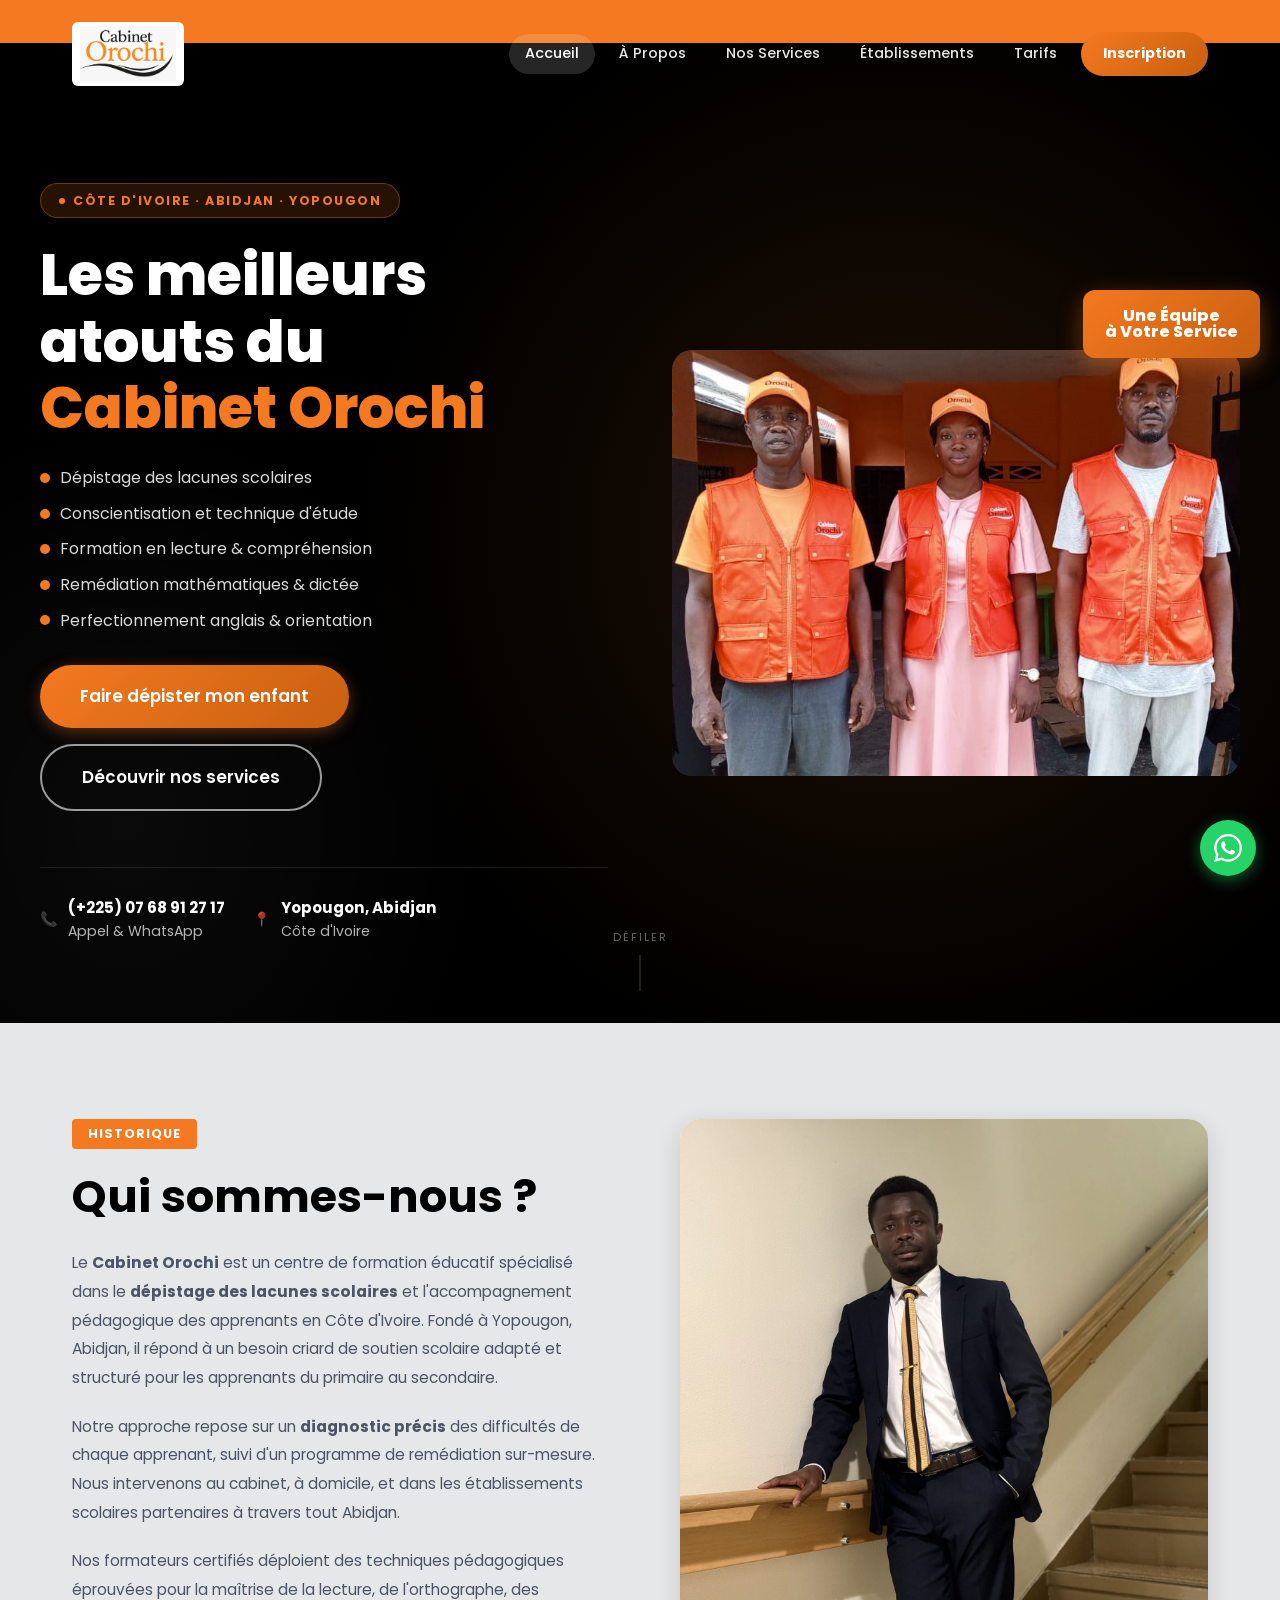
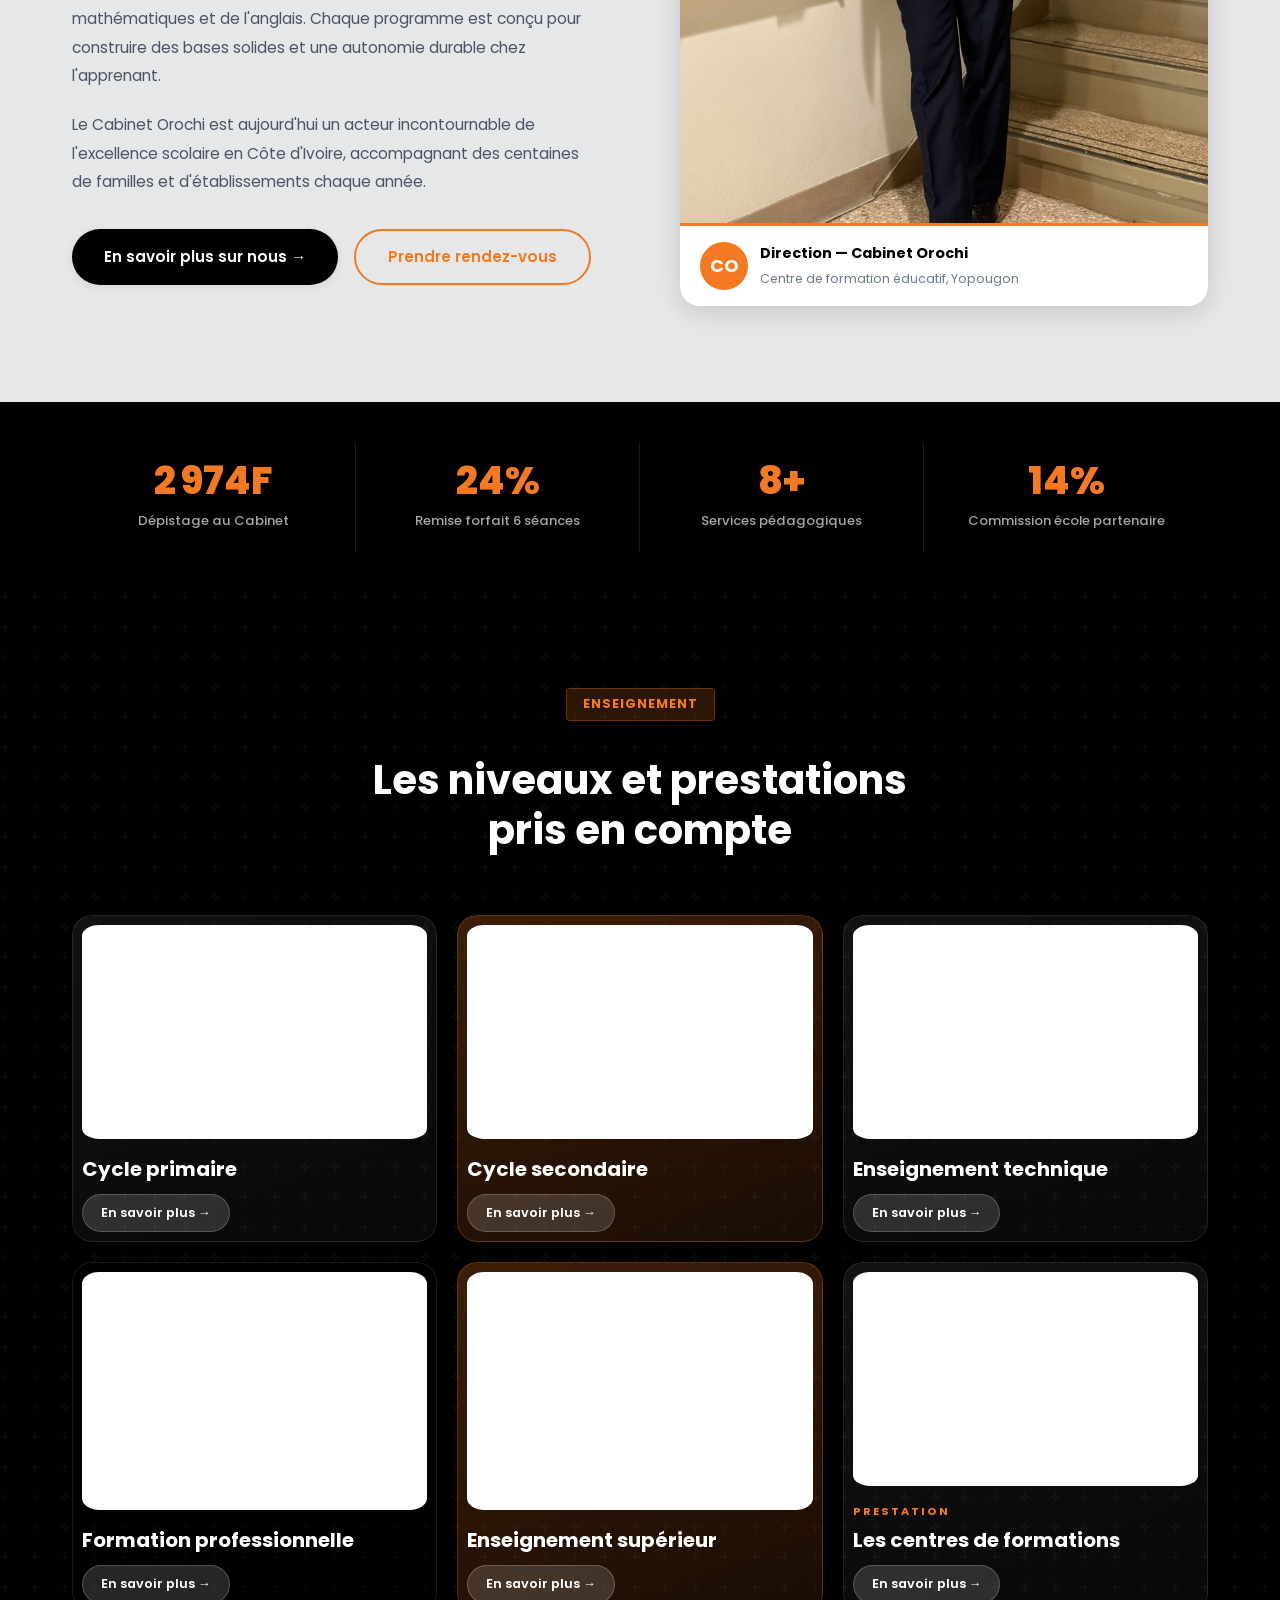
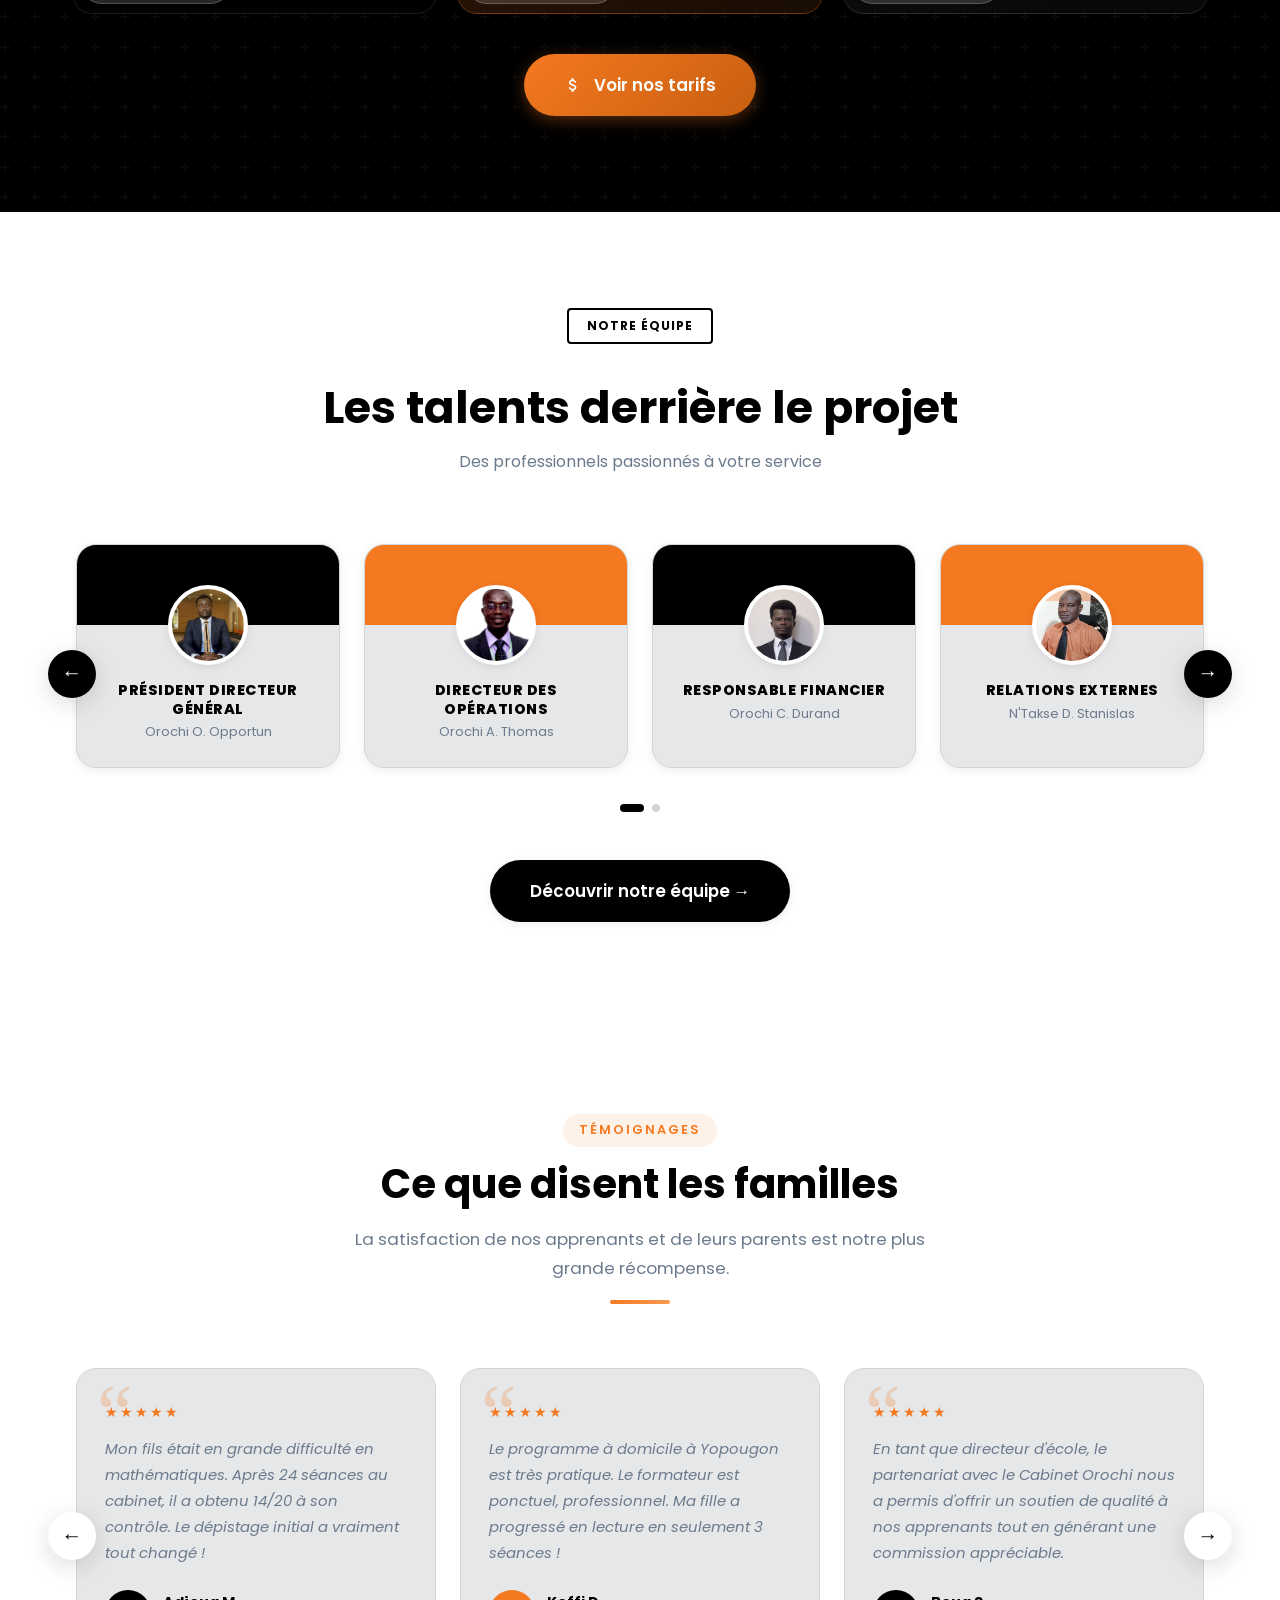
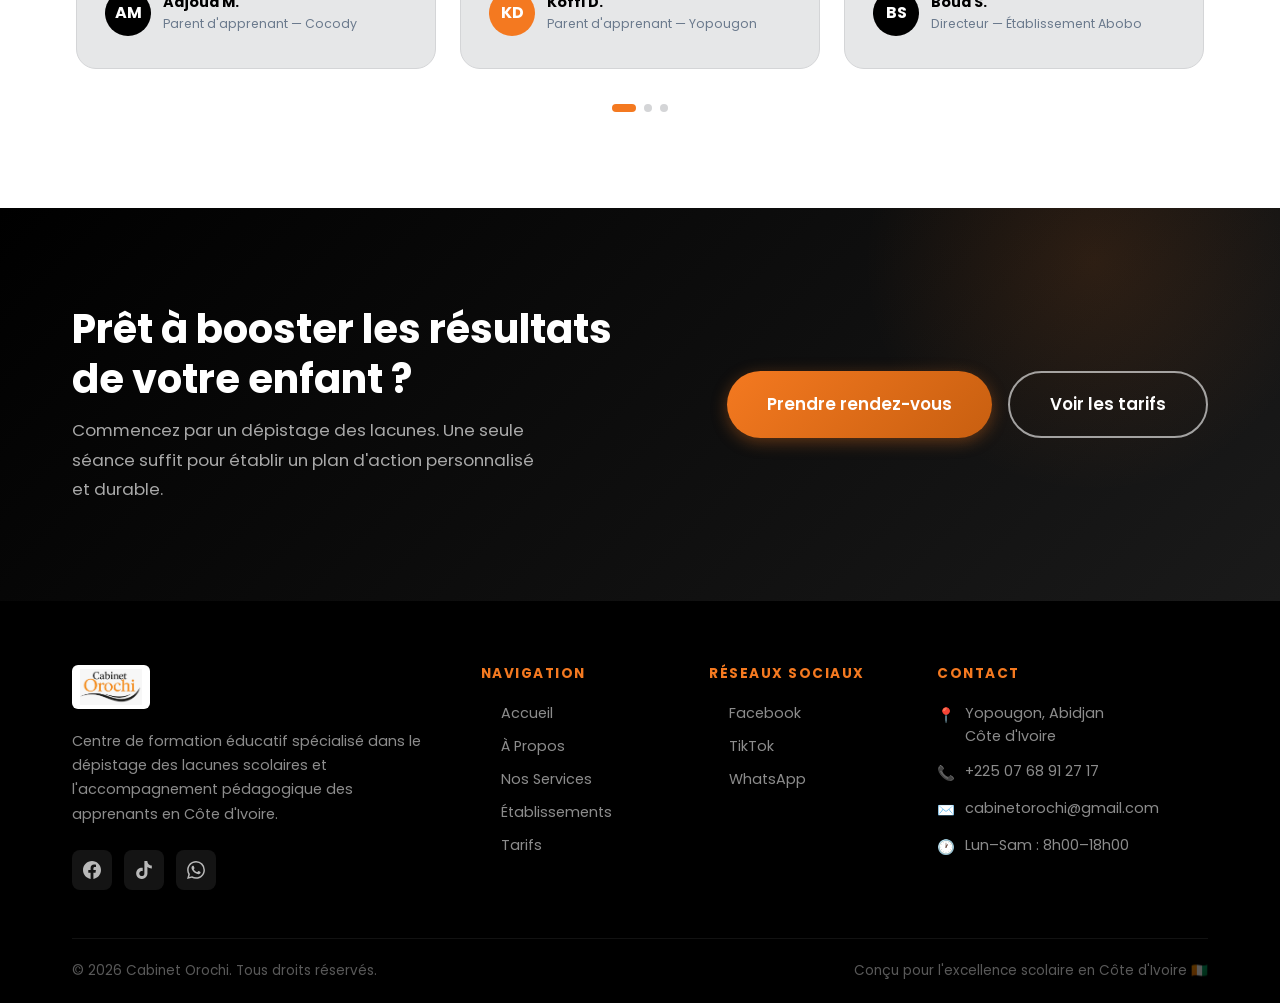
<file: index.html>
<!DOCTYPE html>
<html lang="fr">
  <head>
    <meta charset="UTF-8" />
    <link rel="icon" href="assets/images/logo-new.jpg" type="image/jpeg" />
    <meta name="viewport" content="width=device-width, initial-scale=1.0" />
    <meta name="description" content="Cabinet Orochi — Centre de formation éducatif spécialisé dans le dépistage des lacunes scolaires et l'accompagnement pédagogique des apprenants en Côte d'Ivoire." />
    <title>Cabinet Orochi — Dépistage & Correction des Lacunes Scolaires</title>
    <link rel="canonical" href="https://www.cabinetorochi.ci/" />
    <meta name="robots" content="index, follow" />
    <meta name="author" content="Cabinet Orochi" />
    <meta name="keywords" content="cabinet orochi, lacunes scolaires, dépistage scolaire, formation lecture, remédiation mathématiques, accompagnement scolaire, Abidjan, Yopougon, Côte d'Ivoire" />
    <meta property="og:type" content="website" />
    <meta property="og:site_name" content="Cabinet Orochi" />
    <meta property="og:title" content="Cabinet Orochi — Dépistage & Correction des Lacunes Scolaires" />
    <meta property="og:description" content="Centre de formation éducatif spécialisé dans le dépistage des lacunes scolaires et l'accompagnement pédagogique des apprenants en Côte d'Ivoire." />
    <meta property="og:url" content="https://www.cabinetorochi.ci/" />
    <meta property="og:locale" content="fr_CI" />
    <meta name="twitter:card" content="summary_large_image" />
    <meta name="twitter:title" content="Cabinet Orochi — Dépistage & Correction des Lacunes Scolaires" />
    <meta name="twitter:description" content="Centre de formation éducatif spécialisé dans le dépistage des lacunes scolaires et l'accompagnement pédagogique des apprenants en Côte d'Ivoire." />
    <script type="application/ld+json">{"@context":"https://schema.org","@type":"EducationalOrganization","name":"Cabinet Orochi","url":"https://www.cabinetorochi.ci/","telephone":"225768912717","email":"cabinetorochi@gmail.com","address":{"@type":"PostalAddress","addressLocality":"Yopougon","addressRegion":"Abidjan","addressCountry":"CI"},"openingHours":"Mo,Tu,We,Th,Fr,Sa 08:00-18:00"}</script>
    <link rel="stylesheet" href="css/style.css" />
    <link rel="stylesheet" href="css/responsive.css" />
    <style>
      /* =============================================
         HOME PAGE SPECIFIC STYLES
         ============================================= */

      /* ---- Announcement Bar ---- */
      .announcement-bar {
        background: var(--gold);
        color: var(--white);
        padding: 10px 0;
        text-align: center;
        font-size: 0.88rem;
        font-weight: 600;
        overflow: hidden;
        white-space: nowrap;
        position: relative;
        z-index: 900;
      }
      .announcement-bar .ticker-inner {
        display: inline-block;
        animation: ticker 28s linear infinite;
        padding-left: 100%;
      }
      .announcement-bar span { margin: 0 40px; }
      @keyframes ticker {
        from { transform: translateX(0); }
        to { transform: translateX(-100%); }
      }

      /* ---- Hero Banner ---- */
      .hero-banner {
        background: var(--primary);
        min-height: 92vh;
        display: flex;
        align-items: center;
        position: relative;
        overflow: hidden;
      }
      .hero-banner::before {
        content: '';
        position: absolute;
        inset: 0;
        background:
          radial-gradient(ellipse 60% 80% at 70% 50%, rgba(244,121,32,0.12) 0%, transparent 70%),
          radial-gradient(ellipse 40% 60% at 10% 80%, rgba(255,255,255,0.04) 0%, transparent 70%);
        pointer-events: none;
      }

      .hero-banner-inner {
        display: grid;
        grid-template-columns: 1fr 1fr;
        gap: 64px;
        align-items: center;
        position: relative;
        z-index: 2;
        padding: 140px 0 80px;
      }

      .hero-badge {
        display: inline-flex;
        align-items: center;
        gap: 8px;
        background: rgba(244,121,32,0.15);
        border: 1px solid rgba(244,121,32,0.35);
        color: var(--gold);
        padding: 7px 18px;
        border-radius: 50px;
        font-size: 0.78rem;
        font-weight: 700;
        letter-spacing: 1.5px;
        text-transform: uppercase;
        margin-bottom: 24px;
      }
      .hero-badge::before { content: ''; width: 6px; height: 6px; border-radius: 50%; background: var(--gold); flex-shrink: 0; }

      .hero-banner h1 {
        color: var(--white);
        font-size: clamp(2.2rem, 5vw, 3.6rem);
        line-height: 1.15;
        margin-bottom: 24px;
        font-weight: 800;
      }
      .hero-banner h1 .highlight {
        color: var(--gold);
        position: relative;
        display: inline-block;
      }

      .hero-banner .hero-desc {
        color: rgba(255,255,255,0.75);
        font-size: 1.1rem;
        line-height: 1.75;
        margin-bottom: 40px;
        max-width: 500px;
      }
      .hero-banner .hero-desc strong { color: var(--gold-light); }

      .hero-banner-btns { display: flex; gap: 16px; flex-wrap: wrap; margin-bottom: 56px; }

      .hero-contact-strip {
        display: flex;
        align-items: center;
        gap: 28px;
        padding-top: 28px;
        border-top: 1px solid rgba(255,255,255,0.1);
      }
      .hero-contact-item {
        display: flex;
        align-items: center;
        gap: 10px;
        font-size: 0.88rem;
        color: rgba(255,255,255,0.7);
      }
      .hero-contact-item .contact-icon {
        width: 34px;
        height: 34px;
        border-radius: 8px;
        background: rgba(244,121,32,0.18);
        display: flex;
        align-items: center;
        justify-content: center;
        font-size: 1rem;
        flex-shrink: 0;
      }
      .hero-contact-item strong { color: var(--white); display: block; font-size: 0.95rem; }

      /* Hero right: image card */
      .hero-img-wrap {
        position: relative;
        display: flex;
        align-items: center;
        justify-content: center;
      }
      .hero-main-img {
        width: 100%;
        border-radius: var(--radius-lg);
        aspect-ratio: 4/3;
        background: linear-gradient(135deg, #1a1a1a, #333);
        display: flex;
        align-items: center;
        justify-content: center;
        overflow: hidden;
        position: relative;
      }
      .hero-main-img .img-placeholder {
        display: flex;
        flex-direction: column;
        align-items: center;
        gap: 12px;
        color: rgba(255,255,255,0.3);
        font-size: 0.85rem;
        font-weight: 500;
        letter-spacing: 1px;
        text-transform: uppercase;
      }
      .hero-main-img .img-placeholder span { font-size: 4rem; opacity: 0.4; }
      .hero-main-img img { width: 100%; height: 100%; object-fit: cover; position: absolute; inset: 0; }

      .hero-promo-badge {
        position: absolute;
        top: -60px;
        right: -20px;
        background: linear-gradient(135deg, var(--gold), var(--gold-dark));
        border-radius: var(--radius);
        padding: 18px 22px;
        text-align: center;
        box-shadow: 0 8px 24px rgba(244,121,32,0.4);
        z-index: 2;
      }
      .hero-promo-badge .promo-label { font-size: 0.65rem; font-weight: 700; color: rgba(255,255,255,0.8); text-transform: uppercase; letter-spacing: 1px; display: block; }
      .hero-promo-badge .promo-price { font-size: 1rem; font-weight: 800; color: var(--white); line-height: 1; display: block; }
      .hero-promo-badge .promo-sub { font-size: 0.65rem; font-weight: 600; color: rgba(255,255,255,0.8); letter-spacing: 1px; }

      .hero-qr-badge {
        position: absolute;
        bottom: -16px;
        left: -16px;
        background: var(--white);
        border-radius: var(--radius);
        padding: 14px 18px;
        display: flex;
        align-items: center;
        gap: 12px;
        box-shadow: var(--shadow-lg);
        z-index: 2;
      }
      .hero-qr-badge .qr-icon { width: 48px; height: 48px; border-radius: 8px; background: var(--off-white); display: flex; align-items: center; justify-content: center; font-size: 1.8rem; }
      .hero-qr-badge .qr-text strong { display: block; font-size: 0.85rem; color: var(--primary); font-weight: 700; }
      .hero-qr-badge .qr-text span { font-size: 0.75rem; color: var(--gray); }

      /* ---- Scroll indicator ---- */
      .scroll-indicator {
        position: absolute;
        bottom: 32px;
        left: 50%;
        transform: translateX(-50%);
        display: flex;
        flex-direction: column;
        align-items: center;
        gap: 8px;
        color: rgba(255,255,255,0.4);
        font-size: 0.7rem;
        letter-spacing: 2px;
        text-transform: uppercase;
        animation: bounce 2s infinite;
        z-index: 2;
      }
      .scroll-indicator::after { content: ''; width: 1px; height: 36px; background: rgba(255,255,255,0.25); }
      @keyframes bounce {
        0%, 100% { transform: translateX(-50%) translateY(0); }
        50% { transform: translateX(-50%) translateY(-6px); }
      }

      /* ---- Mission Section ---- */
      .mission-section { background: var(--off-white); padding: 96px 0; }
      .mission-grid {
        display: grid;
        grid-template-columns: 1fr 1fr;
        gap: 80px;
        align-items: start;
      }

      .mission-eyebrow {
        display: inline-block;
        background: var(--gold);
        color: var(--white);
        padding: 5px 16px;
        border-radius: 4px;
        font-size: 0.8rem;
        font-weight: 700;
        letter-spacing: 1px;
        text-transform: uppercase;
        margin-bottom: 20px;
      }
      .mission-section h2 { color: var(--primary); font-size: clamp(1.8rem, 3.5vw, 2.8rem); margin-bottom: 24px; }
      .mission-section .mission-text {
        font-size: 0.97rem;
        color: #4a5568;
        line-height: 1.85;
        margin-bottom: 20px;
      }

      .mission-img-card {
        background: var(--white);
        border-radius: var(--radius-lg);
        overflow: hidden;
        box-shadow: var(--shadow-md);
        position: relative;
      }
      .mission-img-slot {
        aspect-ratio: 4/5;
        background: linear-gradient(160deg, #e8e9ea 0%, #d4d5d7 100%);
        display: flex;
        flex-direction: column;
        align-items: center;
        justify-content: center;
        gap: 12px;
        color: #9aa0a8;
        font-size: 0.8rem;
        font-weight: 500;
        letter-spacing: 1px;
        text-transform: uppercase;
        position: relative;
      }
      .mission-img-slot img { width: 100%; height: 100%; object-fit: cover; position: absolute; inset: 0; }
      .mission-img-slot .slot-emoji { font-size: 4rem; opacity: 0.35; }
      .mission-caption {
        padding: 16px 20px;
        display: flex;
        align-items: center;
        gap: 12px;
        border-top: 3px solid var(--gold);
      }
      .mission-caption strong { font-size: 0.9rem; color: var(--primary); display: block; }
      .mission-caption span { font-size: 0.78rem; color: var(--gray); }
      .caption-avatar {
        width: 48px; height: 48px; border-radius: 50%; background: var(--gold);
        display: flex; align-items: center; justify-content: center;
        color: var(--white); font-weight: 700; font-size: 1.1rem; flex-shrink: 0;
      }

      /* ---- Activity / Stats Section ---- */
      .activity-section {
        background: var(--white);
        padding: 96px 0;
        position: relative;
        overflow: hidden;
      }
      .activity-section::before {
        content: '';
        position: absolute;
        inset: 0;
        opacity: 0.03;
        background-image:
          radial-gradient(circle at 20px 20px, #000 1px, transparent 0),
          radial-gradient(circle at 60px 60px, #000 1px, transparent 0);
        background-size: 80px 80px;
        pointer-events: none;
      }
      .activity-header { text-align: center; margin-bottom: 60px; }
      .activity-section .mission-eyebrow { background: var(--gold); color: var(--white); }

      .activity-grid {
        display: grid;
        grid-template-columns: repeat(4, 1fr);
        gap: 24px;
        margin-bottom: 48px;
      }
      .activity-card {
        background: var(--white);
        border-radius: var(--radius-lg);
        overflow: hidden;
        box-shadow: var(--shadow-sm);
        transition: var(--transition);
        border: 1px solid var(--off-white);
      }
      .activity-card:hover { box-shadow: var(--shadow-md); transform: translateY(-4px); }
      .activity-img {
        aspect-ratio: 4/3;
        background: linear-gradient(135deg, #e8e9ea, #d4d5d7);
        display: flex;
        flex-direction: column;
        align-items: center;
        justify-content: center;
        gap: 8px;
        font-size: 0.72rem;
        font-weight: 500;
        letter-spacing: 1px;
        text-transform: uppercase;
        color: #9aa0a8;
        position: relative;
        overflow: hidden;
      }
      .activity-img img { width: 100%; height: 100%; object-fit: cover; position: absolute; inset: 0; }
      .activity-img .act-emoji { font-size: 2.5rem; opacity: 0.35; }
      .activity-body { padding: 16px 18px; }
      .activity-body h5 { color: var(--primary); font-size: 0.9rem; margin-bottom: 6px; line-height: 1.4; }
      .activity-meta {
        display: flex;
        align-items: center;
        gap: 8px;
        font-size: 0.75rem;
        color: var(--gray);
      }
      .activity-meta .meta-icon { color: var(--gold); font-size: 0.65rem; }

      /* ---- Stats Strip ---- */
      .stats-strip {
        background: var(--primary);
        padding: 40px 0;
      }
      .stats-strip-inner {
        display: grid;
        grid-template-columns: repeat(4, 1fr);
        gap: 0;
      }
      .stats-strip-item {
        text-align: center;
        padding: 20px 24px;
        border-right: 1px solid rgba(255,255,255,0.1);
      }
      .stats-strip-item:last-child { border-right: none; }
      .stats-strip-item .s-num {
        font-size: 2.4rem;
        font-weight: 800;
        color: var(--gold);
        display: block;
        line-height: 1;
        margin-bottom: 6px;
      }
      .stats-strip-item .s-lbl {
        font-size: 0.82rem;
        color: rgba(255,255,255,0.65);
        font-weight: 500;
      }

      /* ---- Teaching / Services Section ---- */
      .teaching-section {
        background: var(--primary);
        padding: 96px 0;
        position: relative;
        overflow: hidden;
      }
      .teaching-section::before {
        content: '';
        position: absolute;
        inset: 0;
        background: url("data:image/svg+xml,%3Csvg width='60' height='60' viewBox='0 0 60 60' xmlns='http://www.w3.org/2000/svg'%3E%3Cg fill='none' fill-rule='evenodd'%3E%3Cg fill='%23ffffff' fill-opacity='0.03'%3E%3Cpath d='M36 34v-4h-2v4h-4v2h4v4h2v-4h4v-2h-4zm0-30V0h-2v4h-4v2h4v4h2V6h4V4h-4zM6 34v-4H4v4H0v2h4v4h2v-4h4v-2H6zM6 4V0H4v4H0v2h4v4h2V6h4V4H6z'/%3E%3C/g%3E%3C/g%3E%3C/svg%3E");
        pointer-events: none;
      }

      .teaching-header { text-align: center; margin-bottom: 60px; position: relative; z-index: 1; }
      .teaching-header .mission-eyebrow { background: rgba(244,121,32,0.18); color: var(--gold); border: 1px solid rgba(244,121,32,0.3); }
      .teaching-header h2 { color: var(--white); }

      .teaching-grid {
        display: grid;
        grid-template-columns: repeat(3, 1fr);
        grid-template-rows: auto auto;
        gap: 20px;
        position: relative;
        z-index: 1;
      }
      .teaching-card {
        border-radius: var(--radius-lg);
        overflow: hidden;
        position: relative;
        min-height: 200px;
        cursor: pointer;
        transition: var(--transition);
      }
      .teaching-card:hover { transform: scale(1.02); }

      .teaching-card-bg {
        position: absolute;
        inset: 0;
        background: linear-gradient(160deg, rgba(255,255,255,0.07), rgba(255,255,255,0.03));
        border: 1px solid rgba(255,255,255,0.1);
        border-radius: var(--radius-lg);
      }
      .teaching-card-bg.orange { background: linear-gradient(160deg, rgba(244,121,32,0.25), rgba(244,121,32,0.1)); border-color: rgba(244,121,32,0.3); }
      .teaching-card-bg.dark  { background: linear-gradient(160deg, rgba(0,0,0,0.5), rgba(0,0,0,0.3)); }

      .teaching-card-img {
        width: 100%;
        height: 100%;
        object-fit: cover;
        position: absolute;
        inset: 0;
        opacity: 0.45;
        transition: var(--transition);
      }
      .teaching-card:hover .teaching-card-img { opacity: 0.6; }

      .teaching-card-content {
        position: relative;
        z-index: 2;
        padding: 10px;
        height: 100%;
        display: flex;
        flex-direction: column;
        justify-content: flex-end;
      }
      .t-level {
        font-size: 0.7rem;
        font-weight: 700;
        color: var(--gold);
        text-transform: uppercase;
        letter-spacing: 2px;
        margin-bottom: 6px;
      }
      .teaching-card h4 {
        color: var(--white);
        font-size: 1.25rem;
        margin-bottom: 12px;
        line-height: 1.3;
      }
      .t-image {
    width: 100%;
    height: 100%;
    border-radius: 5%;
    overflow: hidden;
    margin-bottom: 5%;
}

.t-image img {
    width: 100%;
    height: 100%;
    object-fit: cover;
}
      .t-cta {
        display: inline-flex;
        align-items: center;
        gap: 8px;
        background: rgba(255,255,255,0.15);
        color: var(--white);
        font-size: 0.8rem;
        font-weight: 600;
        padding: 8px 18px;
        border-radius: 50px;
        border: 1px solid rgba(255,255,255,0.2);
        text-decoration: none;
        transition: var(--transition);
        align-self: flex-start;
      }
      .t-cta:hover { background: var(--gold); border-color: var(--gold); }
      .teaching-card.orange-card .t-cta { background: var(--gold); border-color: var(--gold-dark); }
      .teaching-card.orange-card .t-cta:hover { background: var(--gold-dark); }

      .teaching-tarifs-btn {
        text-align: center;
        margin-top: 40px;
        position: relative;
        z-index: 1;
      }

      /* ================================================
         SHARED CAROUSEL STYLES
         ================================================ */
      .carousel-wrap {
        position: relative;
      }
      .carousel-viewport {
        overflow: hidden;
        border-radius: var(--radius-lg);
      }
      /* Track holds all slides side-by-side */
      .carousel-track {
        display: flex;
        transition: transform 0.55s cubic-bezier(0.4, 0, 0.2, 1);
        will-change: transform;
      }
      /* Each slide occupies full viewport width */
      .carousel-slide {
        flex: 0 0 100%;
        min-width: 0;
        box-sizing: border-box;
      }

      /* Arrow buttons */
      .carousel-btn {
        position: absolute;
        top: 50%;
        transform: translateY(-50%);
        z-index: 10;
        width: 48px;
        height: 48px;
        border-radius: 50%;
        border: none;
        cursor: pointer;
        display: flex;
        align-items: center;
        justify-content: center;
        font-size: 1.3rem;
        transition: var(--transition);
        line-height: 1;
        box-shadow: var(--shadow-md);
      }
      .carousel-btn-prev { left: -24px; }
      .carousel-btn-next { right: -24px; }

      /* Dot indicators */
      .carousel-dots {
        display: flex;
        justify-content: center;
        gap: 8px;
        margin-top: 28px;
      }
      .carousel-dot {
        width: 8px;
        height: 8px;
        border-radius: 50%;
        border: none;
        cursor: pointer;
        transition: var(--transition);
        padding: 0;
      }

      /* ---- Testimonials Section ---- */
      .testimonials-section { background: var(--white); padding: 96px 0; }
      .testimonials-section .carousel-btn {
        background: var(--white);
        color: var(--primary);
        box-shadow: var(--shadow-md);
      }
      .testimonials-section .carousel-btn:hover {
        background: var(--gold);
        color: var(--white);
      }
      .testimonials-section .carousel-dot { background: var(--light-gray); }
      .testimonials-section .carousel-dot.active {
        background: var(--gold);
        width: 24px;
        border-radius: 4px;
      }

      /* Show 3 testimonial cards at once inside a slide */
      .testi-slide-inner {
        display: grid;
        grid-template-columns: repeat(3, 1fr);
        gap: 24px;
        padding: 8px 4px;
      }
      .testi-card {
        background: var(--off-white);
        border-radius: var(--radius-lg);
        padding: 32px 28px;
        position: relative;
        transition: var(--transition);
        border: 1px solid var(--light-gray);
      }
      .testi-card:hover { box-shadow: var(--shadow-md); transform: translateY(-4px); background: var(--white); }
      .testi-card::before {
        content: '\201C';
        font-family: Georgia, serif;
        font-size: 5rem;
        color: var(--gold);
        opacity: 0.25;
        position: absolute;
        top: 4px;
        left: 20px;
        line-height: 1;
      }
      .testi-stars { color: var(--gold); font-size: 0.88rem; margin-bottom: 12px; letter-spacing: 2px; }
      .testi-text {
        font-size: 0.93rem;
        color: var(--gray);
        line-height: 1.75;
        font-style: italic;
        margin-bottom: 24px;
      }
      .testi-author { display: flex; align-items: center; gap: 12px; }
      .testi-avatar {
        width: 46px;
        height: 46px;
        border-radius: 50%;
        background: var(--primary);
        color: var(--white);
        display: flex;
        align-items: center;
        justify-content: center;
        font-weight: 700;
        font-size: 1rem;
        flex-shrink: 0;
      }
      .testi-avatar.orange { background: var(--gold); }
      .testi-name { font-weight: 700; font-size: 0.9rem; color: var(--primary); }
      .testi-loc  { font-size: 0.78rem; color: var(--gray); }

      /* ---- Partners Section ---- */
      .partners-section { background: var(--off-white); padding: 80px 0; }
      .partners-header { margin-bottom: 48px; }
      .partners-header .mission-eyebrow { background: var(--gold); color: var(--white); }
      .partners-header h2 { color: var(--primary); font-size: clamp(1.8rem, 3vw, 2.6rem); margin-top: 12px; }

      .partners-section .carousel-btn {
        background: var(--white);
        color: var(--primary);
      }
      .partners-section .carousel-btn:hover {
        background: var(--gold);
        color: var(--white);
      }
      .partners-section .carousel-dot { background: var(--light-gray); }
      .partners-section .carousel-dot.active { background: var(--gold); width: 24px; border-radius: 4px; }

      /* 3 partner cards per slide */
      .partners-slide-inner {
        display: grid;
        grid-template-columns: repeat(3, 1fr);
        gap: 24px;
        padding: 8px 4px;
      }
      .partner-card {
        background: var(--white);
        border-radius: var(--radius-lg);
        padding: 36px 24px;
        display: flex;
        flex-direction: column;
        align-items: center;
        gap: 14px;
        box-shadow: var(--shadow-sm);
        transition: var(--transition);
        border: 1px solid var(--light-gray);
        text-align: center;
      }
      .partner-card:hover { box-shadow: var(--shadow-md); transform: translateY(-4px); border-color: var(--gold); }
      .partner-logo-box {
        width: 80px;
        height: 80px;
        border-radius: var(--radius);
        background: var(--off-white);
        display: flex;
        align-items: center;
        justify-content: center;
        font-size: 2rem;
        border: 1px solid var(--light-gray);
        flex-shrink: 0;
      }
      .partner-name { font-size: 0.82rem; font-weight: 600; color: var(--gray); line-height: 1.4; }

      /* ---- Team Section ---- */
      .team-section { background: var(--white); padding: 96px 0; }
      .team-header { text-align: center; margin-bottom: 60px; }
      .team-header .mission-eyebrow { background: transparent; color: var(--primary); border: 2px solid var(--primary); font-size: 0.75rem; padding: 6px 18px; }
      .team-header h2 { color: var(--primary); font-size: clamp(1.8rem, 3.5vw, 2.8rem); margin: 16px 0 12px; }
      .team-header p { color: var(--gray); font-size: 1rem; }

      .team-section .carousel-btn {
        background: var(--primary);
        color: var(--white);
      }
      .team-section .carousel-btn:hover {
        background: var(--gold);
        color: var(--white);
      }
      .team-section .carousel-dot { background: var(--light-gray); }
      .team-section .carousel-dot.active { background: var(--primary); width: 24px; border-radius: 4px; }

      /* 4 team cards per slide */
      .team-slide-inner {
        display: grid;
        grid-template-columns: repeat(4, 1fr);
        gap: 24px;
        padding: 8px 4px;
      }
      .team-card {
        background: var(--off-white);
        border-radius: var(--radius-lg);
        overflow: hidden;
        box-shadow: var(--shadow-sm);
        transition: var(--transition);
        text-align: center;
        border: 1px solid var(--light-gray);
      }
      .team-card:hover { box-shadow: var(--shadow-md); transform: translateY(-4px); }
      .team-card-banner { height: 80px; }
      .team-card-banner.blue   { background: var(--primary); }
      .team-card-banner.orange { background: var(--gold); }
      .team-avatar-wrap {
        margin-top: -40px;
        display: flex;
        justify-content: center;
        position: relative;
        z-index: 2;
        padding-bottom: 4px;
      }
      .team-avatar {
        width: 80px;
        height: 80px;
        border-radius: 50%;
        background: var(--white);
        border: 4px solid var(--white);
        display: flex;
        align-items: center;
        justify-content: center;
        font-size: 2rem;
        overflow: hidden;
        box-shadow: var(--shadow-sm);
      }
      .team-avatar img { width: 100%; height: 100%; object-fit: cover; }
      .team-body { padding: 12px 20px 24px; }
      .team-name { font-size: 0.9rem; font-weight: 800; color: var(--primary); text-transform: uppercase; letter-spacing: 0.5px; margin-bottom: 4px; line-height: 1.3; }
      .team-role { font-size: 0.8rem; color: var(--gray); }

      /* ---- CTA Band ---- */
      .cta-band-home {
        background: linear-gradient(135deg, var(--primary), #1a1a1a);
        padding: 96px 0;
        position: relative;
        overflow: hidden;
      }
      .cta-band-home::before {
        content: '';
        position: absolute;
        top: -50%;
        right: -5%;
        width: 500px;
        height: 500px;
        background: radial-gradient(circle, rgba(244,121,32,0.12) 0%, transparent 65%);
        border-radius: 50%;
      }
      .cta-band-home-inner {
        display: flex;
        align-items: center;
        justify-content: space-between;
        gap: 48px;
        flex-wrap: wrap;
        position: relative;
        z-index: 1;
      }
      .cta-band-home h2 { color: var(--white); margin-bottom: 12px; }
      .cta-band-home p { color: rgba(255,255,255,0.65); max-width: 480px; font-size: 1.05rem; }
      .cta-band-home-btns { display: flex; gap: 16px; flex-shrink: 0; flex-wrap: wrap; }

      /* ---- Responsive ---- */
      @media (max-width: 992px) {
        .hero-banner-inner { grid-template-columns: 1fr; gap: 48px; }
        .hero-img-wrap { display: none; }
        .mission-grid { grid-template-columns: 1fr; gap: 48px; }
        .activity-grid { grid-template-columns: repeat(2,1fr); }
        .teaching-grid { grid-template-columns: repeat(2,1fr); }
        .stats-strip-inner { grid-template-columns: repeat(2,1fr); }
        .stats-strip-item { border-right: none; border-bottom: 1px solid rgba(255,255,255,0.1); }
        .stats-strip-item:nth-child(odd) { border-right: 1px solid rgba(255,255,255,0.1); }
        .stats-strip-item:nth-last-child(-n+2) { border-bottom: none; }
        /* Carousels: 2 cols on tablet */
        .testi-slide-inner  { grid-template-columns: repeat(2,1fr); }
        .partners-slide-inner { grid-template-columns: repeat(2,1fr); }
        .team-slide-inner   { grid-template-columns: repeat(2,1fr); }
      }
      @media (max-width: 576px) {
        .hero-contact-strip { flex-direction: column; align-items: flex-start; gap: 14px; }
        .activity-grid { grid-template-columns: 1fr; }
        .teaching-grid { grid-template-columns: 1fr; }
        .announcement-bar .ticker-inner { animation-duration: 18s; }
        .cta-band-home-inner { flex-direction: column; text-align: center; }
        .cta-band-home-btns { justify-content: center; }
        /* Carousels: single col on mobile */
        .testi-slide-inner  { grid-template-columns: 1fr; }
        .partners-slide-inner { grid-template-columns: 1fr; }
        .team-slide-inner   { grid-template-columns: repeat(2,1fr); }
        /* Tighter arrow position on small screens */
        .carousel-btn-prev { left: 0; }
        .carousel-btn-next { right: 0; }
      }
    </style>
  </head>
  <body>

    <!-- ANNOUNCEMENT BAR -->
    <div class="announcement-bar" aria-label="Actualités">
      <div class="ticker-inner">
        <span>Dépistage des lacunes scolaires à partir de 3.000 FCFA</span>
        <span>•</span>
        <span>Formation en lecture — 13 séances pour maîtriser la fluidité</span>
        <span>•</span>
        <span>Remédiation mathématiques — 24 séances personnalisées</span>
        <span>•</span>
        <span>Partenariat établissements : 15% de commission reversée à l'école</span>
        <span>•</span>
        <span>📞 Inscriptions ouvertes — Lun–Sam 8h00–18h00 — +225 07 68 91 27 17</span>
      </div>
    </div>

    <!-- HEADER -->
    <header id="header">
      <div class="container">
        <nav class="nav-inner">
          <a href="index.html" class="logo"><img src="assets/images/logo-new.jpg" alt="Cabinet Orochi" style="height:64px;width:auto;border-radius:6px;" /></a>
          <div class="nav-links">
            <a href="index.html" class="active">Accueil</a>
            <a href="about.html">À Propos</a>
            <a href="services.html">Nos Services</a>
            <a href="for-schools.html">Établissements</a>
            <a href="pricing.html">Tarifs</a>
             <!-- <a href="gallery.html">Galerie</a>
            <a href="videos.html">Vidéos</a>
            <a href="blog.html">Blog</a> -->
            <a href="contact.html" class="nav-cta btn">Inscription</a>
          </div>
          <button class="hamburger" aria-label="Menu"><span></span><span></span><span></span></button>
        </nav>
      </div>
    </header>

    <!-- Mobile Menu -->
    <nav class="mobile-menu" role="dialog" aria-label="Menu mobile">
      <button class="mobile-menu-close" aria-label="Fermer">✕</button>
      <a href="index.html">Accueil</a>
      <a href="about.html">À Propos</a>
      <a href="services.html">Nos Services</a>
      <a href="for-schools.html">Établissements</a>
      <a href="pricing.html">Tarifs</a>
      <!-- <a href="gallery.html">Galerie</a>
      <a href="videos.html">Vidéos</a>
      <a href="blog.html">Blog</a> -->
      <a href="contact.html" style="color:var(--gold);font-weight:700;">Inscription</a>
    </nav>

    <!-- ======== HERO BANNER ======== -->
    <section class="hero-banner">
      <div class="container hero-banner-inner">
        <!-- Left: Text -->
        <div>
          <div class="hero-badge fade-in">Côte d'Ivoire · Abidjan · Yopougon</div>
          <h1 class="fade-in fade-in-delay-1">
            Les meilleurs atouts du<br>
            <span class="highlight">Cabinet Orochi</span>
          </h1>
          <ul class="fade-in fade-in-delay-2" style="margin-bottom:32px;display:flex;flex-direction:column;gap:10px;list-style:none;padding:0;">
            <li style="display:flex;align-items:center;gap:10px;color:rgba(255,255,255,0.85);font-size:1rem;">
              <span style="width:10px;height:10px;border-radius:50%;background:var(--gold);flex-shrink:0;"></span>
              Dépistage des lacunes scolaires
            </li>
            <li style="display:flex;align-items:center;gap:10px;color:rgba(255,255,255,0.85);font-size:1rem;">
              <span style="width:10px;height:10px;border-radius:50%;background:var(--gold);flex-shrink:0;"></span>
              Conscientisation et technique d'étude
            </li>
            <li style="display:flex;align-items:center;gap:10px;color:rgba(255,255,255,0.85);font-size:1rem;">
              <span style="width:10px;height:10px;border-radius:50%;background:var(--gold);flex-shrink:0;"></span>
              Formation en lecture &amp; compréhension
            </li>
            <li style="display:flex;align-items:center;gap:10px;color:rgba(255,255,255,0.85);font-size:1rem;">
              <span style="width:10px;height:10px;border-radius:50%;background:var(--gold);flex-shrink:0;"></span>
              Remédiation mathématiques &amp; dictée
            </li>
            <li style="display:flex;align-items:center;gap:10px;color:rgba(255,255,255,0.85);font-size:1rem;">
              <span style="width:10px;height:10px;border-radius:50%;background:var(--gold);flex-shrink:0;"></span>
              Perfectionnement anglais &amp; orientation
            </li>
          </ul>
          <div class="hero-banner-btns fade-in fade-in-delay-2">
            <a href="contact.html" class="btn btn-primary btn-lg">Faire dépister mon enfant</a>
            <a href="services.html" class="btn btn-outline-white btn-lg">Découvrir nos services</a>
          </div>
          <div class="hero-contact-strip fade-in fade-in-delay-3">
            <div class="hero-contact-item">
              <div class="contact-image">📞</div>
              <div>
                <strong>(+225) 07 68 91 27 17</strong>
                <span>Appel &amp; WhatsApp</span>
              </div>
            </div>
            <div class="hero-contact-item">
              <div class="contact-image">📍</div>
              <div>
                <strong>Yopougon, Abidjan</strong>
                <span>Côte d'Ivoire</span>
              </div>
            </div>
          </div>
        </div>

        <!-- Right: Visual card -->
        <div class="hero-img-wrap fade-in fade-in-delay-2">
          <div class="hero-promo-badge">
            <span class="promo-price">Une Équipe</span>
            <span class="promo-price">à Votre Service</span>
            <!-- <span class="promo-sub">AU CABINET</span> -->
             <!-- <span class="promo-label">AU CABINET</span> -->
          </div>
          <div class="hero-main-img">
            <div class="img-placeholder">
              <img src="assets/images/groupe.jpeg" alt="Cabinet Orochi"/>
            </div>
          </div>
          <!-- <div class="hero-qr-badge">
            <div class="qr-icon">📱</div>
            <div class="qr-text">
              <strong>www.cabinetorochi.ci</strong>
              <span>Inscriptions en ligne</span>
            </div>
          </div> -->
        </div>
      </div>
      <div class="scroll-indicator">Défiler</div>
    </section>

    <!-- ======== MISSION / QUI SOMMES-NOUS ======== -->
    <section class="mission-section" id="mission">
      <div class="container">
        <div class="mission-grid">
          <!-- Left: Text -->
          <div class="fade-in">
            <div class="mission-eyebrow">Historique</div>
            <h2>Qui sommes-nous ?</h2>
            <p class="mission-text">
              Le <strong>Cabinet Orochi</strong> est un centre de formation éducatif spécialisé dans le <strong>dépistage des lacunes scolaires</strong> et l'accompagnement pédagogique des apprenants en Côte d'Ivoire. Fondé à Yopougon, Abidjan, il répond à un besoin criard de soutien scolaire adapté et structuré pour les apprenants du primaire au secondaire.
            </p>
            <p class="mission-text">
              Notre approche repose sur un <strong>diagnostic précis</strong> des difficultés de chaque apprenant, suivi d'un programme de remédiation sur-mesure. Nous intervenons au cabinet, à domicile, et dans les établissements scolaires partenaires à travers tout Abidjan.
            </p>
            <p class="mission-text">
              Nos formateurs certifiés déploient des techniques pédagogiques éprouvées pour la maîtrise de la lecture, de l'orthographe, des mathématiques et de l'anglais. Chaque programme est conçu pour construire des bases solides et une autonomie durable chez l'apprenant.
            </p>
            <p class="mission-text">
              Le Cabinet Orochi est aujourd'hui un acteur incontournable de l'excellence scolaire en Côte d'Ivoire, accompagnant des centaines de familles et d'établissements chaque année.
            </p>
            <div style="margin-top:32px;display:flex;gap:16px;flex-wrap:wrap;">
              <a href="about.html" class="btn btn-secondary">En savoir plus sur nous →</a>
              <a href="contact.html" class="btn btn-outline" style="border-color:var(--gold);color:var(--gold);">Prendre rendez-vous</a>
            </div>
          </div>

          <!-- Right: Image card -->
          <div class="fade-in fade-in-delay-2">
            <div class="mission-img-card">
              <div>
                <img src="assets/images/Opportun1.jpeg" alt="Cabinet Orochi" />
              </div>
              <div class="mission-caption">
                <div class="caption-avatar">CO</div>
                <div>
                  <strong>Direction — Cabinet Orochi</strong>
                  <span>Centre de formation éducatif, Yopougon</span>
                </div>
              </div>
            </div>
          </div>
        </div>
      </div>
    </section>

    <!-- ======== ACTIVITÉS RÉCENTES ======== -->
    <!-- <section class="activity-section" id="activites">
      <div class="container">
        <div class="activity-header fade-in">
          <div class="mission-eyebrow" style="display:inline-block;">Activités</div>
          <h2 style="color:var(--primary);margin-top:12px;">Nos activités récentes</h2>
        </div>

        <div class="activity-grid">
          <div class="activity-card fade-in fade-in-delay-1">
            <div class="activity-img">
              <span class="act-emoji">📖</span>
              <span>Séance de formation</span>
            </div>
            <div class="activity-body">
              <h5>Séance de formation en lecture — Yopougon</h5>
              <div class="activity-meta">
                <span class="meta-icon">📅</span>
                <span>Mars 2026</span>
                <span>•</span>
                <span class="meta-icon">🎓</span>
                <span>Cabinet Orochi</span>
              </div>
            </div>
          </div>
          <div class="activity-card fade-in fade-in-delay-2">
            <div class="activity-img">
              <span class="act-emoji">🎤</span>
              <span>Conférence conscientisation</span>
            </div>
            <div class="activity-body">
              <h5>Conférence de conscientisation parentale — École partenaire</h5>
              <div class="activity-meta">
                <span class="meta-icon">📅</span>
                <span>Fév. 2026</span>
                <span>•</span>
                <span class="meta-icon">🎓</span>
                <span>Cabinet Orochi</span>
              </div>
            </div>
          </div>
          <div class="activity-card fade-in fade-in-delay-3">
            <div class="activity-img">
              <span class="act-emoji">➕</span>
              <span>Remédiation maths</span>
            </div>
            <div class="activity-body">
              <h5>Séance de remédiation mathématiques — primaire et sécondaire</h5>
              <div class="activity-meta">
                <span class="meta-icon">📅</span>
                <span>Jan. 2026</span>
                <span>•</span>
                <span class="meta-icon">🎓</span>
                <span>Cabinet Orochi</span>
              </div>
            </div>
          </div>
          <div class="activity-card fade-in fade-in-delay-1">
            <div class="activity-img">
              <span class="act-emoji">🌟</span>
              <span>Rencontre métier</span>
            </div>
            <div class="activity-body">
              <h5>Rencontre du Métier de Rêve — Orientation professionnelle</h5>
              <div class="activity-meta">
                <span class="meta-icon">📅</span>
                <span>Déc. 2025</span>
                <span>•</span>
                <span class="meta-icon">🎓</span>
                <span>Cabinet Orochi</span>
              </div>
            </div>
          </div>
        </div>

        <div class="text-center fade-in" style="margin-top:8px;">
          <a href="activites.html" class="btn btn-secondary btn-lg">Toutes nos activités →</a>
        </div>
      </div>
    </section> -->

    <!-- ======== STATS STRIP ======== -->
    <div class="stats-strip">
      <div class="container">
        <div class="stats-strip-inner">
          <div class="stats-strip-item fade-in">
            <span class="s-num" data-counter="3000" data-suffix="F">3.000 F</span>
            <span class="s-lbl">Dépistage au Cabinet</span>
          </div>
          <div class="stats-strip-item fade-in fade-in-delay-1">
            <span class="s-num" data-counter="25" data-suffix="%">25%</span>
            <span class="s-lbl">Remise forfait 6 séances</span>
          </div>
          <div class="stats-strip-item fade-in fade-in-delay-2">
            <span class="s-num" data-counter="9" data-suffix="+">9+</span>
            <span class="s-lbl">Services pédagogiques</span>
          </div>
          <div class="stats-strip-item fade-in fade-in-delay-3">
            <span class="s-num" data-counter="15" data-suffix="%">15%</span>
            <span class="s-lbl">Commission école partenaire</span>
          </div>
        </div>
      </div>
    </div>

    <!-- ======== TEACHING / NIVEAUX ET PRESTATIONS ======== -->
    <section class="teaching-section" id="niveaux">
      <div class="container">
        <div class="teaching-header fade-in">
          <div class="mission-eyebrow">Enseignement</div>
          <h2 style="margin-top:14px;">Les niveaux et prestations<br>pris en compte</h2>
        </div>

        <div class="teaching-grid">
          <!-- Cycle Primaire -->
          <div class="teaching-card fade-in fade-in-delay-1">
            <div class="teaching-card-bg"></div>
            <div class="teaching-card-content">
              <div class="t-image"><img src="assets/images/Blanc.jpg" alt="Cabinet Orochi"/></div>
              <h4>Cycle primaire</h4>
              <a href="services.html" class="t-cta">En savoir plus →</a>
            </div>
          </div>
          <!-- Cycle Secondaire -->
          <div class="teaching-card fade-in fade-in-delay-2">
            <div class="teaching-card-bg orange"></div>
            <div class="teaching-card-content">
              <div class="t-image"><img src="assets/images/Blanc.jpg" alt="Cabinet Orochi"/></div>
              <h4>Cycle secondaire</h4>
              <a href="services.html" class="t-cta">En savoir plus →</a>
            </div>
          </div>
          <!-- Enseignement Technique -->
          <div class="teaching-card fade-in fade-in-delay-3">
            <div class="teaching-card-bg"></div>
            <div class="teaching-card-content">
              <div class="t-image"><img src="assets/images/Blanc.jpg" alt="Cabinet Orochi"/></div>
              <h4>Enseignement technique</h4>
              <a href="services.html" class="t-cta">En savoir plus →</a>
            </div>
          </div>
          <!-- Formation Professionnelle -->
          <div class="teaching-card fade-in fade-in-delay-1">
            <div class="teaching-card-bg dark"></div>
            <div class="teaching-card-content">
              <div class="t-image"><img src="assets/images/Blanc.jpg" alt="Cabinet Orochi"/></div>
              <h4>Formation professionnelle</h4>
              <a href="services.html" class="t-cta">En savoir plus →</a>
            </div>
          </div>
          <!-- Enseignement Supérieur -->
          <div class="teaching-card fade-in fade-in-delay-2">
            <div class="teaching-card-bg orange"></div>
            <div class="teaching-card-content">
              <div class="t-image"><img src="assets/images/Blanc.jpg" alt="Cabinet Orochi"/></div>
              <h4>Enseignement supérieur</h4>
              <a href="services.html" class="t-cta">En savoir plus →</a>
            </div>
          </div>
          <!-- Centres de Formation -->
          <div class="teaching-card fade-in fade-in-delay-3">
            <div class="teaching-card-bg"></div>
            <div class="teaching-card-content">
              <div class="t-image"><img src="assets/images/Blanc.jpg" alt="Cabinet Orochi"/></div>
              <div class="t-level">Prestation</div>
              <h4>Les centres de formations</h4>
              <a href="for-schools.html" class="t-cta">En savoir plus →</a>
            </div>
          </div>
        </div>

        <div class="teaching-tarifs-btn fade-in">
          <a href="pricing.html" class="btn btn-primary btn-lg">
            <svg width="18" height="18" viewBox="0 0 24 24" fill="currentColor" style="margin-right:4px;"><path d="M11.8 10.9c-2.27-.59-3-1.2-3-2.15 0-1.09 1.01-1.85 2.7-1.85 1.78 0 2.44.85 2.5 2.1h2.21c-.07-1.72-1.12-3.3-3.21-3.81V3h-3v2.16c-1.94.42-3.5 1.68-3.5 3.61 0 2.31 1.91 3.46 4.7 4.13 2.5.6 3 1.48 3 2.41 0 .69-.49 1.79-2.7 1.79-2.06 0-2.87-.92-2.98-2.1h-2.2c.12 2.19 1.76 3.42 3.68 3.83V21h3v-2.15c1.95-.37 3.5-1.5 3.5-3.55 0-2.84-2.43-3.81-4.7-4.4z"/></svg>
            Voir nos tarifs
          </a>
        </div>
      </div>
    </section>

    <!-- ======== PARTNERS CAROUSEL ======== -->
    <!-- <section class="partners-section" id="partenaires">
      <div class="container">
        <div class="partners-header fade-in">
          <div class="mission-eyebrow">Partenaires</div>
          <h2>Ils nous font confiance</h2>
        </div>

        <div class="carousel-wrap fade-in fade-in-delay-1" data-carousel="partners" data-interval="3500">
          <button class="carousel-btn carousel-btn-prev" aria-label="Précédent">&#8592;</button>
          <button class="carousel-btn carousel-btn-next" aria-label="Suivant">&#8594;</button>

          <div class="carousel-viewport">
            <div class="carousel-track">

               Slide 1: Partners 1-3
              <div class="carousel-slide">
                <div class="partners-slide-inner">
                  <div class="partner-card">
                    <div class="partner-logo-box">🏫</div>
                    <div class="partner-name">Association Diocésaine de l'École Catholique</div>
                  </div>
                  <div class="partner-card">
                    <div class="partner-logo-box">📚</div>
                    <div class="partner-name">DELC — Direction des Écoles, Lycées et Collèges</div>
                  </div>
                  <div class="partner-card">
                    <div class="partner-logo-box">🤝</div>
                    <div class="partner-name">FENEPLACI</div>
                  </div>
                </div>
              </div>

               Slide 2: Partners 4-6 
              <div class="carousel-slide">
                <div class="partners-slide-inner">
                  <div class="partner-card">
                    <div class="partner-logo-box">🏆</div>
                    <div class="partner-name">Lycée d'Excellence Alassane Ouattara</div>
                  </div>
                  <div class="partner-card">
                    <div class="partner-logo-box">📐</div>
                    <div class="partner-name">EduGestion Côte d'Ivoire</div>
                  </div>
                  <div class="partner-card">
                    <div class="partner-logo-box">🎓</div>
                    <div class="partner-name">Fédération des Parents d'apprenants de CI</div>
                  </div>
                </div>
              </div>

            </div> /track
          </div> /viewport 

          <div class="carousel-dots"></div>
        </div>

        <div class="text-center fade-in" style="margin-top:36px;">
          <a href="for-schools.html" class="btn btn-secondary">Devenir partenaire →</a>
        </div>
      </div>
     </section>  -->

    <!-- ======== TEAM CAROUSEL ======== -->
    <section class="team-section" id="equipe">
      <div class="container">
        <div class="team-header fade-in">
          <div class="mission-eyebrow">Notre Équipe</div>
          <h2>Les talents derrière le projet</h2>
          <p>Des professionnels passionnés à votre service</p>
        </div>

        <div class="carousel-wrap fade-in fade-in-delay-1" data-carousel="team" data-interval="4000">
          <button class="carousel-btn carousel-btn-prev" aria-label="Précédent">&#8592;</button>
          <button class="carousel-btn carousel-btn-next" aria-label="Suivant">&#8594;</button>

          <div class="carousel-viewport">
            <div class="carousel-track">

              <!-- Slide 1: Core team -->
              <div class="carousel-slide">
                <div class="team-slide-inner">
                  <div class="team-card">
                    <div class="team-card-banner blue"></div>
                    <div class="team-avatar-wrap">
                      <div class="team-avatar" title="Directeur Général"><img src="assets/images/OpportunProfile.jpeg" alt="Cabinet Orochi"/></div>
                    </div>
                    <div class="team-body">
                      <div class="team-name">Président Directeur Général</div>
                      <div class="team-role">Orochi O. Opportun</div>
                    </div>
                  </div>
                  <div class="team-card">
                    <div class="team-card-banner orange"></div>
                    <div class="team-avatar-wrap">
                      <div class="team-avatar" title="Coordinateur Pédagogique"><img src="assets/images/akassa.jpeg" alt="Cabinet Orochi"/></div>
                    </div>
                    <div class="team-body">
                      <div class="team-name">Directeur des Opérations</div>
                      <div class="team-role">Orochi A. Thomas</div>
                    </div>
                  </div>
                  <div class="team-card">
                    <div class="team-card-banner blue"></div>
                    <div class="team-avatar-wrap">
                      <div class="team-avatar" title="Responsable Financier"><img src="assets/images/WhatsApp Image 2026-06-05 at 13.05.43.jpeg" alt="Cabinet Orochi"/></div>
                    </div>
                    <div class="team-body">
                      <div class="team-name">Responsable Financier</div>
                      <div class="team-role">Orochi C. Durand</div>
                    </div>
                  </div>
                  <div class="team-card">
                    <div class="team-card-banner orange"></div>
                    <div class="team-avatar-wrap">
                      <div class="team-avatar" title="Relations Externes"><img src="assets/images/stani.jpeg" alt="Cabinet Orochi"/></div>
                    </div>
                    <div class="team-body">
                      <div class="team-name">Relations Externes</div>
                      <div class="team-role">N'Takse D. Stanislas</div>
                    </div>
                  </div>
                </div>
              </div>

              <!-- Slide 2: Extended team -->
              <div class="carousel-slide">
                <div class="team-slide-inner">
                  <div class="team-card">
                    <div class="team-card-banner orange"></div>
                    <div class="team-avatar-wrap">
                      <div class="team-avatar" title="Responsable Marketing et Communication"><img src="assets/images/kouassi.jpeg" alt="Cabinet Orochi"/></div>
                    </div>
                    <div class="team-body">
                      <div class="team-name">Responsable Marketing et Communication</div>
                      <div class="team-role">Kouassi K. Michael</div>
                    </div>
                  </div>
                  <div class="team-card">
                    <div class="team-card-banner blue"></div>
                    <div class="team-avatar-wrap">
                      <div class="team-avatar" title="Service Client"><img src="assets/images/Secret.jpeg" alt="Cabinet Orochi"/></div>
                    </div>
                    <div class="team-body">
                      <div class="team-name">Service Client</div>
                      <div class="team-role">Hien Bénédicte</div>
                    </div>
                  </div>
                </div>
              </div>

            </div><!-- /track -->
          </div><!-- /viewport -->

          <div class="carousel-dots"></div>
        </div>

        <div class="text-center fade-in" style="margin-top:48px;">
          <a href="about.html" class="btn btn-secondary btn-lg">Découvrir notre équipe →</a>
        </div>
      </div>
    </section>

    <!-- ======== TESTIMONIALS CAROUSEL ======== -->
    <section class="testimonials-section" id="temoignages">
      <div class="container">
        <div class="section-header fade-in" style="margin-bottom:56px;">
          <span class="eyebrow">Témoignages</span>
          <h2>Ce que disent les familles</h2>
          <p>La satisfaction de nos apprenants et de leurs parents est notre plus grande récompense.</p>
          <div class="divider"></div>
        </div>

        <div class="carousel-wrap fade-in fade-in-delay-1" data-carousel="testimonials" data-interval="5000">
          <button class="carousel-btn carousel-btn-prev" aria-label="Précédent">&#8592;</button>
          <button class="carousel-btn carousel-btn-next" aria-label="Suivant">&#8594;</button>

          <div class="carousel-viewport">
            <div class="carousel-track">

              <!-- Slide 1 -->
              <div class="carousel-slide">
                <div class="testi-slide-inner">
                  <div class="testi-card">
                    <div class="testi-stars">★★★★★</div>
                    <p class="testi-text">Mon fils était en grande difficulté en mathématiques. Après 24 séances au cabinet, il a obtenu 14/20 à son contrôle. Le dépistage initial a vraiment tout changé !</p>
                    <div class="testi-author">
                      <div class="testi-avatar">AM</div>
                      <div>
                        <div class="testi-name">Adjoua M.</div>
                        <div class="testi-loc">Parent d'apprenant — Cocody</div>
                      </div>
                    </div>
                  </div>
                  <div class="testi-card">
                    <div class="testi-stars">★★★★★</div>
                    <p class="testi-text">Le programme à domicile à Yopougon est très pratique. Le formateur est ponctuel, professionnel. Ma fille a progressé en lecture en seulement 3 séances !</p>
                    <div class="testi-author">
                      <div class="testi-avatar orange">KD</div>
                      <div>
                        <div class="testi-name">Koffi D.</div>
                        <div class="testi-loc">Parent d'apprenant — Yopougon</div>
                      </div>
                    </div>
                  </div>
                  <div class="testi-card">
                    <div class="testi-stars">★★★★★</div>
                    <p class="testi-text">En tant que directeur d'école, le partenariat avec le Cabinet Orochi nous a permis d'offrir un soutien de qualité à nos apprenants tout en générant une commission appréciable.</p>
                    <div class="testi-author">
                      <div class="testi-avatar">BS</div>
                      <div>
                        <div class="testi-name">Boua S.</div>
                        <div class="testi-loc">Directeur — Établissement Abobo</div>
                      </div>
                    </div>
                  </div>
                </div>
              </div>

              <!-- Slide 2 -->
              <div class="carousel-slide">
                <div class="testi-slide-inner">
                  <div class="testi-card">
                    <div class="testi-stars">★★★★★</div>
                    <p class="testi-text">La séance de conscientisation a ouvert les yeux de mon fils. Il comprend maintenant l'importance de l'étude. Sa moyenne est passée de 6 à 13 en deux mois !</p>
                    <div class="testi-author">
                      <div class="testi-avatar orange">NK</div>
                      <div>
                        <div class="testi-name">N'Guessan K.</div>
                        <div class="testi-loc">Parent d'apprenant — Marcory</div>
                      </div>
                    </div>
                  </div>
                  <div class="testi-card">
                    <div class="testi-stars">★★★★★</div>
                    <p class="testi-text">Le programme de perfectionnement en dictée est remarquable. Ma fille ne fait quasiment plus de fautes depuis la fin des 25 séances. Excellent rapport qualité-prix !</p>
                    <div class="testi-author">
                      <div class="testi-avatar">FT</div>
                      <div>
                        <div class="testi-name">Fatou T.</div>
                        <div class="testi-loc">Parent d'apprenant — Treichville</div>
                      </div>
                    </div>
                  </div>
                  <div class="testi-card">
                    <div class="testi-stars">★★★★★</div>
                    <p class="testi-text">La Rencontre du Métier de Rêve a été une révélation pour mon fils de 3ème. Il a maintenant un projet clair pour son avenir et une motivation que je n'avais jamais vue auparavant.</p>
                    <div class="testi-author">
                      <div class="testi-avatar orange">OB</div>
                      <div>
                        <div class="testi-name">Oumar B.</div>
                        <div class="testi-loc">Parent d'apprenant — Plateau</div>
                      </div>
                    </div>
                  </div>
                </div>
              </div>

              <!-- Slide 3 -->
              <div class="carousel-slide">
                <div class="testi-slide-inner">
                  <div class="testi-card">
                    <div class="testi-stars">★★★★★</div>
                    <p class="testi-text">Nous avons intégré le Cabinet Orochi dans notre école et les résultats sont impressionnants. Les apprenants progressent vite et les parents sont ravis. La commission est un vrai plus !</p>
                    <div class="testi-author">
                      <div class="testi-avatar">YL</div>
                      <div>
                        <div class="testi-name">Yao L.</div>
                        <div class="testi-loc">Principal — Collège Privé Adjamé</div>
                      </div>
                    </div>
                  </div>
                  <div class="testi-card">
                    <div class="testi-stars">★★★★★</div>
                    <p class="testi-text">Le bilan de conscience a permis à notre fille de comprendre ses propres blocages. Après 13 séances de lecture, elle lit maintenant couramment et avec plaisir. Merci Cabinet Orochi !</p>
                    <div class="testi-author">
                      <div class="testi-avatar orange">RA</div>
                      <div>
                        <div class="testi-name">Ramata A.</div>
                        <div class="testi-loc">Parent d'apprenant — Yopougon</div>
                      </div>
                    </div>
                  </div>
                  <div class="testi-card">
                    <div class="testi-stars">★★★★★</div>
                    <p class="testi-text">Les formateurs sont extrêmement bien formés et patients. Mon fils qui refusait de travailler à la maison fait maintenant ses devoirs seul tous les soirs. Vraiment impressionnant !</p>
                    <div class="testi-author">
                      <div class="testi-avatar">MC</div>
                      <div>
                        <div class="testi-name">Mariam C.</div>
                        <div class="testi-loc">Parent d'apprenant — Koumassi</div>
                      </div>
                    </div>
                  </div>
                </div>
              </div>

            </div><!-- /track -->
          </div><!-- /viewport -->

          <div class="carousel-dots"></div>
        </div>
      </div>
    </section>

    <!-- ======== CTA BAND ======== -->
    <section class="cta-band-home">
      <div class="container">
        <div class="cta-band-home-inner">
          <div class="fade-in">
            <h2>Prêt à booster les résultats<br>de votre enfant ?</h2>
            <p>Commencez par un dépistage des lacunes. Une seule séance suffit pour établir un plan d'action personnalisé et durable.</p>
          </div>
          <div class="cta-band-home-btns fade-in fade-in-delay-2">
            <a href="contact.html" class="btn btn-primary btn-lg">Prendre rendez-vous</a>
            <a href="pricing.html" class="btn btn-outline-white btn-lg">Voir les tarifs</a>
          </div>
        </div>
      </div>
    </section>

    <!-- ======== FOOTER ======== -->
    <footer id="footer">
      <div class="container">
        <div class="footer-grid">
          <div>
            <a href="index.html" class="logo" style="display:inline-flex;margin-bottom:20px;"><img src="assets/images/logo-new.jpg" alt="Cabinet Orochi" style="height:44px;width:auto;border-radius:6px;" /></a>
            <p class="footer-desc">Centre de formation éducatif spécialisé dans le dépistage des lacunes scolaires et l'accompagnement pédagogique des apprenants en Côte d'Ivoire.</p>
            <div class="footer-social">
              <a href="https://www.facebook.com/share/1FKTWK6uzf/" target="_blank" rel="noopener" class="social-btn" aria-label="Facebook" title="Facebook"><svg width="18" height="18" viewBox="0 0 24 24" fill="currentColor"><path d="M24 12.073c0-6.627-5.373-12-12-12s-12 5.373-12 12c0 5.99 4.388 10.954 10.125 11.854v-8.385H7.078v-3.47h3.047V9.43c0-3.007 1.792-4.669 4.533-4.669 1.312 0 2.686.235 2.686.235v2.953H15.83c-1.491 0-1.956.925-1.956 1.874v2.25h3.328l-.532 3.47h-2.796v8.385C19.612 23.027 24 18.062 24 12.073z"/></svg></a>
              <a href="https://www.tiktok.com/@cabinetorochi" target="_blank" rel="noopener" class="social-btn" aria-label="TikTok" title="TikTok"><svg width="18" height="18" viewBox="0 0 24 24" fill="currentColor"><path d="M12.525.02c1.31-.02 2.61-.01 3.91-.02.08 1.53.63 3.09 1.75 4.17 1.12 1.11 2.7 1.62 4.24 1.79v4.03c-1.44-.05-2.89-.35-4.2-.97-.57-.26-1.1-.59-1.62-.93-.01 2.92.01 5.84-.02 8.75-.08 1.4-.54 2.79-1.35 3.94-1.31 1.92-3.58 3.17-5.91 3.21-1.43.08-2.86-.31-4.08-1.03-2.02-1.19-3.44-3.37-3.65-5.71-.02-.5-.03-1-.01-1.49.18-1.9 1.12-3.72 2.58-4.96 1.66-1.44 3.98-2.13 6.15-1.72.02 1.48-.04 2.96-.04 4.44-.99-.32-2.15-.23-3.02.37-.63.41-1.11 1.04-1.36 1.75-.21.51-.15 1.07-.14 1.61.24 1.64 1.82 3.02 3.5 2.87 1.12-.01 2.19-.66 2.77-1.61.19-.33.4-.67.41-1.06.1-1.79.06-3.57.07-5.36.01-4.03-.01-8.05.02-12.07z"/></svg></a>
              
              <a href="https://wa.me/2250768912717" target="_blank" rel="noopener" class="social-btn" aria-label="WhatsApp" title="WhatsApp"><svg width="18" height="18" viewBox="0 0 24 24" fill="currentColor"><path d="M17.472 14.382c-.297-.149-1.758-.867-2.03-.967-.273-.099-.471-.148-.67.15-.197.297-.767.966-.94 1.164-.173.199-.347.223-.644.075-.297-.15-1.255-.463-2.39-1.475-.883-.788-1.48-1.761-1.653-2.059-.173-.297-.018-.458.13-.606.134-.133.298-.347.446-.52.149-.174.198-.298.298-.497.099-.198.05-.371-.025-.52-.075-.149-.669-1.612-.916-2.207-.242-.579-.487-.5-.669-.51-.173-.008-.371-.01-.57-.01-.198 0-.52.074-.792.372-.272.297-1.04 1.016-1.04 2.479 0 1.462 1.065 2.875 1.213 3.074.149.198 2.096 3.2 5.077 4.487.709.306 1.262.489 1.694.625.712.227 1.36.195 1.871.118.571-.085 1.758-.719 2.006-1.413.248-.694.248-1.289.173-1.413-.074-.124-.272-.198-.57-.347m-5.421 7.403h-.004a9.87 9.87 0 01-5.031-1.378l-.361-.214-3.741.982.998-3.648-.235-.374a9.86 9.86 0 01-1.51-5.26c.001-5.45 4.436-9.884 9.888-9.884 2.64 0 5.122 1.03 6.988 2.898a9.825 9.825 0 012.893 6.994c-.003 5.45-4.437 9.884-9.885 9.884m8.413-18.297A11.815 11.815 0 0012.05 0C5.495 0 .16 5.335.157 11.892c0 2.096.547 4.142 1.588 5.945L.057 24l6.305-1.654a11.882 11.882 0 005.683 1.448h.005c6.554 0 11.89-5.335 11.893-11.893a11.821 11.821 0 00-3.48-8.413z"/></svg></a>
            </div>
          </div>
          <div class="footer-col">
            <h5>Navigation</h5>
            <nav class="footer-links">
              <a href="index.html">Accueil</a>
              <a href="about.html">À Propos</a>
              <a href="services.html">Nos Services</a>
              <a href="for-schools.html">Établissements</a>
              <a href="pricing.html">Tarifs</a>
              <!-- <a href="activites.html">Activités</a> -->
              <!-- <a href="gallery.html">Galerie</a>
              <a href="videos.html">Vidéos</a>
              <a href="blog.html">Blog / Ressources</a> -->
            </nav>
          </div>
          <div class="footer-col">
            <h5>Réseaux sociaux</h5>
            <nav class="footer-links">
              <a href="https://www.facebook.com/share/1FKTWK6uzf/" target="_blank" rel="noopener">Facebook</a>
              <a href="https://www.tiktok.com/@cabinetorochi" target="_blank" rel="noopener">TikTok</a>
              <a href="https://wa.me/2250768912717" target="_blank" rel="noopener">WhatsApp</a>
            </nav>
          </div>
          <div class="footer-col">
            <h5>Contact</h5>
            <div class="footer-contact-item"><span class="icon">📍</span><span>Yopougon, Abidjan<br>Côte d'Ivoire</span></div>
            <div class="footer-contact-item"><span class="icon">📞</span><span>+225 07 68 91 27 17</span></div>
            <div class="footer-contact-item"><span class="icon">✉️</span><span>cabinetorochi@gmail.com</span></div>
            <div class="footer-contact-item"><span class="icon">🕐</span><span>Lun–Sam : 8h00–18h00</span></div>
          </div>
        </div>
        <div class="footer-bottom">
          <p>© 2026 Cabinet Orochi. Tous droits réservés.</p>
          <p>Conçu pour l'excellence scolaire en Côte d'Ivoire 🇨🇮</p>
        </div>
      </div>
    </footer>

    <!-- Back to top -->
    <button class="back-to-top" aria-label="Retour en haut"
      style="position:fixed;bottom:90px;right:24px;width:44px;height:44px;border-radius:50%;
             background:var(--gold);color:var(--white);font-size:1.2rem;display:none;
             align-items:center;justify-content:center;box-shadow:var(--shadow-md);
             transition:var(--transition);z-index:900;border:none;cursor:pointer;">↑</button>
    <style>.back-to-top.visible{display:flex!important;}</style>

    <script src="js/main.js"></script>
    <script>
    /* ==============================================
       CABINET OROCHI — SHARED CAROUSEL ENGINE
       Auto-play, prev/next arrows, dot indicators
       Pauses on hover/focus, resumes on leave
       ============================================== */
    (function () {
      'use strict';

      function initCarousel(wrap) {
        var track    = wrap.querySelector('.carousel-track');
        var slides   = wrap.querySelectorAll('.carousel-slide');
        var dotsWrap = wrap.querySelector('.carousel-dots');
        var btnPrev  = wrap.querySelector('.carousel-btn-prev');
        var btnNext  = wrap.querySelector('.carousel-btn-next');
        var total    = slides.length;
        var current  = 0;
        var interval = parseInt(wrap.dataset.interval || '4000', 10);
        var timer    = null;
        var isHovered = false;

        if (total <= 1) {
          if (btnPrev) btnPrev.style.display = 'none';
          if (btnNext) btnNext.style.display = 'none';
          return;
        }

        /* --- Build dots --- */
        for (var i = 0; i < total; i++) {
          var dot = document.createElement('button');
          dot.className = 'carousel-dot' + (i === 0 ? ' active' : '');
          dot.setAttribute('aria-label', 'Slide ' + (i + 1));
          dot.dataset.idx = i;
          dotsWrap.appendChild(dot);
        }
        var dots = dotsWrap.querySelectorAll('.carousel-dot');

        /* --- Go to slide --- */
        function goTo(idx, animate) {
          if (animate === false) {
            track.style.transition = 'none';
          } else {
            track.style.transition = 'transform 0.55s cubic-bezier(0.4, 0, 0.2, 1)';
          }
          current = (idx + total) % total;
          track.style.transform = 'translateX(-' + current * 100 + '%)';
          dots.forEach(function (d, n) {
            d.classList.toggle('active', n === current);
          });
        }

        /* --- Arrow buttons --- */
        btnPrev.addEventListener('click', function () {
          goTo(current - 1);
          resetTimer();
        });
        btnNext.addEventListener('click', function () {
          goTo(current + 1);
          resetTimer();
        });

        /* --- Dot clicks --- */
        dotsWrap.addEventListener('click', function (e) {
          var dot = e.target.closest('.carousel-dot');
          if (!dot) return;
          goTo(parseInt(dot.dataset.idx, 10));
          resetTimer();
        });

        /* --- Keyboard navigation --- */
        wrap.addEventListener('keydown', function (e) {
          if (e.key === 'ArrowLeft')  { goTo(current - 1); resetTimer(); }
          if (e.key === 'ArrowRight') { goTo(current + 1); resetTimer(); }
        });
        wrap.setAttribute('tabindex', '0');

        /* --- Touch/swipe support --- */
        var touchStartX = 0;
        wrap.addEventListener('touchstart', function (e) {
          touchStartX = e.changedTouches[0].clientX;
        }, { passive: true });
        wrap.addEventListener('touchend', function (e) {
          var dx = e.changedTouches[0].clientX - touchStartX;
          if (Math.abs(dx) > 40) {
            goTo(dx < 0 ? current + 1 : current - 1);
            resetTimer();
          }
        }, { passive: true });

        /* --- Auto-play --- */
        function startTimer() {
          timer = setInterval(function () {
            if (!isHovered) goTo(current + 1);
          }, interval);
        }

        function resetTimer() {
          clearInterval(timer);
          startTimer();
        }

        wrap.addEventListener('mouseenter', function () { isHovered = true; });
        wrap.addEventListener('mouseleave', function () { isHovered = false; });
        wrap.addEventListener('focusin',    function () { isHovered = true; });
        wrap.addEventListener('focusout',   function () { isHovered = false; });

        /* --- Pause when tab is hidden --- */
        document.addEventListener('visibilitychange', function () {
          if (document.hidden) {
            clearInterval(timer);
          } else {
            resetTimer();
          }
        });

        /* --- Init --- */
        goTo(0, false);
        startTimer();
      }

      /* Boot all carousels on DOMContentLoaded */
      function bootAll() {
        document.querySelectorAll('[data-carousel]').forEach(initCarousel);
      }

      if (document.readyState === 'loading') {
        document.addEventListener('DOMContentLoaded', bootAll);
      } else {
        bootAll();
      }
    })();
    </script>
      <!-- WhatsApp Floating Button -->
    <a href="https://wa.me/2250768912717" target="_blank" rel="noopener"
       class="whatsapp-float" aria-label="Contacter sur WhatsApp" title="WhatsApp">
      <svg width="28" height="28" viewBox="0 0 24 24" fill="currentColor"><path d="M17.472 14.382c-.297-.149-1.758-.867-2.03-.967-.273-.099-.471-.148-.67.15-.197.297-.767.966-.94 1.164-.173.199-.347.223-.644.075-.297-.15-1.255-.463-2.39-1.475-.883-.788-1.48-1.761-1.653-2.059-.173-.297-.018-.458.13-.606.134-.133.298-.347.446-.52.149-.174.198-.298.298-.497.099-.198.05-.371-.025-.52-.075-.149-.669-1.612-.916-2.207-.242-.579-.487-.5-.669-.51-.173-.008-.371-.01-.57-.01-.198 0-.52.074-.792.372-.272.297-1.04 1.016-1.04 2.479 0 1.462 1.065 2.875 1.213 3.074.149.198 2.096 3.2 5.077 4.487.709.306 1.262.489 1.694.625.712.227 1.36.195 1.871.118.571-.085 1.758-.719 2.006-1.413.248-.694.248-1.289.173-1.413-.074-.124-.272-.198-.57-.347m-5.421 7.403h-.004a9.87 9.87 0 01-5.031-1.378l-.361-.214-3.741.982.998-3.648-.235-.374a9.86 9.86 0 01-1.51-5.26c.001-5.45 4.436-9.884 9.888-9.884 2.64 0 5.122 1.03 6.988 2.898a9.825 9.825 0 012.893 6.994c-.003 5.45-4.437 9.884-9.885 9.884m8.413-18.297A11.815 11.815 0 0012.05 0C5.495 0 .16 5.335.157 11.892c0 2.096.547 4.142 1.588 5.945L.057 24l6.305-1.654a11.882 11.882 0 005.683 1.448h.005c6.554 0 11.89-5.335 11.893-11.893a11.821 11.821 0 00-3.48-8.413z"/></svg>
    </a>
  </body>
</html>
</file>
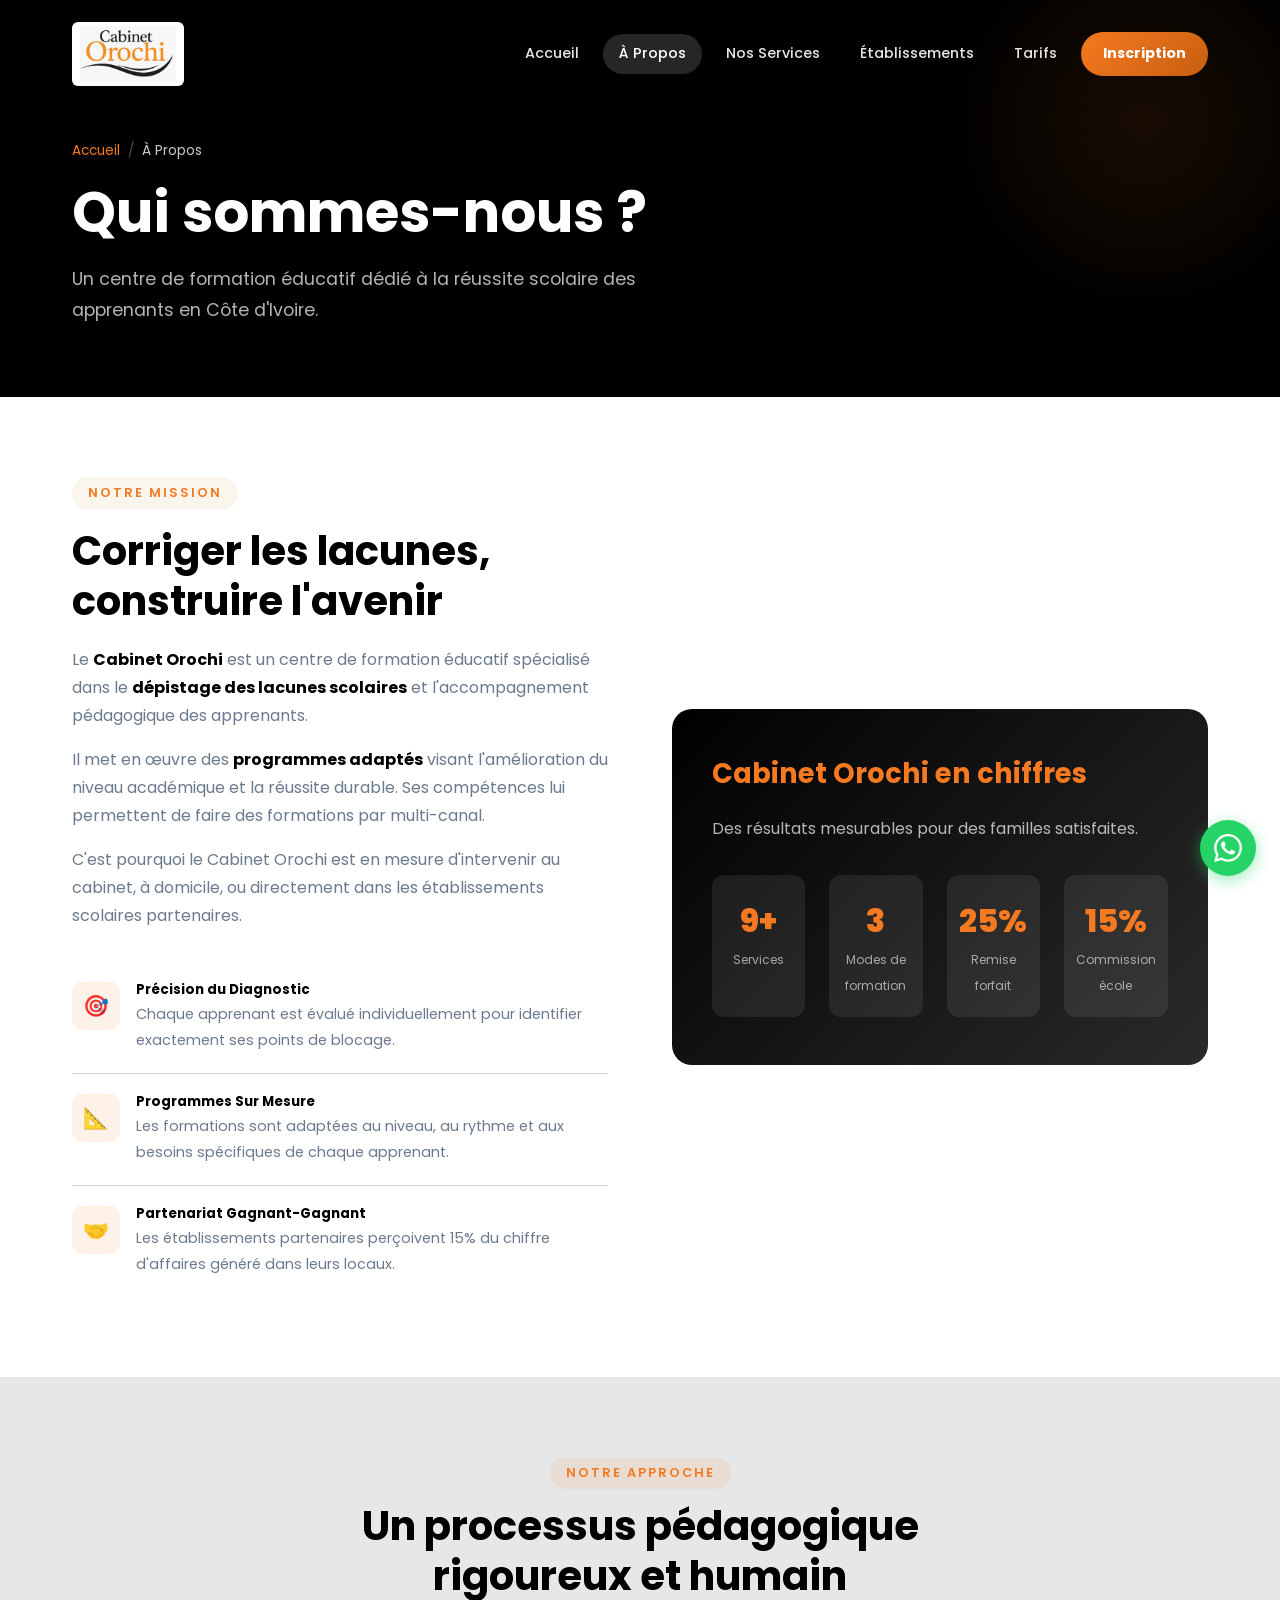
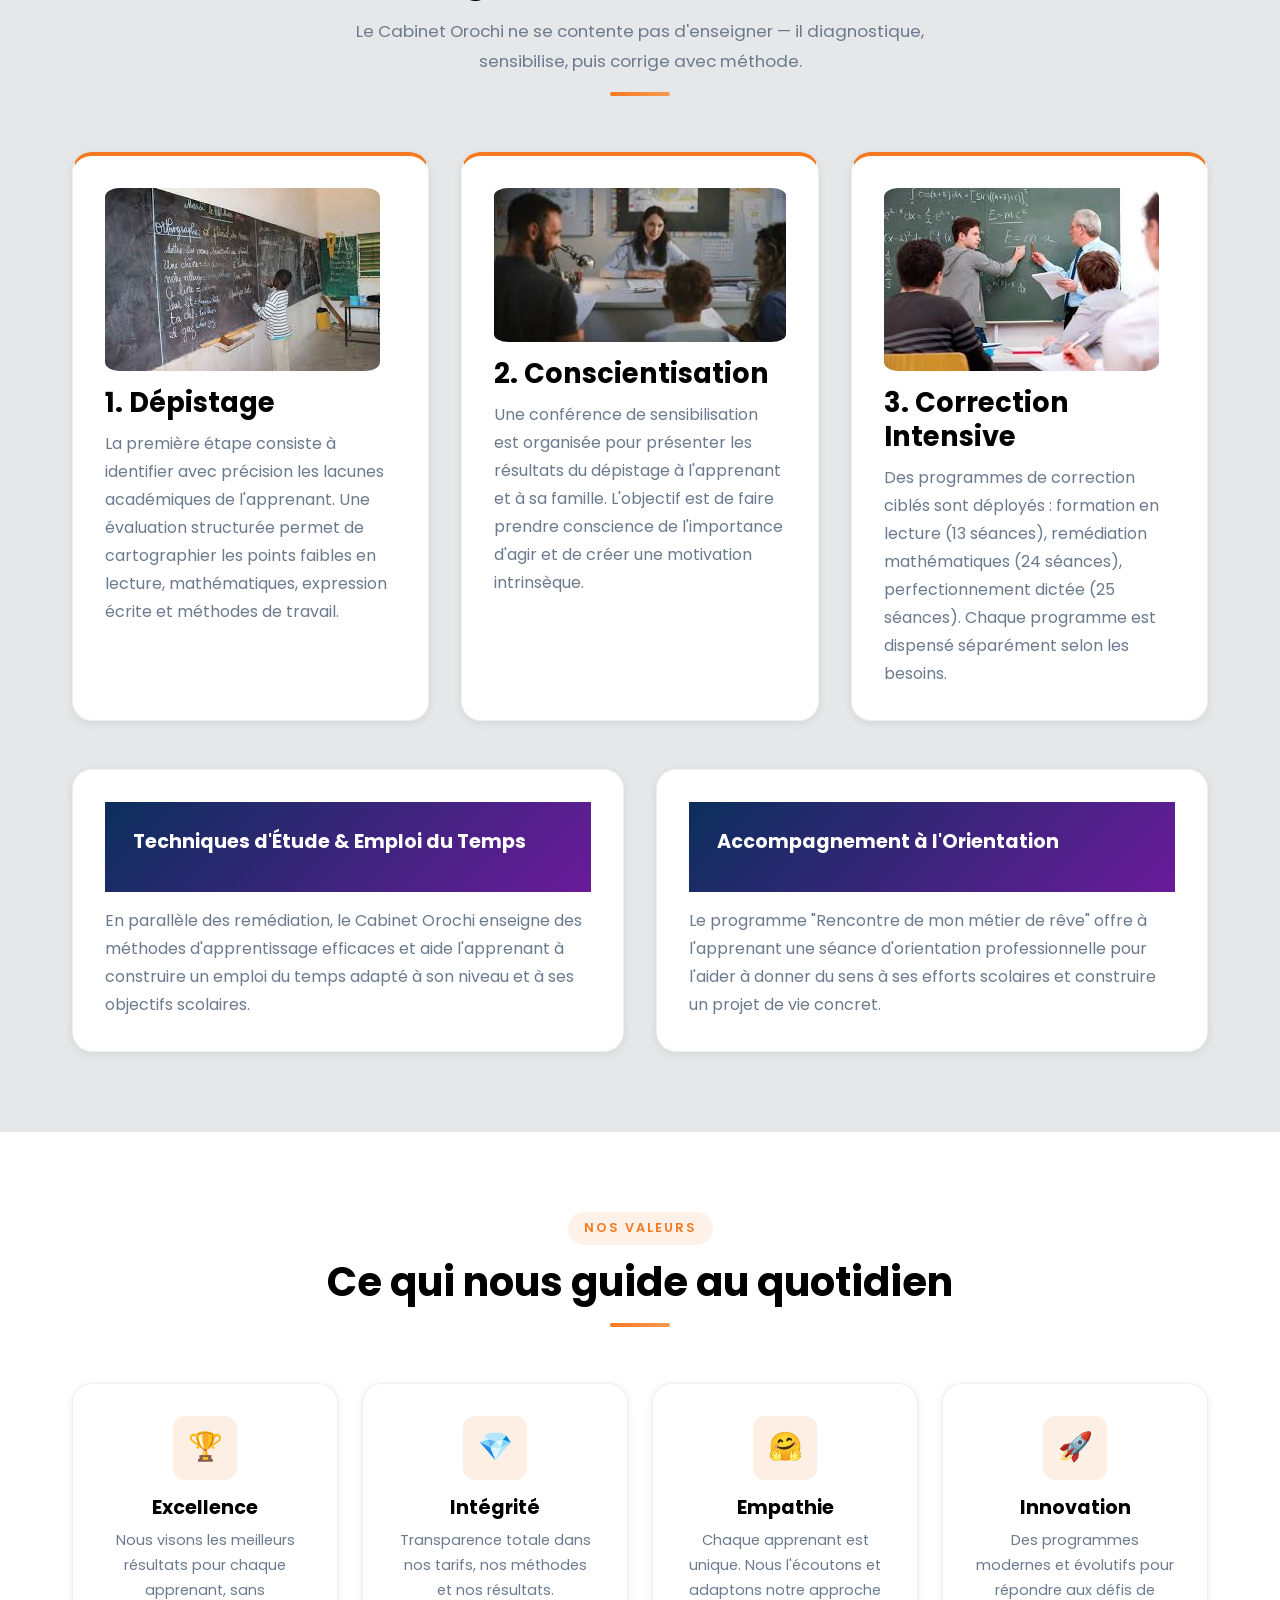
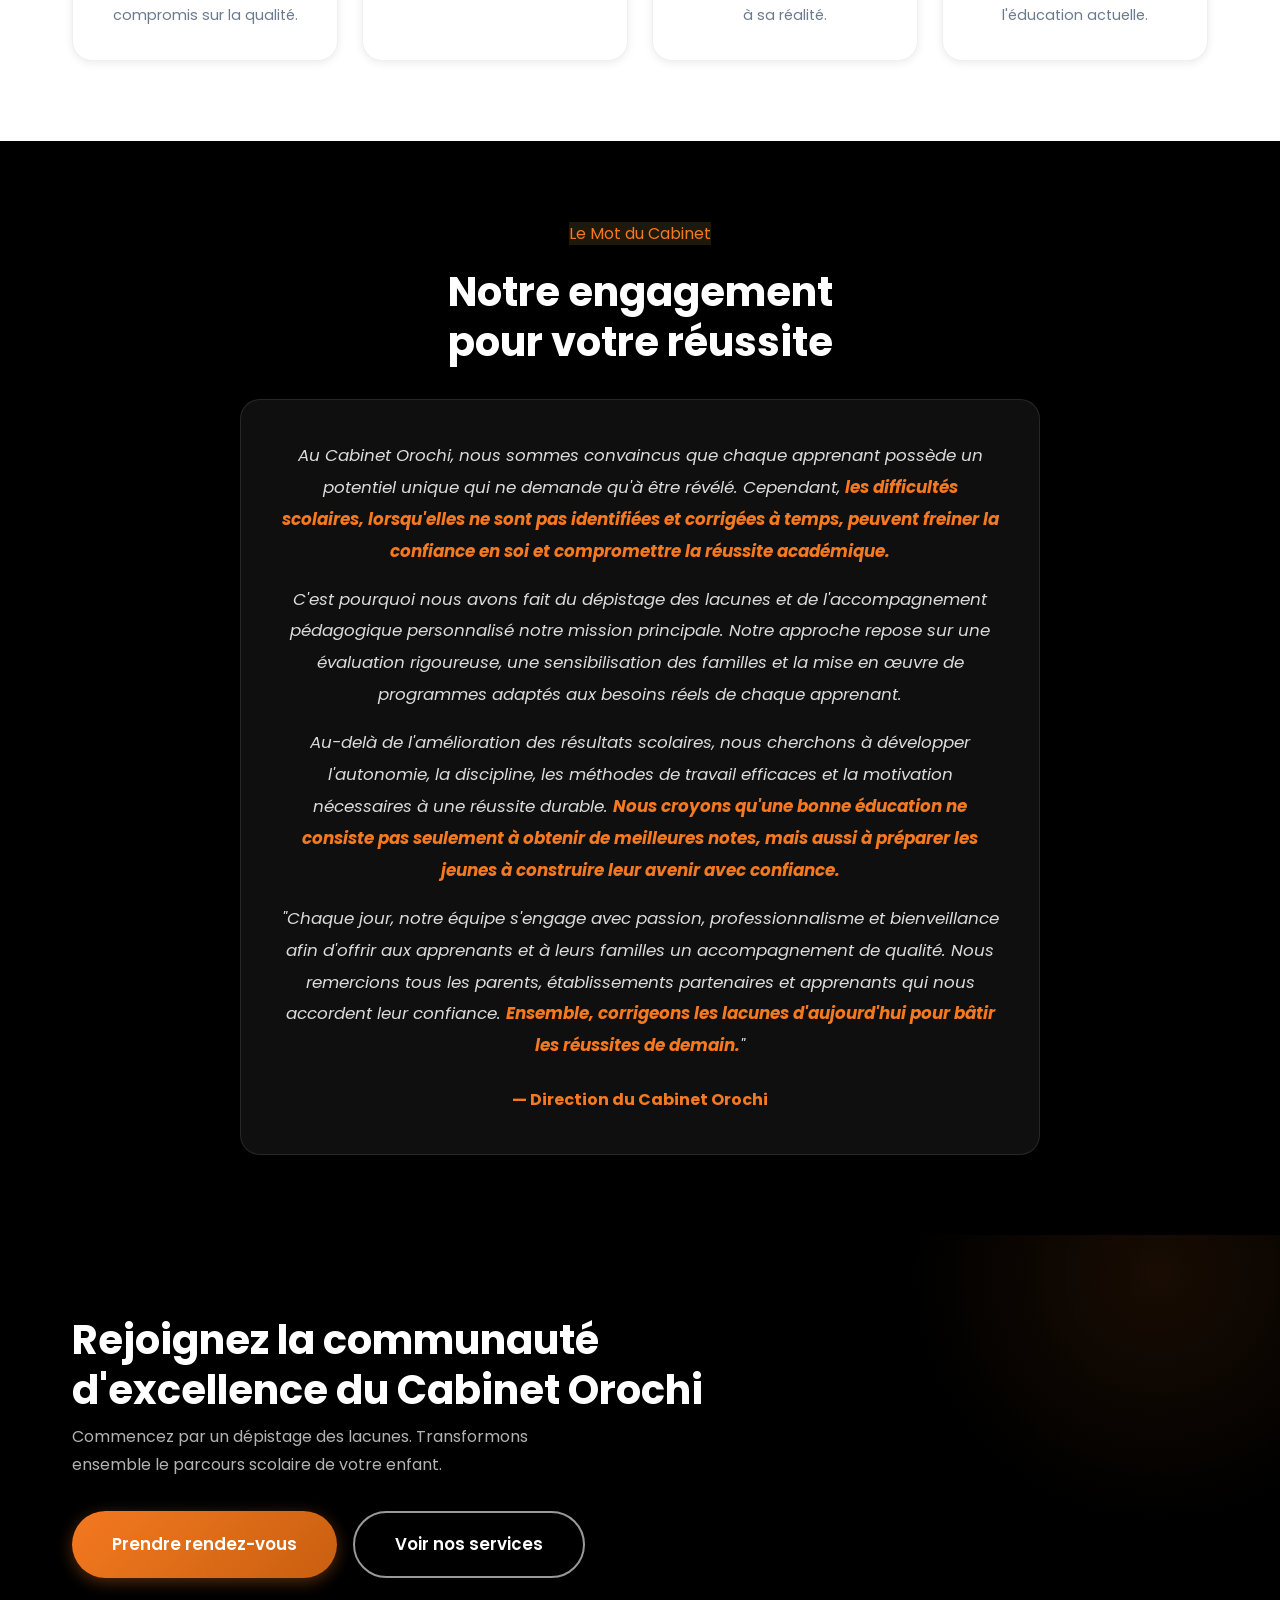
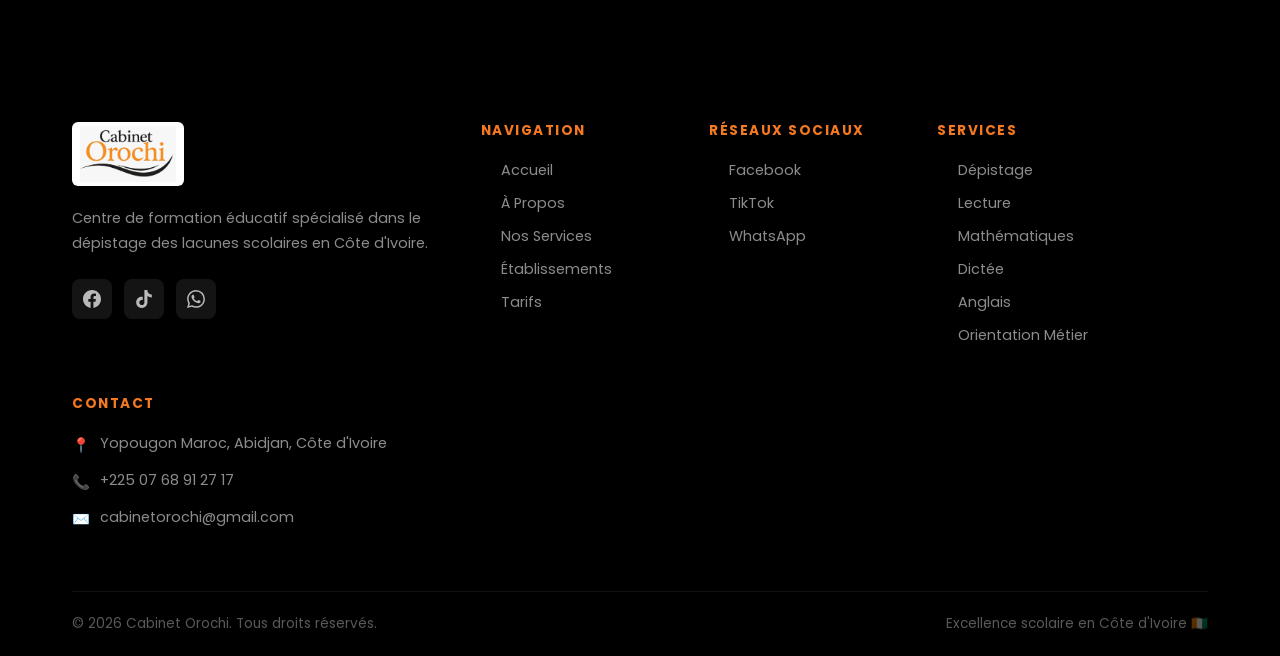
<file: about.html>
<!DOCTYPE html>
<html lang="fr">
  <head>
    <meta charset="UTF-8" />
    <link rel="icon" href="assets/images/logo-new.jpg" type="image/jpeg" />
    <meta name="viewport" content="width=device-width, initial-scale=1.0" />
    <meta name="description" content="Découvrez la mission, l'approche et les valeurs du Cabinet Orochi — centre d'excellence pédagogique en Côte d'Ivoire." />
    <title>À Propos — Cabinet Orochi</title>
    <link rel="canonical" href="https://https://cabinetorochi.net/about" />
    <meta name="robots" content="index, follow" />
    <meta name="author" content="Cabinet Orochi" />
    <meta name="keywords" content="cabinet orochi mission, approche pédagogique, valeurs éducation, accompagnement scolaire Côte d'Ivoire" />
    <meta property="og:type" content="website" />
    <meta property="og:site_name" content="Cabinet Orochi" />
    <meta property="og:title" content="À Propos — Cabinet Orochi" />
    <meta property="og:description" content="Découvrez la mission, l'approche et les valeurs du Cabinet Orochi — centre d'excellence pédagogique en Côte d'Ivoire." />
    <meta property="og:url" content="https://https://cabinetorochi.net/about" />
    <meta property="og:locale" content="fr_CI" />
    <meta name="twitter:card" content="summary_large_image" />
    <meta name="twitter:title" content="À Propos — Cabinet Orochi" />
    <meta name="twitter:description" content="Découvrez la mission, l'approche et les valeurs du Cabinet Orochi — centre d'excellence pédagogique en Côte d'Ivoire." />
    <script type="application/ld+json">{"@context":"https://schema.org","@type":"AboutPage","name":"À Propos du Cabinet Orochi","url":"https://https://cabinetorochi.net/about","description":"Mission, approche et valeurs du Cabinet Orochi."}</script>
    <link rel="stylesheet" href="css/style.css" />
    <link rel="stylesheet" href="css/responsive.css" />
  </head>
  <body>

    <!-- HEADER -->
    <header id="header">
      <div class="container">
        <nav class="nav-inner">
          <a href="index.html" class="logo"><img src="assets/images/logo-new.jpg" alt="Cabinet Orochi" style="height:64px;width:auto;border-radius:6px;" /></a>
          <div class="nav-links">
            <a href="index.html">Accueil</a>
            <a href="about.html" class="active">À Propos</a>
            <a href="services.html">Nos Services</a>
            <a href="for-schools.html">Établissements</a>
            <a href="pricing.html">Tarifs</a>
            <!-- <a href="activites.html">Activités</a> -->
            <!-- <a href="gallery.html">Galerie</a> -->
            <!-- <a href="videos.html">Vidéos</a> -->
            <!-- <a href="blog.html">Blog</a> -->
            <a href="contact.html" class="nav-cta btn">Inscription</a>
          </div>
          <button class="hamburger" aria-label="Menu"><span></span><span></span><span></span></button>
        </nav>
      </div>
    </header>
    <nav class="mobile-menu" role="dialog">
      <button class="mobile-menu-close">✕</button>
      <a href="index.html">Accueil</a>
      <a href="about.html">À Propos</a>
      <a href="services.html">Nos Services</a>
      <a href="for-schools.html">Établissements</a>
      <a href="pricing.html">Tarifs</a>
      <!-- <a href="activites.html">Activités</a> -->
      <!-- <a href="blog.html">Blog</a> -->
      <a href="contact.html" style="color:var(--gold);font-weight:700;">Inscription</a>
    </nav>

    <!-- PAGE HEADER -->
    <section class="page-header">
      <div class="container page-header-inner">
        <div class="breadcrumb">
          <a href="index.html">Accueil</a>
          <span>/</span>
          <span style="color:rgba(255,255,255,0.8);">À Propos</span>
        </div>
        <h1>Qui sommes-nous ?</h1>
        <p>Un centre de formation éducatif dédié à la réussite scolaire des apprenants en Côte d'Ivoire.</p>
      </div>
    </section>

    <!-- MISSION -->
    <section class="section">
      <div class="container">
        <div class="about-mission-grid">
          <div class="fade-in">
            <span class="eyebrow" style="display:inline-block;font-size:0.8rem;font-weight:600;letter-spacing:2px;text-transform:uppercase;color:var(--gold);background:rgba(201,168,76,0.1);padding:6px 16px;border-radius:50px;margin-bottom:16px;">Notre Mission</span>
            <h2 style="color:var(--primary);margin-bottom:20px;">Corriger les lacunes,<br>construire l'avenir</h2>
            <p style="margin-bottom:16px;">Le <strong style="color:var(--primary);">Cabinet Orochi</strong> est un centre de formation éducatif spécialisé dans le <strong style="color:var(--primary);">dépistage des lacunes scolaires</strong> et l'accompagnement pédagogique des apprenants.</p>
            <p style="margin-bottom:16px;">Il met en œuvre des <strong style="color:var(--primary);">programmes adaptés</strong> visant l'amélioration du niveau académique et la réussite durable. Ses compétences lui permettent de faire des formations par multi-canal.</p>
            <p style="margin-bottom:32px;">C'est pourquoi le Cabinet Orochi est en mesure d'intervenir au cabinet, à domicile, ou directement dans les établissements scolaires partenaires.</p>

            <div class="value-item">
              <div class="value-icon">🎯</div>
              <div>
                <h5>Précision du Diagnostic</h5>
                <p>Chaque apprenant est évalué individuellement pour identifier exactement ses points de blocage.</p>
              </div>
            </div>
            <div class="value-item">
              <div class="value-icon">📐</div>
              <div>
                <h5>Programmes Sur Mesure</h5>
                <p>Les formations sont adaptées au niveau, au rythme et aux besoins spécifiques de chaque apprenant.</p>
              </div>
            </div>
            <div class="value-item">
              <div class="value-icon">🤝</div>
              <div>
                <h5>Partenariat Gagnant-Gagnant</h5>
                <p>Les établissements partenaires perçoivent 15% du chiffre d'affaires généré dans leurs locaux.</p>
              </div>
            </div>
          </div>

          <div class="about-visual fade-in fade-in-delay-2">
            <div class="about-visual-inner">
              <h3>Cabinet Orochi en chiffres</h3>
              <p style="color:rgba(255,255,255,0.7);margin-bottom:0;">Des résultats mesurables pour des familles satisfaites.</p>
              <div class="about-stat-row">
                <div class="about-stat">
                  <span class="num">9+</span>
                  <span class="lbl">Services</span>
                </div>
                <div class="about-stat">
                  <span class="num">3</span>
                  <span class="lbl">Modes de formation</span>
                </div>
                <div class="about-stat">
                  <span class="num">25%</span>
                  <span class="lbl">Remise forfait</span>
                </div>
                <div class="about-stat">
                  <span class="num">15%</span>
                  <span class="lbl">Commission école</span>
                </div>
              </div>
            </div>
          </div>
        </div>
      </div>
    </section>

    <!-- APPROACH -->
    <section class="section bg-off-white">
      <div class="container">
        <div class="section-header fade-in">
          <span class="eyebrow">Notre Approche</span>
          <h2>Un processus pédagogique<br>rigoureux et humain</h2>
          <p>Le Cabinet Orochi ne se contente pas d'enseigner — il diagnostique, sensibilise, puis corrige avec méthode.</p>
          <div class="divider"></div>
        </div>

        <div class="grid-3" style="margin-bottom:48px;">
          <div class="card card-gold fade-in fade-in-delay-1">
            <!-- <div class="icon-box icon-box-gold"></div> -->
             <div class="t-image"><img style="border-radius: 5%;" src="assets/images/eleveTableau.jpeg" alt="Cabinet Orochi"/></div>
            <h3 style="color:var(--primary);margin-bottom:10px;margin-top:15px;">1. Dépistage</h3>
            <p>La première étape consiste à identifier avec précision les lacunes académiques de l'apprenant. Une évaluation structurée permet de cartographier les points faibles en lecture, mathématiques, expression écrite et méthodes de travail.</p>
          </div>
          <div class="card card-gold fade-in fade-in-delay-2">
            <!-- <div class="icon-box icon-box-gold">💡</div> -->
             <div class="t-image"><img style="border-radius: 5%;" src="assets/images/consientisation.jpeg" alt="Cabinet Orochi"/></div>
            <h3 style="color:var(--primary);margin-bottom:10px;margin-top:15px;">2. Conscientisation</h3>
            <p>Une conférence de sensibilisation est organisée pour présenter les résultats du dépistage à l'apprenant et à sa famille. L'objectif est de faire prendre conscience de l'importance d'agir et de créer une motivation intrinsèque.</p>
          </div>
          <div class="card card-gold fade-in fade-in-delay-3">
            <!-- <div class="icon-box icon-box-gold">📚</div> -->
             <div class="t-image"><img style="border-radius: 5%;" src="assets/images/correction.jpeg" alt="Cabinet Orochi"/></div>
            <h3 style="color:var(--primary);margin-bottom:10px;margin-top:15px;">3. Correction Intensive</h3>
            <p>Des programmes de correction ciblés sont déployés : formation en lecture (13 séances), remédiation mathématiques (24 séances), perfectionnement dictée (25 séances). Chaque programme est dispensé séparément selon les besoins.</p>
          </div>
        </div>

        <div class="grid-2" style="gap:32px;">
          <div class="card fade-in fade-in-delay-1">
            <!-- <div class="icon-box icon-box-primary">📅</div> -->
             <!-- <div class="value-item"> -->
              <div class="service-card-header" style="background:linear-gradient(135deg,#0B2F5C,#6a1b9a);">
            <h4 style="color:var(--primary);margin-bottom:10px;color:white;">Techniques d'Étude & Emploi du Temps</h4> </div>
            <p style="margin-top:15px;">En parallèle des remédiation, le Cabinet Orochi enseigne des méthodes d'apprentissage efficaces et aide l'apprenant à construire un emploi du temps adapté à son niveau et à ses objectifs scolaires.</p>
          </div>
          <div class="card fade-in fade-in-delay-2">
            <!-- <div class="icon-box icon-box-primary">🌟</div> -->
             <div class="service-card-header" style="background:linear-gradient(135deg,#0B2F5C,#6a1b9a);">
            <h4 style="color:var(--primary);margin-bottom:10px;color:white;">Accompagnement à l'Orientation</h4></div>
            <p style="margin-top:15px;">Le programme "Rencontre de mon métier de rêve" offre à l'apprenant une séance d'orientation professionnelle pour l'aider à donner du sens à ses efforts scolaires et construire un projet de vie concret.</p>
          </div>
        </div>
      </div>
    </section>

    <!-- VALUES -->
    <section class="section">
      <div class="container">
        <div class="section-header fade-in">
          <span class="eyebrow">Nos Valeurs</span>
          <h2>Ce qui nous guide au quotidien</h2>
          <div class="divider"></div>
        </div>
        <div class="grid-4">
          <div class="card text-center fade-in fade-in-delay-1">
            <div class="icon-box icon-box-gold" style="margin:0 auto 16px;">🏆</div>
            <h4 style="color:var(--primary);margin-bottom:8px;">Excellence</h4>
            <p style="font-size:0.9rem;">Nous visons les meilleurs résultats pour chaque apprenant, sans compromis sur la qualité.</p>
          </div>
          <div class="card text-center fade-in fade-in-delay-2">
            <div class="icon-box icon-box-gold" style="margin:0 auto 16px;">💎</div>
            <h4 style="color:var(--primary);margin-bottom:8px;">Intégrité</h4>
            <p style="font-size:0.9rem;">Transparence totale dans nos tarifs, nos méthodes et nos résultats.</p>
          </div>
          <div class="card text-center fade-in fade-in-delay-3">
            <div class="icon-box icon-box-gold" style="margin:0 auto 16px;">🤗</div>
            <h4 style="color:var(--primary);margin-bottom:8px;">Empathie</h4>
            <p style="font-size:0.9rem;">Chaque apprenant est unique. Nous l'écoutons et adaptons notre approche à sa réalité.</p>
          </div>
          <div class="card text-center fade-in" style="transition-delay:0.4s">
            <div class="icon-box icon-box-gold" style="margin:0 auto 16px;">🚀</div>
            <h4 style="color:var(--primary);margin-bottom:8px;">Innovation</h4>
            <p style="font-size:0.9rem;">Des programmes modernes et évolutifs pour répondre aux défis de l'éducation actuelle.</p>
          </div>
        </div>
      </div>
    </section>

    <!-- CONCLUSION / MOT DU CABINET -->
    <section class="section bg-primary">
      <div class="container">
        <div style="max-width:800px;margin:0 auto;text-align:center;" class="fade-in">
          <span class="eyebrow" style="color:var(--gold);background:rgba(201,168,76,0.15);">Le Mot du Cabinet</span>
          <h2 style="color:var(--white);margin:20px 0;">Notre engagement<br>pour votre réussite</h2>
          <div style="background:rgba(255,255,255,0.06);border:1px solid rgba(255,255,255,0.1);border-radius:var(--radius-lg);padding:40px;margin-top:32px;">
            <p style="color:rgba(255,255,255,0.85);font-size:1.05rem;line-height:1.9;font-style:italic;"> Au Cabinet Orochi, nous sommes convaincus que chaque apprenant possède un potentiel unique qui ne demande qu'à être révélé. Cependant, <strong style="color:var(--gold);">les difficultés scolaires, lorsqu'elles ne sont pas identifiées et corrigées à temps, peuvent freiner la confiance en soi et compromettre la réussite académique.</strong>
            
            <p style="color:rgba(255,255,255,0.85);font-size:1.05rem;line-height:1.9;font-style:italic;margin-top:16px;">  
            C'est pourquoi nous avons fait du dépistage des lacunes et de l'accompagnement pédagogique personnalisé notre mission principale. Notre approche repose sur une évaluation rigoureuse, une sensibilisation des familles et la mise en œuvre de programmes adaptés aux besoins réels de chaque apprenant.</p>
            
            <p style="color:rgba(255,255,255,0.85);font-size:1.05rem;line-height:1.9;font-style:italic;margin-top:16px;">
            Au-delà de l'amélioration des résultats scolaires, nous cherchons à développer l'autonomie, la discipline, les méthodes de travail efficaces et la motivation nécessaires à une réussite durable. <strong style="color:var(--gold);">Nous croyons qu'une bonne éducation ne consiste pas seulement à obtenir de meilleures notes, mais aussi à préparer les jeunes à construire leur avenir avec confiance.</strong></p>

            </p>
            <p style="color:rgba(255,255,255,0.85);font-size:1.05rem;line-height:1.9;font-style:italic;margin-top:16px;">
              "Chaque jour, notre équipe s'engage avec passion, professionnalisme et bienveillance afin d'offrir aux apprenants et à leurs familles un accompagnement de qualité. Nous remercions tous les parents, établissements partenaires et apprenants qui nous accordent leur confiance. <strong style="color:var(--gold);">Ensemble, corrigeons les lacunes d'aujourd'hui pour bâtir les réussites de demain.</strong>"
            </p>
            <p style="color:var(--gold);font-weight:700;margin-top:24px;">— Direction du Cabinet Orochi</p>
          </div>
        </div>
      </div>
    </section>

    <!-- CTA -->
    <section class="cta-band">
      <div class="container">
        <div class="cta-band-inner">
          <div class="fade-in">
            <h2>Rejoignez la communauté<br>d'excellence du Cabinet Orochi</h2>
            <p>Commencez par un dépistage des lacunes. Transformons ensemble le parcours scolaire de votre enfant.</p>
          </div>
          <div class="cta-band-btns fade-in fade-in-delay-2">
            <a href="contact.html" class="btn btn-primary btn-lg">Prendre rendez-vous</a>
            <a href="services.html" class="btn btn-outline-white btn-lg">Voir nos services</a>
          </div>
        </div>
      </div>
    </section>

    <!-- FOOTER -->
    <footer id="footer">
      <div class="container">
        <div class="footer-grid">
          <div>
            <a href="index.html" class="logo"><img src="assets/images/logo-new.jpg" alt="Cabinet Orochi" style="height:64px;width:auto;border-radius:6px;" /></a>
            <p class="footer-desc">Centre de formation éducatif spécialisé dans le dépistage des lacunes scolaires en Côte d'Ivoire.</p>
                        <div class="footer-social">
              <a href="https://www.facebook.com/share/1FKTWK6uzf/" target="_blank" rel="noopener" class="social-btn" aria-label="Facebook" title="Facebook"><svg width="18" height="18" viewBox="0 0 24 24" fill="currentColor"><path d="M24 12.073c0-6.627-5.373-12-12-12s-12 5.373-12 12c0 5.99 4.388 10.954 10.125 11.854v-8.385H7.078v-3.47h3.047V9.43c0-3.007 1.792-4.669 4.533-4.669 1.312 0 2.686.235 2.686.235v2.953H15.83c-1.491 0-1.956.925-1.956 1.874v2.25h3.328l-.532 3.47h-2.796v8.385C19.612 23.027 24 18.062 24 12.073z"/></svg></a>
              <a href="https://www.tiktok.com/@cabinetorochi" target="_blank" rel="noopener" class="social-btn" aria-label="TikTok" title="TikTok"><svg width="18" height="18" viewBox="0 0 24 24" fill="currentColor"><path d="M12.525.02c1.31-.02 2.61-.01 3.91-.02.08 1.53.63 3.09 1.75 4.17 1.12 1.11 2.7 1.62 4.24 1.79v4.03c-1.44-.05-2.89-.35-4.2-.97-.57-.26-1.1-.59-1.62-.93-.01 2.92.01 5.84-.02 8.75-.08 1.4-.54 2.79-1.35 3.94-1.31 1.92-3.58 3.17-5.91 3.21-1.43.08-2.86-.31-4.08-1.03-2.02-1.19-3.44-3.37-3.65-5.71-.02-.5-.03-1-.01-1.49.18-1.9 1.12-3.72 2.58-4.96 1.66-1.44 3.98-2.13 6.15-1.72.02 1.48-.04 2.96-.04 4.44-.99-.32-2.15-.23-3.02.37-.63.41-1.11 1.04-1.36 1.75-.21.51-.15 1.07-.14 1.61.24 1.64 1.82 3.02 3.5 2.87 1.12-.01 2.19-.66 2.77-1.61.19-.33.4-.67.41-1.06.1-1.79.06-3.57.07-5.36.01-4.03-.01-8.05.02-12.07z"/></svg></a>
              
              <a href="https://wa.me/225768912717" target="_blank" rel="noopener" class="social-btn" aria-label="WhatsApp" title="WhatsApp"><svg width="18" height="18" viewBox="0 0 24 24" fill="currentColor"><path d="M17.472 14.382c-.297-.149-1.758-.867-2.03-.967-.273-.099-.471-.148-.67.15-.197.297-.767.966-.94 1.164-.173.199-.347.223-.644.075-.297-.15-1.255-.463-2.39-1.475-.883-.788-1.48-1.761-1.653-2.059-.173-.297-.018-.458.13-.606.134-.133.298-.347.446-.52.149-.174.198-.298.298-.497.099-.198.05-.371-.025-.52-.075-.149-.669-1.612-.916-2.207-.242-.579-.487-.5-.669-.51-.173-.008-.371-.01-.57-.01-.198 0-.52.074-.792.372-.272.297-1.04 1.016-1.04 2.479 0 1.462 1.065 2.875 1.213 3.074.149.198 2.096 3.2 5.077 4.487.709.306 1.262.489 1.694.625.712.227 1.36.195 1.871.118.571-.085 1.758-.719 2.006-1.413.248-.694.248-1.289.173-1.413-.074-.124-.272-.198-.57-.347m-5.421 7.403h-.004a9.87 9.87 0 01-5.031-1.378l-.361-.214-3.741.982.998-3.648-.235-.374a9.86 9.86 0 01-1.51-5.26c.001-5.45 4.436-9.884 9.888-9.884 2.64 0 5.122 1.03 6.988 2.898a9.825 9.825 0 012.893 6.994c-.003 5.45-4.437 9.884-9.885 9.884m8.413-18.297A11.815 11.815 0 0012.05 0C5.495 0 .16 5.335.157 11.892c0 2.096.547 4.142 1.588 5.945L.057 24l6.305-1.654a11.882 11.882 0 005.683 1.448h.005c6.554 0 11.89-5.335 11.893-11.893a11.821 11.821 0 00-3.48-8.413z"/></svg></a>
            </div>
          </div>
                      <div class="footer-col">
            <h5>Navigation</h5>
            <nav class="footer-links">
              <a href="index.html">Accueil</a>
              <a href="about.html">À Propos</a>
              <a href="services.html">Nos Services</a>
              <a href="for-schools.html">Établissements</a>
              <a href="pricing.html">Tarifs</a>
              <!-- <a href="activites.html">Activités</a> -->
              <!-- <a href="gallery.html">Galerie</a> -->
              <!-- <a href="videos.html">Vidéos</a> -->
              <!-- <a href="blog.html">Blog / Ressources</a> -->
            </nav>
          </div>
          <div class="footer-col">
            <h5>Réseaux sociaux</h5>
            <nav class="footer-links">
              <a href="https://www.facebook.com/share/1FKTWK6uzf/" target="_blank" rel="noopener">Facebook</a>
              <a href="https://www.tiktok.com/@cabinetorochi" target="_blank" rel="noopener">TikTok</a>
              
              <a href="https://wa.me/225768912717" target="_blank" rel="noopener">WhatsApp</a>
            </nav>
          </div>
          <div class="footer-col">
            <h5>Services</h5>
            <nav class="footer-links">
              <a href="services.html#depistage">Dépistage</a>
              <a href="services.html#lecture">Lecture</a>
              <a href="services.html#maths">Mathématiques</a>
              <a href="services.html#dictee">Dictée</a>
              <a href="services.html#anglais">Anglais</a>
              <a href="services.html#metier">Orientation Métier</a>
            </nav>
          </div>
          <div class="footer-col">
            <h5>Contact</h5>
            <div class="footer-contact-item"><span class="icon">📍</span><span>Yopougon Maroc, Abidjan, Côte d'Ivoire</span></div>
            <div class="footer-contact-item"><span class="icon">📞</span><span>+225 07 68 91 27 17</span></div>
            <div class="footer-contact-item"><span class="icon">✉️</span><span>cabinetorochi@gmail.com</span></div>
          </div>
        </div>
        <div class="footer-bottom">
          <p>© 2026 Cabinet Orochi. Tous droits réservés.</p>
          <p>Excellence scolaire en Côte d'Ivoire 🇨🇮</p>
        </div>
      </div>
    </footer>

    <style>.back-to-top.visible{display:flex!important;} .is-invalid{border-color:#dc3545!important;}</style>
    <button class="back-to-top" aria-label="Retour en haut"
      style="position:fixed;bottom:90px;right:24px;width:44px;height:44px;border-radius:50%;background:var(--primary);color:var(--white);font-size:1.2rem;display:none;align-items:center;justify-content:center;box-shadow:var(--shadow-md);transition:var(--transition);z-index:900;border:none;cursor:pointer;">↑</button>
    <script src="js/main.js"></script>
      <!-- WhatsApp Floating Button -->
    <a href="https://wa.me/225768912717" target="_blank" rel="noopener"
       class="whatsapp-float" aria-label="Contacter sur WhatsApp" title="WhatsApp">
      <svg width="28" height="28" viewBox="0 0 24 24" fill="currentColor"><path d="M17.472 14.382c-.297-.149-1.758-.867-2.03-.967-.273-.099-.471-.148-.67.15-.197.297-.767.966-.94 1.164-.173.199-.347.223-.644.075-.297-.15-1.255-.463-2.39-1.475-.883-.788-1.48-1.761-1.653-2.059-.173-.297-.018-.458.13-.606.134-.133.298-.347.446-.52.149-.174.198-.298.298-.497.099-.198.05-.371-.025-.52-.075-.149-.669-1.612-.916-2.207-.242-.579-.487-.5-.669-.51-.173-.008-.371-.01-.57-.01-.198 0-.52.074-.792.372-.272.297-1.04 1.016-1.04 2.479 0 1.462 1.065 2.875 1.213 3.074.149.198 2.096 3.2 5.077 4.487.709.306 1.262.489 1.694.625.712.227 1.36.195 1.871.118.571-.085 1.758-.719 2.006-1.413.248-.694.248-1.289.173-1.413-.074-.124-.272-.198-.57-.347m-5.421 7.403h-.004a9.87 9.87 0 01-5.031-1.378l-.361-.214-3.741.982.998-3.648-.235-.374a9.86 9.86 0 01-1.51-5.26c.001-5.45 4.436-9.884 9.888-9.884 2.64 0 5.122 1.03 6.988 2.898a9.825 9.825 0 012.893 6.994c-.003 5.45-4.437 9.884-9.885 9.884m8.413-18.297A11.815 11.815 0 0012.05 0C5.495 0 .16 5.335.157 11.892c0 2.096.547 4.142 1.588 5.945L.057 24l6.305-1.654a11.882 11.882 0 005.683 1.448h.005c6.554 0 11.89-5.335 11.893-11.893a11.821 11.821 0 00-3.48-8.413z"/></svg>
    </a>
  </body>
</html>
</file>
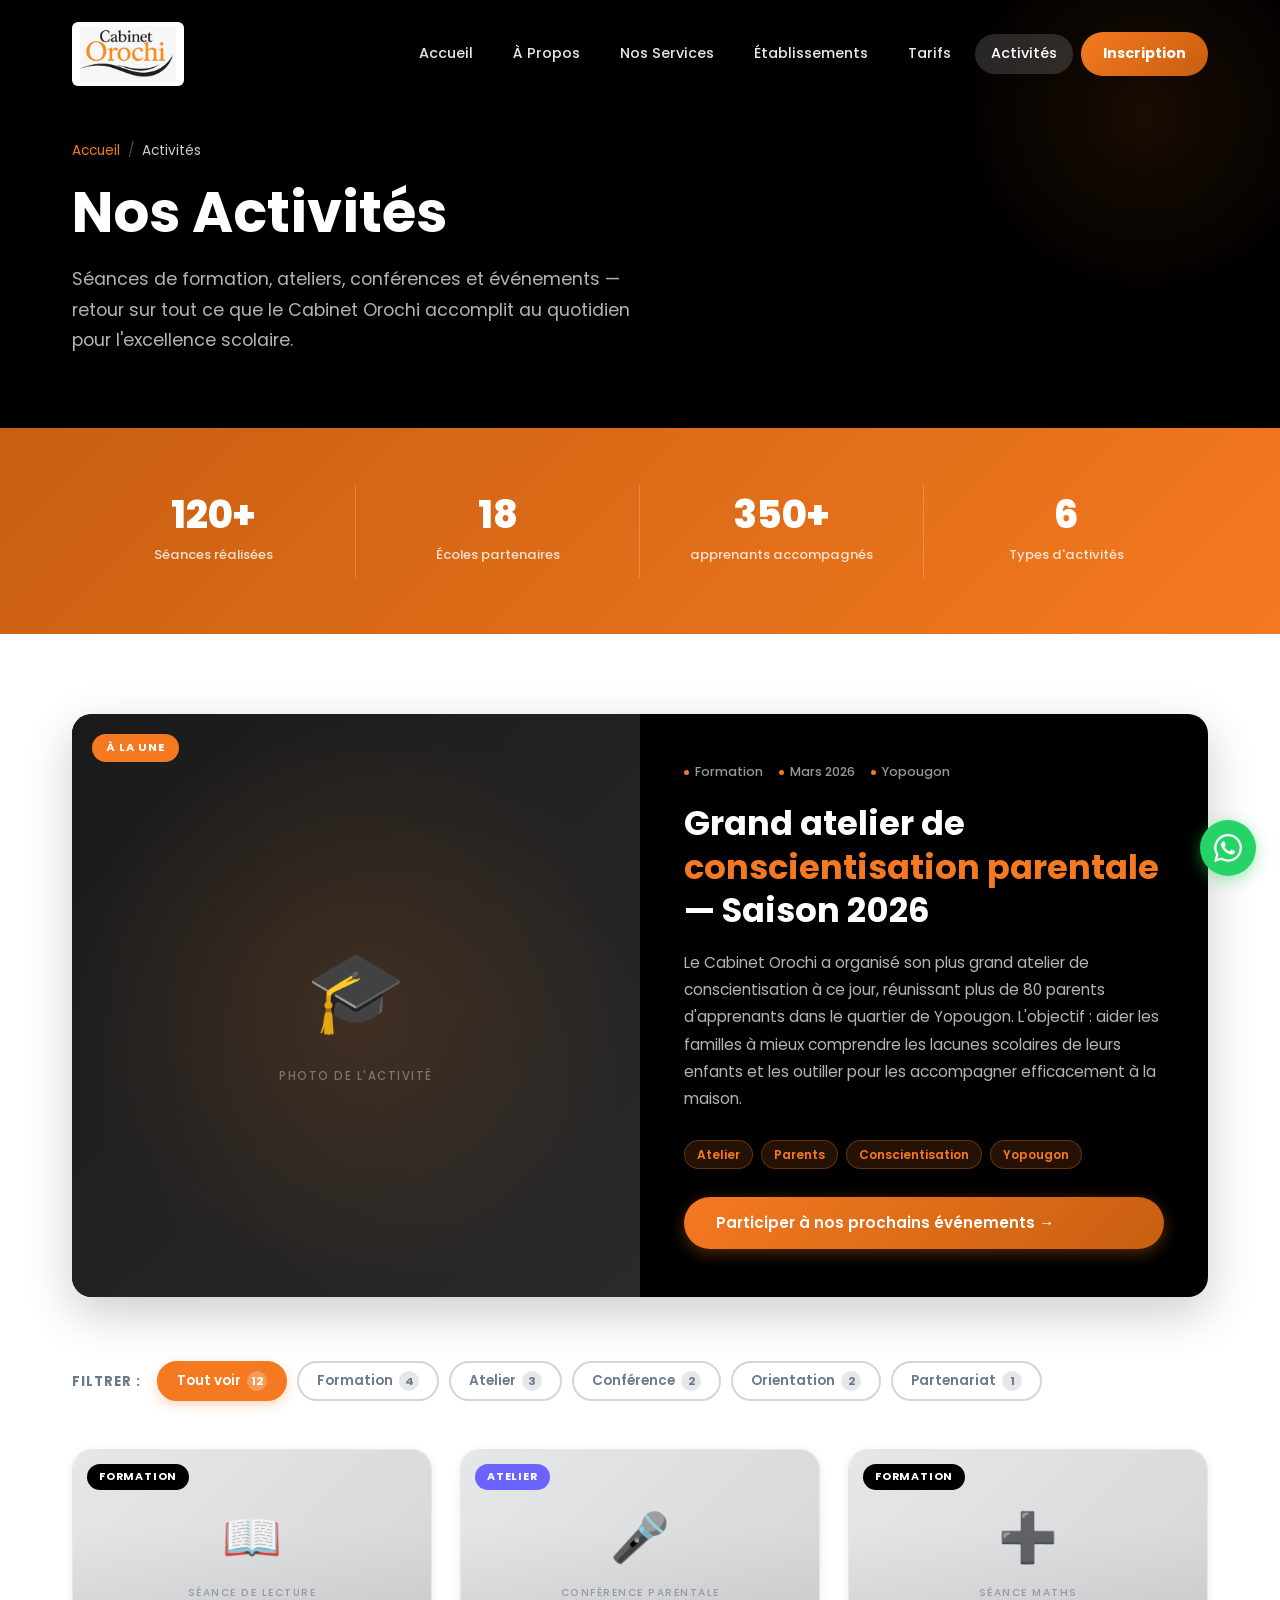
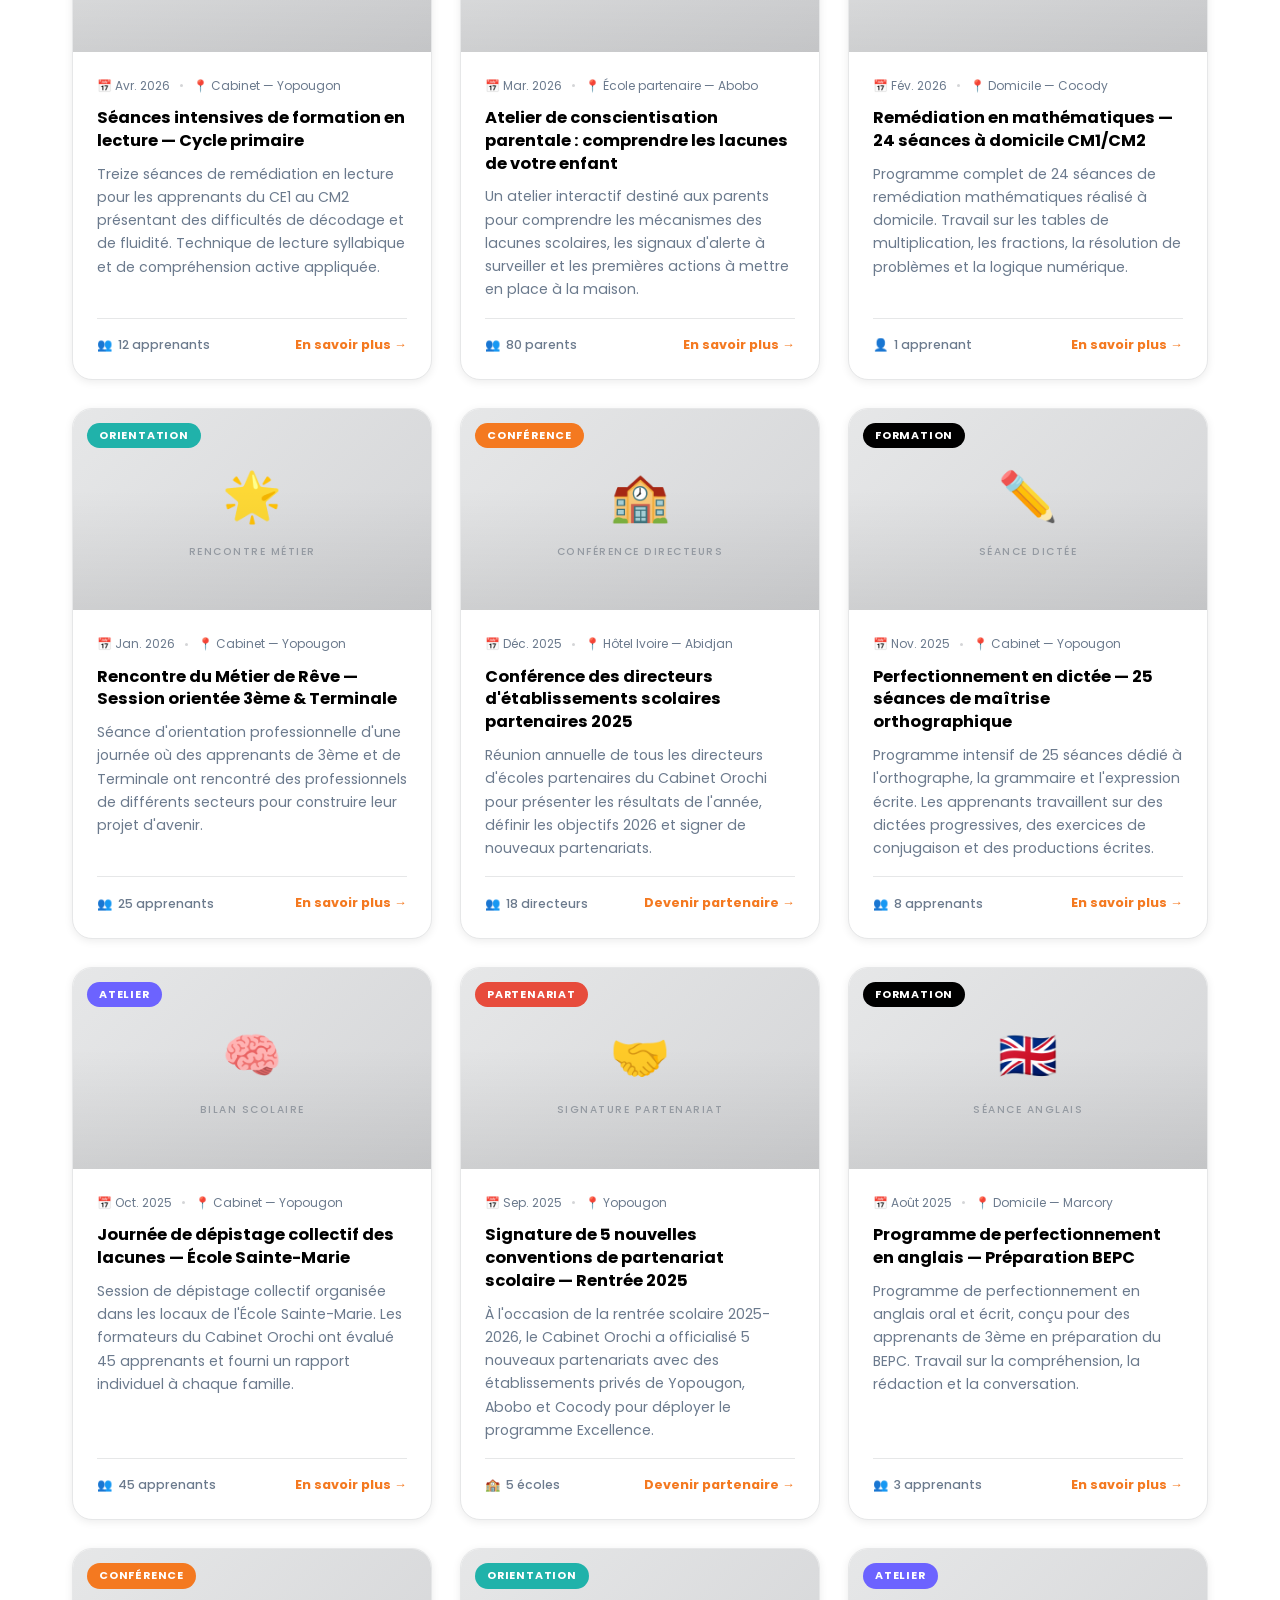
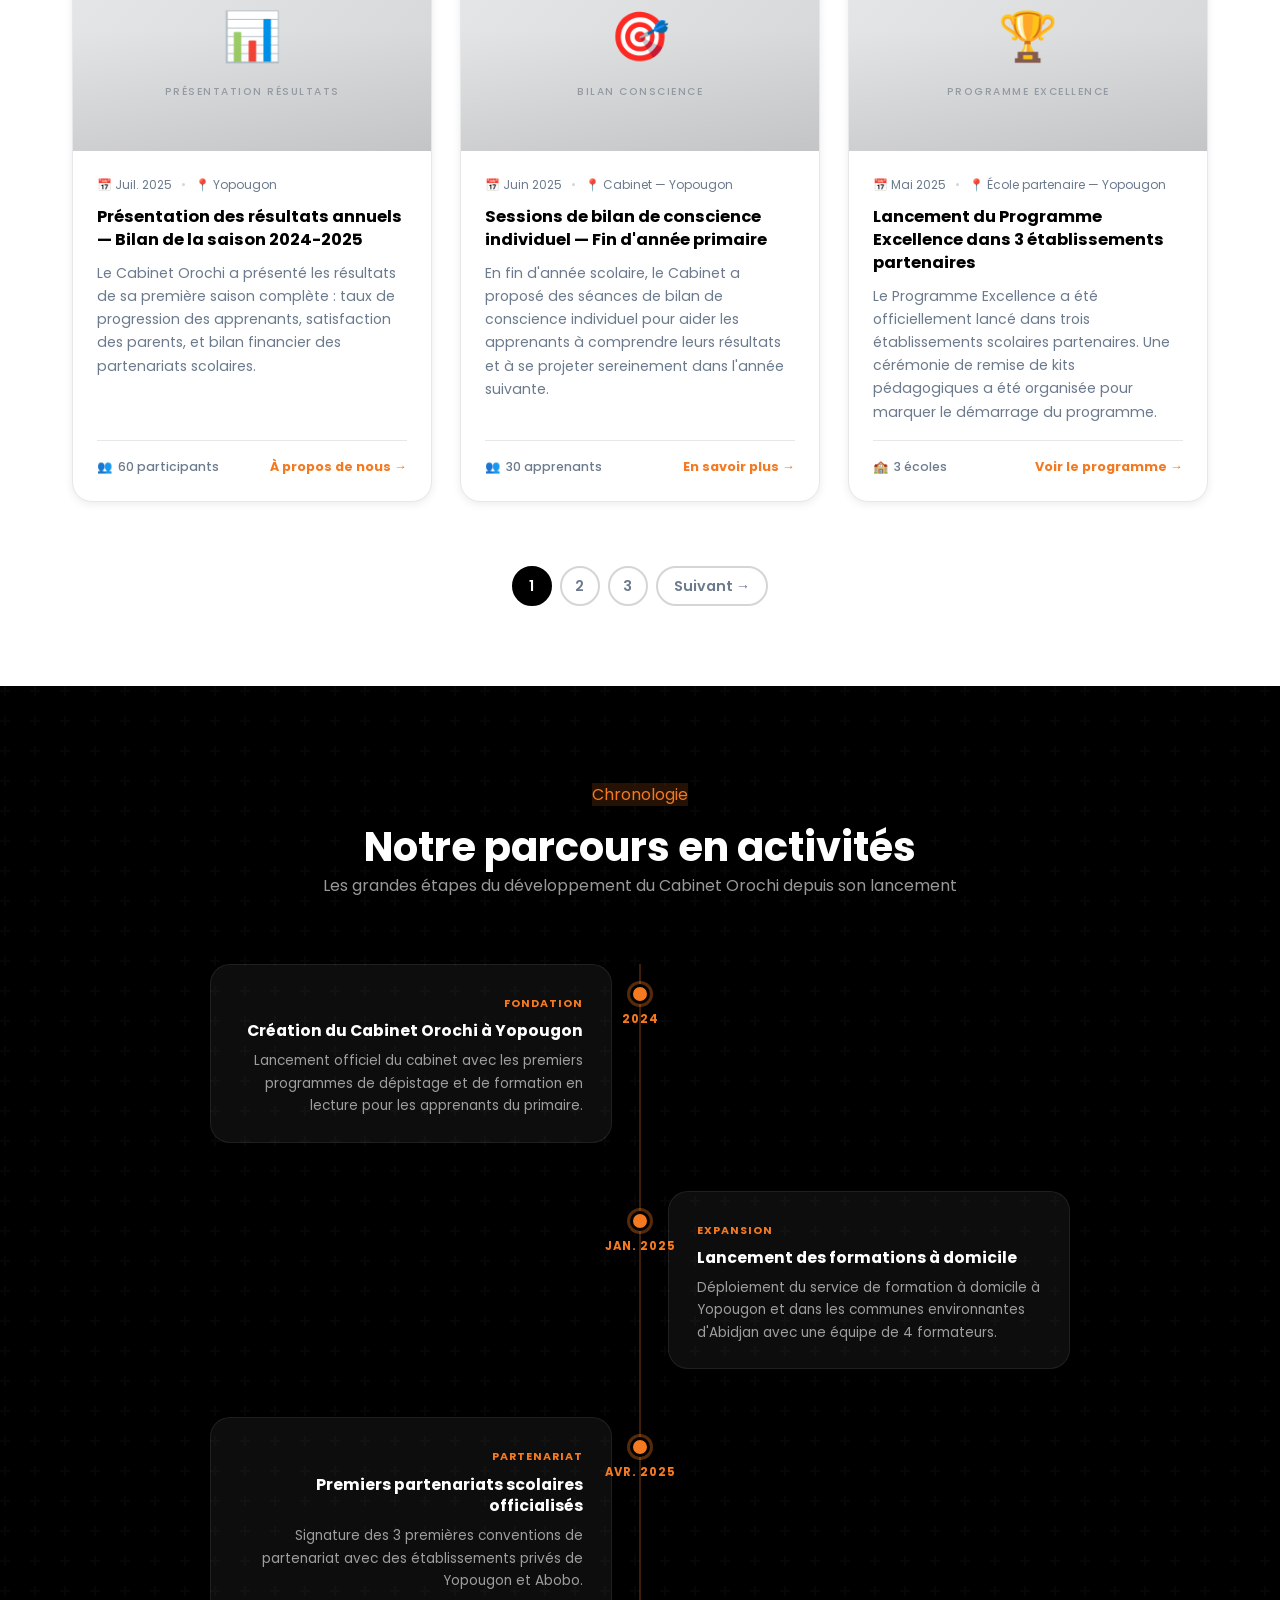
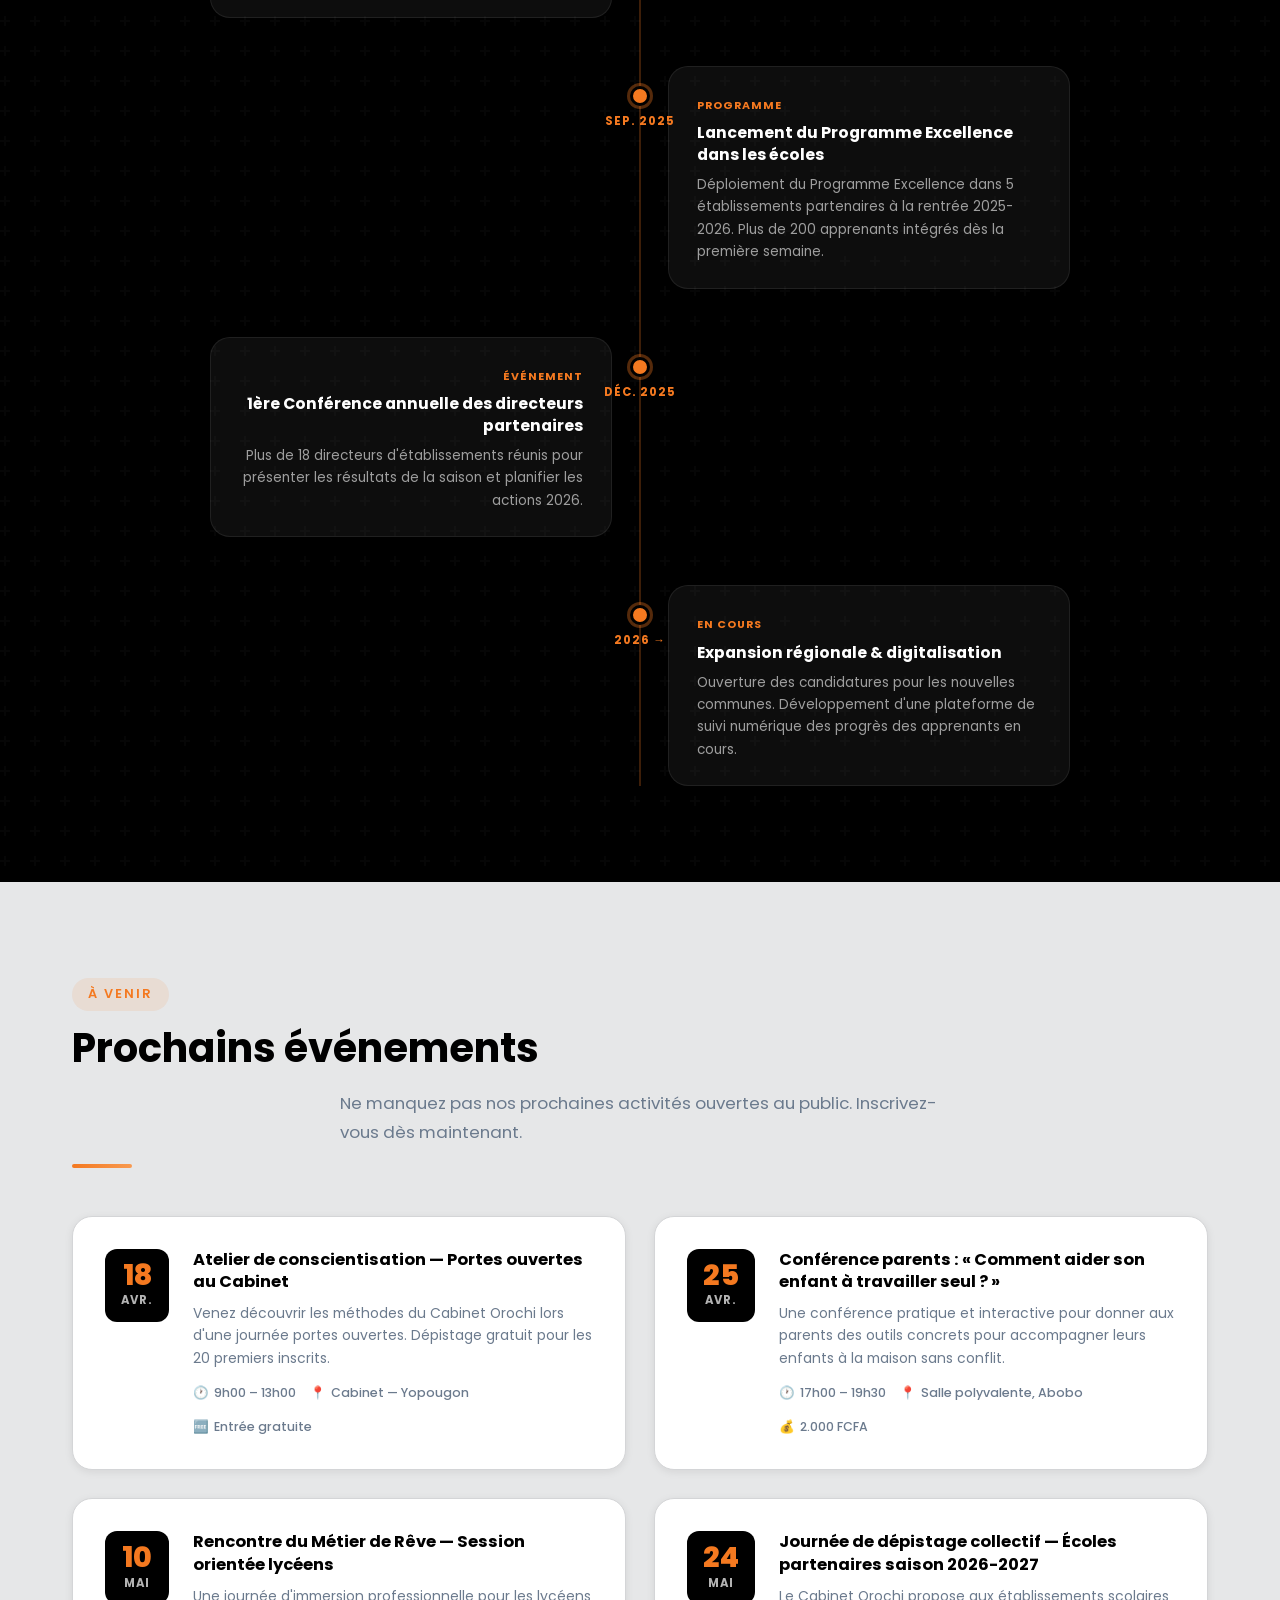
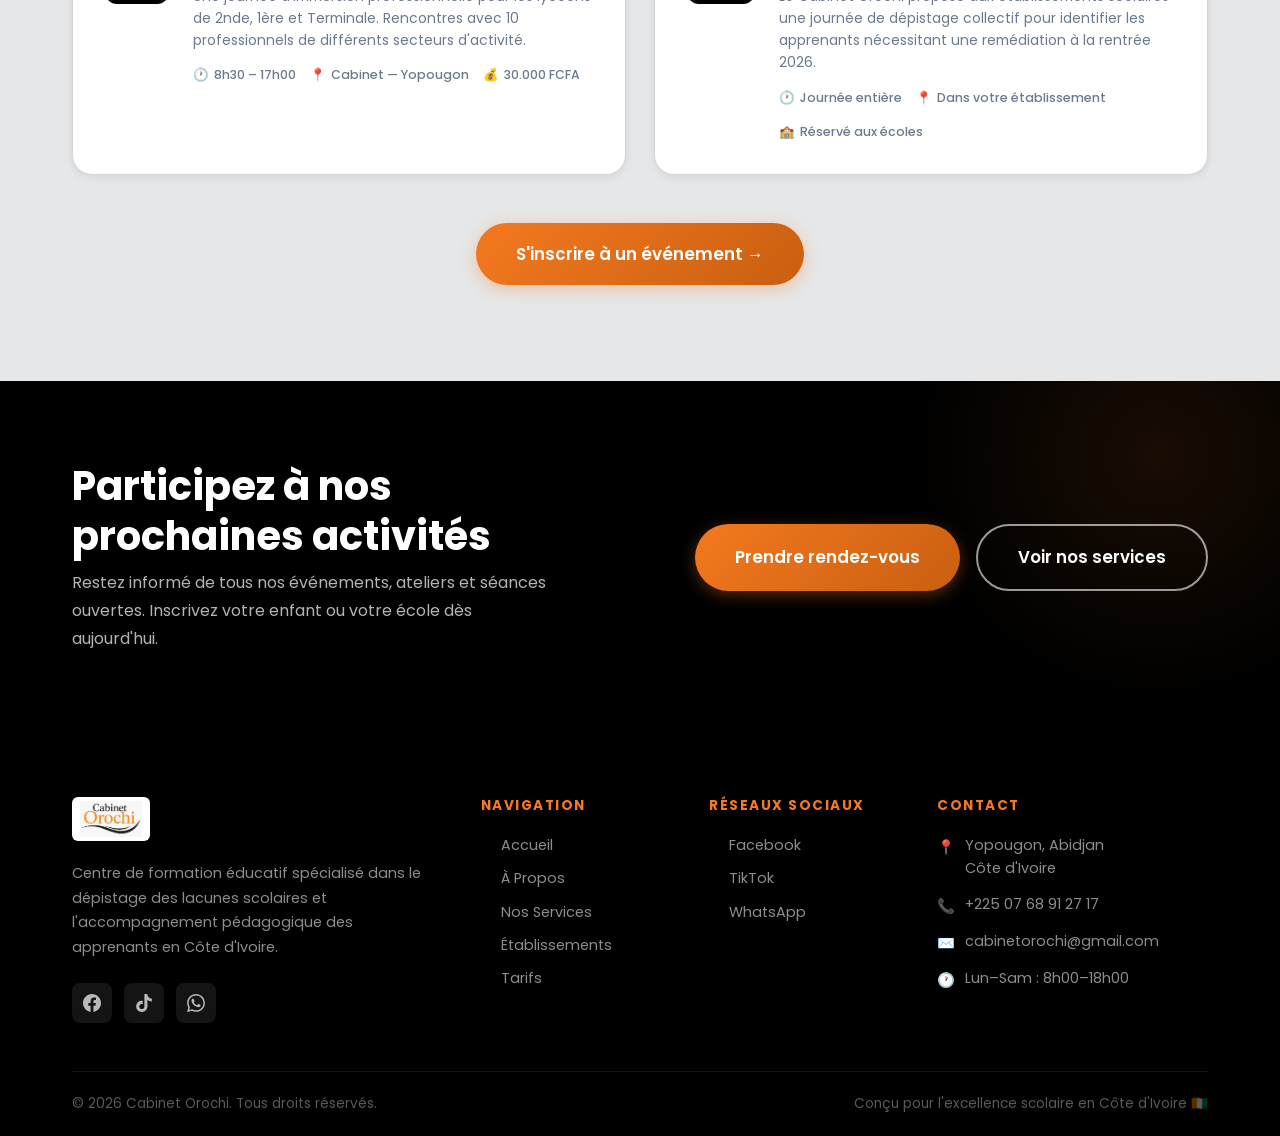
<file: activites.html>
<!DOCTYPE html>
<html lang="fr">
  <head>
    <meta charset="UTF-8" />
    <link rel="icon" href="assets/images/logo-new.jpg" type="image/jpeg" />
    <meta name="viewport" content="width=device-width, initial-scale=1.0" />
    <meta name="description" content="Découvrez toutes les activités du Cabinet Orochi : séances de formation, ateliers de conscientisation, événements scolaires, conférences parentales et journées d'orientation en Côte d'Ivoire." />
    <title>Activités — Cabinet Orochi</title>
    <link rel="canonical" href="https://cabinetorochi.net/activites" />
    <meta name="robots" content="index, follow" />
    <meta name="author" content="Cabinet Orochi" />
    <meta property="og:type" content="website" />
    <meta property="og:site_name" content="Cabinet Orochi" />
    <meta property="og:title" content="Activités — Cabinet Orochi" />
    <meta property="og:description" content="Séances de formation, ateliers de conscientisation, conférences parentales, journées d'orientation — toutes les activités du Cabinet Orochi." />
    <meta property="og:url" content="https://cabinetorochi.net/activites" />
    <meta property="og:locale" content="fr_CI" />
    <link rel="stylesheet" href="css/style.css" />
    <link rel="stylesheet" href="css/responsive.css" />
    <style>
      /* =============================================
         ACTIVITÉS PAGE — SPECIFIC STYLES
         ============================================= */

      /* Filter bar */
      .filter-bar {
        display: flex;
        flex-wrap: wrap;
        gap: 10px;
        align-items: center;
        margin-bottom: 48px;
      }
      .filter-bar .filter-label {
        font-size: 0.82rem;
        font-weight: 700;
        color: var(--gray);
        text-transform: uppercase;
        letter-spacing: 1px;
        margin-right: 6px;
        flex-shrink: 0;
      }
      .filter-btn {
        display: inline-flex;
        align-items: center;
        gap: 6px;
        padding: 8px 18px;
        border-radius: 50px;
        border: 2px solid var(--light-gray);
        background: var(--white);
        color: var(--gray);
        font-size: 0.85rem;
        font-weight: 600;
        cursor: pointer;
        transition: var(--transition);
        font-family: var(--font-main);
      }
      .filter-btn:hover { border-color: var(--gold); color: var(--gold); }
      .filter-btn.active {
        background: var(--gold);
        border-color: var(--gold);
        color: var(--white);
        box-shadow: 0 4px 12px rgba(244,121,32,0.3);
      }

      /* Activity count badge */
      .filter-count {
        display: inline-flex;
        align-items: center;
        justify-content: center;
        width: 20px;
        height: 20px;
        border-radius: 50%;
        background: rgba(255,255,255,0.25);
        font-size: 0.7rem;
        font-weight: 700;
        line-height: 1;
      }
      .filter-btn:not(.active) .filter-count {
        background: var(--off-white);
        color: var(--gray);
      }

      /* Featured activity hero card */
      .featured-activity {
        background: var(--primary);
        border-radius: var(--radius-lg);
        overflow: hidden;
        display: grid;
        grid-template-columns: 1fr 1fr;
        margin-bottom: 64px;
        box-shadow: var(--shadow-lg);
        min-height: 360px;
      }
      .featured-activity-img {
        background: linear-gradient(135deg, #1a1a1a, #2a2a2a);
        display: flex;
        flex-direction: column;
        align-items: center;
        justify-content: center;
        gap: 12px;
        position: relative;
        overflow: hidden;
        min-height: 280px;
      }
      .featured-activity-img::before {
        content: '';
        position: absolute;
        inset: 0;
        background: radial-gradient(ellipse at center, rgba(244,121,32,0.15) 0%, transparent 70%);
      }
      .featured-activity-img .feat-emoji { font-size: 5rem; position: relative; z-index: 1; }
      .featured-activity-img .feat-img-label {
        font-size: 0.72rem;
        font-weight: 500;
        letter-spacing: 1.5px;
        text-transform: uppercase;
        color: rgba(255,255,255,0.35);
        position: relative;
        z-index: 1;
      }
      .featured-activity-badge {
        position: absolute;
        top: 20px;
        left: 20px;
        background: var(--gold);
        color: var(--white);
        font-size: 0.7rem;
        font-weight: 700;
        padding: 5px 14px;
        border-radius: 50px;
        letter-spacing: 1px;
        text-transform: uppercase;
        z-index: 2;
      }
      .featured-activity-content {
        padding: 48px 44px;
        display: flex;
        flex-direction: column;
        justify-content: center;
      }
      .featured-activity-meta {
        display: flex;
        align-items: center;
        gap: 16px;
        margin-bottom: 20px;
      }
      .feat-meta-chip {
        display: inline-flex;
        align-items: center;
        gap: 6px;
        font-size: 0.78rem;
        color: rgba(255,255,255,0.6);
        font-weight: 500;
      }
      .feat-meta-chip .dot { width: 5px; height: 5px; border-radius: 50%; background: var(--gold); flex-shrink: 0; }
      .featured-activity-content h2 {
        color: var(--white);
        font-size: clamp(1.5rem, 2.8vw, 2.1rem);
        line-height: 1.3;
        margin-bottom: 16px;
      }
      .featured-activity-content h2 span { color: var(--gold); }
      .featured-activity-content p {
        color: rgba(255,255,255,0.7);
        font-size: 0.97rem;
        line-height: 1.75;
        margin-bottom: 28px;
      }
      .featured-activity-tags {
        display: flex;
        flex-wrap: wrap;
        gap: 8px;
        margin-bottom: 28px;
      }
      .act-tag {
        background: rgba(244,121,32,0.15);
        border: 1px solid rgba(244,121,32,0.3);
        color: var(--gold);
        font-size: 0.75rem;
        font-weight: 600;
        padding: 4px 12px;
        border-radius: 50px;
      }

      /* Activity grid cards */
      .activities-grid {
        display: grid;
        grid-template-columns: repeat(3, 1fr);
        gap: 28px;
        margin-bottom: 64px;
      }
      .activity-card {
        background: var(--white);
        border-radius: var(--radius-lg);
        overflow: hidden;
        box-shadow: var(--shadow-sm);
        transition: var(--transition);
        border: 1px solid var(--off-white);
        display: flex;
        flex-direction: column;
      }
      .activity-card:hover { box-shadow: var(--shadow-md); transform: translateY(-5px); }
      .activity-card.hidden { display: none; }

      .act-card-img {
        aspect-ratio: 16/9;
        background: linear-gradient(135deg, var(--off-white), var(--light-gray));
        display: flex;
        flex-direction: column;
        align-items: center;
        justify-content: center;
        gap: 8px;
        position: relative;
        overflow: hidden;
        flex-shrink: 0;
      }
      .act-card-img .act-emoji { font-size: 3rem; }
      .act-card-img .act-img-label {
        font-size: 0.65rem;
        font-weight: 500;
        letter-spacing: 1.5px;
        text-transform: uppercase;
        color: #9aa0a8;
      }
      .act-card-img::after {
        content: '';
        position: absolute;
        inset: 0;
        background: linear-gradient(to top, rgba(0,0,0,0.08) 0%, transparent 60%);
      }
      .act-category-badge {
        position: absolute;
        top: 14px;
        left: 14px;
        font-size: 0.68rem;
        font-weight: 700;
        padding: 4px 12px;
        border-radius: 50px;
        letter-spacing: 0.8px;
        text-transform: uppercase;
        z-index: 2;
        color: var(--white);
      }
      .badge-formation   { background: var(--primary); }
      .badge-atelier     { background: #6c63ff; }
      .badge-conference  { background: var(--gold); }
      .badge-orientation { background: #20b2aa; }
      .badge-partenariat { background: #e74c3c; }
      .badge-excellence  { background: #f39c12; }

      .act-card-body {
        padding: 24px;
        display: flex;
        flex-direction: column;
        flex: 1;
      }
      .act-card-meta {
        display: flex;
        align-items: center;
        gap: 10px;
        font-size: 0.75rem;
        color: var(--gray);
        margin-bottom: 12px;
      }
      .act-card-meta .sep { width: 3px; height: 3px; border-radius: 50%; background: var(--light-gray); }
      .act-card-body h4 {
        color: var(--primary);
        font-size: 1.02rem;
        line-height: 1.4;
        margin-bottom: 10px;
        font-weight: 700;
      }
      .act-card-body p {
        font-size: 0.88rem;
        color: var(--gray);
        line-height: 1.65;
        margin-bottom: 16px;
        flex: 1;
      }
      .act-card-footer {
        display: flex;
        align-items: center;
        justify-content: space-between;
        padding-top: 16px;
        border-top: 1px solid var(--off-white);
        margin-top: auto;
      }
      .act-info-pill {
        display: inline-flex;
        align-items: center;
        gap: 6px;
        font-size: 0.77rem;
        color: var(--gray);
        font-weight: 500;
      }
      .act-info-pill .icon { color: var(--gold); }
      .act-read-more {
        display: inline-flex;
        align-items: center;
        gap: 5px;
        font-size: 0.8rem;
        font-weight: 700;
        color: var(--gold);
        text-decoration: none;
        transition: var(--transition);
      }
      .act-read-more:hover { gap: 10px; }

      /* Timeline section */
      .timeline-section {
        background: var(--primary);
        padding: 96px 0;
        position: relative;
        overflow: hidden;
      }
      .timeline-section::before {
        content: '';
        position: absolute;
        inset: 0;
        background: url("data:image/svg+xml,%3Csvg width='60' height='60' viewBox='0 0 60 60' xmlns='http://www.w3.org/2000/svg'%3E%3Cg fill='none' fill-rule='evenodd'%3E%3Cg fill='%23ffffff' fill-opacity='0.025'%3E%3Cpath d='M36 34v-4h-2v4h-4v2h4v4h2v-4h4v-2h-4zm0-30V0h-2v4h-4v2h4v4h2V6h4V4h-4zM6 34v-4H4v4H0v2h4v4h2v-4h4v-2H6zM6 4V0H4v4H0v2h4v4h2V6h4V4H6z'/%3E%3C/g%3E%3C/g%3E%3C/svg%3E");
        pointer-events: none;
      }
      .timeline-header { text-align: center; margin-bottom: 64px; position: relative; z-index: 1; }
      .timeline-header .eyebrow { color: var(--gold); background: rgba(244,121,32,0.15); }
      .timeline-header h2 { color: var(--white); margin-top: 14px; }
      .timeline-header p { color: rgba(255,255,255,0.6); }

      .timeline {
        position: relative;
        max-width: 860px;
        margin: 0 auto;
        z-index: 1;
      }
      .timeline::before {
        content: '';
        position: absolute;
        left: 50%;
        top: 0;
        bottom: 0;
        width: 2px;
        background: rgba(244,121,32,0.25);
        transform: translateX(-50%);
      }
      .timeline-item {
        display: grid;
        grid-template-columns: 1fr 56px 1fr;
        gap: 0;
        align-items: start;
        margin-bottom: 48px;
        position: relative;
      }
      .timeline-item:last-child { margin-bottom: 0; }

      .tl-content {
        background: rgba(255,255,255,0.05);
        border: 1px solid rgba(255,255,255,0.08);
        border-radius: var(--radius-lg);
        padding: 24px 28px;
        transition: var(--transition);
      }
      .tl-content:hover {
        background: rgba(255,255,255,0.08);
        border-color: rgba(244,121,32,0.3);
      }
      .tl-content.right { grid-column: 3; }
      .tl-content.left  { grid-column: 1; text-align: right; }

      .tl-dot-wrap {
        grid-column: 2;
        display: flex;
        flex-direction: column;
        align-items: center;
        padding-top: 20px;
        position: relative;
        z-index: 2;
      }
      .tl-dot {
        width: 20px;
        height: 20px;
        border-radius: 50%;
        background: var(--gold);
        border: 3px solid var(--primary);
        box-shadow: 0 0 0 3px rgba(244,121,32,0.35);
        flex-shrink: 0;
      }
      .tl-date {
        font-size: 0.72rem;
        font-weight: 700;
        color: var(--gold);
        text-transform: uppercase;
        letter-spacing: 1px;
        margin-top: 6px;
        white-space: nowrap;
      }

      .tl-content .tl-cat {
        display: inline-block;
        font-size: 0.68rem;
        font-weight: 700;
        text-transform: uppercase;
        letter-spacing: 1px;
        color: var(--gold);
        margin-bottom: 8px;
      }
      .tl-content h5 { color: var(--white); font-size: 0.98rem; margin-bottom: 8px; line-height: 1.4; }
      .tl-content p { font-size: 0.85rem; color: rgba(255,255,255,0.6); line-height: 1.65; }

      /* Upcoming events */
      .upcoming-section { background: var(--off-white); padding: 96px 0; }
      .upcoming-grid {
        display: grid;
        grid-template-columns: repeat(2, 1fr);
        gap: 28px;
        margin-bottom: 48px;
      }
      .upcoming-card {
        background: var(--white);
        border-radius: var(--radius-lg);
        padding: 32px;
        display: flex;
        gap: 24px;
        align-items: flex-start;
        box-shadow: var(--shadow-sm);
        transition: var(--transition);
        border: 1px solid var(--light-gray);
      }
      .upcoming-card:hover { box-shadow: var(--shadow-md); transform: translateY(-3px); border-color: var(--gold); }
      .upcoming-date-block {
        background: var(--primary);
        border-radius: var(--radius);
        padding: 12px 16px;
        text-align: center;
        flex-shrink: 0;
        min-width: 64px;
      }
      .upcoming-date-block .day { font-size: 1.8rem; font-weight: 800; color: var(--gold); line-height: 1; display: block; }
      .upcoming-date-block .month { font-size: 0.72rem; font-weight: 700; color: rgba(255,255,255,0.7); text-transform: uppercase; letter-spacing: 1px; margin-top: 2px; display: block; }
      .upcoming-card-body h5 { color: var(--primary); font-size: 1.02rem; margin-bottom: 8px; line-height: 1.4; }
      .upcoming-card-body p { font-size: 0.87rem; color: var(--gray); line-height: 1.6; margin-bottom: 14px; }
      .upcoming-detail {
        display: flex;
        flex-wrap: wrap;
        gap: 14px;
      }
      .upc-detail-item {
        display: inline-flex;
        align-items: center;
        gap: 5px;
        font-size: 0.78rem;
        color: var(--gray);
        font-weight: 500;
      }
      .upc-detail-item .icon { color: var(--gold); }

      /* Stats band */
      .act-stats-band {
        background: linear-gradient(135deg, var(--gold-dark), var(--gold));
        padding: 56px 0;
      }
      .act-stats-inner {
        display: grid;
        grid-template-columns: repeat(4, 1fr);
        gap: 0;
        text-align: center;
      }
      .act-stat-item {
        padding: 12px 24px;
        border-right: 1px solid rgba(255,255,255,0.2);
      }
      .act-stat-item:last-child { border-right: none; }
      .act-stat-num { font-size: 2.4rem; font-weight: 800; color: var(--white); display: block; line-height: 1; margin-bottom: 6px; }
      .act-stat-lbl { font-size: 0.82rem; color: rgba(255,255,255,0.8); font-weight: 500; }

      /* Pagination */
      .pagination {
        display: flex;
        justify-content: center;
        align-items: center;
        gap: 8px;
        margin-top: 16px;
      }
      .page-btn {
        width: 40px;
        height: 40px;
        border-radius: 50%;
        display: flex;
        align-items: center;
        justify-content: center;
        font-size: 0.9rem;
        font-weight: 600;
        border: 2px solid var(--light-gray);
        background: var(--white);
        color: var(--gray);
        cursor: pointer;
        transition: var(--transition);
        font-family: var(--font-main);
      }
      .page-btn:hover, .page-btn.active {
        background: var(--primary);
        border-color: var(--primary);
        color: var(--white);
      }

      /* Responsive */
      @media (max-width: 992px) {
        .featured-activity { grid-template-columns: 1fr; }
        .featured-activity-img { min-height: 220px; }
        .activities-grid { grid-template-columns: repeat(2, 1fr); }
        .upcoming-grid { grid-template-columns: 1fr; }
        .act-stats-inner { grid-template-columns: repeat(2, 1fr); }
        .act-stat-item { border-right: none; border-bottom: 1px solid rgba(255,255,255,0.2); }
        .act-stat-item:nth-child(odd) { border-right: 1px solid rgba(255,255,255,0.2); }
        .act-stat-item:nth-last-child(-n+2) { border-bottom: none; }
        .timeline::before { left: 28px; transform: none; }
        .timeline-item { grid-template-columns: 56px 1fr; }
        .tl-dot-wrap { grid-column: 1; grid-row: 1; }
        .tl-content { grid-column: 2; grid-row: 1; }
        .tl-content.left { grid-column: 2; text-align: left; }
        .tl-content.right { grid-column: 2; }
      }
      @media (max-width: 576px) {
        .activities-grid { grid-template-columns: 1fr; }
        .featured-activity-content { padding: 32px 24px; }
        .filter-bar { gap: 8px; }
        .filter-btn { padding: 7px 14px; font-size: 0.8rem; }
      }
    </style>
  </head>
  <body>

    <!-- HEADER -->
    <header id="header">
      <div class="container">
        <nav class="nav-inner">
          <a href="index.html" class="logo"><img src="assets/images/logo-new.jpg" alt="Cabinet Orochi" style="height:64px;width:auto;border-radius:6px;" /></a>
          <div class="nav-links">
            <a href="index.html">Accueil</a>
            <a href="about.html">À Propos</a>
            <a href="services.html">Nos Services</a>
            <a href="for-schools.html">Établissements</a>
            <a href="pricing.html">Tarifs</a>
            <a href="activites.html" class="active">Activités</a>
            <!-- <a href="gallery.html">Galerie</a>
            <a href="videos.html">Vidéos</a>
            <a href="blog.html">Blog</a> -->
            <a href="contact.html" class="nav-cta btn">Inscription</a>
          </div>
          <button class="hamburger" aria-label="Menu"><span></span><span></span><span></span></button>
        </nav>
      </div>
    </header>

    <!-- Mobile Menu -->
    <nav class="mobile-menu" role="dialog" aria-label="Menu mobile">
      <button class="mobile-menu-close" aria-label="Fermer">✕</button>
      <a href="index.html">Accueil</a>
      <a href="about.html">À Propos</a>
      <a href="services.html">Nos Services</a>
      <a href="for-schools.html">Établissements</a>
      <a href="pricing.html">Tarifs</a>
      <!-- <a href="activites.html">Activités</a> -->
      <!-- <a href="gallery.html">Galerie</a>
      <a href="videos.html">Vidéos</a>
      <a href="blog.html">Blog</a> -->
      <a href="contact.html" style="color:var(--gold);font-weight:700;">Inscription</a>
    </nav>

    <!-- PAGE HEADER -->
    <section class="page-header">
      <div class="container page-header-inner">
        <div class="breadcrumb">
          <a href="index.html">Accueil</a>
          <span>/</span>
          <span style="color:rgba(255,255,255,0.8);">Activités</span>
        </div>
        <h1>Nos Activités</h1>
        <p>Séances de formation, ateliers, conférences et événements — retour sur tout ce que le Cabinet Orochi accomplit au quotidien pour l'excellence scolaire.</p>
      </div>
    </section>

    <!-- ======== STATS BAND ======== -->
    <div class="act-stats-band">
      <div class="container">
        <div class="act-stats-inner">
          <div class="act-stat-item fade-in">
            <span class="act-stat-num">120+</span>
            <span class="act-stat-lbl">Séances réalisées</span>
          </div>
          <div class="act-stat-item fade-in fade-in-delay-1">
            <span class="act-stat-num">18</span>
            <span class="act-stat-lbl">Écoles partenaires</span>
          </div>
          <div class="act-stat-item fade-in fade-in-delay-2">
            <span class="act-stat-num">350+</span>
            <span class="act-stat-lbl">apprenants accompagnés</span>
          </div>
          <div class="act-stat-item fade-in fade-in-delay-3">
            <span class="act-stat-num">6</span>
            <span class="act-stat-lbl">Types d'activités</span>
          </div>
        </div>
      </div>
    </div>

    <!-- ======== MAIN ACTIVITY CONTENT ======== -->
    <section class="section" style="background:var(--white);">
      <div class="container">

        <!-- Featured Activity -->
        <div class="featured-activity fade-in">
          <div class="featured-activity-img">
            <div class="featured-activity-badge">À la une</div>
            <span class="feat-emoji">🎓</span>
            <span class="feat-img-label">Photo de l'activité</span>
          </div>
          <div class="featured-activity-content">
            <div class="featured-activity-meta">
              <div class="feat-meta-chip"><span class="dot"></span> Formation</div>
              <div class="feat-meta-chip"><span class="dot"></span> Mars 2026</div>
              <div class="feat-meta-chip"><span class="dot"></span> Yopougon</div>
            </div>
            <h2>Grand atelier de <span>conscientisation parentale</span> — Saison 2026</h2>
            <p>
              Le Cabinet Orochi a organisé son plus grand atelier de conscientisation à ce jour, réunissant plus de 80 parents d'apprenants dans le quartier de Yopougon. L'objectif : aider les familles à mieux comprendre les lacunes scolaires de leurs enfants et les outiller pour les accompagner efficacement à la maison.
            </p>
            <div class="featured-activity-tags">
              <span class="act-tag">Atelier</span>
              <span class="act-tag">Parents</span>
              <span class="act-tag">Conscientisation</span>
              <span class="act-tag">Yopougon</span>
            </div>
            <a href="contact.html" class="btn btn-primary">Participer à nos prochains événements →</a>
          </div>
        </div>

        <!-- Filter Bar -->
        <div class="filter-bar fade-in" id="filter-bar">
          <span class="filter-label">Filtrer :</span>
          <button class="filter-btn active" data-filter="all">Tout voir <span class="filter-count">12</span></button>
          <button class="filter-btn" data-filter="formation">Formation <span class="filter-count">4</span></button>
          <button class="filter-btn" data-filter="atelier">Atelier <span class="filter-count">3</span></button>
          <button class="filter-btn" data-filter="conference">Conférence <span class="filter-count">2</span></button>
          <button class="filter-btn" data-filter="orientation">Orientation <span class="filter-count">2</span></button>
          <button class="filter-btn" data-filter="partenariat">Partenariat <span class="filter-count">1</span></button>
        </div>

        <!-- Activities Grid -->
        <div class="activities-grid" id="activities-grid">

          <!-- 1 -->
          <div class="activity-card fade-in fade-in-delay-1" data-category="formation">
            <div class="act-card-img">
              <span class="act-category-badge badge-formation">Formation</span>
              <span class="act-emoji">📖</span>
              <span class="act-img-label">Séance de lecture</span>
            </div>
            <div class="act-card-body">
              <div class="act-card-meta">
                <span>📅 Avr. 2026</span>
                <span class="sep"></span>
                <span>📍 Cabinet — Yopougon</span>
              </div>
              <h4>Séances intensives de formation en lecture — Cycle primaire</h4>
              <p>Treize séances de remédiation en lecture pour les apprenants du CE1 au CM2 présentant des difficultés de décodage et de fluidité. Technique de lecture syllabique et de compréhension active appliquée.</p>
              <div class="act-card-footer">
                <div class="act-info-pill"><span class="icon">👥</span> 12 apprenants</div>
                <a href="services.html#lecture" class="act-read-more">En savoir plus →</a>
              </div>
            </div>
          </div>

          <!-- 2 -->
          <div class="activity-card fade-in fade-in-delay-2" data-category="atelier">
            <div class="act-card-img">
              <span class="act-category-badge badge-atelier">Atelier</span>
              <span class="act-emoji">🎤</span>
              <span class="act-img-label">Conférence parentale</span>
            </div>
            <div class="act-card-body">
              <div class="act-card-meta">
                <span>📅 Mar. 2026</span>
                <span class="sep"></span>
                <span>📍 École partenaire — Abobo</span>
              </div>
              <h4>Atelier de conscientisation parentale : comprendre les lacunes de votre enfant</h4>
              <p>Un atelier interactif destiné aux parents pour comprendre les mécanismes des lacunes scolaires, les signaux d'alerte à surveiller et les premières actions à mettre en place à la maison.</p>
              <div class="act-card-footer">
                <div class="act-info-pill"><span class="icon">👥</span> 80 parents</div>
                <a href="services.html#conscientisation" class="act-read-more">En savoir plus →</a>
              </div>
            </div>
          </div>

          <!-- 3 -->
          <div class="activity-card fade-in fade-in-delay-3" data-category="formation">
            <div class="act-card-img">
              <span class="act-category-badge badge-formation">Formation</span>
              <span class="act-emoji">➕</span>
              <span class="act-img-label">Séance maths</span>
            </div>
            <div class="act-card-body">
              <div class="act-card-meta">
                <span>📅 Fév. 2026</span>
                <span class="sep"></span>
                <span>📍 Domicile — Cocody</span>
              </div>
              <h4>Remédiation en mathématiques — 24 séances à domicile CM1/CM2</h4>
              <p>Programme complet de 24 séances de remédiation mathématiques réalisé à domicile. Travail sur les tables de multiplication, les fractions, la résolution de problèmes et la logique numérique.</p>
              <div class="act-card-footer">
                <div class="act-info-pill"><span class="icon">👤</span> 1 apprenant</div>
                <a href="services.html#maths" class="act-read-more">En savoir plus →</a>
              </div>
            </div>
          </div>

          <!-- 4 -->
          <div class="activity-card fade-in fade-in-delay-1" data-category="orientation">
            <div class="act-card-img">
              <span class="act-category-badge badge-orientation">Orientation</span>
              <span class="act-emoji">🌟</span>
              <span class="act-img-label">Rencontre métier</span>
            </div>
            <div class="act-card-body">
              <div class="act-card-meta">
                <span>📅 Jan. 2026</span>
                <span class="sep"></span>
                <span>📍 Cabinet — Yopougon</span>
              </div>
              <h4>Rencontre du Métier de Rêve — Session orientée 3ème &amp; Terminale</h4>
              <p>Séance d'orientation professionnelle d'une journée où des apprenants de 3ème et de Terminale ont rencontré des professionnels de différents secteurs pour construire leur projet d'avenir.</p>
              <div class="act-card-footer">
                <div class="act-info-pill"><span class="icon">👥</span> 25 apprenants</div>
                <a href="services.html#metier" class="act-read-more">En savoir plus →</a>
              </div>
            </div>
          </div>

          <!-- 5 -->
          <div class="activity-card fade-in fade-in-delay-2" data-category="conference">
            <div class="act-card-img">
              <span class="act-category-badge badge-conference">Conférence</span>
              <span class="act-emoji">🏫</span>
              <span class="act-img-label">Conférence directeurs</span>
            </div>
            <div class="act-card-body">
              <div class="act-card-meta">
                <span>📅 Déc. 2025</span>
                <span class="sep"></span>
                <span>📍 Hôtel Ivoire — Abidjan</span>
              </div>
              <h4>Conférence des directeurs d'établissements scolaires partenaires 2025</h4>
              <p>Réunion annuelle de tous les directeurs d'écoles partenaires du Cabinet Orochi pour présenter les résultats de l'année, définir les objectifs 2026 et signer de nouveaux partenariats.</p>
              <div class="act-card-footer">
                <div class="act-info-pill"><span class="icon">👥</span> 18 directeurs</div>
                <a href="for-schools.html" class="act-read-more">Devenir partenaire →</a>
              </div>
            </div>
          </div>

          <!-- 6 -->
          <div class="activity-card fade-in fade-in-delay-3" data-category="formation">
            <div class="act-card-img">
              <span class="act-category-badge badge-formation">Formation</span>
              <span class="act-emoji">✏️</span>
              <span class="act-img-label">Séance dictée</span>
            </div>
            <div class="act-card-body">
              <div class="act-card-meta">
                <span>📅 Nov. 2025</span>
                <span class="sep"></span>
                <span>📍 Cabinet — Yopougon</span>
              </div>
              <h4>Perfectionnement en dictée — 25 séances de maîtrise orthographique</h4>
              <p>Programme intensif de 25 séances dédié à l'orthographe, la grammaire et l'expression écrite. Les apprenants travaillent sur des dictées progressives, des exercices de conjugaison et des productions écrites.</p>
              <div class="act-card-footer">
                <div class="act-info-pill"><span class="icon">👥</span> 8 apprenants</div>
                <a href="services.html#dictee" class="act-read-more">En savoir plus →</a>
              </div>
            </div>
          </div>

          <!-- 7 -->
          <div class="activity-card fade-in fade-in-delay-1" data-category="atelier">
            <div class="act-card-img">
              <span class="act-category-badge badge-atelier">Atelier</span>
              <span class="act-emoji">🧠</span>
              <span class="act-img-label">Bilan scolaire</span>
            </div>
            <div class="act-card-body">
              <div class="act-card-meta">
                <span>📅 Oct. 2025</span>
                <span class="sep"></span>
                <span>📍 Cabinet — Yopougon</span>
              </div>
              <h4>Journée de dépistage collectif des lacunes — École Sainte-Marie</h4>
              <p>Session de dépistage collectif organisée dans les locaux de l'École Sainte-Marie. Les formateurs du Cabinet Orochi ont évalué 45 apprenants et fourni un rapport individuel à chaque famille.</p>
              <div class="act-card-footer">
                <div class="act-info-pill"><span class="icon">👥</span> 45 apprenants</div>
                <a href="services.html#depistage" class="act-read-more">En savoir plus →</a>
              </div>
            </div>
          </div>

          <!-- 8 -->
          <div class="activity-card fade-in fade-in-delay-2" data-category="partenariat">
            <div class="act-card-img">
              <span class="act-category-badge badge-partenariat">Partenariat</span>
              <span class="act-emoji">🤝</span>
              <span class="act-img-label">Signature partenariat</span>
            </div>
            <div class="act-card-body">
              <div class="act-card-meta">
                <span>📅 Sep. 2025</span>
                <span class="sep"></span>
                <span>📍 Yopougon</span>
              </div>
              <h4>Signature de 5 nouvelles conventions de partenariat scolaire — Rentrée 2025</h4>
              <p>À l'occasion de la rentrée scolaire 2025-2026, le Cabinet Orochi a officialisé 5 nouveaux partenariats avec des établissements privés de Yopougon, Abobo et Cocody pour déployer le programme Excellence.</p>
              <div class="act-card-footer">
                <div class="act-info-pill"><span class="icon">🏫</span> 5 écoles</div>
                <a href="for-schools.html" class="act-read-more">Devenir partenaire →</a>
              </div>
            </div>
          </div>

          <!-- 9 -->
          <div class="activity-card fade-in fade-in-delay-3" data-category="formation">
            <div class="act-card-img">
              <span class="act-category-badge badge-formation">Formation</span>
              <span class="act-emoji">🇬🇧</span>
              <span class="act-img-label">Séance anglais</span>
            </div>
            <div class="act-card-body">
              <div class="act-card-meta">
                <span>📅 Août 2025</span>
                <span class="sep"></span>
                <span>📍 Domicile — Marcory</span>
              </div>
              <h4>Programme de perfectionnement en anglais — Préparation BEPC</h4>
              <p>Programme de perfectionnement en anglais oral et écrit, conçu pour des apprenants de 3ème en préparation du BEPC. Travail sur la compréhension, la rédaction et la conversation.</p>
              <div class="act-card-footer">
                <div class="act-info-pill"><span class="icon">👥</span> 3 apprenants</div>
                <a href="services.html#anglais" class="act-read-more">En savoir plus →</a>
              </div>
            </div>
          </div>

          <!-- 10 -->
          <div class="activity-card fade-in fade-in-delay-1" data-category="conference">
            <div class="act-card-img">
              <span class="act-category-badge badge-conference">Conférence</span>
              <span class="act-emoji">📊</span>
              <span class="act-img-label">Présentation résultats</span>
            </div>
            <div class="act-card-body">
              <div class="act-card-meta">
                <span>📅 Juil. 2025</span>
                <span class="sep"></span>
                <span>📍 Yopougon</span>
              </div>
              <h4>Présentation des résultats annuels — Bilan de la saison 2024-2025</h4>
              <p>Le Cabinet Orochi a présenté les résultats de sa première saison complète : taux de progression des apprenants, satisfaction des parents, et bilan financier des partenariats scolaires.</p>
              <div class="act-card-footer">
                <div class="act-info-pill"><span class="icon">👥</span> 60 participants</div>
                <a href="about.html" class="act-read-more">À propos de nous →</a>
              </div>
            </div>
          </div>

          <!-- 11 -->
          <div class="activity-card fade-in fade-in-delay-2" data-category="orientation">
            <div class="act-card-img">
              <span class="act-category-badge badge-orientation">Orientation</span>
              <span class="act-emoji">🎯</span>
              <span class="act-img-label">Bilan conscience</span>
            </div>
            <div class="act-card-body">
              <div class="act-card-meta">
                <span>📅 Juin 2025</span>
                <span class="sep"></span>
                <span>📍 Cabinet — Yopougon</span>
              </div>
              <h4>Sessions de bilan de conscience individuel — Fin d'année primaire</h4>
              <p>En fin d'année scolaire, le Cabinet a proposé des séances de bilan de conscience individuel pour aider les apprenants à comprendre leurs résultats et à se projeter sereinement dans l'année suivante.</p>
              <div class="act-card-footer">
                <div class="act-info-pill"><span class="icon">👥</span> 30 apprenants</div>
                <a href="services.html#bilan" class="act-read-more">En savoir plus →</a>
              </div>
            </div>
          </div>

          <!-- 12 -->
          <div class="activity-card fade-in fade-in-delay-3" data-category="atelier">
            <div class="act-card-img">
              <span class="act-category-badge badge-atelier">Atelier</span>
              <span class="act-emoji">🏆</span>
              <span class="act-img-label">Programme excellence</span>
            </div>
            <div class="act-card-body">
              <div class="act-card-meta">
                <span>📅 Mai 2025</span>
                <span class="sep"></span>
                <span>📍 École partenaire — Yopougon</span>
              </div>
              <h4>Lancement du Programme Excellence dans 3 établissements partenaires</h4>
              <p>Le Programme Excellence a été officiellement lancé dans trois établissements scolaires partenaires. Une cérémonie de remise de kits pédagogiques a été organisée pour marquer le démarrage du programme.</p>
              <div class="act-card-footer">
                <div class="act-info-pill"><span class="icon">🏫</span> 3 écoles</div>
                <a href="for-schools.html" class="act-read-more">Voir le programme →</a>
              </div>
            </div>
          </div>

        </div><!-- /activities-grid -->

        <!-- Pagination -->
        <div class="pagination fade-in">
          <button class="page-btn active">1</button>
          <button class="page-btn">2</button>
          <button class="page-btn">3</button>
          <button class="page-btn" style="width:auto;padding:0 16px;border-radius:20px;">Suivant →</button>
        </div>

      </div>
    </section>

    <!-- ======== TIMELINE ======== -->
    <section class="timeline-section">
      <div class="container">
        <div class="timeline-header fade-in">
          <span class="eyebrow">Chronologie</span>
          <h2>Notre parcours en activités</h2>
          <p>Les grandes étapes du développement du Cabinet Orochi depuis son lancement</p>
        </div>

        <div class="timeline">

          <div class="timeline-item fade-in">
            <div class="tl-content left">
              <span class="tl-cat">Fondation</span>
              <h5>Création du Cabinet Orochi à Yopougon</h5>
              <p>Lancement officiel du cabinet avec les premiers programmes de dépistage et de formation en lecture pour les apprenants du primaire.</p>
            </div>
            <div class="tl-dot-wrap">
              <div class="tl-dot"></div>
              <div class="tl-date">2024</div>
            </div>
            <div style="grid-column:3;"></div>
          </div>

          <div class="timeline-item fade-in">
            <div style="grid-column:1;"></div>
            <div class="tl-dot-wrap">
              <div class="tl-dot"></div>
              <div class="tl-date">Jan. 2025</div>
            </div>
            <div class="tl-content right">
              <span class="tl-cat">Expansion</span>
              <h5>Lancement des formations à domicile</h5>
              <p>Déploiement du service de formation à domicile à Yopougon et dans les communes environnantes d'Abidjan avec une équipe de 4 formateurs.</p>
            </div>
          </div>

          <div class="timeline-item fade-in">
            <div class="tl-content left">
              <span class="tl-cat">Partenariat</span>
              <h5>Premiers partenariats scolaires officialisés</h5>
              <p>Signature des 3 premières conventions de partenariat avec des établissements privés de Yopougon et Abobo.</p>
            </div>
            <div class="tl-dot-wrap">
              <div class="tl-dot"></div>
              <div class="tl-date">Avr. 2025</div>
            </div>
            <div style="grid-column:3;"></div>
          </div>

          <div class="timeline-item fade-in">
            <div style="grid-column:1;"></div>
            <div class="tl-dot-wrap">
              <div class="tl-dot"></div>
              <div class="tl-date">Sep. 2025</div>
            </div>
            <div class="tl-content right">
              <span class="tl-cat">Programme</span>
              <h5>Lancement du Programme Excellence dans les écoles</h5>
              <p>Déploiement du Programme Excellence dans 5 établissements partenaires à la rentrée 2025-2026. Plus de 200 apprenants intégrés dès la première semaine.</p>
            </div>
          </div>

          <div class="timeline-item fade-in">
            <div class="tl-content left">
              <span class="tl-cat">Événement</span>
              <h5>1ère Conférence annuelle des directeurs partenaires</h5>
              <p>Plus de 18 directeurs d'établissements réunis pour présenter les résultats de la saison et planifier les actions 2026.</p>
            </div>
            <div class="tl-dot-wrap">
              <div class="tl-dot"></div>
              <div class="tl-date">Déc. 2025</div>
            </div>
            <div style="grid-column:3;"></div>
          </div>

          <div class="timeline-item fade-in">
            <div style="grid-column:1;"></div>
            <div class="tl-dot-wrap">
              <div class="tl-dot"></div>
              <div class="tl-date">2026 →</div>
            </div>
            <div class="tl-content right">
              <span class="tl-cat">En cours</span>
              <h5>Expansion régionale &amp; digitalisation</h5>
              <p>Ouverture des candidatures pour les nouvelles communes. Développement d'une plateforme de suivi numérique des progrès des apprenants en cours.</p>
            </div>
          </div>

        </div>
      </div>
    </section>

    <!-- ======== UPCOMING EVENTS ======== -->
    <section class="upcoming-section">
      <div class="container">
        <div class="section-header fade-in" style="text-align:left;margin-bottom:48px;">
          <span class="eyebrow">À Venir</span>
          <h2 style="color:var(--primary);">Prochains événements</h2>
          <p>Ne manquez pas nos prochaines activités ouvertes au public. Inscrivez-vous dès maintenant.</p>
          <div class="divider" style="margin:16px 0 0;"></div>
        </div>

        <div class="upcoming-grid">
          <div class="upcoming-card fade-in fade-in-delay-1">
            <div class="upcoming-date-block">
              <span class="day">18</span>
              <span class="month">Avr.</span>
            </div>
            <div class="upcoming-card-body">
              <h5>Atelier de conscientisation — Portes ouvertes au Cabinet</h5>
              <p>Venez découvrir les méthodes du Cabinet Orochi lors d'une journée portes ouvertes. Dépistage gratuit pour les 20 premiers inscrits.</p>
              <div class="upcoming-detail">
                <div class="upc-detail-item"><span class="icon">🕐</span> 9h00 – 13h00</div>
                <div class="upc-detail-item"><span class="icon">📍</span> Cabinet — Yopougon</div>
                <div class="upc-detail-item"><span class="icon">🆓</span> Entrée gratuite</div>
              </div>
            </div>
          </div>

          <div class="upcoming-card fade-in fade-in-delay-2">
            <div class="upcoming-date-block">
              <span class="day">25</span>
              <span class="month">Avr.</span>
            </div>
            <div class="upcoming-card-body">
              <h5>Conférence parents : « Comment aider son enfant à travailler seul ? »</h5>
              <p>Une conférence pratique et interactive pour donner aux parents des outils concrets pour accompagner leurs enfants à la maison sans conflit.</p>
              <div class="upcoming-detail">
                <div class="upc-detail-item"><span class="icon">🕐</span> 17h00 – 19h30</div>
                <div class="upc-detail-item"><span class="icon">📍</span> Salle polyvalente, Abobo</div>
                <div class="upc-detail-item"><span class="icon">💰</span> 2.000 FCFA</div>
              </div>
            </div>
          </div>

          <div class="upcoming-card fade-in fade-in-delay-3">
            <div class="upcoming-date-block">
              <span class="day">10</span>
              <span class="month">Mai</span>
            </div>
            <div class="upcoming-card-body">
              <h5>Rencontre du Métier de Rêve — Session orientée lycéens</h5>
              <p>Une journée d'immersion professionnelle pour les lycéens de 2nde, 1ère et Terminale. Rencontres avec 10 professionnels de différents secteurs d'activité.</p>
              <div class="upcoming-detail">
                <div class="upc-detail-item"><span class="icon">🕐</span> 8h30 – 17h00</div>
                <div class="upc-detail-item"><span class="icon">📍</span> Cabinet — Yopougon</div>
                <div class="upc-detail-item"><span class="icon">💰</span> 30.000 FCFA</div>
              </div>
            </div>
          </div>

          <div class="upcoming-card fade-in fade-in-delay-1">
            <div class="upcoming-date-block">
              <span class="day">24</span>
              <span class="month">Mai</span>
            </div>
            <div class="upcoming-card-body">
              <h5>Journée de dépistage collectif — Écoles partenaires saison 2026-2027</h5>
              <p>Le Cabinet Orochi propose aux établissements scolaires une journée de dépistage collectif pour identifier les apprenants nécessitant une remédiation à la rentrée 2026.</p>
              <div class="upcoming-detail">
                <div class="upc-detail-item"><span class="icon">🕐</span> Journée entière</div>
                <div class="upc-detail-item"><span class="icon">📍</span> Dans votre établissement</div>
                <div class="upc-detail-item"><span class="icon">🏫</span> Réservé aux écoles</div>
              </div>
            </div>
          </div>
        </div>

        <div class="text-center fade-in">
          <a href="contact.html" class="btn btn-primary btn-lg">S'inscrire à un événement →</a>
        </div>
      </div>
    </section>

    <!-- ======== CTA ======== -->
    <section class="cta-band">
      <div class="container">
        <div class="cta-band-inner">
          <div class="fade-in">
            <h2>Participez à nos<br>prochaines activités</h2>
            <p>Restez informé de tous nos événements, ateliers et séances ouvertes. Inscrivez votre enfant ou votre école dès aujourd'hui.</p>
          </div>
          <div class="cta-band-btns fade-in fade-in-delay-2">
            <a href="contact.html" class="btn btn-primary btn-lg">Prendre rendez-vous</a>
            <a href="services.html" class="btn btn-outline-white btn-lg">Voir nos services</a>
          </div>
        </div>
      </div>
    </section>

    <!-- FOOTER -->
    <footer id="footer">
      <div class="container">
        <div class="footer-grid">
          <div>
            <a href="index.html" class="logo" style="display:inline-flex;margin-bottom:20px;"><img src="assets/images/logo-new.jpg" alt="Cabinet Orochi" style="height:44px;width:auto;border-radius:6px;" /></a>
            <p class="footer-desc">Centre de formation éducatif spécialisé dans le dépistage des lacunes scolaires et l'accompagnement pédagogique des apprenants en Côte d'Ivoire.</p>
            <div class="footer-social">
              <a href="https://www.facebook.com/share/1FKTWK6uzf/" target="_blank" rel="noopener" class="social-btn" aria-label="Facebook" title="Facebook"><svg width="18" height="18" viewBox="0 0 24 24" fill="currentColor"><path d="M24 12.073c0-6.627-5.373-12-12-12s-12 5.373-12 12c0 5.99 4.388 10.954 10.125 11.854v-8.385H7.078v-3.47h3.047V9.43c0-3.007 1.792-4.669 4.533-4.669 1.312 0 2.686.235 2.686.235v2.953H15.83c-1.491 0-1.956.925-1.956 1.874v2.25h3.328l-.532 3.47h-2.796v8.385C19.612 23.027 24 18.062 24 12.073z"/></svg></a>
              <a href="https://www.tiktok.com/@cabinetorochi" target="_blank" rel="noopener" class="social-btn" aria-label="TikTok" title="TikTok"><svg width="18" height="18" viewBox="0 0 24 24" fill="currentColor"><path d="M12.525.02c1.31-.02 2.61-.01 3.91-.02.08 1.53.63 3.09 1.75 4.17 1.12 1.11 2.7 1.62 4.24 1.79v4.03c-1.44-.05-2.89-.35-4.2-.97-.57-.26-1.1-.59-1.62-.93-.01 2.92.01 5.84-.02 8.75-.08 1.4-.54 2.79-1.35 3.94-1.31 1.92-3.58 3.17-5.91 3.21-1.43.08-2.86-.31-4.08-1.03-2.02-1.19-3.44-3.37-3.65-5.71-.02-.5-.03-1-.01-1.49.18-1.9 1.12-3.72 2.58-4.96 1.66-1.44 3.98-2.13 6.15-1.72.02 1.48-.04 2.96-.04 4.44-.99-.32-2.15-.23-3.02.37-.63.41-1.11 1.04-1.36 1.75-.21.51-.15 1.07-.14 1.61.24 1.64 1.82 3.02 3.5 2.87 1.12-.01 2.19-.66 2.77-1.61.19-.33.4-.67.41-1.06.1-1.79.06-3.57.07-5.36.01-4.03-.01-8.05.02-12.07z"/></svg></a>
              
              <a href="https://wa.me/2250768912717" target="_blank" rel="noopener" class="social-btn" aria-label="WhatsApp" title="WhatsApp"><svg width="18" height="18" viewBox="0 0 24 24" fill="currentColor"><path d="M17.472 14.382c-.297-.149-1.758-.867-2.03-.967-.273-.099-.471-.148-.67.15-.197.297-.767.966-.94 1.164-.173.199-.347.223-.644.075-.297-.15-1.255-.463-2.39-1.475-.883-.788-1.48-1.761-1.653-2.059-.173-.297-.018-.458.13-.606.134-.133.298-.347.446-.52.149-.174.198-.298.298-.497.099-.198.05-.371-.025-.52-.075-.149-.669-1.612-.916-2.207-.242-.579-.487-.5-.669-.51-.173-.008-.371-.01-.57-.01-.198 0-.52.074-.792.372-.272.297-1.04 1.016-1.04 2.479 0 1.462 1.065 2.875 1.213 3.074.149.198 2.096 3.2 5.077 4.487.709.306 1.262.489 1.694.625.712.227 1.36.195 1.871.118.571-.085 1.758-.719 2.006-1.413.248-.694.248-1.289.173-1.413-.074-.124-.272-.198-.57-.347m-5.421 7.403h-.004a9.87 9.87 0 01-5.031-1.378l-.361-.214-3.741.982.998-3.648-.235-.374a9.86 9.86 0 01-1.51-5.26c.001-5.45 4.436-9.884 9.888-9.884 2.64 0 5.122 1.03 6.988 2.898a9.825 9.825 0 012.893 6.994c-.003 5.45-4.437 9.884-9.885 9.884m8.413-18.297A11.815 11.815 0 0012.05 0C5.495 0 .16 5.335.157 11.892c0 2.096.547 4.142 1.588 5.945L.057 24l6.305-1.654a11.882 11.882 0 005.683 1.448h.005c6.554 0 11.89-5.335 11.893-11.893a11.821 11.821 0 00-3.48-8.413z"/></svg></a>
            </div>
          </div>
          <div class="footer-col">
            <h5>Navigation</h5>
            <nav class="footer-links">
              <a href="index.html">Accueil</a>
              <a href="about.html">À Propos</a>
              <a href="services.html">Nos Services</a>
              <a href="for-schools.html">Établissements</a>
              <a href="pricing.html">Tarifs</a>
              <!-- <a href="activites.html">Activités</a> -->
              <!-- <a href="gallery.html">Galerie</a>
              <a href="videos.html">Vidéos</a>
              <a href="blog.html">Blog / Ressources</a> -->
            </nav>
          </div>
          <div class="footer-col">
            <h5>Réseaux sociaux</h5>
            <nav class="footer-links">
              <a href="https://www.facebook.com/share/1FKTWK6uzf/" target="_blank" rel="noopener">Facebook</a>
              <a href="https://www.tiktok.com/@cabinetorochi" target="_blank" rel="noopener">TikTok</a>
              
              <a href="https://wa.me/2250768912717" target="_blank" rel="noopener">WhatsApp</a>
            </nav>
          </div>
          <div class="footer-col">
            <h5>Contact</h5>
            <div class="footer-contact-item"><span class="icon">📍</span><span>Yopougon, Abidjan<br>Côte d'Ivoire</span></div>
            <div class="footer-contact-item"><span class="icon">📞</span><span>+225 07 68 91 27 17</span></div>
            <div class="footer-contact-item"><span class="icon">✉️</span><span>cabinetorochi@gmail.com</span></div>
            <div class="footer-contact-item"><span class="icon">🕐</span><span>Lun–Sam : 8h00–18h00</span></div>
          </div>
        </div>
        <div class="footer-bottom">
          <p>© 2026 Cabinet Orochi. Tous droits réservés.</p>
          <p>Conçu pour l'excellence scolaire en Côte d'Ivoire 🇨🇮</p>
        </div>
      </div>
    </footer>

    <button class="back-to-top" aria-label="Retour en haut"
      style="position:fixed;bottom:90px;right:24px;width:44px;height:44px;border-radius:50%;
             background:var(--gold);color:var(--white);font-size:1.2rem;display:none;
             align-items:center;justify-content:center;box-shadow:var(--shadow-md);
             transition:var(--transition);z-index:900;border:none;cursor:pointer;">↑</button>
    <style>.back-to-top.visible{display:flex!important;}</style>

    <script src="js/main.js"></script>
    <script>
    /* Category filter for activities grid */
    (function () {
      var filterBar = document.getElementById('filter-bar');
      var grid      = document.getElementById('activities-grid');
      if (!filterBar || !grid) return;

      filterBar.addEventListener('click', function (e) {
        var btn = e.target.closest('.filter-btn');
        if (!btn) return;

        /* Update active button */
        filterBar.querySelectorAll('.filter-btn').forEach(function (b) { b.classList.remove('active'); });
        btn.classList.add('active');

        var filter = btn.dataset.filter;
        grid.querySelectorAll('.activity-card').forEach(function (card) {
          if (filter === 'all' || card.dataset.category === filter) {
            card.classList.remove('hidden');
          } else {
            card.classList.add('hidden');
          }
        });
      });
    })();
    </script>
      <!-- WhatsApp Floating Button -->
    <a href="https://wa.me/2250768912717" target="_blank" rel="noopener"
       class="whatsapp-float" aria-label="Contacter sur WhatsApp" title="WhatsApp">
      <svg width="28" height="28" viewBox="0 0 24 24" fill="currentColor"><path d="M17.472 14.382c-.297-.149-1.758-.867-2.03-.967-.273-.099-.471-.148-.67.15-.197.297-.767.966-.94 1.164-.173.199-.347.223-.644.075-.297-.15-1.255-.463-2.39-1.475-.883-.788-1.48-1.761-1.653-2.059-.173-.297-.018-.458.13-.606.134-.133.298-.347.446-.52.149-.174.198-.298.298-.497.099-.198.05-.371-.025-.52-.075-.149-.669-1.612-.916-2.207-.242-.579-.487-.5-.669-.51-.173-.008-.371-.01-.57-.01-.198 0-.52.074-.792.372-.272.297-1.04 1.016-1.04 2.479 0 1.462 1.065 2.875 1.213 3.074.149.198 2.096 3.2 5.077 4.487.709.306 1.262.489 1.694.625.712.227 1.36.195 1.871.118.571-.085 1.758-.719 2.006-1.413.248-.694.248-1.289.173-1.413-.074-.124-.272-.198-.57-.347m-5.421 7.403h-.004a9.87 9.87 0 01-5.031-1.378l-.361-.214-3.741.982.998-3.648-.235-.374a9.86 9.86 0 01-1.51-5.26c.001-5.45 4.436-9.884 9.888-9.884 2.64 0 5.122 1.03 6.988 2.898a9.825 9.825 0 012.893 6.994c-.003 5.45-4.437 9.884-9.885 9.884m8.413-18.297A11.815 11.815 0 0012.05 0C5.495 0 .16 5.335.157 11.892c0 2.096.547 4.142 1.588 5.945L.057 24l6.305-1.654a11.882 11.882 0 005.683 1.448h.005c6.554 0 11.89-5.335 11.893-11.893a11.821 11.821 0 00-3.48-8.413z"/></svg>
    </a>
  </body>
</html>
</file>
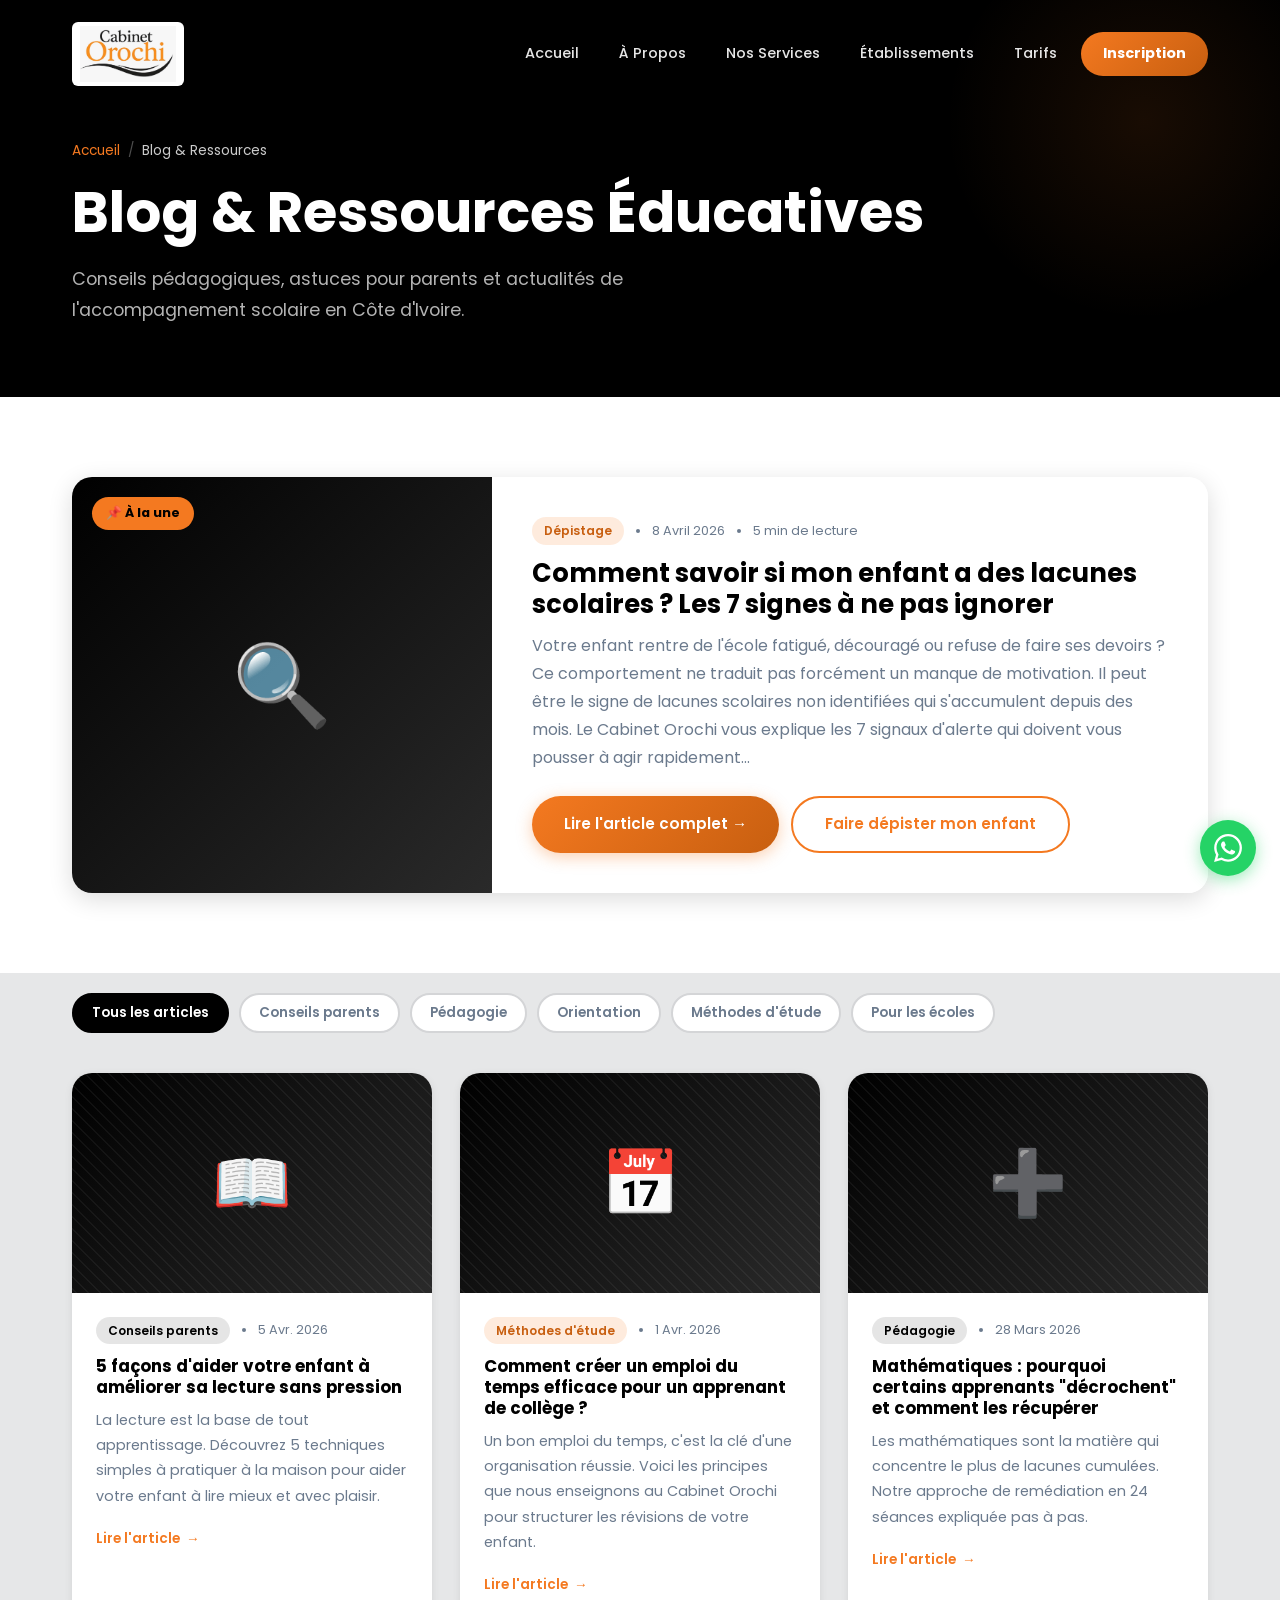
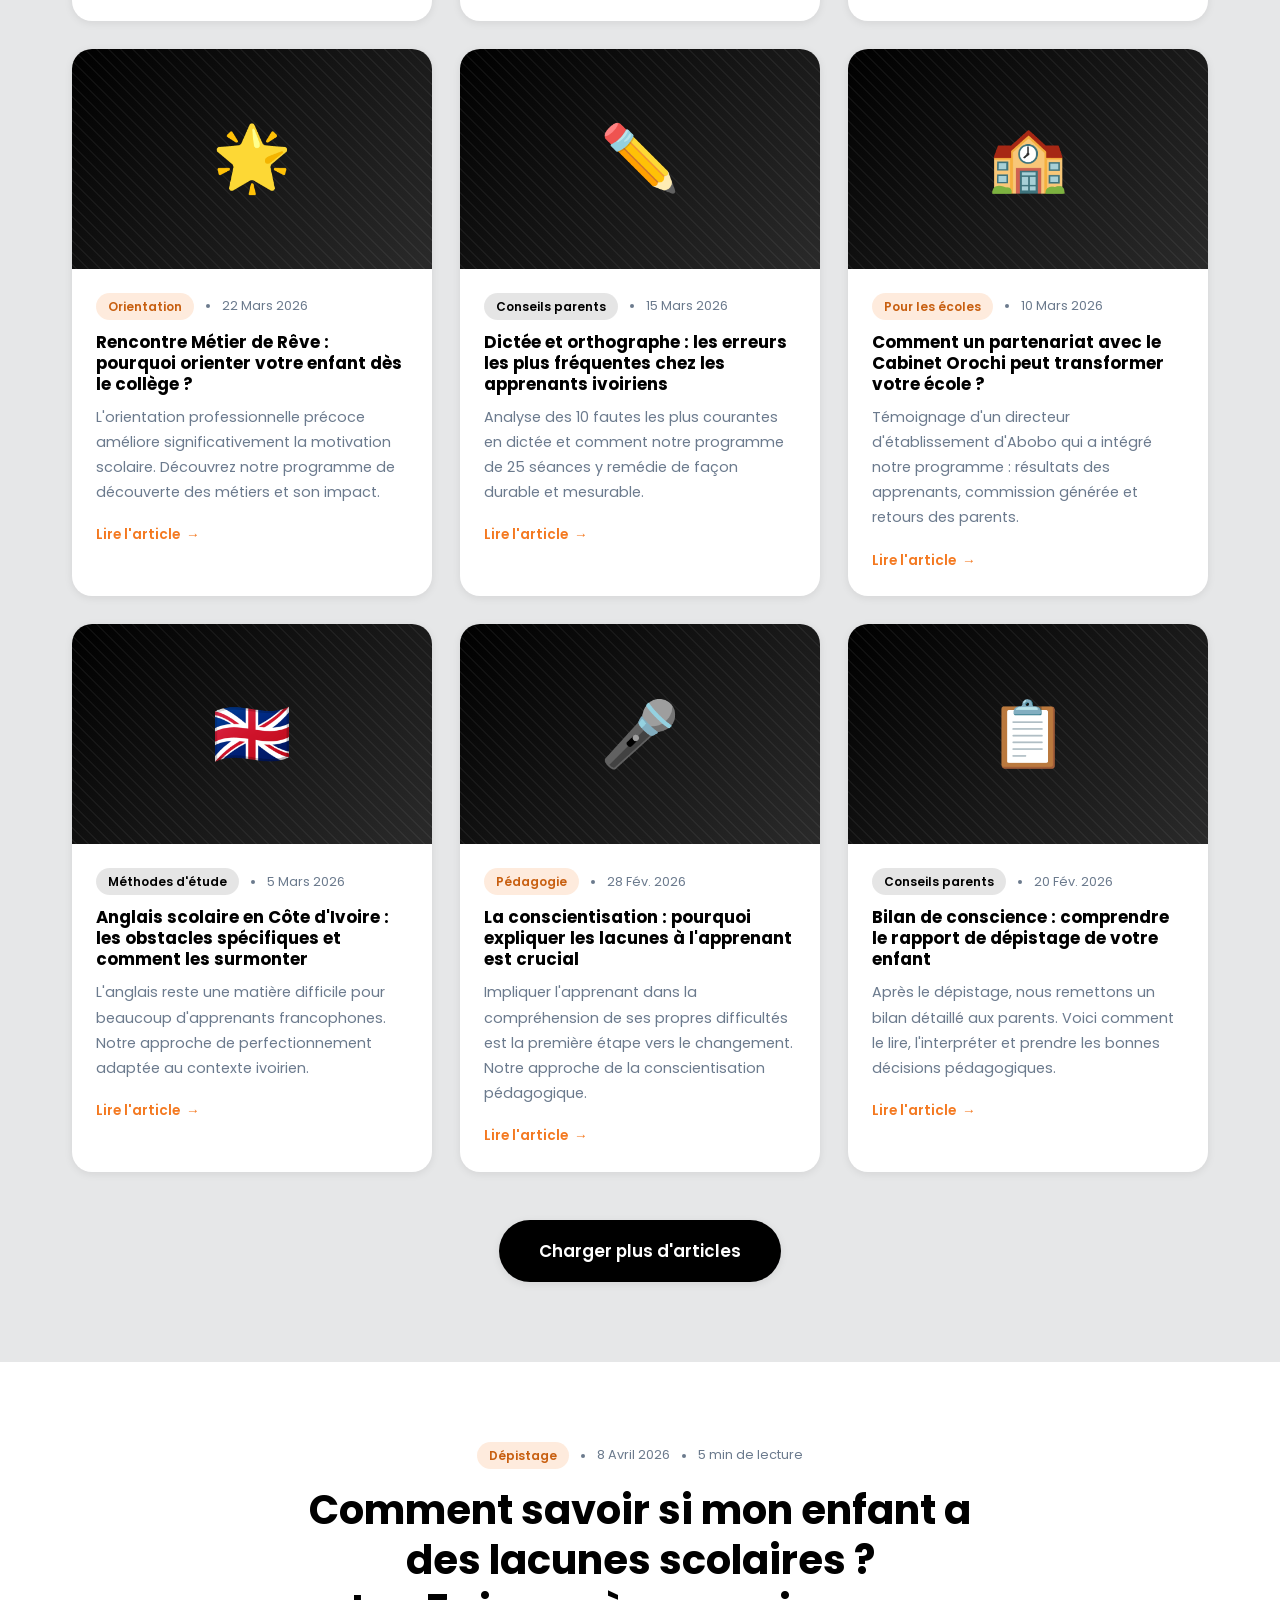
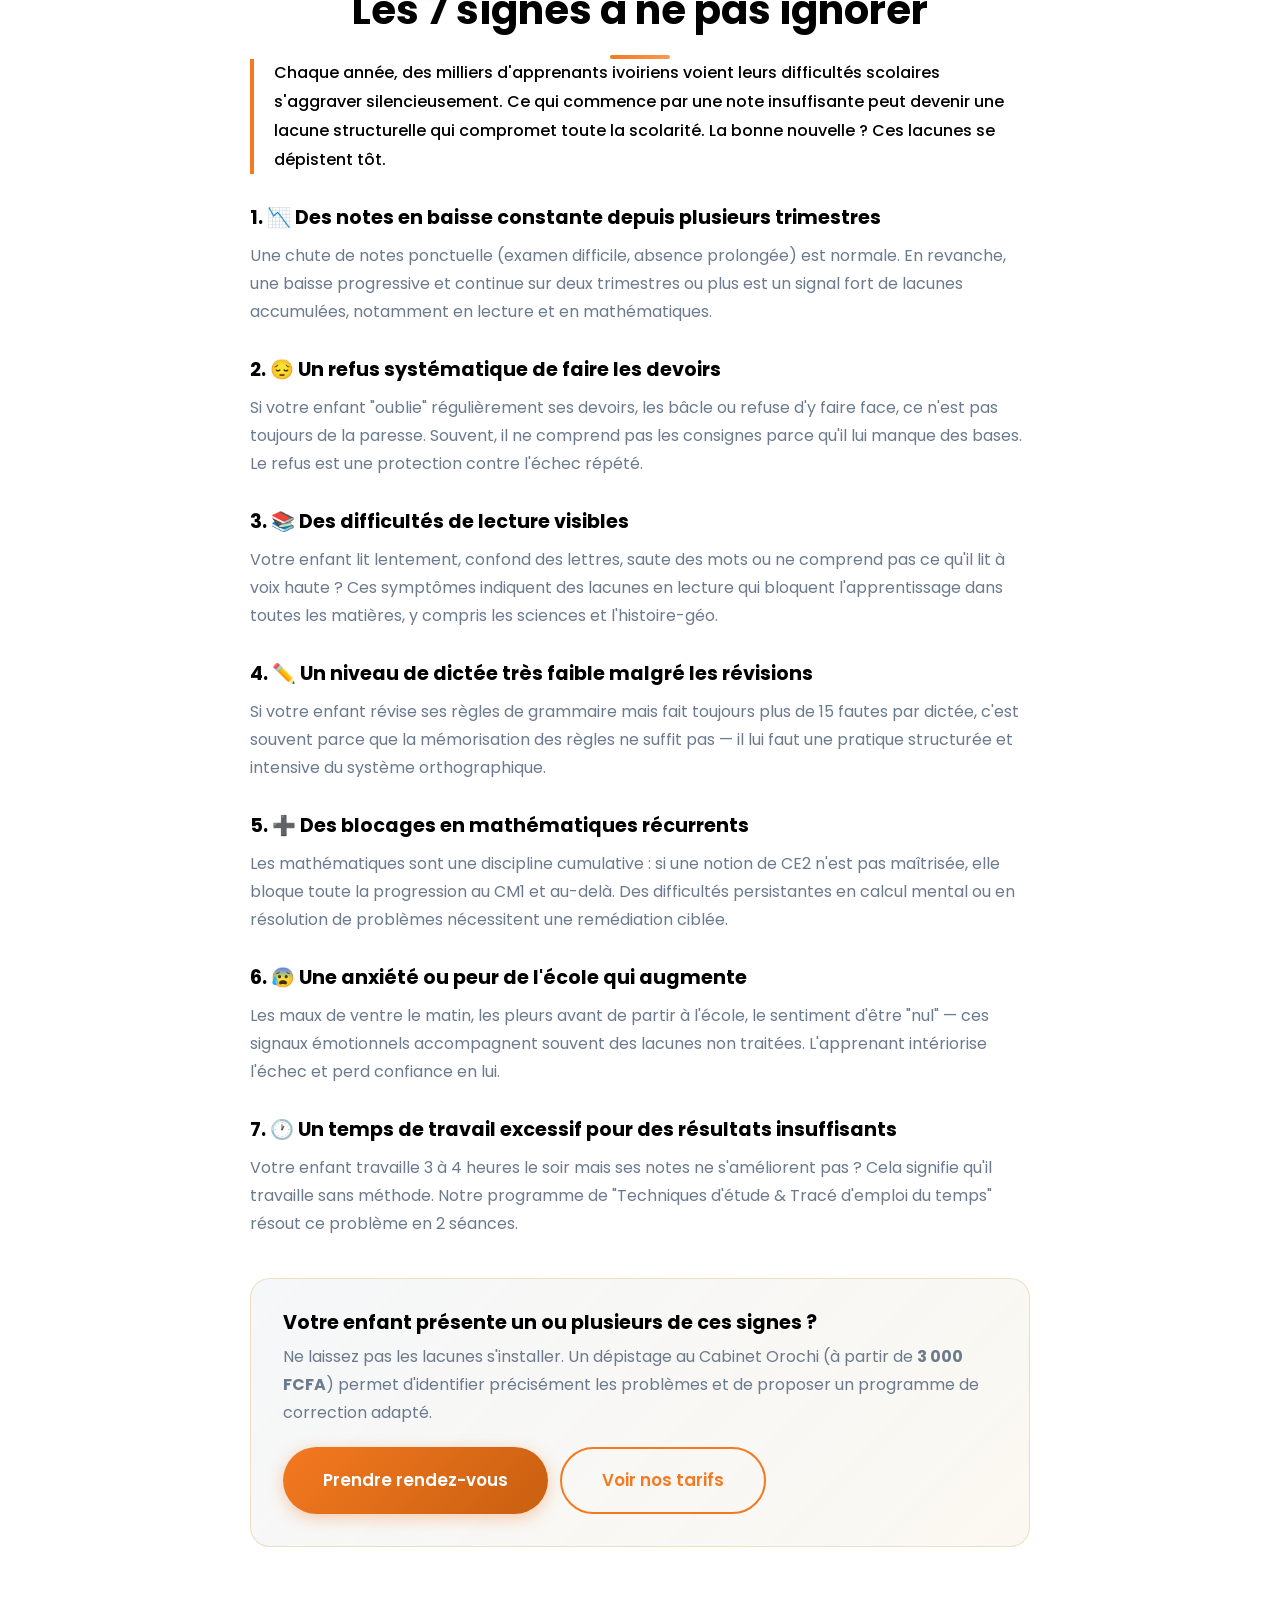
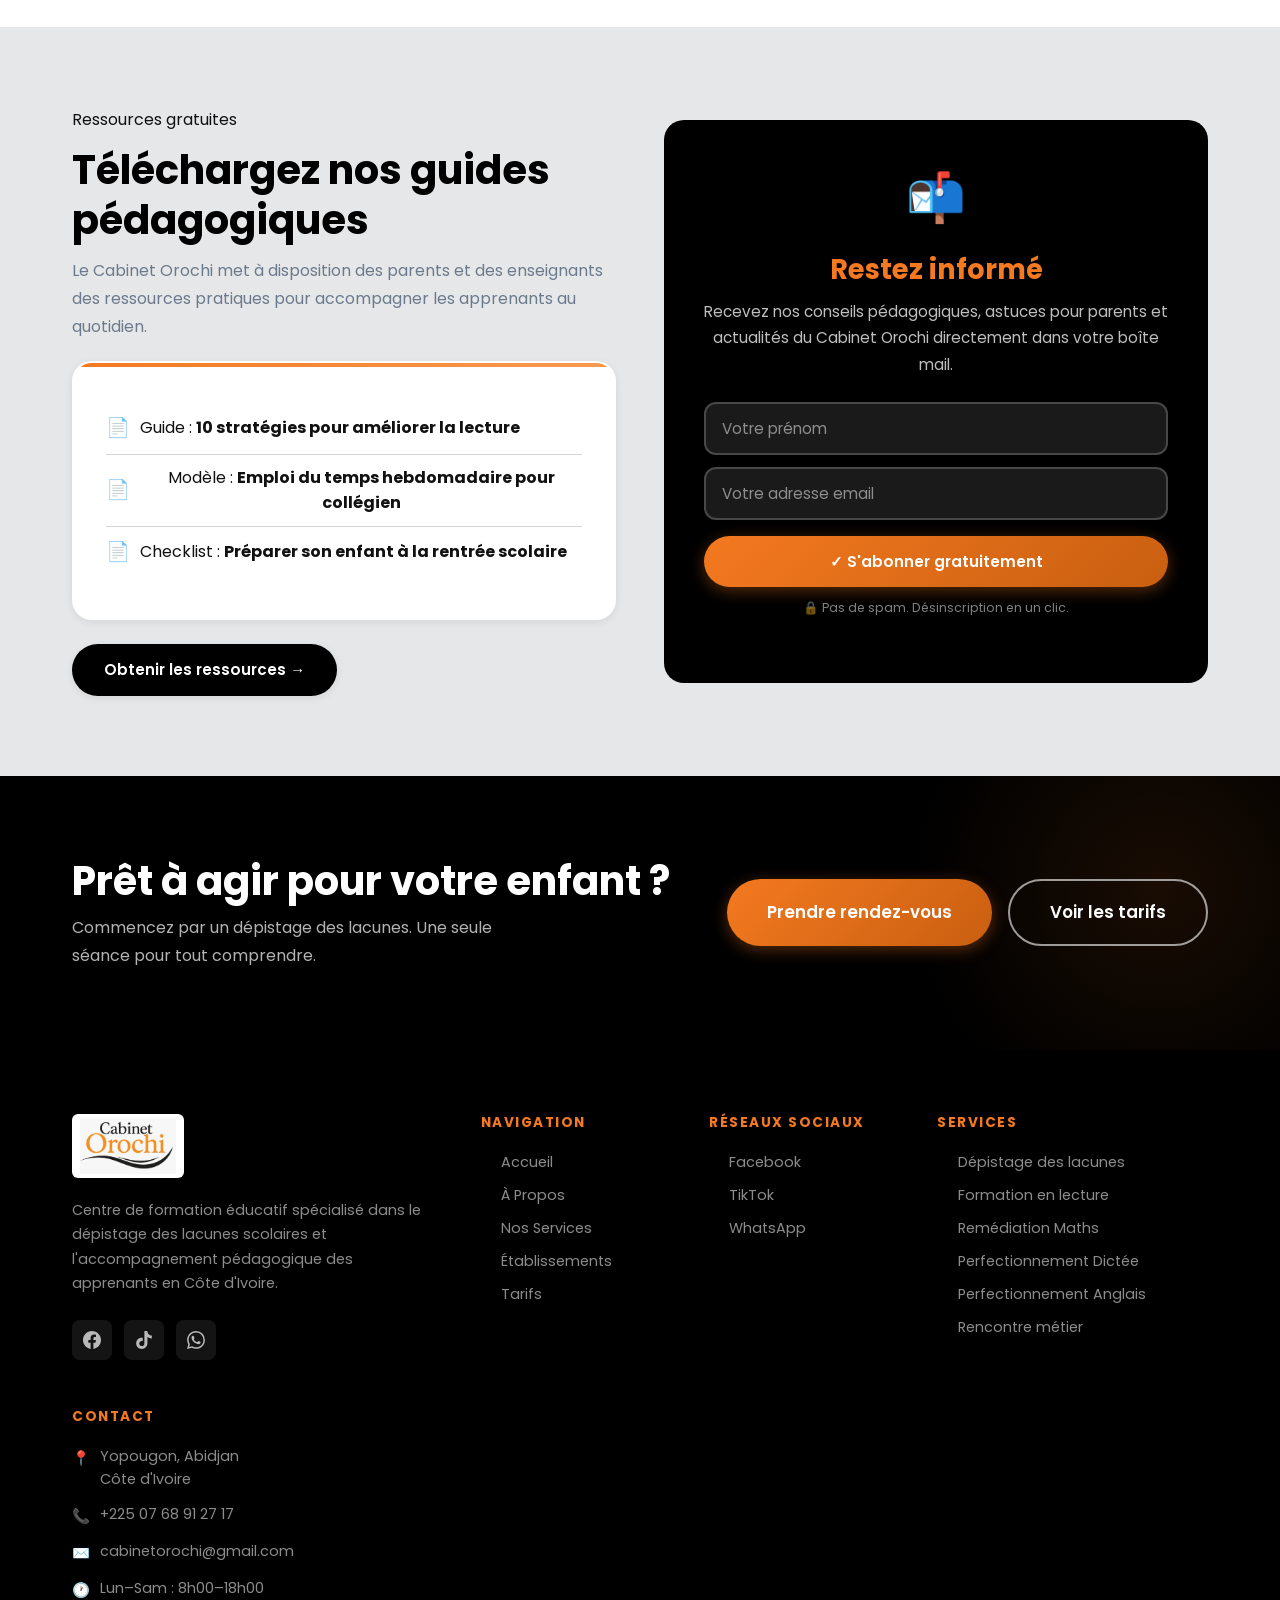
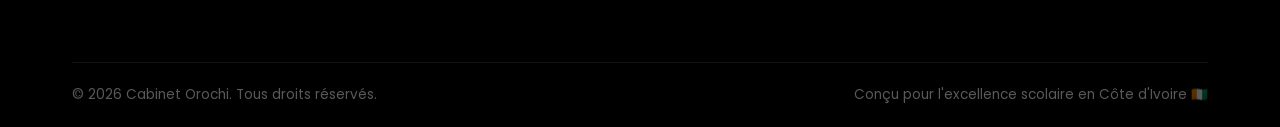
<file: blog.html>
<!DOCTYPE html>
<html lang="fr">
  <head>
    <meta charset="UTF-8" />
    <link rel="icon" href="assets/images/logo-new.jpg" type="image/jpeg" />
    <meta name="viewport" content="width=device-width, initial-scale=1.0" />
    <meta name="description" content="Blog et ressources éducatives du Cabinet Orochi — Conseils pour parents, astuces pédagogiques et actualités de l'éducation en Côte d'Ivoire." />
    <title>Blog & Ressources — Cabinet Orochi</title>
    <link rel="canonical" href="https://cabinetorochi.net/blog" />
    <meta name="robots" content="index, follow" />
    <meta name="author" content="Cabinet Orochi" />
    <meta name="keywords" content="blog éducation Côte d'Ivoire, conseils parents scolaire, ressources pédagogiques, lacunes apprenants Abidjan" />
    <meta property="og:type" content="website" />
    <meta property="og:site_name" content="Cabinet Orochi" />
    <meta property="og:title" content="Blog & Ressources — Cabinet Orochi" />
    <meta property="og:description" content="Conseils pédagogiques, astuces pour parents et actualités de l'accompagnement scolaire en Côte d'Ivoire." />
    <meta property="og:url" content="https://cabinetorochi.net/blog" />
    <meta property="og:locale" content="fr_CI" />
    <meta name="twitter:card" content="summary_large_image" />
    <meta name="twitter:title" content="Blog & Ressources — Cabinet Orochi" />
    <meta name="twitter:description" content="Conseils pédagogiques, astuces pour parents et actualités de l'accompagnement scolaire en Côte d'Ivoire." />
    <script type="application/ld+json">{"@context":"https://schema.org","@type":"Blog","name":"Blog Cabinet Orochi","url":"https://cabinetorochi.net/blog","description":"Conseils pédagogiques et actualités de l'accompagnement scolaire."}</script>
    <link rel="stylesheet" href="css/style.css" />
    <link rel="stylesheet" href="css/responsive.css" />
  </head>
  <body>

    <!-- HEADER -->
    <header id="header">
      <div class="container">
        <nav class="nav-inner">
          <a href="index.html" class="logo"><img src="assets/images/logo-new.jpg" alt="Cabinet Orochi" style="height:64px;width:auto;border-radius:6px;" /></a>
          <div class="nav-links">
            <a href="index.html">Accueil</a>
            <a href="about.html">À Propos</a>
            <a href="services.html">Nos Services</a>
            <a href="for-schools.html">Établissements</a>
            <a href="pricing.html">Tarifs</a>
            <!-- <a href="activites.html">Activités</a> -->
            <!-- <a href="gallery.html">Galerie</a>
            <a href="videos.html">Vidéos</a>
            <a href="blog.html" class="active">Blog</a> -->
            <a href="contact.html" class="nav-cta btn">Inscription</a>
          </div>
          <button class="hamburger" aria-label="Menu"><span></span><span></span><span></span></button>
        </nav>
      </div>
    </header>
    <nav class="mobile-menu" role="dialog">
      <button class="mobile-menu-close">✕</button>
      <a href="index.html">Accueil</a>
      <a href="about.html">À Propos</a>
      <a href="services.html">Nos Services</a>
      <a href="for-schools.html">Établissements</a>
      <a href="pricing.html">Tarifs</a>
      <!-- <a href="activites.html">Activités</a> -->
      <!-- <a href="blog.html">Blog</a>
      <a href="gallery.html">Galerie</a>
      <a href="videos.html">Vidéos</a> -->
      <a href="contact.html" style="color:var(--gold);font-weight:700;">Inscription</a>
    </nav>

    <!-- PAGE HEADER -->
    <section class="page-header">
      <div class="container page-header-inner">
        <div class="breadcrumb">
          <a href="index.html">Accueil</a><span>/</span>
          <span style="color:rgba(255,255,255,0.8);">Blog & Ressources</span>
        </div>
        <h1>Blog &amp; Ressources Éducatives</h1>
        <p>Conseils pédagogiques, astuces pour parents et actualités de l'accompagnement scolaire en Côte d'Ivoire.</p>
      </div>
    </section>

    <!-- FEATURED POST -->
    <section class="section">
      <div class="container">
        <div class="featured-post fade-in">
          <div class="featured-post-img">
            <div class="bg-pattern"></div>
            <div class="fp-category">📌 À la une</div>
            <span class="fp-emoji">🔍</span>
          </div>
          <div class="featured-post-body">
            <div class="blog-meta">
              <span class="badge badge-gold">Dépistage</span>
              <span class="dot"></span>
              <span>8 Avril 2026</span>
              <span class="dot"></span>
              <span>5 min de lecture</span>
            </div>
            <h2 style="color:var(--primary);margin:12px 0;">Comment savoir si mon enfant a des lacunes scolaires ? Les 7 signes à ne pas ignorer</h2>
            <p>Votre enfant rentre de l'école fatigué, découragé ou refuse de faire ses devoirs ? Ce comportement ne traduit pas forcément un manque de motivation. Il peut être le signe de lacunes scolaires non identifiées qui s'accumulent depuis des mois. Le Cabinet Orochi vous explique les 7 signaux d'alerte qui doivent vous pousser à agir rapidement...</p>
            <div style="display:flex;gap:12px;margin-top:24px;flex-wrap:wrap;">
              <a href="#article-depistage" class="btn btn-primary">Lire l'article complet →</a>
              <a href="contact.html" class="btn btn-outline">Faire dépister mon enfant</a>
            </div>
          </div>
        </div>
      </div>
    </section>

    <!-- CATEGORIES FILTER -->
    <section class="section bg-off-white" style="padding-top:0;padding-bottom:40px;">
      <div class="container">
        <div class="blog-categories fade-in">
          <button class="cat-btn active" data-cat="all">Tous les articles</button>
          <button class="cat-btn" data-cat="parents">Conseils parents</button>
          <button class="cat-btn" data-cat="pedagogy">Pédagogie</button>
          <button class="cat-btn" data-cat="orientation">Orientation</button>
          <button class="cat-btn" data-cat="methodes">Méthodes d'étude</button>
          <button class="cat-btn" data-cat="ecoles">Pour les écoles</button>
        </div>
      </div>
    </section>

    <!-- ARTICLES GRID -->
    <section class="section bg-off-white" style="padding-top:0;" id="articles">
      <div class="container">
        <div class="grid-3" style="gap:28px;">

          <!-- Article 1 -->
          <article class="blog-card fade-in fade-in-delay-1" data-cat="parents">
            <div class="blog-card-img">
              <div class="bg-pattern"></div>
              <span style="position:relative;z-index:1;">📖</span>
            </div>
            <div class="blog-card-body">
              <div class="blog-meta">
                <span class="badge badge-primary">Conseils parents</span>
                <span class="dot"></span>
                <span>5 Avr. 2026</span>
              </div>
              <h4>5 façons d'aider votre enfant à améliorer sa lecture sans pression</h4>
              <p>La lecture est la base de tout apprentissage. Découvrez 5 techniques simples à pratiquer à la maison pour aider votre enfant à lire mieux et avec plaisir.</p>
              <a href="#" class="read-more">Lire l'article <span>→</span></a>
            </div>
          </article>

          <!-- Article 2 -->
          <article class="blog-card fade-in fade-in-delay-2" data-cat="methodes">
            <div class="blog-card-img">
              <div class="bg-pattern"></div>
              <span style="position:relative;z-index:1;">📅</span>
            </div>
            <div class="blog-card-body">
              <div class="blog-meta">
                <span class="badge badge-gold">Méthodes d'étude</span>
                <span class="dot"></span>
                <span>1 Avr. 2026</span>
              </div>
              <h4>Comment créer un emploi du temps efficace pour un apprenant de collège ?</h4>
              <p>Un bon emploi du temps, c'est la clé d'une organisation réussie. Voici les principes que nous enseignons au Cabinet Orochi pour structurer les révisions de votre enfant.</p>
              <a href="#" class="read-more">Lire l'article <span>→</span></a>
            </div>
          </article>

          <!-- Article 3 -->
          <article class="blog-card fade-in fade-in-delay-3" data-cat="pedagogy">
            <div class="blog-card-img">
              <div class="bg-pattern"></div>
              <span style="position:relative;z-index:1;">➕</span>
            </div>
            <div class="blog-card-body">
              <div class="blog-meta">
                <span class="badge badge-primary">Pédagogie</span>
                <span class="dot"></span>
                <span>28 Mars 2026</span>
              </div>
              <h4>Mathématiques : pourquoi certains apprenants "décrochent" et comment les récupérer</h4>
              <p>Les mathématiques sont la matière qui concentre le plus de lacunes cumulées. Notre approche de remédiation en 24 séances expliquée pas à pas.</p>
              <a href="#" class="read-more">Lire l'article <span>→</span></a>
            </div>
          </article>

          <!-- Article 4 -->
          <article class="blog-card fade-in fade-in-delay-1" data-cat="orientation">
            <div class="blog-card-img">
              <div class="bg-pattern"></div>
              <span style="position:relative;z-index:1;">🌟</span>
            </div>
            <div class="blog-card-body">
              <div class="blog-meta">
                <span class="badge badge-gold">Orientation</span>
                <span class="dot"></span>
                <span>22 Mars 2026</span>
              </div>
              <h4>Rencontre Métier de Rêve : pourquoi orienter votre enfant dès le collège ?</h4>
              <p>L'orientation professionnelle précoce améliore significativement la motivation scolaire. Découvrez notre programme de découverte des métiers et son impact.</p>
              <a href="#" class="read-more">Lire l'article <span>→</span></a>
            </div>
          </article>

          <!-- Article 5 -->
          <article class="blog-card fade-in fade-in-delay-2" data-cat="parents">
            <div class="blog-card-img">
              <div class="bg-pattern"></div>
              <span style="position:relative;z-index:1;">✏️</span>
            </div>
            <div class="blog-card-body">
              <div class="blog-meta">
                <span class="badge badge-primary">Conseils parents</span>
                <span class="dot"></span>
                <span>15 Mars 2026</span>
              </div>
              <h4>Dictée et orthographe : les erreurs les plus fréquentes chez les apprenants ivoiriens</h4>
              <p>Analyse des 10 fautes les plus courantes en dictée et comment notre programme de 25 séances y remédie de façon durable et mesurable.</p>
              <a href="#" class="read-more">Lire l'article <span>→</span></a>
            </div>
          </article>

          <!-- Article 6 -->
          <article class="blog-card fade-in fade-in-delay-3" data-cat="ecoles">
            <div class="blog-card-img">
              <div class="bg-pattern"></div>
              <span style="position:relative;z-index:1;">🏫</span>
            </div>
            <div class="blog-card-body">
              <div class="blog-meta">
                <span class="badge badge-gold">Pour les écoles</span>
                <span class="dot"></span>
                <span>10 Mars 2026</span>
              </div>
              <h4>Comment un partenariat avec le Cabinet Orochi peut transformer votre école ?</h4>
              <p>Témoignage d'un directeur d'établissement d'Abobo qui a intégré notre programme : résultats des apprenants, commission générée et retours des parents.</p>
              <a href="#" class="read-more">Lire l'article <span>→</span></a>
            </div>
          </article>

          <!-- Article 7 -->
          <article class="blog-card fade-in fade-in-delay-1" data-cat="methodes">
            <div class="blog-card-img">
              <div class="bg-pattern"></div>
              <span style="position:relative;z-index:1;">🇬🇧</span>
            </div>
            <div class="blog-card-body">
              <div class="blog-meta">
                <span class="badge badge-primary">Méthodes d'étude</span>
                <span class="dot"></span>
                <span>5 Mars 2026</span>
              </div>
              <h4>Anglais scolaire en Côte d'Ivoire : les obstacles spécifiques et comment les surmonter</h4>
              <p>L'anglais reste une matière difficile pour beaucoup d'apprenants francophones. Notre approche de perfectionnement adaptée au contexte ivoirien.</p>
              <a href="#" class="read-more">Lire l'article <span>→</span></a>
            </div>
          </article>

          <!-- Article 8 -->
          <article class="blog-card fade-in fade-in-delay-2" data-cat="pedagogy">
            <div class="blog-card-img">
              <div class="bg-pattern"></div>
              <span style="position:relative;z-index:1;">🎤</span>
            </div>
            <div class="blog-card-body">
              <div class="blog-meta">
                <span class="badge badge-gold">Pédagogie</span>
                <span class="dot"></span>
                <span>28 Fév. 2026</span>
              </div>
              <h4>La conscientisation : pourquoi expliquer les lacunes à l'apprenant est crucial</h4>
              <p>Impliquer l'apprenant dans la compréhension de ses propres difficultés est la première étape vers le changement. Notre approche de la conscientisation pédagogique.</p>
              <a href="#" class="read-more">Lire l'article <span>→</span></a>
            </div>
          </article>

          <!-- Article 9 -->
          <article class="blog-card fade-in fade-in-delay-3" data-cat="parents">
            <div class="blog-card-img">
              <div class="bg-pattern"></div>
              <span style="position:relative;z-index:1;">📋</span>
            </div>
            <div class="blog-card-body">
              <div class="blog-meta">
                <span class="badge badge-primary">Conseils parents</span>
                <span class="dot"></span>
                <span>20 Fév. 2026</span>
              </div>
              <h4>Bilan de conscience : comprendre le rapport de dépistage de votre enfant</h4>
              <p>Après le dépistage, nous remettons un bilan détaillé aux parents. Voici comment le lire, l'interpréter et prendre les bonnes décisions pédagogiques.</p>
              <a href="#" class="read-more">Lire l'article <span>→</span></a>
            </div>
          </article>

        </div>

        <!-- Load more -->
        <div class="text-center" style="margin-top:48px;">
          <button class="btn btn-secondary btn-lg" id="load-more-btn">
            Charger plus d'articles
          </button>
        </div>
      </div>
    </section>

    <!-- FULL ARTICLE SECTION (featured article expanded) -->
    <section class="section" id="article-depistage">
      <div class="container">
        <div class="article-wrap">
          <div class="article-header fade-in">
            <div class="blog-meta" style="justify-content:center;margin-bottom:16px;">
              <span class="badge badge-gold">Dépistage</span>
              <span class="dot"></span>
              <span>8 Avril 2026</span>
              <span class="dot"></span>
              <span>5 min de lecture</span>
            </div>
            <h2 class="text-center" style="color:var(--primary);max-width:700px;margin:0 auto 20px;">Comment savoir si mon enfant a des lacunes scolaires ?<br>Les 7 signes à ne pas ignorer</h2>
            <div class="text-center"><div class="divider" style="margin:0 auto;"></div></div>
          </div>

          <div class="article-content fade-in fade-in-delay-1">
            <p class="article-lead">Chaque année, des milliers d'apprenants ivoiriens voient leurs difficultés scolaires s'aggraver silencieusement. Ce qui commence par une note insuffisante peut devenir une lacune structurelle qui compromet toute la scolarité. La bonne nouvelle ? Ces lacunes se dépistent tôt.</p>

            <h3>1. 📉 Des notes en baisse constante depuis plusieurs trimestres</h3>
            <p>Une chute de notes ponctuelle (examen difficile, absence prolongée) est normale. En revanche, une baisse progressive et continue sur deux trimestres ou plus est un signal fort de lacunes accumulées, notamment en lecture et en mathématiques.</p>

            <h3>2. 😔 Un refus systématique de faire les devoirs</h3>
            <p>Si votre enfant "oublie" régulièrement ses devoirs, les bâcle ou refuse d'y faire face, ce n'est pas toujours de la paresse. Souvent, il ne comprend pas les consignes parce qu'il lui manque des bases. Le refus est une protection contre l'échec répété.</p>

            <h3>3. 📚 Des difficultés de lecture visibles</h3>
            <p>Votre enfant lit lentement, confond des lettres, saute des mots ou ne comprend pas ce qu'il lit à voix haute ? Ces symptômes indiquent des lacunes en lecture qui bloquent l'apprentissage dans toutes les matières, y compris les sciences et l'histoire-géo.</p>

            <h3>4. ✏️ Un niveau de dictée très faible malgré les révisions</h3>
            <p>Si votre enfant révise ses règles de grammaire mais fait toujours plus de 15 fautes par dictée, c'est souvent parce que la mémorisation des règles ne suffit pas — il lui faut une pratique structurée et intensive du système orthographique.</p>

            <h3>5. ➕ Des blocages en mathématiques récurrents</h3>
            <p>Les mathématiques sont une discipline cumulative : si une notion de CE2 n'est pas maîtrisée, elle bloque toute la progression au CM1 et au-delà. Des difficultés persistantes en calcul mental ou en résolution de problèmes nécessitent une remédiation ciblée.</p>

            <h3>6. 😰 Une anxiété ou peur de l'école qui augmente</h3>
            <p>Les maux de ventre le matin, les pleurs avant de partir à l'école, le sentiment d'être "nul" — ces signaux émotionnels accompagnent souvent des lacunes non traitées. L'apprenant intériorise l'échec et perd confiance en lui.</p>

            <h3>7. 🕐 Un temps de travail excessif pour des résultats insuffisants</h3>
            <p>Votre enfant travaille 3 à 4 heures le soir mais ses notes ne s'améliorent pas ? Cela signifie qu'il travaille sans méthode. Notre programme de "Techniques d'étude & Tracé d'emploi du temps" résout ce problème en 2 séances.</p>

            <div class="article-cta">
              <h4>Votre enfant présente un ou plusieurs de ces signes ?</h4>
              <p>Ne laissez pas les lacunes s'installer. Un dépistage au Cabinet Orochi (à partir de <strong>3 000 FCFA</strong>) permet d'identifier précisément les problèmes et de proposer un programme de correction adapté.</p>
              <div style="display:flex;gap:12px;flex-wrap:wrap;margin-top:20px;">
                <a href="contact.html" class="btn btn-primary btn-lg">Prendre rendez-vous</a>
                <a href="pricing.html" class="btn btn-outline btn-lg">Voir nos tarifs</a>
              </div>
            </div>
          </div>
        </div>
      </div>
    </section>

    <!-- NEWSLETTER / RESSOURCES -->
    <section class="section bg-off-white">
      <div class="container">
        <div class="grid-2" style="gap:48px;align-items:center;">
          <div class="fade-in">
            <span class="eyebrow">Ressources gratuites</span>
            <h2 style="color:var(--primary);margin:12px 0;">Téléchargez nos guides pédagogiques</h2>
            <p>Le Cabinet Orochi met à disposition des parents et des enseignants des ressources pratiques pour accompagner les apprenants au quotidien.</p>
            <ul style="margin-top:20px;" class="offer-card" style="padding:0;box-shadow:none;background:none;">
              <li style="display:flex;gap:10px;align-items:center;padding:10px 0;border-bottom:1px solid var(--light-gray);">
                <span style="color:var(--gold);font-size:1.2rem;">📄</span>
                <span>Guide : <strong>10 stratégies pour améliorer la lecture</strong></span>
              </li>
              <li style="display:flex;gap:10px;align-items:center;padding:10px 0;border-bottom:1px solid var(--light-gray);">
                <span style="color:var(--gold);font-size:1.2rem;">📄</span>
                <span>Modèle : <strong>Emploi du temps hebdomadaire pour collégien</strong></span>
              </li>
              <li style="display:flex;gap:10px;align-items:center;padding:10px 0;">
                <span style="color:var(--gold);font-size:1.2rem;">📄</span>
                <span>Checklist : <strong>Préparer son enfant à la rentrée scolaire</strong></span>
              </li>
            </ul>
            <a href="contact.html" class="btn btn-secondary" style="margin-top:24px;">Obtenir les ressources →</a>
          </div>
          <div class="fade-in fade-in-delay-2">
            <div class="newsletter-box">
              <div class="nb-icon">📬</div>
              <h3>Restez informé</h3>
              <p>Recevez nos conseils pédagogiques, astuces pour parents et actualités du Cabinet Orochi directement dans votre boîte mail.</p>
              <form class="newsletter-form" data-form="newsletter">
                <div class="form-group" style="margin-bottom:12px;">
                  <input type="text" class="form-control" placeholder="Votre prénom" required />
                </div>
                <div class="form-group" style="margin-bottom:16px;">
                  <input type="email" class="form-control" placeholder="Votre adresse email" required />
                </div>
                <button type="submit" class="btn btn-primary" style="width:100%;justify-content:center;">
                  ✓ S'abonner gratuitement
                </button>
                <p style="font-size:0.78rem;margin-top:10px;text-align:center;">🔒 Pas de spam. Désinscription en un clic.</p>
              </form>
            </div>
          </div>
        </div>
      </div>
    </section>

    <!-- CTA -->
    <section class="cta-band">
      <div class="container">
        <div class="cta-band-inner">
          <div class="fade-in">
            <h2>Prêt à agir pour votre enfant ?</h2>
            <p>Commencez par un dépistage des lacunes. Une seule séance pour tout comprendre.</p>
          </div>
          <div class="cta-band-btns fade-in fade-in-delay-2">
            <a href="contact.html" class="btn btn-primary btn-lg">Prendre rendez-vous</a>
            <a href="pricing.html" class="btn btn-outline-white btn-lg">Voir les tarifs</a>
          </div>
        </div>
      </div>
    </section>

    <!-- FOOTER -->
    <footer id="footer">
      <div class="container">
        <div class="footer-grid">
          <div>
            <a href="index.html" class="logo"><img src="assets/images/logo-new.jpg" alt="Cabinet Orochi" style="height:64px;width:auto;border-radius:6px;" /></a>
            <p class="footer-desc">Centre de formation éducatif spécialisé dans le dépistage des lacunes scolaires et l'accompagnement pédagogique des apprenants en Côte d'Ivoire.</p>
                        <div class="footer-social">
              <a href="https://www.facebook.com/share/1FKTWK6uzf/" target="_blank" rel="noopener" class="social-btn" aria-label="Facebook" title="Facebook"><svg width="18" height="18" viewBox="0 0 24 24" fill="currentColor"><path d="M24 12.073c0-6.627-5.373-12-12-12s-12 5.373-12 12c0 5.99 4.388 10.954 10.125 11.854v-8.385H7.078v-3.47h3.047V9.43c0-3.007 1.792-4.669 4.533-4.669 1.312 0 2.686.235 2.686.235v2.953H15.83c-1.491 0-1.956.925-1.956 1.874v2.25h3.328l-.532 3.47h-2.796v8.385C19.612 23.027 24 18.062 24 12.073z"/></svg></a>
              <a href="https://www.tiktok.com/@cabinetorochi" target="_blank" rel="noopener" class="social-btn" aria-label="TikTok" title="TikTok"><svg width="18" height="18" viewBox="0 0 24 24" fill="currentColor"><path d="M12.525.02c1.31-.02 2.61-.01 3.91-.02.08 1.53.63 3.09 1.75 4.17 1.12 1.11 2.7 1.62 4.24 1.79v4.03c-1.44-.05-2.89-.35-4.2-.97-.57-.26-1.1-.59-1.62-.93-.01 2.92.01 5.84-.02 8.75-.08 1.4-.54 2.79-1.35 3.94-1.31 1.92-3.58 3.17-5.91 3.21-1.43.08-2.86-.31-4.08-1.03-2.02-1.19-3.44-3.37-3.65-5.71-.02-.5-.03-1-.01-1.49.18-1.9 1.12-3.72 2.58-4.96 1.66-1.44 3.98-2.13 6.15-1.72.02 1.48-.04 2.96-.04 4.44-.99-.32-2.15-.23-3.02.37-.63.41-1.11 1.04-1.36 1.75-.21.51-.15 1.07-.14 1.61.24 1.64 1.82 3.02 3.5 2.87 1.12-.01 2.19-.66 2.77-1.61.19-.33.4-.67.41-1.06.1-1.79.06-3.57.07-5.36.01-4.03-.01-8.05.02-12.07z"/></svg></a>
              
              <a href="https://wa.me/2250768912717" target="_blank" rel="noopener" class="social-btn" aria-label="WhatsApp" title="WhatsApp"><svg width="18" height="18" viewBox="0 0 24 24" fill="currentColor"><path d="M17.472 14.382c-.297-.149-1.758-.867-2.03-.967-.273-.099-.471-.148-.67.15-.197.297-.767.966-.94 1.164-.173.199-.347.223-.644.075-.297-.15-1.255-.463-2.39-1.475-.883-.788-1.48-1.761-1.653-2.059-.173-.297-.018-.458.13-.606.134-.133.298-.347.446-.52.149-.174.198-.298.298-.497.099-.198.05-.371-.025-.52-.075-.149-.669-1.612-.916-2.207-.242-.579-.487-.5-.669-.51-.173-.008-.371-.01-.57-.01-.198 0-.52.074-.792.372-.272.297-1.04 1.016-1.04 2.479 0 1.462 1.065 2.875 1.213 3.074.149.198 2.096 3.2 5.077 4.487.709.306 1.262.489 1.694.625.712.227 1.36.195 1.871.118.571-.085 1.758-.719 2.006-1.413.248-.694.248-1.289.173-1.413-.074-.124-.272-.198-.57-.347m-5.421 7.403h-.004a9.87 9.87 0 01-5.031-1.378l-.361-.214-3.741.982.998-3.648-.235-.374a9.86 9.86 0 01-1.51-5.26c.001-5.45 4.436-9.884 9.888-9.884 2.64 0 5.122 1.03 6.988 2.898a9.825 9.825 0 012.893 6.994c-.003 5.45-4.437 9.884-9.885 9.884m8.413-18.297A11.815 11.815 0 0012.05 0C5.495 0 .16 5.335.157 11.892c0 2.096.547 4.142 1.588 5.945L.057 24l6.305-1.654a11.882 11.882 0 005.683 1.448h.005c6.554 0 11.89-5.335 11.893-11.893a11.821 11.821 0 00-3.48-8.413z"/></svg></a>
            </div>
          </div>
                      <div class="footer-col">
            <h5>Navigation</h5>
            <nav class="footer-links">
              <a href="index.html">Accueil</a>
              <a href="about.html">À Propos</a>
              <a href="services.html">Nos Services</a>
              <a href="for-schools.html">Établissements</a>
              <a href="pricing.html">Tarifs</a>
              <!-- <a href="activites.html">Activités</a> -->
              <!-- <a href="gallery.html">Galerie</a>
              <a href="videos.html">Vidéos</a>
              <a href="blog.html">Blog / Ressources</a> -->
            </nav>
          </div>
          <div class="footer-col">
            <h5>Réseaux sociaux</h5>
            <nav class="footer-links">
              <a href="https://www.facebook.com/share/1FKTWK6uzf/" target="_blank" rel="noopener">Facebook</a>
              <a href="https://www.tiktok.com/@cabinetorochi" target="_blank" rel="noopener">TikTok</a>
              
              <a href="https://wa.me/2250768912717" target="_blank" rel="noopener">WhatsApp</a>
            </nav>
          </div>
          <div class="footer-col">
            <h5>Services</h5>
            <nav class="footer-links">
              <a href="services.html#depistage">Dépistage des lacunes</a>
              <a href="services.html#lecture">Formation en lecture</a>
              <a href="services.html#maths">Remédiation Maths</a>
              <a href="services.html#dictee">Perfectionnement Dictée</a>
              <a href="services.html#anglais">Perfectionnement Anglais</a>
              <a href="services.html#metier">Rencontre métier</a>
            </nav>
          </div>
          <div class="footer-col">
            <h5>Contact</h5>
            <div class="footer-contact-item"><span class="icon">📍</span><span>Yopougon, Abidjan<br>Côte d'Ivoire</span></div>
            <div class="footer-contact-item"><span class="icon">📞</span><span>+225 07 68 91 27 17</span></div>
            <div class="footer-contact-item"><span class="icon">✉️</span><span>cabinetorochi@gmail.com</span></div>
            <div class="footer-contact-item"><span class="icon">🕐</span><span>Lun–Sam : 8h00–18h00</span></div>
          </div>
        </div>
        <div class="footer-bottom">
          <p>© 2026 Cabinet Orochi. Tous droits réservés.</p>
          <p>Conçu pour l'excellence scolaire en Côte d'Ivoire 🇨🇮</p>
        </div>
      </div>
    </footer>

    <button class="back-to-top" aria-label="Retour en haut"
      style="position:fixed;bottom:90px;right:24px;width:44px;height:44px;border-radius:50%;
             background:var(--primary);color:var(--white);font-size:1.2rem;display:none;
             align-items:center;justify-content:center;box-shadow:var(--shadow-md);
             transition:var(--transition);z-index:900;border:none;cursor:pointer;">↑</button>

    <style>
      .back-to-top.visible { display: flex !important; }

      /* Featured post */
      .featured-post {
        display: grid; grid-template-columns: 420px 1fr; gap: 0;
        border-radius: var(--radius-lg); overflow: hidden;
        box-shadow: var(--shadow-md);
      }
      .featured-post-img {
        background: linear-gradient(135deg, var(--primary), var(--primary-light));
        display: flex; align-items: center; justify-content: center;
        font-size: 5rem; position: relative; min-height: 360px;
      }
      .fp-category {
        position: absolute; top: 20px; left: 20px;
        background: var(--gold); color: var(--primary-dark);
        padding: 6px 14px; border-radius: 50px; font-size: 0.8rem; font-weight: 700;
      }
      .featured-post-body { background: var(--white); padding: 40px; }
      .featured-post-body h2 { font-size: clamp(1.2rem, 2.5vw, 1.6rem); }

      /* Blog categories */
      .blog-categories {
        display: flex; gap: 10px; flex-wrap: wrap; padding-top: 20px;
      }
      .cat-btn {
        padding: 8px 18px; border-radius: 50px; font-size: 0.85rem; font-weight: 600;
        color: var(--gray); background: var(--white); border: 2px solid var(--light-gray);
        cursor: pointer; transition: var(--transition); font-family: var(--font-main);
      }
      .cat-btn:hover, .cat-btn.active {
        background: var(--primary); color: var(--white); border-color: var(--primary);
      }

      /* Article styles */
      .article-wrap { max-width: 780px; margin: 0 auto; }
      .article-lead {
        font-size: 1.1rem; color: var(--primary); font-weight: 500;
        border-left: 4px solid var(--gold); padding-left: 20px;
        margin-bottom: 32px; line-height: 1.8;
      }
      .article-content h3 { color: var(--primary); margin: 32px 0 12px; font-size: 1.2rem; }
      .article-content p { margin-bottom: 16px; font-size: 1rem; }
      .article-cta {
        background: linear-gradient(135deg, rgba(11,47,92,0.04), rgba(201,168,76,0.08));
        border: 1px solid rgba(201,168,76,0.3); border-radius: var(--radius-lg);
        padding: 32px; margin-top: 40px;
      }
      .article-cta h4 { color: var(--primary); margin-bottom: 8px; }

      /* Newsletter box */
      .newsletter-box {
        background: var(--primary); color: var(--white);
        border-radius: var(--radius-lg); padding: 40px; text-align: center;
      }
      .nb-icon { font-size: 3rem; margin-bottom: 16px; }
      .newsletter-box h3 { color: var(--gold); margin-bottom: 12px; }
      .newsletter-box p { color: rgba(255,255,255,0.75); font-size: 0.95rem; margin-bottom: 24px; }
      .newsletter-form .form-control { background: rgba(255,255,255,0.1); border-color: rgba(255,255,255,0.2); color: var(--white); }
      .newsletter-form .form-control::placeholder { color: rgba(255,255,255,0.5); }
      .newsletter-form .form-control:focus { border-color: var(--gold); }
      .newsletter-box p:last-child { color: rgba(255,255,255,0.5); }

      /* FAQ styles for pricing page */
      .faq-item {
        background: var(--white); border-radius: var(--radius);
        border: 1px solid var(--light-gray); margin-bottom: 12px; overflow: hidden;
      }
      .faq-item summary {
        padding: 18px 24px; font-weight: 600; color: var(--primary);
        cursor: pointer; list-style: none; display: flex;
        align-items: center; justify-content: space-between;
        font-size: 0.95rem;
      }
      .faq-item summary::-webkit-details-marker { display: none; }
      .faq-item summary::after {
        content: '+'; font-size: 1.4rem; color: var(--gold); flex-shrink: 0; margin-left: 16px;
      }
      .faq-item[open] summary::after { content: '−'; }
      .faq-item[open] { border-color: var(--gold); }
      .faq-body { padding: 0 24px 20px; }
      .faq-body p { font-size: 0.9rem; }

      @media (max-width: 992px) {
        .featured-post { grid-template-columns: 1fr; }
        .featured-post-img { min-height: 240px; }
      }
      @media (max-width: 576px) {
        .featured-post-body { padding: 24px; }
        .blog-categories { gap: 8px; }
        .cat-btn { padding: 7px 14px; font-size: 0.8rem; }
      }
    </style>

    <script src="js/main.js"></script>
    <script>
      // Category filter
      document.querySelectorAll('.cat-btn').forEach(btn => {
        btn.addEventListener('click', function() {
          document.querySelectorAll('.cat-btn').forEach(b => b.classList.remove('active'));
          this.classList.add('active');
          const cat = this.dataset.cat;
          document.querySelectorAll('.blog-card[data-cat]').forEach(card => {
            if (cat === 'all' || card.dataset.cat === cat) {
              card.style.display = '';
            } else {
              card.style.display = 'none';
            }
          });
        });
      });

      // Newsletter form
      const newsletterForm = document.querySelector('.newsletter-form');
      if (newsletterForm) {
        newsletterForm.addEventListener('submit', function(e) {
          e.preventDefault();
          const btn = this.querySelector('[type="submit"]');
          btn.disabled = true;
          btn.textContent = 'Inscription en cours…';
          setTimeout(() => {
            btn.textContent = '✓ Vous êtes abonné !';
            btn.style.background = 'var(--success)';
            this.reset();
          }, 1200);
        });
      }

      // Load more (simulation)
      document.getElementById('load-more-btn').addEventListener('click', function() {
        this.textContent = 'Chargement…';
        setTimeout(() => {
          this.textContent = 'Tous les articles sont affichés';
          this.disabled = true;
          this.style.opacity = '0.6';
        }, 1000);
      });
    </script>
      <!-- WhatsApp Floating Button -->
    <a href="https://wa.me/2250768912717" target="_blank" rel="noopener"
       class="whatsapp-float" aria-label="Contacter sur WhatsApp" title="WhatsApp">
      <svg width="28" height="28" viewBox="0 0 24 24" fill="currentColor"><path d="M17.472 14.382c-.297-.149-1.758-.867-2.03-.967-.273-.099-.471-.148-.67.15-.197.297-.767.966-.94 1.164-.173.199-.347.223-.644.075-.297-.15-1.255-.463-2.39-1.475-.883-.788-1.48-1.761-1.653-2.059-.173-.297-.018-.458.13-.606.134-.133.298-.347.446-.52.149-.174.198-.298.298-.497.099-.198.05-.371-.025-.52-.075-.149-.669-1.612-.916-2.207-.242-.579-.487-.5-.669-.51-.173-.008-.371-.01-.57-.01-.198 0-.52.074-.792.372-.272.297-1.04 1.016-1.04 2.479 0 1.462 1.065 2.875 1.213 3.074.149.198 2.096 3.2 5.077 4.487.709.306 1.262.489 1.694.625.712.227 1.36.195 1.871.118.571-.085 1.758-.719 2.006-1.413.248-.694.248-1.289.173-1.413-.074-.124-.272-.198-.57-.347m-5.421 7.403h-.004a9.87 9.87 0 01-5.031-1.378l-.361-.214-3.741.982.998-3.648-.235-.374a9.86 9.86 0 01-1.51-5.26c.001-5.45 4.436-9.884 9.888-9.884 2.64 0 5.122 1.03 6.988 2.898a9.825 9.825 0 012.893 6.994c-.003 5.45-4.437 9.884-9.885 9.884m8.413-18.297A11.815 11.815 0 0012.05 0C5.495 0 .16 5.335.157 11.892c0 2.096.547 4.142 1.588 5.945L.057 24l6.305-1.654a11.882 11.882 0 005.683 1.448h.005c6.554 0 11.89-5.335 11.893-11.893a11.821 11.821 0 00-3.48-8.413z"/></svg>
    </a>
  </body>
</html>
</file>
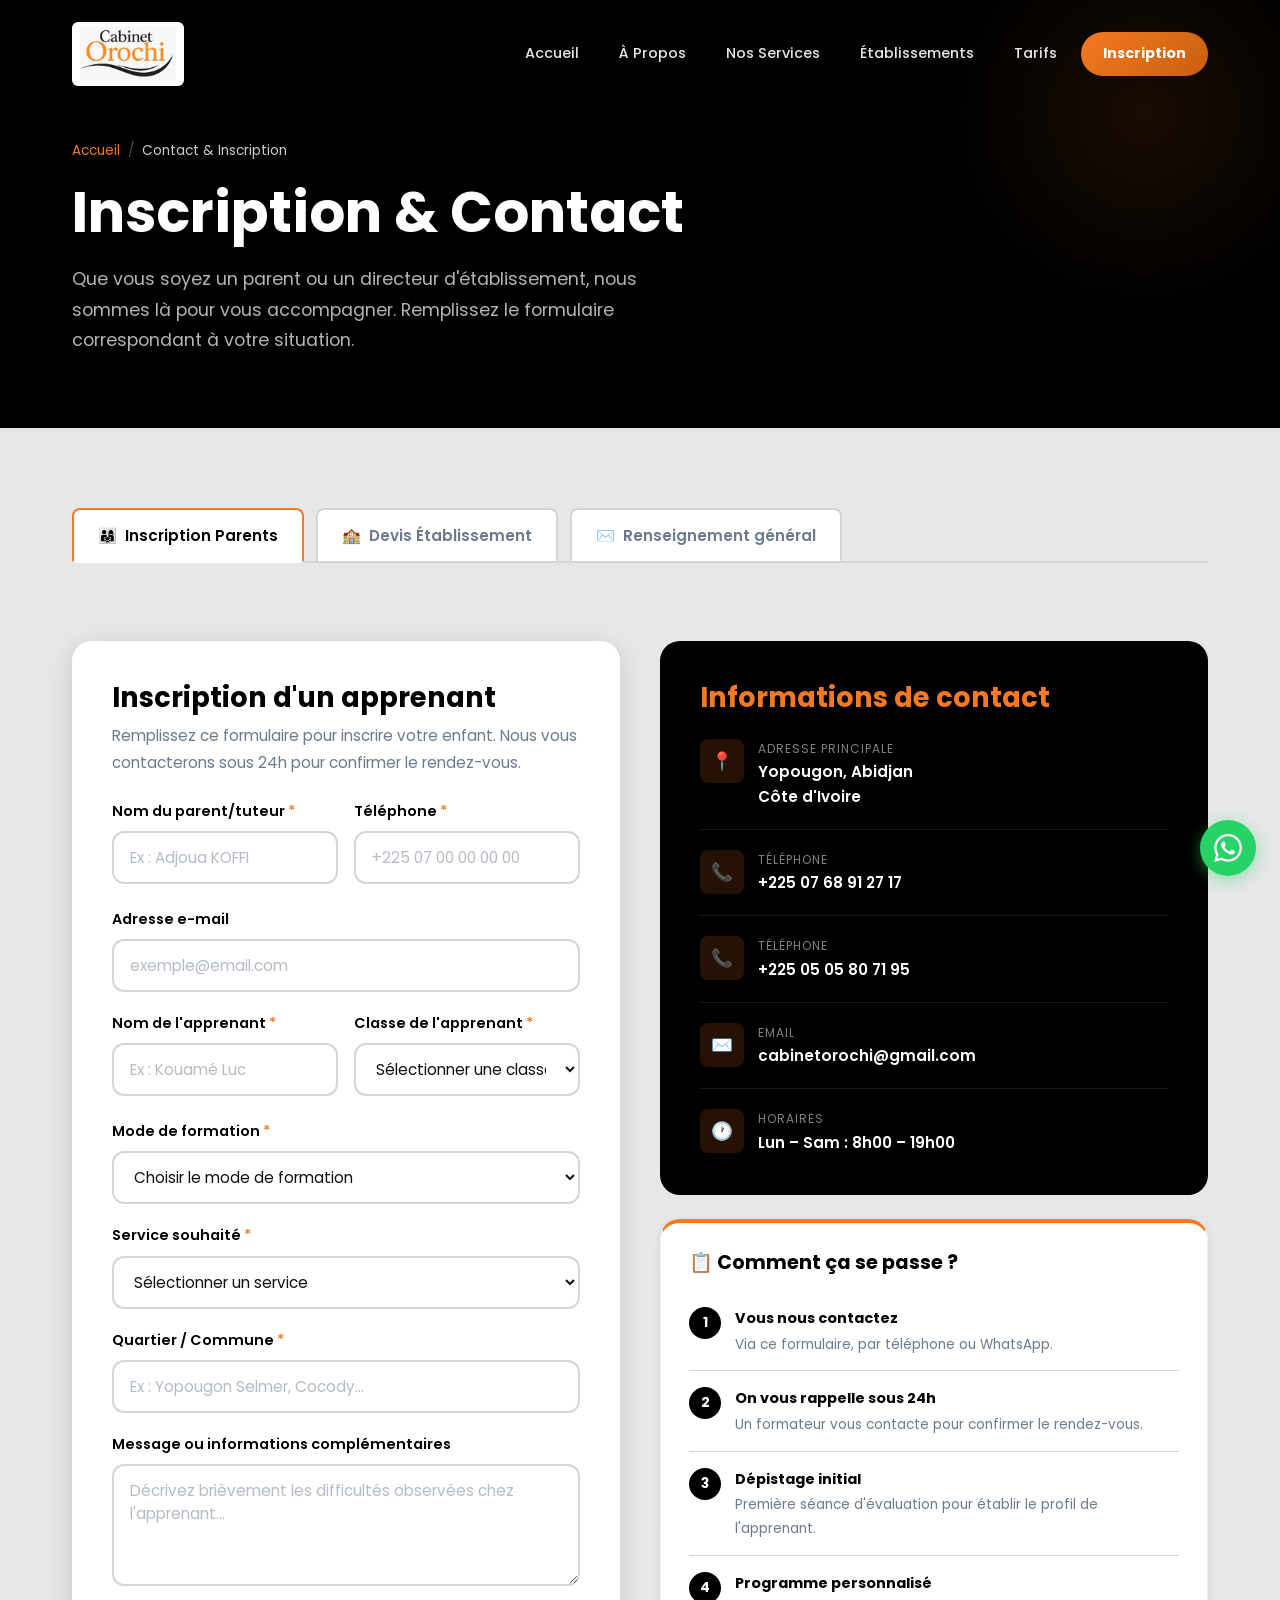
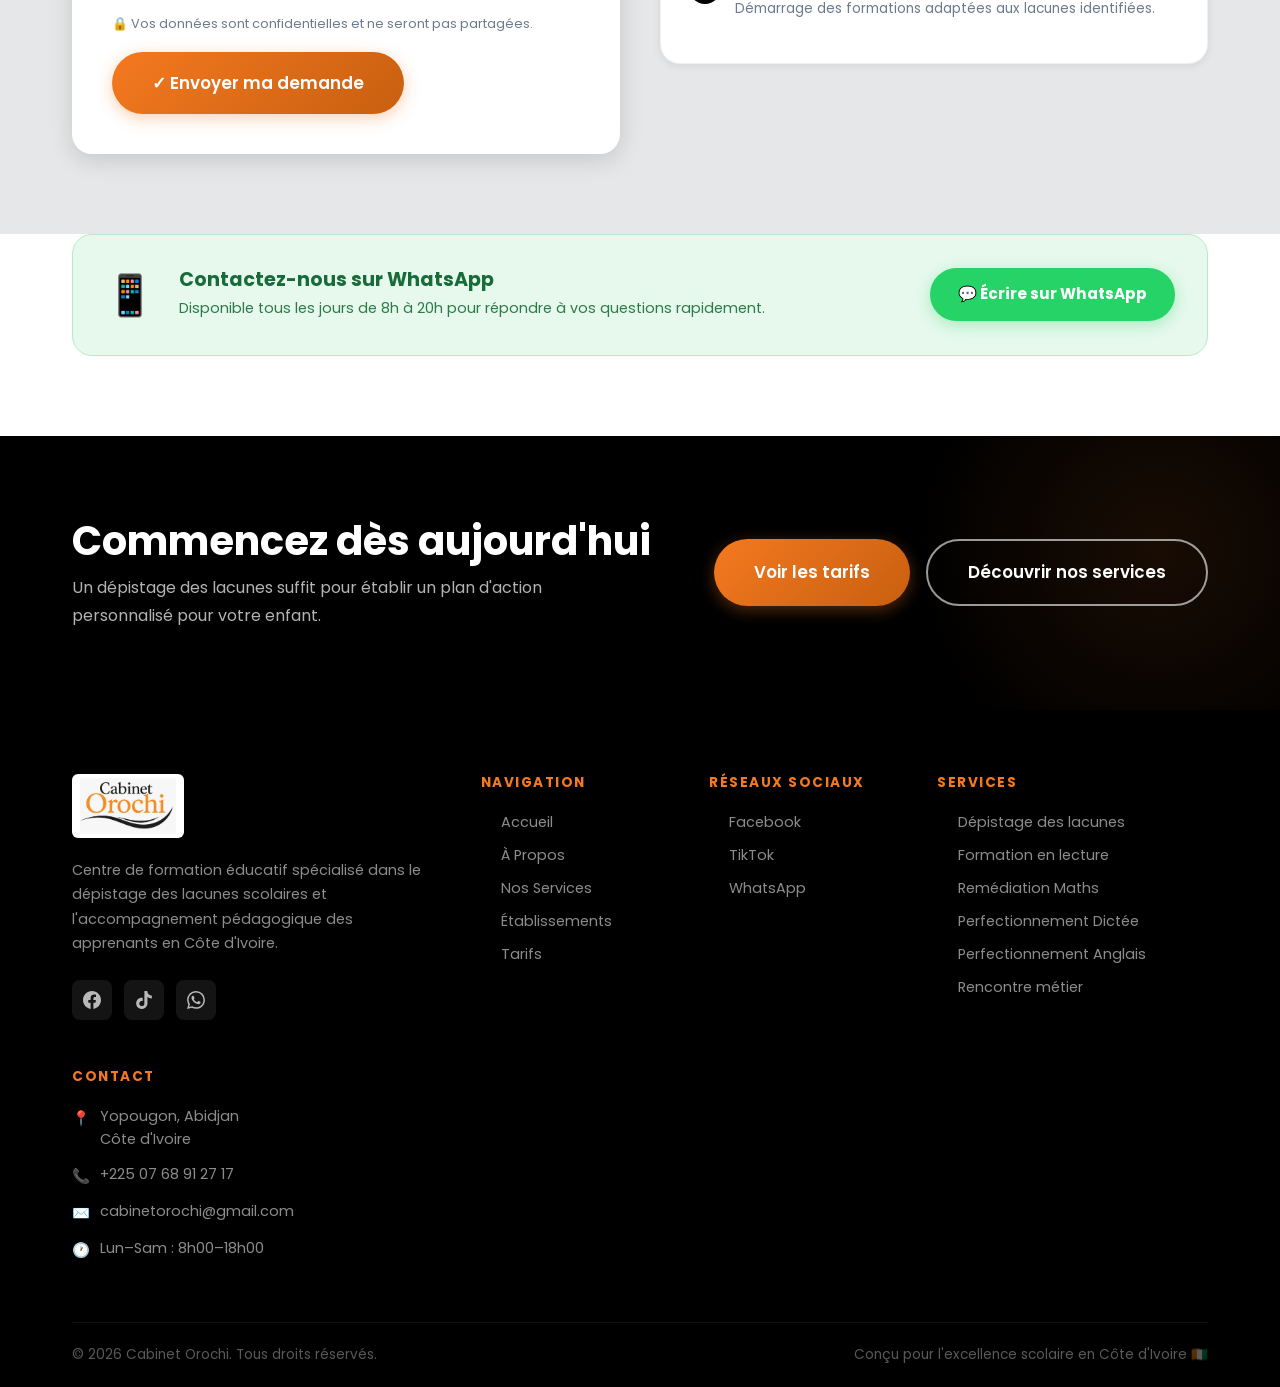
<file: contact.html>
<!DOCTYPE html>
<html lang="fr">
  <head>
    <meta charset="UTF-8" />
    <link rel="icon" href="assets/images/logo-new.jpg" type="image/jpeg" />
    <meta name="viewport" content="width=device-width, initial-scale=1.0" />
    <meta name="description" content="Contactez le Cabinet Orochi — Inscriptions, demandes de devis et renseignements pour parents et établissements scolaires." />
    <title>Contact & Inscription — Cabinet Orochi</title>
    <link rel="canonical" href="https://www.cabinetorochi.ci/contact.html" />
    <meta name="robots" content="index, follow" />
    <meta name="author" content="Cabinet Orochi" />
    <meta name="keywords" content="inscription cabinet orochi, contact formation scolaire, devis école Abidjan, rendez-vous dépistage lacunes" />
    <meta property="og:type" content="website" />
    <meta property="og:site_name" content="Cabinet Orochi" />
    <meta property="og:title" content="Contact & Inscription — Cabinet Orochi" />
    <meta property="og:description" content="Inscrivez votre enfant ou demandez un devis pour votre établissement scolaire. Cabinet Orochi, Yopougon, Abidjan." />
    <meta property="og:url" content="https://www.cabinetorochi.ci/contact.html" />
    <meta property="og:locale" content="fr_CI" />
    <meta name="twitter:card" content="summary_large_image" />
    <meta name="twitter:title" content="Contact & Inscription — Cabinet Orochi" />
    <meta name="twitter:description" content="Inscrivez votre enfant ou demandez un devis pour votre établissement scolaire. Cabinet Orochi, Yopougon, Abidjan." />
    <script type="application/ld+json">{"@context":"https://schema.org","@type":"ContactPage","name":"Contact — Cabinet Orochi","url":"https://www.cabinetorochi.ci/contact.html","description":"Inscrivez votre enfant ou demandez un devis pour votre établissement."}</script>
    <link rel="stylesheet" href="css/style.css" />
    <link rel="stylesheet" href="css/responsive.css" />
  </head>
  <body>

    <!-- HEADER -->
    <header id="header">
      <div class="container">
        <nav class="nav-inner">
          <a href="index.html" class="logo"><img src="assets/images/logo-new.jpg" alt="Cabinet Orochi" style="height:64px;width:auto;border-radius:6px;" /></a>
          <div class="nav-links">
            <a href="index.html">Accueil</a>
            <a href="about.html">À Propos</a>
            <a href="services.html">Nos Services</a>
            <a href="for-schools.html">Établissements</a>
            <a href="pricing.html">Tarifs</a>
            <!-- <a href="activites.html">Activités</a> -->
            <!-- <a href="gallery.html">Galerie</a>
            <a href="videos.html">Vidéos</a>
            <a href="blog.html">Blog</a> -->
            <a href="contact.html" class="nav-cta btn active">Inscription</a>
          </div>
          <button class="hamburger" aria-label="Menu"><span></span><span></span><span></span></button>
        </nav>
      </div>
    </header>
    <nav class="mobile-menu" role="dialog">
      <button class="mobile-menu-close">✕</button>
      <a href="index.html">Accueil</a>
      <a href="about.html">À Propos</a>
      <a href="services.html">Nos Services</a>
      <a href="for-schools.html">Établissements</a>
      <a href="pricing.html">Tarifs</a>
      <!-- <a href="activites.html">Activités</a> -->
      <!-- <a href="blog.html">Blog</a> -->
      <a href="contact.html" style="color:var(--gold);font-weight:700;">Inscription</a>
    </nav>

    <!-- PAGE HEADER -->
    <section class="page-header">
      <div class="container page-header-inner">
        <div class="breadcrumb">
          <a href="index.html">Accueil</a><span>/</span>
          <span style="color:rgba(255,255,255,0.8);">Contact & Inscription</span>
        </div>
        <h1>Inscription &amp; Contact</h1>
        <p>Que vous soyez un parent ou un directeur d'établissement, nous sommes là pour vous accompagner. Remplissez le formulaire correspondant à votre situation.</p>
      </div>
    </section>

    <!-- FORM TABS SELECTOR -->
    <section class="section bg-off-white" style="padding-bottom:0;">
      <div class="container">
        <div class="contact-tabs fade-in">
          <button class="contact-tab active" data-tab="tab-parents">
            <span>👨‍👩‍👧</span> Inscription Parents
          </button>
          <button class="contact-tab" data-tab="tab-schools">
            <span>🏫</span> Devis Établissement
          </button>
          <button class="contact-tab" data-tab="tab-general">
            <span>✉️</span> Renseignement général
          </button>
        </div>
      </div>
    </section>

    <!-- CONTACT SECTION -->
    <section class="section bg-off-white" id="forms-section">
      <div class="container">

        <!-- ==================== TAB: PARENTS ==================== -->
        <div class="contact-tab-panel active" id="tab-parents">
          <div class="grid-2" style="gap:40px;align-items:start;">

            <!-- Form -->
            <div class="contact-form fade-in">
              <h3 style="color:var(--primary);margin-bottom:8px;">Inscription d'un apprenant</h3>
              <p style="margin-bottom:24px;font-size:0.95rem;">Remplissez ce formulaire pour inscrire votre enfant. Nous vous contacterons sous 24h pour confirmer le rendez-vous.</p>
              <div class="alert" role="alert"></div>
              <form
                action="https://formspree.io/f/xaqanjoa"
                method="POST"
                >
                <div class="form-row">
                  <div class="form-group">
                    <label for="parent-nom">Nom du parent/tuteur <span class="req">*</span></label>
                    <input type="text" id="parent-nom" name="Nom du parent" class="form-control" placeholder="Ex : Adjoua KOFFI" required />
                  </div>
                  <div class="form-group">
                    <label for="parent-tel">Téléphone <span class="req">*</span></label>
                    <input type="tel" id="parent-tel" name="Numero du parent" class="form-control" placeholder="+225 07 00 00 00 00" required />
                  </div>
                </div>
                <div class="form-group">
                  <label for="parent-email">Adresse e-mail</label>
                  <input type="email" id="parent-email" name="Email du parent" class="form-control" placeholder="exemple@email.com" />
                </div>
                <div class="form-row">
                  <div class="form-group">
                    <label for="eleve-prenom">Nom de l'apprenant <span class="req">*</span></label>
                    <input type="text" id="eleve-prenom" name="Nom de l'apprenant" class="form-control" placeholder="Ex : Kouamé Luc" required />
                  </div>
                  <div class="form-group">
                    <label for="eleve-classe">Classe de l'apprenant <span class="req">*</span></label>
                    <select id="eleve-classe" name="Classe de l'apprenant" class="form-control" required>
                      <option value="">Sélectionner une classe</option>
                      <option>CP1 / CP2</option>
                      <option>CE1 / CE2</option>
                      <option>CM1 / CM2</option>
                      <option>6ème / 5ème</option>
                      <option>4ème / 3ème</option>
                      <option>2nde / 1ère</option>
                      <option>Terminale</option>
                      <option>Autre</option>
                    </select>
                  </div>
                </div>
                <div class="form-group">
                  <label for="mode-formation">Mode de formation <span class="req">*</span></label>
                  <select id="mode-formation" name="Mode de formation" class="form-control" required>
                    <option value="">Choisir le mode de formation</option>
                    <option value="cabinet">Au Cabinet Orochi</option>
                    <option value="yopougon">À Domicile — Yopougon</option>
                    <option value="hors yopougon">À Domicile — Hors Yopougon</option>
                  </select>
                </div>
                <div class="form-group">
                  <label for="service-souhaite">Service souhaité <span class="req">*</span></label>
                  <select id="service-souhaite" name="Service souhaité" class="form-control" required>
                    <option value="">Sélectionner un service</option>
                    <option>Dépistage des lacunes</option>
                    <option>Bilan de conscience</option>
                    <option>Conscientisation (conférence)</option>
                    <option>Techniques d'étude & Emploi du temps</option>
                    <option>Formation en lecture</option>
                    <option>Perfectionnement en dictée (français)</option>
                    <option>Remédiation en mathématiques</option>
                    <option>Perfectionnement en anglais</option>
                    <option>Rencontre de mon métier de rêve</option>
                  </select>
                </div>
                <div class="form-group">
                  <label for="localite">Quartier / Commune <span class="req">*</span></label>
                  <input type="text" id="localite" name="localité" class="form-control" placeholder="Ex : Yopougon Selmer, Cocody..." required />
                </div>
                <div class="form-group">
                  <label for="message-parent">Message ou informations complémentaires</label>
                  <textarea id="message-parent" name="Message du parent" class="form-control" rows="4" placeholder="Décrivez brièvement les difficultés observées chez l'apprenant..."></textarea>
                </div>
                <div class="form-submit-row">
                  <p class="form-note">🔒 Vos données sont confidentielles et ne seront pas partagées.</p>
                  <button type="submit" class="btn btn-primary btn-lg">
                    ✓ Envoyer ma demande
                  </button>
                </div>
              </form>
            </div>

            <!-- Info Card -->
            <div class="fade-in fade-in-delay-2">
              <div class="contact-info-card" style="margin-bottom:24px;">
                <h3>Informations de contact</h3>
                <div class="contact-item">
                  <div class="c-icon">📍</div>
                  <div>
                    <div class="c-label">Adresse principale</div>
                    <div class="c-value"><a href="https://goo.gl/maps/KKKTiZQKaQiwZo1o8" target="_blank" rel="noopener" style="color:inherit;">Yopougon, Abidjan<br>Côte d'Ivoire</a></div>
                  </div>
                </div>
                <div class="contact-item">
                  <div class="c-icon">📞</div>
                  <div>
                    <div class="c-label">Téléphone</div>
                    <div class="c-value">+225 07 68 91 27 17</div>
                  </div>
                </div>
                <div class="contact-item">
                  <div class="c-icon">📞</div>
                  <div>
                    <div class="c-label">Téléphone</div>
                    <div class="c-value">+225 05 05 80 71 95</div>
                  </div>
                </div>
                <div class="contact-item">
                  <div class="c-icon">✉️</div>
                  <div>
                    <div class="c-label">Email</div>
                    <div class="c-value">cabinetorochi@gmail.com</div>
                  </div>
                </div>
                <div class="contact-item">
                  <div class="c-icon">🕐</div>
                  <div>
                    <div class="c-label">Horaires</div>
                    <div class="c-value">Lun – Sam : 8h00 – 19h00</div>
                  </div>
                </div>
              </div>

              <!-- Quick Steps -->
              <div class="card card-gold" style="padding:28px;">
                <h4 style="color:var(--primary);margin-bottom:16px;">📋 Comment ça se passe ?</h4>
                <div class="process-mini">
                  <div class="pm-step">
                    <div class="pm-num">1</div>
                    <div>
                      <strong>Vous nous contactez</strong>
                      <p style="font-size:0.85rem;margin-top:2px;">Via ce formulaire, par téléphone ou WhatsApp.</p>
                    </div>
                  </div>
                  <div class="pm-step">
                    <div class="pm-num">2</div>
                    <div>
                      <strong>On vous rappelle sous 24h</strong>
                      <p style="font-size:0.85rem;margin-top:2px;">Un formateur vous contacte pour confirmer le rendez-vous.</p>
                    </div>
                  </div>
                  <div class="pm-step">
                    <div class="pm-num">3</div>
                    <div>
                      <strong>Dépistage initial</strong>
                      <p style="font-size:0.85rem;margin-top:2px;">Première séance d'évaluation pour établir le profil de l'apprenant.</p>
                    </div>
                  </div>
                  <div class="pm-step" style="border:none;">
                    <div class="pm-num">4</div>
                    <div>
                      <strong>Programme personnalisé</strong>
                      <p style="font-size:0.85rem;margin-top:2px;">Démarrage des formations adaptées aux lacunes identifiées.</p>
                    </div>
                  </div>
                </div>
              </div>
            </div>
          </div>
        </div>

        <!-- ==================== TAB: SCHOOLS ==================== -->
        <div class="contact-tab-panel" id="tab-schools">
          <div class="grid-2" style="gap:40px;align-items:start;">

            <div class="contact-form fade-in">
              <h3 style="color:var(--primary);margin-bottom:8px;">Demande de devis — Établissement scolaire</h3>
              <p style="margin-bottom:24px;font-size:0.95rem;">Remplissez ce formulaire pour obtenir un devis personnalisé pour votre établissement. Minimum <strong>50 apprenants</strong> par classe requis.</p>
              <div class="alert" role="alert"></div>
              <form
                action="https://formspree.io/f/xaqanjoa"
                method="POST" id="school-form">
                <div class="form-row">
                  <div class="form-group">
                    <label for="school-director">Nom du directeur / responsable <span class="req">*</span></label>
                    <input type="text" id="school-director" name="Nom du directeur" class="form-control" placeholder="Ex : M. Bamba TRAORÉ" required />
                  </div>
                  <div class="form-group">
                    <label for="school-tel">Téléphone <span class="req">*</span></label>
                    <input type="tel" id="school-tel" name="Téléphone" class="form-control" placeholder="+225 07 00 00 00 00" required />
                  </div>
                </div>
                <div class="form-row">
                  <div class="form-group">
                    <label for="school-name">Nom de l'établissement <span class="req">*</span></label>
                    <input type="text" id="school-name" name="Nom de l'établissement" class="form-control" placeholder="Ex : Collège Saint-Michel" required />
                  </div>
                  <div class="form-group">
                    <label for="school-email">Email <span class="req">*</span></label>
                    <input type="email" id="school-email" name="Email" class="form-control" placeholder="direction@ecole.ci" required />
                  </div>
                </div>
                <div class="form-row">
                  <div class="form-group">
                    <label for="school-location">Localisation <span class="req">*</span></label>
                    <select id="school-location" name="Localisation" class="form-control" required>
                      <option value="">Sélectionner</option>
                      <option value="cabinet">Yopougon</option>
                      <option value="hors">Hors Yopougon</option>
                    </select>
                  </div>
                  <div class="form-group">
                    <label for="school-students">Nombre d'apprenants concernés <span class="req">*</span></label>
                    <input type="number" id="school-students" name="Nombre d'apprenants concernés" class="form-control" placeholder="Minimum 50 apprenants" min="1" required />
                    <span id="students-error" style="display:block;font-size:0.78rem;color:#dc3545;margin-top:4px;"></span>
                  </div>
                </div>
                <!-- Formateurs note -->
                <div id="formateurs-note" class="info-banner" style="display:none;margin-bottom:20px;padding:14px 18px;background:rgba(201,168,76,0.1);border:1px solid rgba(201,168,76,0.3);border-radius:var(--radius);font-size:0.9rem;color:var(--primary);"></div>
                <div class="form-group">
                  <label for="school-service">Service souhaité <span class="req">*</span></label>
                  <select id="school-service" name="Service souhaité" class="form-control" required>
                    <option value="">Sélectionner un service</option>
                    <option value="depistage">Dépistage des lacunes</option>
                    <option value="conference">Conscientisation (conférence)</option>
                    <option value="techniques">Techniques d'étude & Emploi du temps</option>
                    <option value="remediation">Correction des lacunes (Lecture / Dictée / Maths)</option>
                  </select>
                </div>
                <!-- Summary box -->
                <div id="school-summary" class="school-summary-box" style="display:none;margin-bottom:20px;padding:20px;background:var(--off-white);border-radius:var(--radius);border:1px solid var(--light-gray);"></div>
                <div class="form-group">
                  <label for="school-message">Informations complémentaires</label>
                  <textarea id="school-message" name="Informations complémentaires" class="form-control" rows="4" placeholder="Niveaux concernés, contraintes horaires, objectifs pédagogiques..."></textarea>
                </div>
                <div class="form-submit-row">
                  <p class="form-note">⚠ Minimum 50 apprenants requis par classe constituée.</p>
                  <button type="submit" class="btn btn-primary btn-lg">
                    📋 Envoyer la demande de devis
                  </button>
                </div>
              </>
            </div>

            <div class="fade-in fade-in-delay-2">
              <div class="contact-info-card" style="margin-bottom:24px;">
                <h3>Pourquoi choisir le Cabinet ?</h3>
                <div class="contact-item">
                  <div class="c-icon">💰</div>
                  <div>
                    <div class="c-label">Commission reversée</div>
                    <div class="c-value">15% du CA à votre établissement</div>
                  </div>
                </div>
                <div class="contact-item">
                  <div class="c-icon">👥</div>
                  <div>
                    <div class="c-label">Effectif requis</div>
                    <div class="c-value">50 apprenants minimum par classe</div>
                  </div>
                </div>
                <div class="contact-item">
                  <div class="c-icon">🎓</div>
                  <div>
                    <div class="c-label">Formateurs déployés</div>
                    <div class="c-value">2 formateurs si + de 60 apprenants</div>
                  </div>
                </div>
                <div class="contact-item">
                  <div class="c-icon">📅</div>
                  <div>
                    <div class="c-label">Séances</div>
                    <div class="c-value">1h30 / séance — 4 séances au démarrage</div>
                  </div>
                </div>
              </div>

              <div class="card card-gold" style="padding:28px;">
                <h4 style="color:var(--primary);margin-bottom:12px;">📞 Contacter le service établissements</h4>
                <p style="font-size:0.9rem;margin-bottom:16px;">Pour toute demande urgente ou discussion préliminaire, contactez directement notre responsable établissements :</p>
                <a href="tel:225768912717" class="btn btn-secondary" style="display:flex;gap:8px;width:100%;justify-content:center;margin-bottom:12px;">
                  📞 +225 07 68 91 27 17
                </a>
                <a href="for-schools.html" class="btn btn-outline" style="display:flex;gap:8px;width:100%;justify-content:center;">
                  Voir la page Établissements →
                </a>
              </div>
            </div>
          </div>
        </div>

        <!-- ==================== TAB: GENERAL ==================== -->
        <div class="contact-tab-panel" id="tab-general">
          <div class="grid-2" style="gap:40px;align-items:start;">

            <div class="contact-form fade-in">
              <h3 style="color:var(--primary);margin-bottom:8px;">Renseignement général</h3>
              <p style="margin-bottom:24px;font-size:0.95rem;">Une question sur nos services, nos tarifs ou nos programmes ? Contactez-nous et nous vous répondrons dans les meilleurs délais.</p>
              <div class="alert" role="alert"></div>
              <form
                  action="https://formspree.io/f/xaqanjoa"
                  method="POST"
                >
                <div class="form-row">
                  <div class="form-group">
                    <label for="gen-nom">Nom & Prénom <span class="req">*</span></label>
                    <input type="text" id="gen-nom" name="Nom" class="form-control" placeholder="Votre nom complet" required />
                  </div>
                  <div class="form-group">
                    <label for="gen-tel">Téléphone <span class="req">*</span></label>
                    <input type="tel" id="gen-tel" name="Numéro" class="form-control" placeholder="+225 07 00 00 00 00" required />
                  </div>
                </div>
                <div class="form-group">
                  <label for="gen-email">Adresse e-mail <span class="req">*</span></label>
                  <input type="email" id="gen-email" name="Email" class="form-control" placeholder="votre@email.com" required />
                </div>
                <div class="form-group">
                  <label for="gen-sujet">Sujet <span class="req">*</span></label>
                  <select id="gen-sujet" name="Sujet" class="form-control" required>
                    <option value="">Sélectionner un sujet</option>
                    <option>Informations sur les services</option>
                    <option>Informations sur les tarifs</option>
                    <option>Partenariat établissement scolaire</option>
                    <option>Programme d'excellence</option>
                    <option>Autre question</option>
                  </select>
                </div>
                <div class="form-group">
                  <label for="gen-message">Votre message <span class="req">*</span></label>
                  <textarea id="gen-message" name="Méssage" class="form-control" rows="6" placeholder="Décrivez votre demande en détail..." required></textarea>
                </div>
                <div class="form-submit-row">
                  <p class="form-note">🔒 Réponse sous 24–48h ouvrables.</p>
                  <button type="submit" class="btn btn-primary btn-lg">
                    ✓ Envoyer le message
                  </button>
                </div>
              </form>
            </div>

            <!-- Map & Info -->
            <div class="fade-in fade-in-delay-2">
              <div class="contact-info-card" style="margin-bottom:24px;">
                <h3>Nous trouver</h3>
                <div class="contact-item">
                  <div class="c-icon">📍</div>
                  <div>
                    <div class="c-label">Siège social</div>
                    <div class="c-value"><a href="https://goo.gl/maps/KKKTiZQKaQiwZo1o8" target="_blank" rel="noopener" style="color:inherit;">Yopougon, Abidjan<br>Côte d'Ivoire</a></div>
                  </div>
                </div>
                <!-- Map embed -->
                <div style="margin-top:16px;border-radius:var(--radius);overflow:hidden;">
                  <iframe
                    src="https://maps.google.com/maps?q=Yopougon,+Abidjan,+C%C3%B4te+d%27Ivoire&output=embed"
                    width="100%" height="220" style="border:0;display:block;" allowfullscreen
                    loading="lazy" referrerpolicy="no-referrer-when-downgrade"
                    title="Localisation Cabinet Orochi"></iframe>
                </div>
                <div style="margin-top:12px;text-align:center;">
                  <a href="https://goo.gl/maps/KKKTiZQKaQiwZo1o8" target="_blank" rel="noopener" class="btn btn-secondary btn-sm">📍 Voir sur Google Maps</a>
                </div>
                <div class="contact-item">
                  <div class="c-icon">📞</div>
                  <div>
                    <div class="c-label">Téléphone principal</div>
                    <div class="c-value">+225 07 68 91 27 17</div>
                  </div>
                </div>
                <div class="contact-item">
                  <div class="c-icon">📱</div>
                  <div>
                    <div class="c-label">WhatsApp</div>
                    <div class="c-value">+225 07 68 91 27 17</div>
                  </div>
                </div>
                <div class="contact-item">
                  <div class="c-icon">✉️</div>
                  <div>
                    <div class="c-label">Email</div>
                    <div class="c-value">cabinetorochi@gmail.com</div>
                  </div>
                </div>
                <div class="contact-item">
                  <div class="c-icon">🕐</div>
                  <div>
                    <div class="c-label">Horaires d'accueil</div>
                    <div class="c-value">Lundi – Samedi : 8h00 – 18h00</div>
                  </div>
                </div>
              </div>
              <!-- Quick links -->
              <div class="card" style="padding:28px;">
                <h4 style="color:var(--primary);margin-bottom:16px;">🔗 Liens utiles</h4>
                <nav class="footer-links" style="gap:14px;">
                  <a href="services.html" style="display:flex;align-items:center;gap:8px;color:var(--primary);font-size:0.9rem;">→ Découvrir tous nos services</a>
                  <a href="pricing.html" style="display:flex;align-items:center;gap:8px;color:var(--primary);font-size:0.9rem;">→ Consulter nos tarifs</a>
                  <a href="for-schools.html" style="display:flex;align-items:center;gap:8px;color:var(--primary);font-size:0.9rem;">→ Partenariat établissements</a>
                  <a href="blog.html" style="display:flex;align-items:center;gap:8px;color:var(--primary);font-size:0.9rem;">→ Ressources éducatives</a>
                </nav>
              </div>
            </div>
          </div>
        </div>

      </div>
    </section>

    <!-- SOCIAL / WHATSAPP CTA -->
    <section class="section" style="padding-top:0;">
      <div class="container">
        <div class="whatsapp-cta fade-in">
          <div class="wa-icon">📱</div>
          <div>
            <h4>Contactez-nous sur WhatsApp</h4>
            <p>Disponible tous les jours de 8h à 20h pour répondre à vos questions rapidement.</p>
          </div>
          <a href="https://wa.me/2250768912717" target="_blank" rel="noopener" class="btn btn-whatsapp">
            💬 Écrire sur WhatsApp
          </a>
        </div>
      </div>
    </section>

    <!-- CTA BAND -->
    <section class="cta-band">
      <div class="container">
        <div class="cta-band-inner">
          <div class="fade-in">
            <h2>Commencez dès aujourd'hui</h2>
            <p>Un dépistage des lacunes suffit pour établir un plan d'action personnalisé pour votre enfant.</p>
          </div>
          <div class="cta-band-btns fade-in fade-in-delay-2">
            <a href="pricing.html" class="btn btn-primary btn-lg">Voir les tarifs</a>
            <a href="services.html" class="btn btn-outline-white btn-lg">Découvrir nos services</a>
          </div>
        </div>
      </div>
    </section>

    <!-- FOOTER -->
    <footer id="footer">
      <div class="container">
        <div class="footer-grid">
          <div>
            <a href="index.html" class="logo"><img src="assets/images/logo-new.jpg" alt="Cabinet Orochi" style="height:64px;width:auto;border-radius:6px;" /></a>
            <p class="footer-desc">Centre de formation éducatif spécialisé dans le dépistage des lacunes scolaires et l'accompagnement pédagogique des apprenants en Côte d'Ivoire.</p>
                        <div class="footer-social">
              <a href="https://www.facebook.com/share/1FKTWK6uzf/" target="_blank" rel="noopener" class="social-btn" aria-label="Facebook" title="Facebook"><svg width="18" height="18" viewBox="0 0 24 24" fill="currentColor"><path d="M24 12.073c0-6.627-5.373-12-12-12s-12 5.373-12 12c0 5.99 4.388 10.954 10.125 11.854v-8.385H7.078v-3.47h3.047V9.43c0-3.007 1.792-4.669 4.533-4.669 1.312 0 2.686.235 2.686.235v2.953H15.83c-1.491 0-1.956.925-1.956 1.874v2.25h3.328l-.532 3.47h-2.796v8.385C19.612 23.027 24 18.062 24 12.073z"/></svg></a>
              <a href="https://www.tiktok.com/@cabinetorochi" target="_blank" rel="noopener" class="social-btn" aria-label="TikTok" title="TikTok"><svg width="18" height="18" viewBox="0 0 24 24" fill="currentColor"><path d="M12.525.02c1.31-.02 2.61-.01 3.91-.02.08 1.53.63 3.09 1.75 4.17 1.12 1.11 2.7 1.62 4.24 1.79v4.03c-1.44-.05-2.89-.35-4.2-.97-.57-.26-1.1-.59-1.62-.93-.01 2.92.01 5.84-.02 8.75-.08 1.4-.54 2.79-1.35 3.94-1.31 1.92-3.58 3.17-5.91 3.21-1.43.08-2.86-.31-4.08-1.03-2.02-1.19-3.44-3.37-3.65-5.71-.02-.5-.03-1-.01-1.49.18-1.9 1.12-3.72 2.58-4.96 1.66-1.44 3.98-2.13 6.15-1.72.02 1.48-.04 2.96-.04 4.44-.99-.32-2.15-.23-3.02.37-.63.41-1.11 1.04-1.36 1.75-.21.51-.15 1.07-.14 1.61.24 1.64 1.82 3.02 3.5 2.87 1.12-.01 2.19-.66 2.77-1.61.19-.33.4-.67.41-1.06.1-1.79.06-3.57.07-5.36.01-4.03-.01-8.05.02-12.07z"/></svg></a>
              
              <a href="https://wa.me/2250768912717" target="_blank" rel="noopener" class="social-btn" aria-label="WhatsApp" title="WhatsApp"><svg width="18" height="18" viewBox="0 0 24 24" fill="currentColor"><path d="M17.472 14.382c-.297-.149-1.758-.867-2.03-.967-.273-.099-.471-.148-.67.15-.197.297-.767.966-.94 1.164-.173.199-.347.223-.644.075-.297-.15-1.255-.463-2.39-1.475-.883-.788-1.48-1.761-1.653-2.059-.173-.297-.018-.458.13-.606.134-.133.298-.347.446-.52.149-.174.198-.298.298-.497.099-.198.05-.371-.025-.52-.075-.149-.669-1.612-.916-2.207-.242-.579-.487-.5-.669-.51-.173-.008-.371-.01-.57-.01-.198 0-.52.074-.792.372-.272.297-1.04 1.016-1.04 2.479 0 1.462 1.065 2.875 1.213 3.074.149.198 2.096 3.2 5.077 4.487.709.306 1.262.489 1.694.625.712.227 1.36.195 1.871.118.571-.085 1.758-.719 2.006-1.413.248-.694.248-1.289.173-1.413-.074-.124-.272-.198-.57-.347m-5.421 7.403h-.004a9.87 9.87 0 01-5.031-1.378l-.361-.214-3.741.982.998-3.648-.235-.374a9.86 9.86 0 01-1.51-5.26c.001-5.45 4.436-9.884 9.888-9.884 2.64 0 5.122 1.03 6.988 2.898a9.825 9.825 0 012.893 6.994c-.003 5.45-4.437 9.884-9.885 9.884m8.413-18.297A11.815 11.815 0 0012.05 0C5.495 0 .16 5.335.157 11.892c0 2.096.547 4.142 1.588 5.945L.057 24l6.305-1.654a11.882 11.882 0 005.683 1.448h.005c6.554 0 11.89-5.335 11.893-11.893a11.821 11.821 0 00-3.48-8.413z"/></svg></a>
            </div>
          </div>
                      <div class="footer-col">
            <h5>Navigation</h5>
            <nav class="footer-links">
              <a href="index.html">Accueil</a>
              <a href="about.html">À Propos</a>
              <a href="services.html">Nos Services</a>
              <a href="for-schools.html">Établissements</a>
              <a href="pricing.html">Tarifs</a>
              <!-- <a href="activites.html">Activités</a> -->
              <!-- <a href="gallery.html">Galerie</a>
              <a href="videos.html">Vidéos</a>
              <a href="blog.html">Blog / Ressources</a> -->
            </nav>
          </div>
          <div class="footer-col">
            <h5>Réseaux sociaux</h5>
            <nav class="footer-links">
              <a href="https://www.facebook.com/share/1FKTWK6uzf/" target="_blank" rel="noopener">Facebook</a>
              <a href="https://www.tiktok.com/@cabinetorochi" target="_blank" rel="noopener">TikTok</a>
              
              <a href="https://wa.me/2250768912717" target="_blank" rel="noopener">WhatsApp</a>
            </nav>
          </div>
          <div class="footer-col">
            <h5>Services</h5>
            <nav class="footer-links">
              <a href="services.html#depistage">Dépistage des lacunes</a>
              <a href="services.html#lecture">Formation en lecture</a>
              <a href="services.html#maths">Remédiation Maths</a>
              <a href="services.html#dictee">Perfectionnement Dictée</a>
              <a href="services.html#anglais">Perfectionnement Anglais</a>
              <a href="services.html#metier">Rencontre métier</a>
            </nav>
          </div>
          <div class="footer-col">
            <h5>Contact</h5>
            <div class="footer-contact-item"><span class="icon">📍</span><span>Yopougon, Abidjan<br>Côte d'Ivoire</span></div>
            <div class="footer-contact-item"><span class="icon">📞</span><span>+225 07 68 91 27 17</span></div>
            <div class="footer-contact-item"><span class="icon">✉️</span><span>cabinetorochi@gmail.com</span></div>
            <div class="footer-contact-item"><span class="icon">🕐</span><span>Lun–Sam : 8h00–18h00</span></div>
          </div>
        </div>
        <div class="footer-bottom">
          <p>© 2026 Cabinet Orochi. Tous droits réservés.</p>
          <p>Conçu pour l'excellence scolaire en Côte d'Ivoire 🇨🇮</p>
        </div>
      </div>
    </footer>

    <button class="back-to-top" aria-label="Retour en haut"
      style="position:fixed;bottom:90px;right:24px;width:44px;height:44px;border-radius:50%;
             background:var(--primary);color:var(--white);font-size:1.2rem;display:none;
             align-items:center;justify-content:center;box-shadow:var(--shadow-md);
             transition:var(--transition);z-index:900;border:none;cursor:pointer;">↑</button>

    <style>
      .back-to-top.visible { display: flex !important; }

      /* Contact Tabs */
      .contact-tabs {
        display: flex; gap: 12px; flex-wrap: wrap;
        border-bottom: 2px solid var(--light-gray);
        padding-bottom: 0; margin-bottom: -2px;
      }
      .contact-tab {
        display: flex; align-items: center; gap: 8px;
        padding: 14px 24px; font-size: 0.95rem; font-weight: 600;
        color: var(--gray); background: var(--white);
        border-radius: 8px 8px 0 0; border: 2px solid var(--light-gray);
        border-bottom: none; cursor: pointer; transition: var(--transition);
        font-family: var(--font-main);
      }
      .contact-tab:hover { color: var(--primary); }
      .contact-tab.active { color: var(--primary); border-color: var(--gold); background: var(--white); position: relative; }
      .contact-tab.active::after {
        content: ''; position: absolute; bottom: -2px; left: 0; right: 0;
        height: 2px; background: var(--white);
      }

      .contact-tab-panel { display: none; }
      .contact-tab-panel.active { display: block; }

      /* Process mini */
      .process-mini { display: flex; flex-direction: column; gap: 0; }
      .pm-step {
        display: flex; gap: 14px; align-items: flex-start;
        padding: 14px 0; border-bottom: 1px solid var(--light-gray);
      }
      .pm-step:last-child { border-bottom: none; }
      .pm-num {
        width: 32px; height: 32px; border-radius: 50%;
        background: var(--primary); color: var(--white);
        display: flex; align-items: center; justify-content: center;
        font-weight: 700; font-size: 0.85rem; flex-shrink: 0; margin-top: 2px;
      }
      .pm-step strong { color: var(--primary); font-size: 0.9rem; }
      .pm-step p { color: var(--gray); }

      /* Summary Box */
      .school-summary-box { border-left: 4px solid var(--gold); }
      .summary-grid { display: flex; flex-direction: column; gap: 0; }
      .summary-row {
        display: flex; justify-content: space-between; align-items: center;
        padding: 10px 0; border-bottom: 1px solid var(--light-gray);
        font-size: 0.9rem;
      }
      .summary-row:last-child { border-bottom: none; }
      .summary-row span { color: var(--gray); }
      .summary-row strong { color: var(--primary); }
      .summary-row.highlight { background: rgba(11,47,92,0.04); padding: 12px 8px; border-radius: 6px; }
      .summary-row.highlight strong { color: var(--primary); font-size: 1.05rem; }
      .summary-row.commission strong { color: var(--success); font-size: 1.05rem; }
      .text-success { color: var(--success) !important; }

      /* WhatsApp CTA */
      .whatsapp-cta {
        display: flex; align-items: center; gap: 24px; flex-wrap: wrap;
        background: #e7f9ed; border: 1px solid #b7ebc5; border-radius: var(--radius-lg);
        padding: 28px 32px;
      }
      .wa-icon { font-size: 2.5rem; flex-shrink: 0; }
      .whatsapp-cta h4 { color: #1a6b3a; margin-bottom: 4px; }
      .whatsapp-cta p { font-size: 0.9rem; color: #2d7a4a; }
      .whatsapp-cta .btn-whatsapp {
        background: #25D366; color: #fff; font-weight: 700;
        margin-left: auto; white-space: nowrap;
        box-shadow: 0 4px 16px rgba(37,211,102,0.35);
        border-radius: 50px; padding: 14px 28px;
      }
      .whatsapp-cta .btn-whatsapp:hover {
        background: #128C7E; transform: translateY(-2px);
      }
      @media (max-width: 768px) {
        .whatsapp-cta .btn-whatsapp { margin-left: 0; width: 100%; justify-content: center; }
        .contact-tab { padding: 10px 16px; font-size: 0.85rem; }
      }
    </style>

    <script src="js/main.js"></script>
    <script src="js/school-form.js"></script>
    <script>
      // Contact tabs switching
      document.querySelectorAll('.contact-tab').forEach(tab => {
        tab.addEventListener('click', function() {
          document.querySelectorAll('.contact-tab').forEach(t => t.classList.remove('active'));
          document.querySelectorAll('.contact-tab-panel').forEach(p => p.classList.remove('active'));
          this.classList.add('active');
          const target = document.getElementById(this.dataset.tab);
          if (target) target.classList.add('active');
        });
      });
      // Handle URL hash for pre-selecting a tab
      const hashTabMap = { '#inscription': 'tab-parents', '#ecole': 'tab-schools', '#contact': 'tab-general' };
      const targetTab = hashTabMap[window.location.hash];
      if (targetTab) {
        document.querySelectorAll('.contact-tab').forEach(t => t.classList.remove('active'));
        document.querySelectorAll('.contact-tab-panel').forEach(p => p.classList.remove('active'));
        const btn = document.querySelector(`[data-tab="${targetTab}"]`);
        if (btn) btn.classList.add('active');
        const panel = document.getElementById(targetTab);
        if (panel) panel.classList.add('active');
      }
    </script>
      <!-- WhatsApp Floating Button -->
    <a href="https://wa.me/2250768912717" target="_blank" rel="noopener"
       class="whatsapp-float" aria-label="Contacter sur WhatsApp" title="WhatsApp">
      <svg width="28" height="28" viewBox="0 0 24 24" fill="currentColor"><path d="M17.472 14.382c-.297-.149-1.758-.867-2.03-.967-.273-.099-.471-.148-.67.15-.197.297-.767.966-.94 1.164-.173.199-.347.223-.644.075-.297-.15-1.255-.463-2.39-1.475-.883-.788-1.48-1.761-1.653-2.059-.173-.297-.018-.458.13-.606.134-.133.298-.347.446-.52.149-.174.198-.298.298-.497.099-.198.05-.371-.025-.52-.075-.149-.669-1.612-.916-2.207-.242-.579-.487-.5-.669-.51-.173-.008-.371-.01-.57-.01-.198 0-.52.074-.792.372-.272.297-1.04 1.016-1.04 2.479 0 1.462 1.065 2.875 1.213 3.074.149.198 2.096 3.2 5.077 4.487.709.306 1.262.489 1.694.625.712.227 1.36.195 1.871.118.571-.085 1.758-.719 2.006-1.413.248-.694.248-1.289.173-1.413-.074-.124-.272-.198-.57-.347m-5.421 7.403h-.004a9.87 9.87 0 01-5.031-1.378l-.361-.214-3.741.982.998-3.648-.235-.374a9.86 9.86 0 01-1.51-5.26c.001-5.45 4.436-9.884 9.888-9.884 2.64 0 5.122 1.03 6.988 2.898a9.825 9.825 0 012.893 6.994c-.003 5.45-4.437 9.884-9.885 9.884m8.413-18.297A11.815 11.815 0 0012.05 0C5.495 0 .16 5.335.157 11.892c0 2.096.547 4.142 1.588 5.945L.057 24l6.305-1.654a11.882 11.882 0 005.683 1.448h.005c6.554 0 11.89-5.335 11.893-11.893a11.821 11.821 0 00-3.48-8.413z"/></svg>
    </a>
  </body>
</html>
</file>
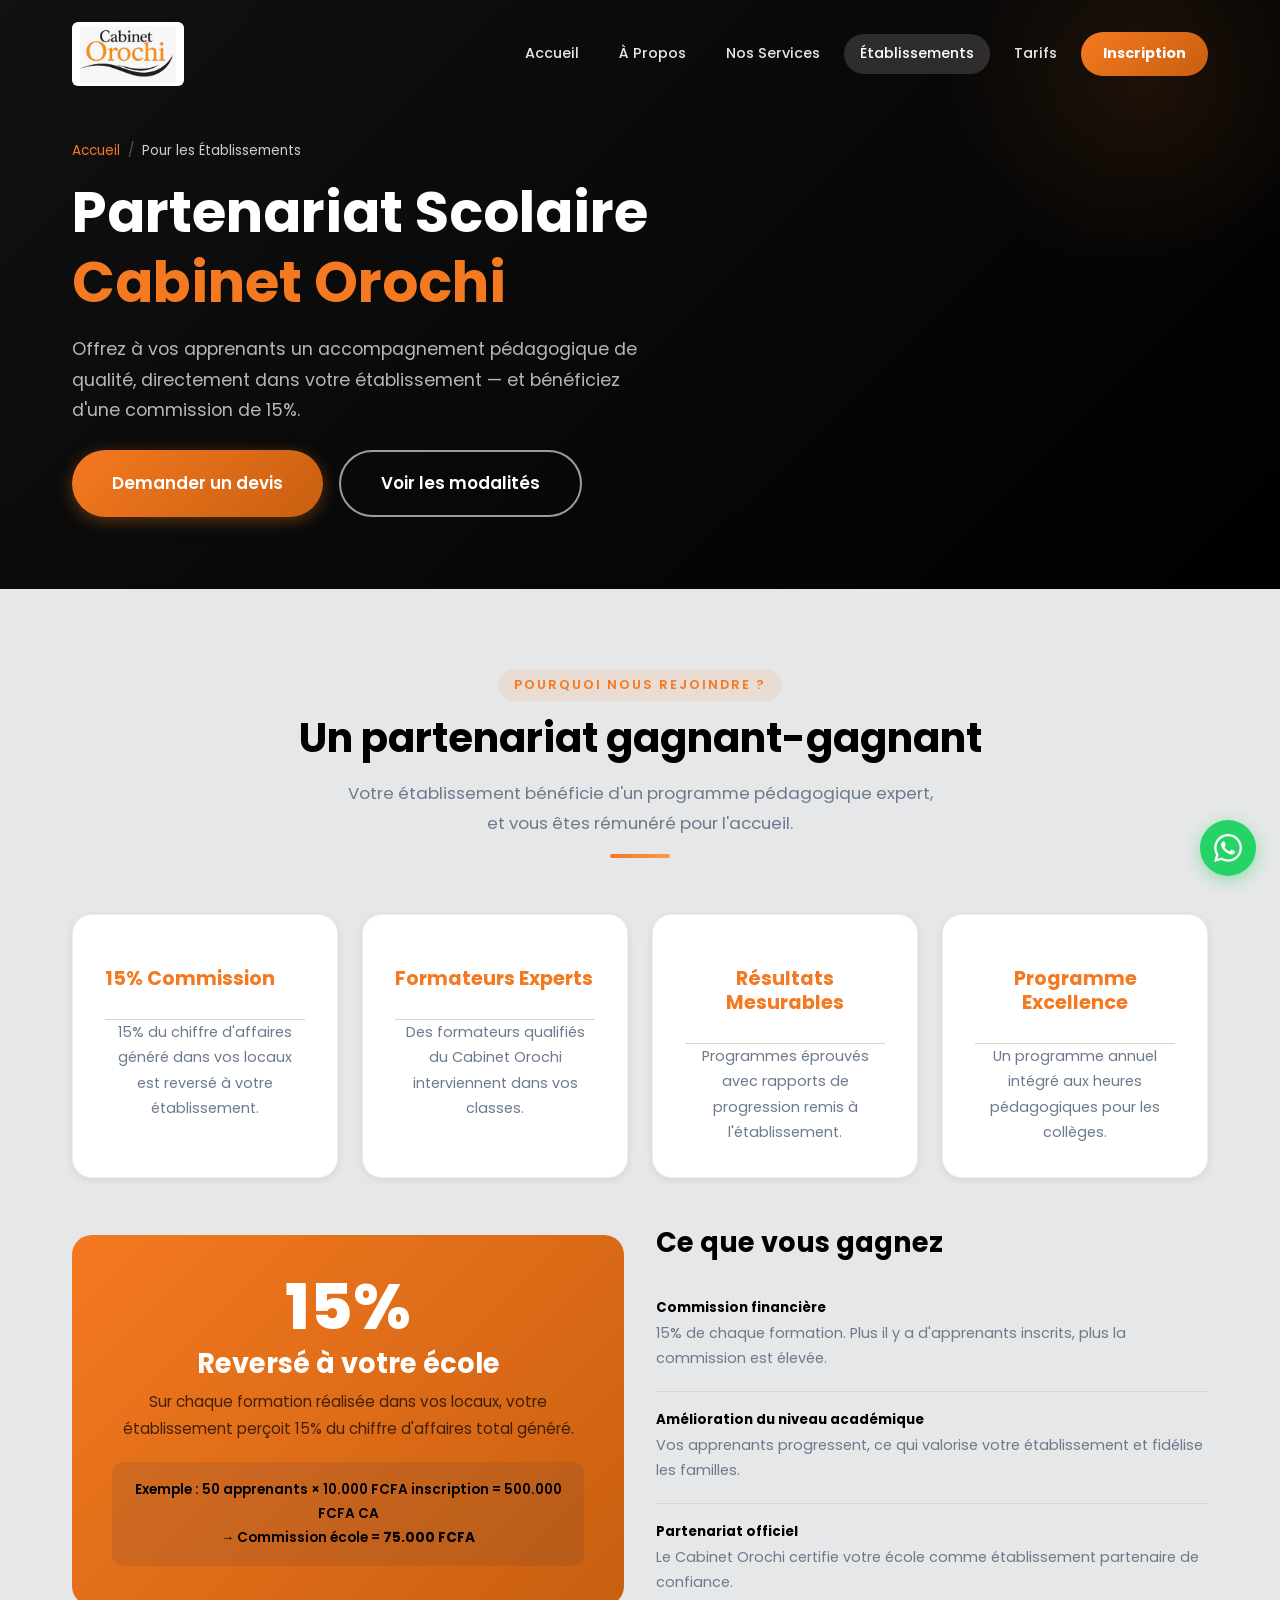
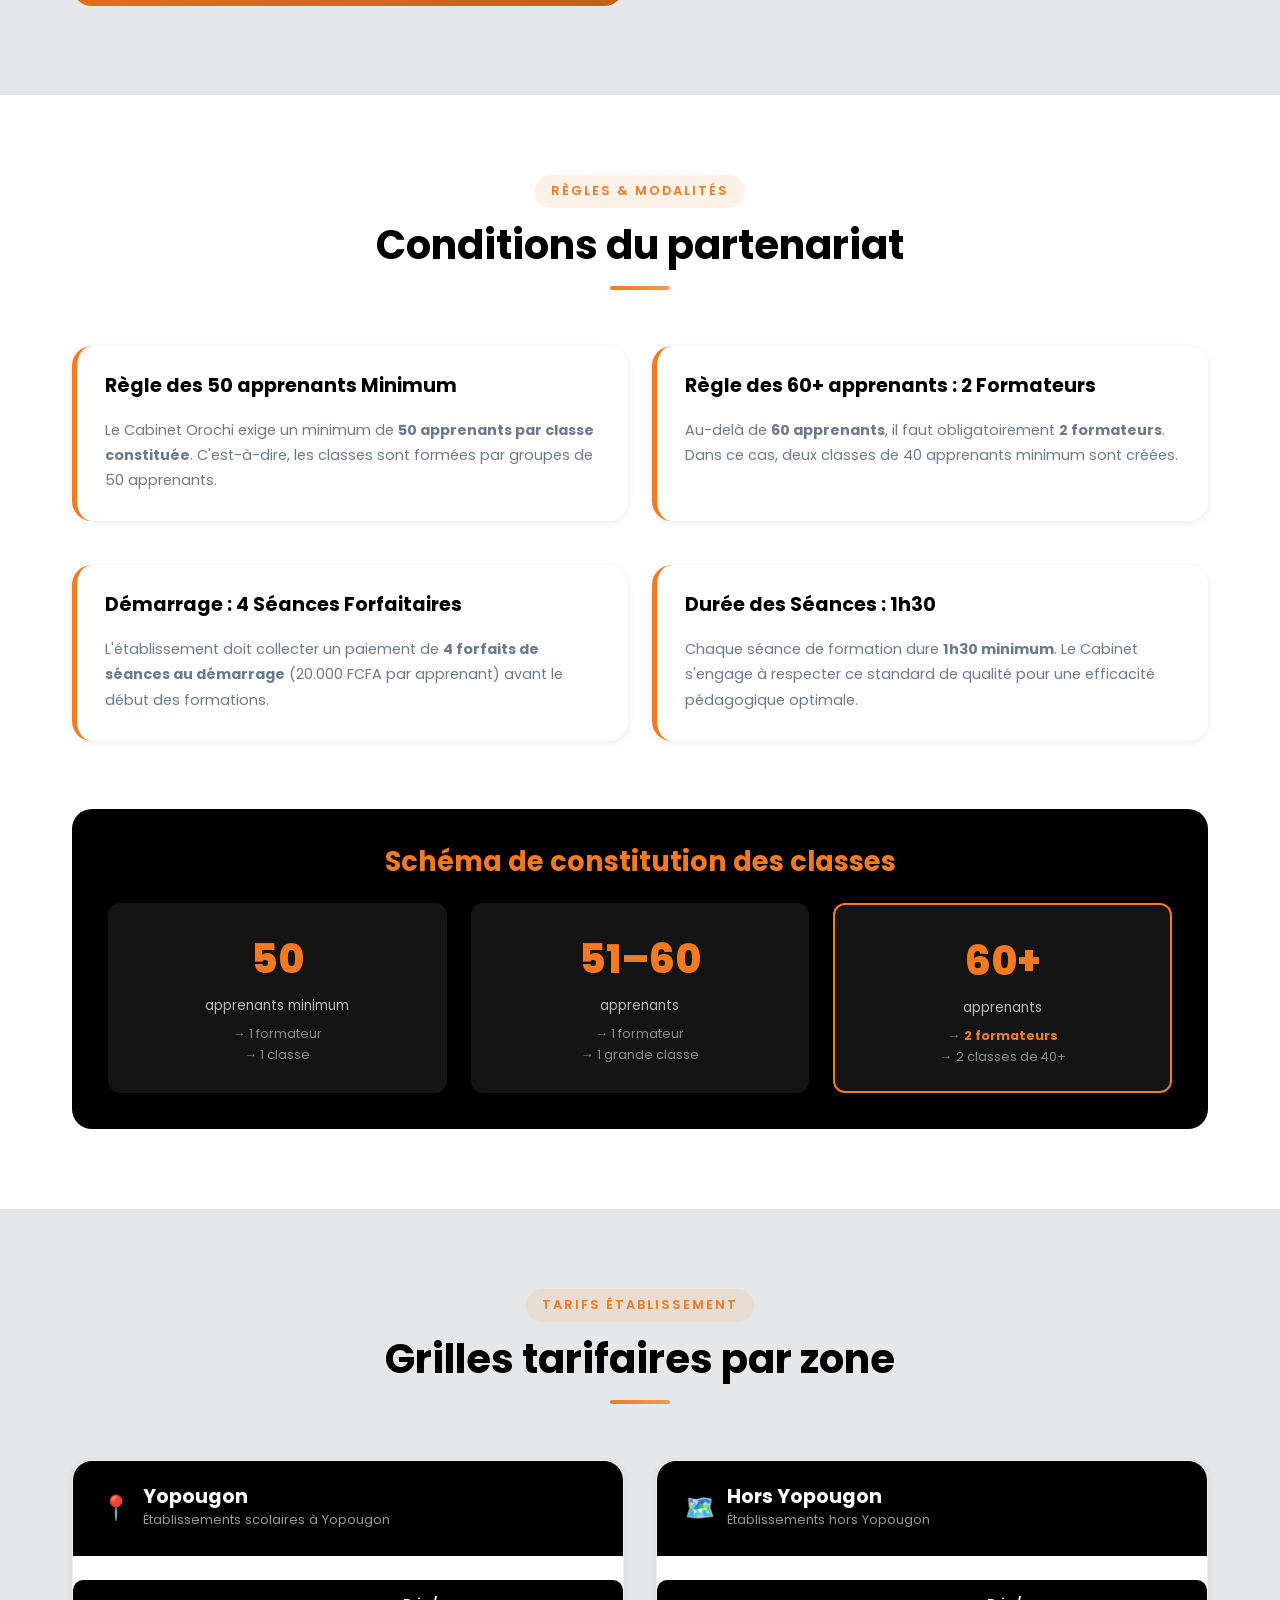
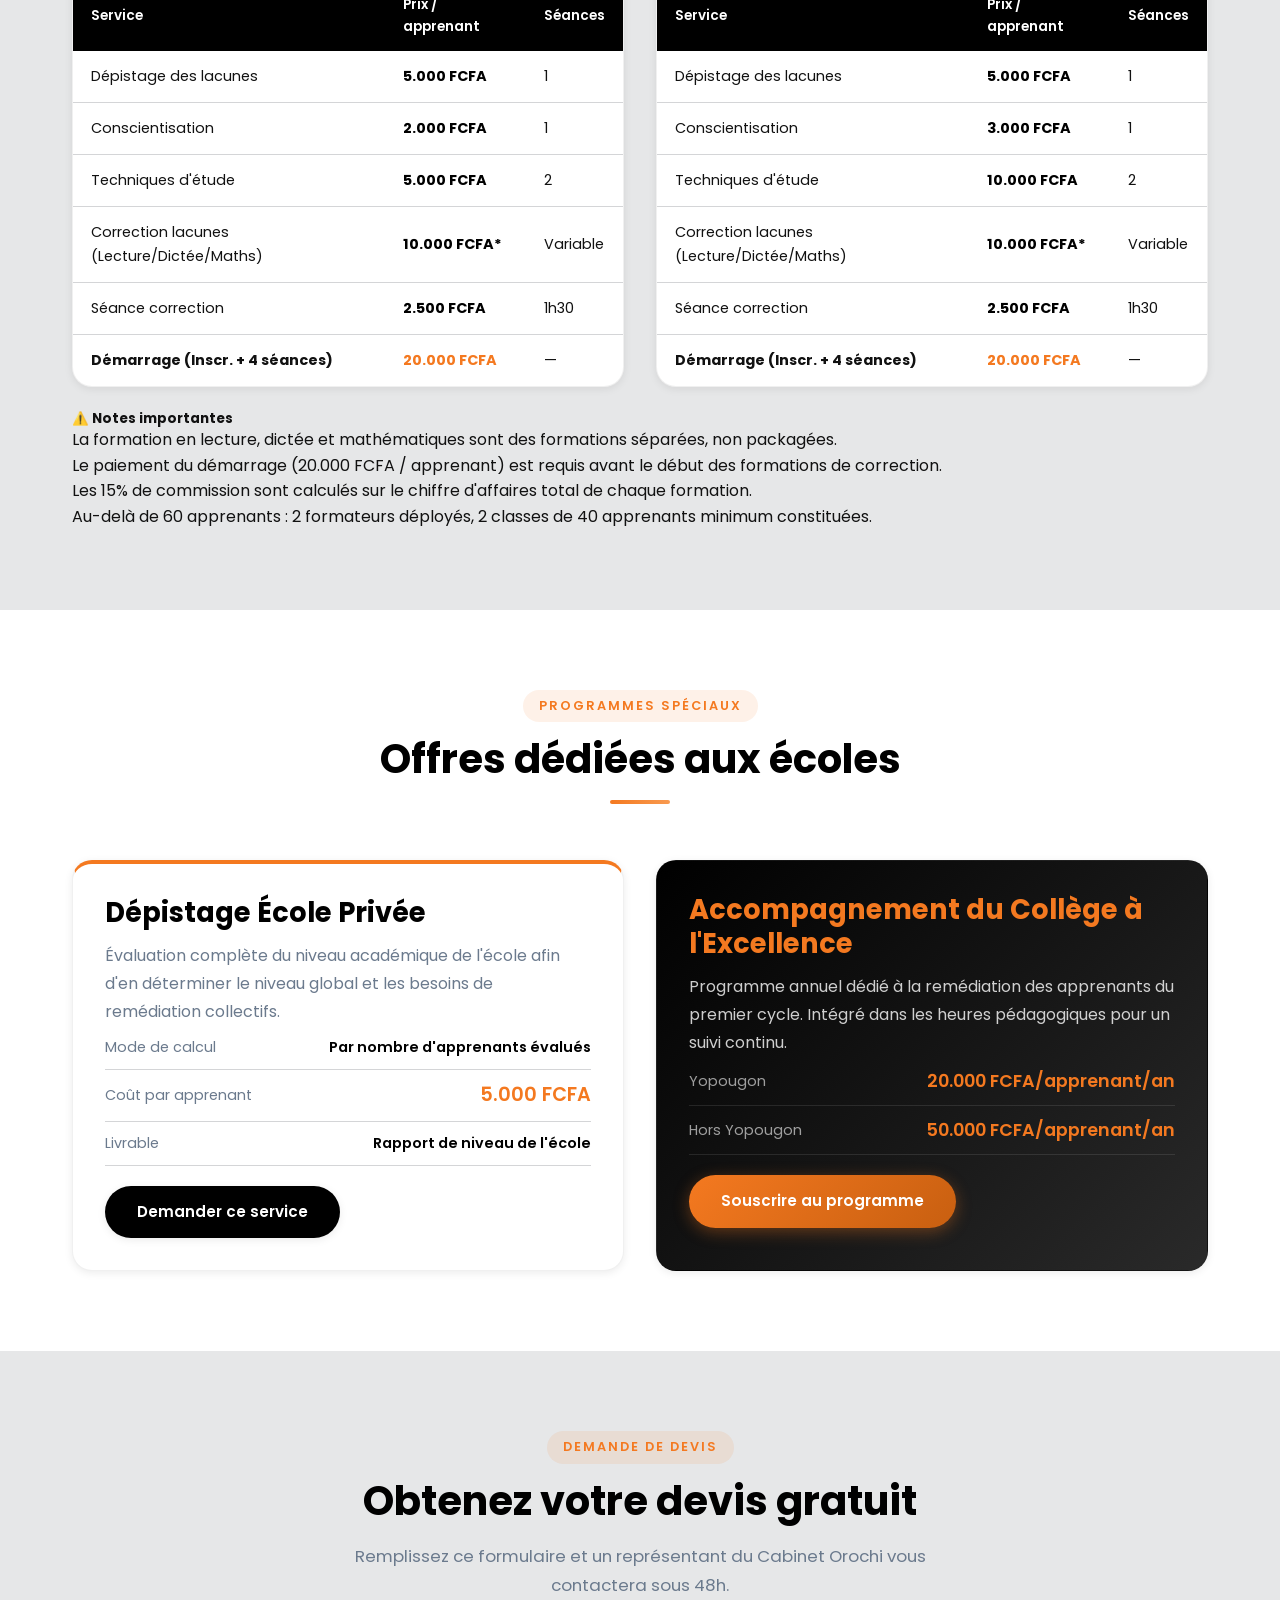
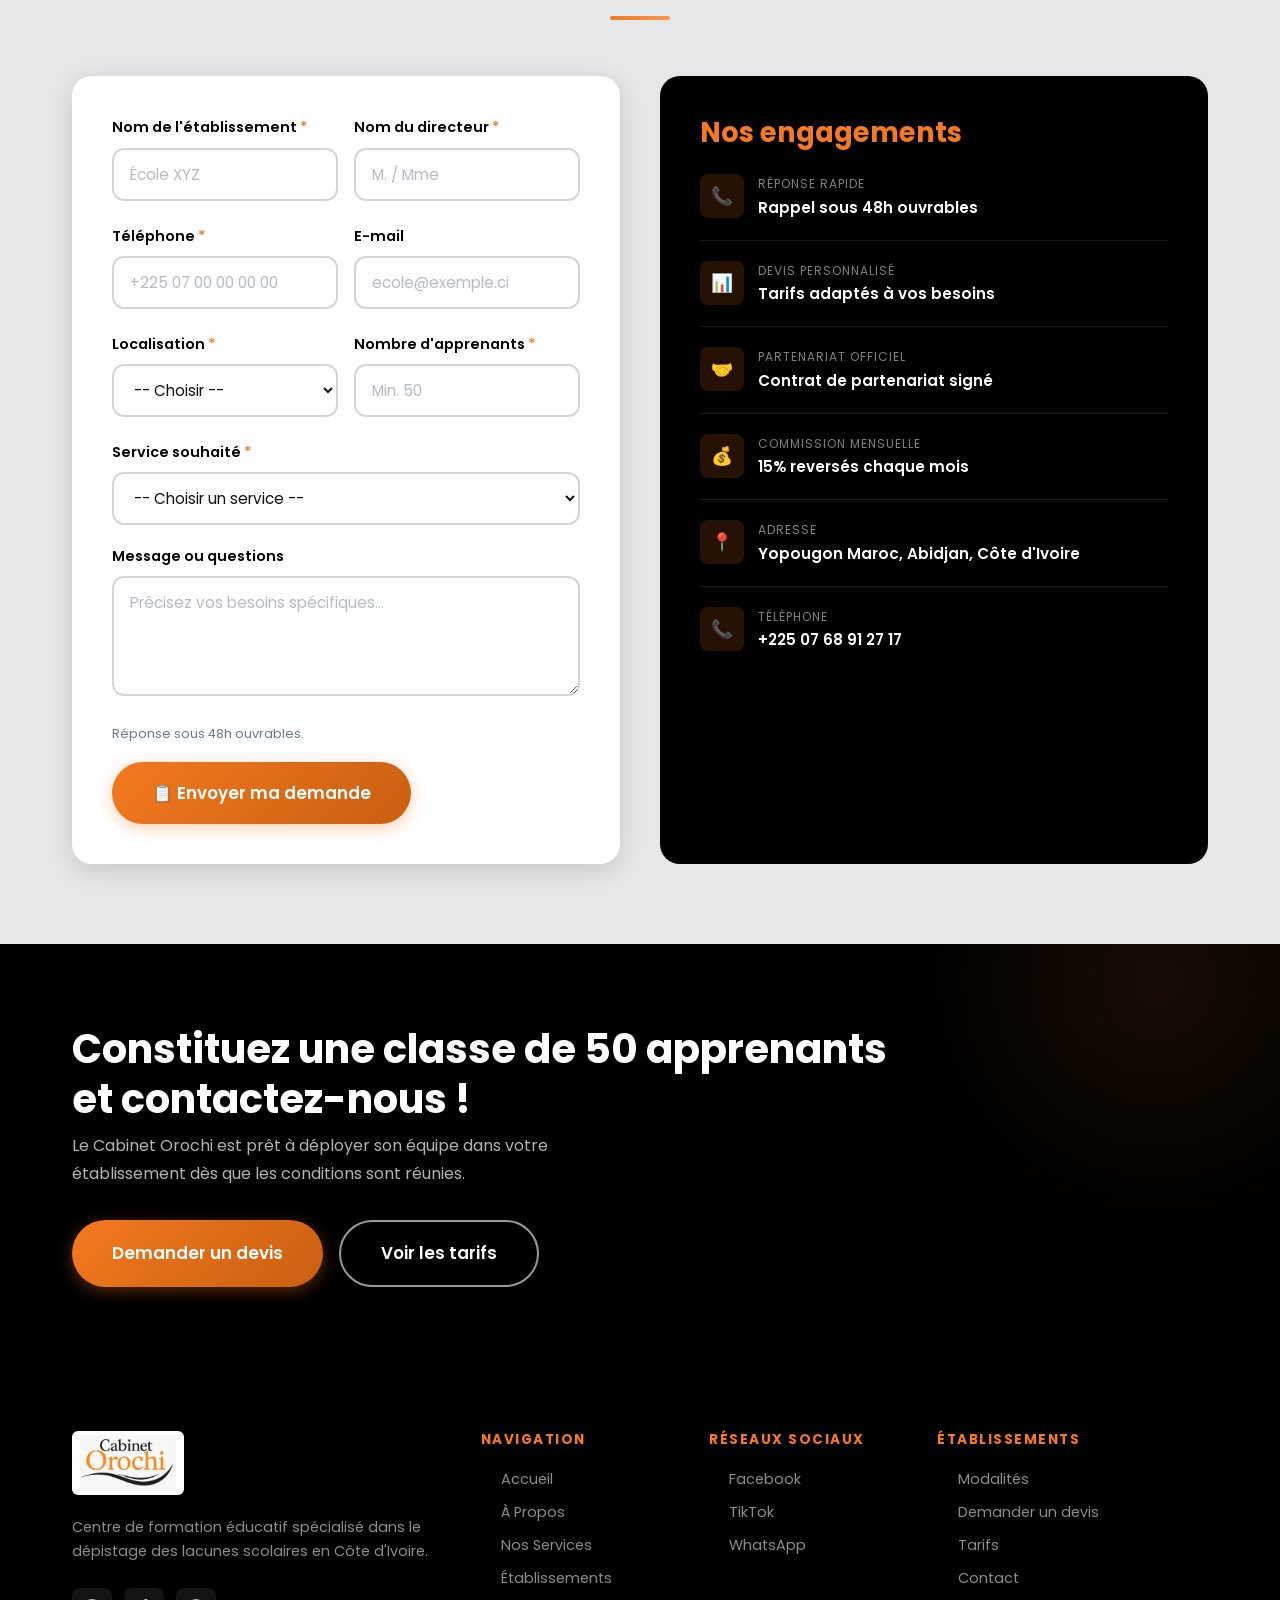
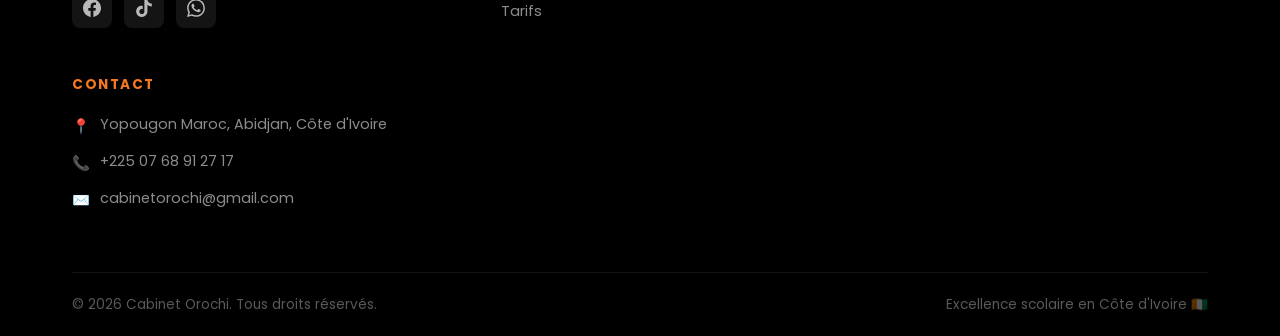
<file: for-schools.html>
<!DOCTYPE html>
<html lang="fr">
  <head>
    <meta charset="UTF-8" />
    <link rel="icon" href="assets/images/logo-new.jpg" type="image/jpeg" />
    <meta name="viewport" content="width=device-width, initial-scale=1.0" />
    <meta name="description" content="Cabinet Orochi — Partenariat avec les établissements scolaires. 15% commission, 50 apprenants minimum, programme d'excellence intégré." />
    <title>Pour les Établissements — Cabinet Orochi</title>
    <link rel="canonical" href="https://www.cabinetorochi.ci/for-schools.html" />
    <meta name="robots" content="index, follow" />
    <meta name="author" content="Cabinet Orochi" />
    <meta name="keywords" content="partenariat école, commission établissement, programme excellence scolaire, formation apprenants Abidjan, cabinet orochi écoles" />
    <meta property="og:type" content="website" />
    <meta property="og:site_name" content="Cabinet Orochi" />
    <meta property="og:title" content="Pour les Établissements — Cabinet Orochi" />
    <meta property="og:description" content="Partenariat avec les établissements scolaires : 15% de commission, 50 apprenants minimum, programme d'excellence intégré. Cabinet Orochi, Abidjan." />
    <meta property="og:url" content="https://www.cabinetorochi.ci/for-schools.html" />
    <meta property="og:locale" content="fr_CI" />
    <meta name="twitter:card" content="summary_large_image" />
    <meta name="twitter:title" content="Pour les Établissements — Cabinet Orochi" />
    <meta name="twitter:description" content="Partenariat avec les établissements scolaires : 15% de commission, 50 apprenants minimum, programme d'excellence intégré. Cabinet Orochi, Abidjan." />
    <script type="application/ld+json">{"@context":"https://schema.org","@type":"WebPage","name":"Établissements scolaires — Cabinet Orochi","url":"https://www.cabinetorochi.ci/for-schools.html","description":"Partenariat avec les établissements scolaires en Côte d'Ivoire."}</script>
    <link rel="stylesheet" href="css/style.css" />
    <link rel="stylesheet" href="css/responsive.css" />
  </head>
  <body>

    <!-- HEADER -->
    <header id="header">
      <div class="container">
        <nav class="nav-inner">
          <a href="index.html" class="logo"><img src="assets/images/logo-new.jpg" alt="Cabinet Orochi" style="height:64px;width:auto;border-radius:6px;" /></a>
          <div class="nav-links">
            <a href="index.html">Accueil</a>
            <a href="about.html">À Propos</a>
            <a href="services.html">Nos Services</a>
            <a href="for-schools.html" class="active">Établissements</a>
            <a href="pricing.html">Tarifs</a>
            <!-- <a href="activites.html">Activités</a> -->
            <!-- <a href="gallery.html">Galerie</a>
            <a href="videos.html">Vidéos</a>
            <a href="blog.html">Blog</a> -->
            <a href="contact.html" class="nav-cta btn">Inscription</a>
          </div>
          <button class="hamburger" aria-label="Menu"><span></span><span></span><span></span></button>
        </nav>
      </div>
    </header>
    <nav class="mobile-menu" role="dialog">
      <button class="mobile-menu-close">✕</button>
      <a href="index.html">Accueil</a><a href="about.html">À Propos</a><a href="services.html">Nos Services</a>
      <a href="for-schools.html">Établissements</a><a href="pricing.html">Tarifs</a><a href="blog.html">Blog</a>
      <a href="contact.html" style="color:var(--gold);font-weight:700;">Inscription</a>
    </nav>

    <!-- PAGE HEADER -->
    <section class="page-header school-hero-bg">
      <div class="container page-header-inner">
        <div class="breadcrumb"><a href="index.html">Accueil</a><span>/</span><span style="color:rgba(255,255,255,0.8);">Pour les Établissements</span></div>
        <h1>Partenariat Scolaire<br><span class="text-gold">Cabinet Orochi</span></h1>
        <p>Offrez à vos apprenants un accompagnement pédagogique de qualité, directement dans votre établissement — et bénéficiez d'une commission de 15%.</p>
        <div style="display:flex;gap:16px;flex-wrap:wrap;margin-top:24px;">
          <a href="#devis-form" class="btn btn-primary btn-lg">Demander un devis</a>
          <a href="#modalites" class="btn btn-outline-white btn-lg">Voir les modalités</a>
        </div>
      </div>
    </section>

    <!-- KEY BENEFITS -->
    <section class="section bg-off-white">
      <div class="container">
        <div class="section-header fade-in">
          <span class="eyebrow">Pourquoi nous rejoindre ?</span>
          <h2>Un partenariat gagnant-gagnant</h2>
          <p>Votre établissement bénéficie d'un programme pédagogique expert, et vous êtes rémunéré pour l'accueil.</p>
          <div class="divider"></div>
        </div>

        <div class="grid-4" style="margin-bottom:48px;">
          <div class="card text-center fade-in fade-in-delay-1">
            <!-- <div class="icon-box icon-box-gold" style="margin:0 auto 16px;font-size:2rem;width:72px;height:72px;">💰</div> -->
            <div class="value-item">
            <h4 style="color:var(--gold);margin-bottom:8px;">15% Commission</h4></div>
            <p style="font-size:0.9rem;">15% du chiffre d'affaires généré dans vos locaux est reversé à votre établissement.</p>
          </div>
          <div class="card text-center fade-in fade-in-delay-2">
            <!-- <div class="icon-box icon-box-gold" style="margin:0 auto 16px;font-size:2rem;width:72px;height:72px;">👨‍🏫</div> -->
            <div class="value-item">
            <h4 style="color:var(--gold);margin-bottom:8px;">Formateurs Experts</h4></div>
            <p style="font-size:0.9rem;">Des formateurs qualifiés du Cabinet Orochi interviennent dans vos classes.</p>
          </div>
          <div class="card text-center fade-in fade-in-delay-3">
            <!-- <div class="icon-box icon-box-gold" style="margin:0 auto 16px;font-size:2rem;width:72px;height:72px;">📈</div> -->
            <div class="value-item">
            <h4 style="color:var(--gold);margin-bottom:8px;">Résultats Mesurables</h4></div>
            <p style="font-size:0.9rem;">Programmes éprouvés avec rapports de progression remis à l'établissement.</p>
          </div>
          <div class="card text-center fade-in" style="transition-delay:0.4s">
            <!-- <div class="icon-box icon-box-gold" style="margin:0 auto 16px;font-size:2rem;width:72px;height:72px;">🏆</div> -->
            <div class="value-item">
            <h4 style="color:var(--gold);margin-bottom:8px;">Programme Excellence</h4></div>
            <p style="font-size:0.9rem;">Un programme annuel intégré aux heures pédagogiques pour les collèges.</p>
          </div>
        </div>

        <div style="display:grid;grid-template-columns:1fr 1fr;gap:32px;align-items:center;" class="fade-in">
          <div class="commission-banner">
            <div class="pct">15%</div>
            <h3>Reversé à votre école</h3>
            <p>Sur chaque formation réalisée dans vos locaux, votre établissement perçoit 15% du chiffre d'affaires total généré.</p>
            <div style="background:rgba(11,47,92,0.1);border-radius:var(--radius);padding:16px;margin-top:20px;">
              <p style="font-size:0.85rem;color:var(--primary-dark);font-weight:600;margin:0;">Exemple : 50 apprenants × 10.000 FCFA inscription = 500.000 FCFA CA<br>→ Commission école = <strong>75.000 FCFA</strong></p>
            </div>
          </div>
          <div>
            <h3 style="color:var(--primary);margin-bottom:20px;">Ce que vous gagnez</h3>
            <div class="value-item">
              <!-- <div class="value-icon">✅</div> -->
              <div><h5>Commission financière</h5><p>15% de chaque formation. Plus il y a d'apprenants inscrits, plus la commission est élevée.</p></div>
            </div>
            <div class="value-item">
              <!-- <div class="value-icon">🎓</div> -->
              <div><h5>Amélioration du niveau académique</h5><p>Vos apprenants progressent, ce qui valorise votre établissement et fidélise les familles.</p></div>
            </div>
            <div class="value-item">
              <!-- <div class="value-icon">🤝</div> -->
              <div><h5>Partenariat officiel</h5><p>Le Cabinet Orochi certifie votre école comme établissement partenaire de confiance.</p></div>
            </div>
          </div>
        </div>
      </div>
    </section>

    <!-- RULES & MODALITIES -->
    <section class="section" id="modalites">
      <div class="container">
        <div class="section-header fade-in">
          <span class="eyebrow">Règles & Modalités</span>
          <h2>Conditions du partenariat</h2>
          <div class="divider"></div>
        </div>

        <div class="grid-2" style="gap:24px;margin-bottom:48px;">
          <div class="rule-card fade-in fade-in-delay-1">
            <!-- <div class="rule-icon">👥</div> -->
            <h4>Règle des 50 apprenants Minimum</h4>
            <p style="margin-top: 20px">Le Cabinet Orochi exige un minimum de <strong>50 apprenants par classe constituée</strong>. C'est-à-dire, les classes sont formées par groupes de 50 apprenants.</p>
          </div>
          <div class="rule-card fade-in fade-in-delay-2">
            <!-- <div class="rule-icon">👨‍👨‍👦‍👦</div> -->
            <h4>Règle des 60+ apprenants : 2 Formateurs</h4>
            <p style="margin-top: 20px">Au-delà de <strong>60 apprenants</strong>, il faut obligatoirement <strong>2 formateurs</strong>. Dans ce cas, deux classes de 40 apprenants minimum sont créées.</p>
          </div>
          <div class="rule-card fade-in fade-in-delay-3">
            <!-- <div class="rule-icon">💰</div> -->
            <h4>Démarrage : 4 Séances Forfaitaires</h4>
            <p style="margin-top: 20px">L'établissement doit collecter un paiement de <strong>4 forfaits de séances au démarrage</strong> (20.000 FCFA par apprenant) avant le début des formations.</p>
          </div>
          <div class="rule-card fade-in" style="transition-delay:0.4s">
            <!-- <div class="rule-icon">⏱️</div> -->
            <h4>Durée des Séances : 1h30</h4>
            <p style="margin-top: 20px">Chaque séance de formation dure <strong>1h30 minimum</strong>. Le Cabinet s'engage à respecter ce standard de qualité pour une efficacité pédagogique optimale.</p>
          </div>
        </div>

        <!-- Schéma classes -->
        <div class="fade-in" style="background:var(--primary);border-radius:var(--radius-lg);padding:36px;color:var(--white);">
          <h3 style="color:var(--gold);margin-bottom:24px;text-align:center;">Schéma de constitution des classes</h3>
          <div style="display:grid;grid-template-columns:1fr 1fr 1fr;gap:24px;text-align:center;">
            <div style="background:rgba(255,255,255,0.08);border-radius:var(--radius);padding:24px;">
              <div style="font-size:2.5rem;font-weight:800;color:var(--gold);">50</div>
              <div style="font-size:0.85rem;color:rgba(255,255,255,0.7);margin-top:4px;">apprenants minimum</div>
              <div style="font-size:0.8rem;color:rgba(255,255,255,0.5);margin-top:8px;">→ 1 formateur<br>→ 1 classe</div>
            </div>
            <div style="background:rgba(255,255,255,0.08);border-radius:var(--radius);padding:24px;">
              <div style="font-size:2.5rem;font-weight:800;color:var(--gold);">51–60</div>
              <div style="font-size:0.85rem;color:rgba(255,255,255,0.7);margin-top:4px;">apprenants</div>
              <div style="font-size:0.8rem;color:rgba(255,255,255,0.5);margin-top:8px;">→ 1 formateur<br>→ 1 grande classe</div>
            </div>
            <div style="background:rgba(255,255,255,0.08);border-radius:var(--radius);padding:24px;border:2px solid var(--gold);">
              <div style="font-size:2.5rem;font-weight:800;color:var(--gold);">60+</div>
              <div style="font-size:0.85rem;color:rgba(255,255,255,0.7);margin-top:4px;">apprenants</div>
              <div style="font-size:0.8rem;color:rgba(255,255,255,0.5);margin-top:8px;">→ <strong style="color:var(--gold);">2 formateurs</strong><br>→ 2 classes de 40+</div>
            </div>
          </div>
        </div>
      </div>
    </section>

    <!-- PRICING TABLES -->
    <section class="section bg-off-white">
      <div class="container">
        <div class="section-header fade-in">
          <span class="eyebrow">Tarifs Établissement</span>
          <h2>Grilles tarifaires par zone</h2>
          <div class="divider"></div>
        </div>

        <div class="grid-2" style="gap:32px;">
          <!-- Yopougon -->
          <div class="fade-in fade-in-delay-1">
            <div class="card" style="padding:0;overflow:hidden;">
              <div style="background:var(--primary);padding:24px 28px;display:flex;align-items:center;gap:12px;">
                <span style="font-size:1.5rem;">📍</span>
                <div>
                  <h4 style="color:var(--white);margin:0;">Yopougon</h4>
                  <p style="color:rgba(255,255,255,0.6);font-size:0.82rem;margin:0;">Établissements scolaires à Yopougon</p>
                </div>
              </div>
              <div class="school-pricing-table-wrap">
                <table class="school-pricing-table" style="width:100%;">
                  <thead>
                    <tr>
                      <th>Service</th>
                      <th>Prix / apprenant</th>
                      <th>Séances</th>
                    </tr>
                  </thead>
                  <tbody>
                    <tr><td>Dépistage des lacunes</td><td class="price">5.000 FCFA</td><td>1</td></tr>
                    <tr><td>Conscientisation</td><td class="price">2.000 FCFA</td><td>1</td></tr>
                    <tr><td>Techniques d'étude</td><td class="price">5.000 FCFA</td><td>2</td></tr>
                    <tr><td>Correction lacunes (Lecture/Dictée/Maths)</td><td class="price">10.000 FCFA*</td><td>Variable</td></tr>
                    <tr><td>Séance correction</td><td class="price">2.500 FCFA</td><td>1h30</td></tr>
                    <tr><td><strong>Démarrage (Inscr. + 4 séances)</strong></td><td class="price" style="color:var(--gold);"><strong>20.000 FCFA</strong></td><td>—</td></tr>
                  </tbody>
                </table>
              </div>
            </div>
          </div>

          <!-- Hors Yopougon -->
          <div class="fade-in fade-in-delay-2">
            <div class="card" style="padding:0;overflow:hidden;">
              <div style="background:var(--primary-dark);padding:24px 28px;display:flex;align-items:center;gap:12px;">
                <span style="font-size:1.5rem;">🗺️</span>
                <div>
                  <h4 style="color:var(--white);margin:0;">Hors Yopougon</h4>
                  <p style="color:rgba(255,255,255,0.6);font-size:0.82rem;margin:0;">Établissements hors Yopougon</p>
                </div>
              </div>
              <div class="school-pricing-table-wrap">
                <table class="school-pricing-table" style="width:100%;">
                  <thead>
                    <tr>
                      <th>Service</th>
                      <th>Prix / apprenant</th>
                      <th>Séances</th>
                    </tr>
                  </thead>
                  <tbody>
                    <tr><td>Dépistage des lacunes</td><td class="price">5.000 FCFA</td><td>1</td></tr>
                    <tr><td>Conscientisation</td><td class="price">3.000 FCFA</td><td>1</td></tr>
                    <tr><td>Techniques d'étude</td><td class="price">10.000 FCFA</td><td>2</td></tr>
                    <tr><td>Correction lacunes (Lecture/Dictée/Maths)</td><td class="price">10.000 FCFA*</td><td>Variable</td></tr>
                    <tr><td>Séance correction</td><td class="price">2.500 FCFA</td><td>1h30</td></tr>
                    <tr><td><strong>Démarrage (Inscr. + 4 séances)</strong></td><td class="price" style="color:var(--gold);"><strong>20.000 FCFA</strong></td><td>—</td></tr>
                  </tbody>
                </table>
              </div>
            </div>
          </div>
        </div>

        <div class="pricing-notes fade-in" style="margin-top:24px;">
          <h5>⚠️ Notes importantes</h5>
          <ul>
            <li>La formation en lecture, dictée et mathématiques sont des formations séparées, non packagées.</li>
            <li>Le paiement du démarrage (20.000 FCFA / apprenant) est requis avant le début des formations de correction.</li>
            <li>Les 15% de commission sont calculés sur le chiffre d'affaires total de chaque formation.</li>
            <li>Au-delà de 60 apprenants : 2 formateurs déployés, 2 classes de 40 apprenants minimum constituées.</li>
          </ul>
        </div>
      </div>
    </section>

    <!-- SPECIAL PROGRAMS -->
    <section class="section">
      <div class="container">
        <div class="section-header fade-in">
          <span class="eyebrow">Programmes Spéciaux</span>
          <h2>Offres dédiées aux écoles</h2>
          <div class="divider"></div>
        </div>

        <div class="grid-2" style="gap:32px;">
          <!-- Dépistage école privée -->
          <div class="card card-gold fade-in fade-in-delay-1">
            <!-- <div class="icon-box icon-box-gold icon-box-lg">🔎</div> -->
            <h3 style="color:var(--primary);margin-bottom:12px;">Dépistage École Privée</h3>
            <p>Évaluation complète du niveau académique de l'école afin d'en déterminer le niveau global et les besoins de remédiation collectifs.</p>
            <div class="info-row"><span class="label">Mode de calcul</span><span class="value">Par nombre d'apprenants évalués</span></div>
            <div class="info-row"><span class="label">Coût par apprenant</span><span class="value" style="font-size:1.2rem;color:var(--gold);">5.000 FCFA</span></div>
            <div class="info-row"><span class="label">Livrable</span><span class="value">Rapport de niveau de l'école</span></div>
            <a href="#devis-form" class="btn btn-secondary" style="margin-top:20px;">Demander ce service</a>
          </div>

          <!-- Programme Excellence -->
          <div class="card fade-in fade-in-delay-2" style="background:linear-gradient(135deg,var(--primary),var(--primary-light));color:var(--white);">
            <!-- <div class="icon-box" style="background:rgba(201,168,76,0.2);color:var(--gold);width:72px;height:72px;font-size:2rem;">🏆</div> -->
            <h3 style="color:var(--gold);margin-bottom:12px;">Accompagnement du Collège à l'Excellence</h3>
            <p style="color:rgba(255,255,255,0.8);">Programme annuel dédié à la remédiation des apprenants du premier cycle. Intégré dans les heures pédagogiques pour un suivi continu.</p>
            <div class="info-row" style="border-color:rgba(255,255,255,0.1);"><span class="label" style="color:rgba(255,255,255,0.6);">Yopougon</span><span class="value" style="color:var(--gold);font-size:1.1rem;">20.000 FCFA/apprenant/an</span></div>
            <div class="info-row" style="border-color:rgba(255,255,255,0.1);"><span class="label" style="color:rgba(255,255,255,0.6);">Hors Yopougon</span><span class="value" style="color:var(--gold);font-size:1.1rem;">50.000 FCFA/apprenant/an</span></div>
            <a href="#devis-form" class="btn btn-primary" style="margin-top:20px;">Souscrire au programme</a>
          </div>
        </div>
      </div>
    </section>

    <!-- DEVIS FORM -->
    <section class="section bg-off-white" id="devis-form">
      <div class="container">
        <div class="section-header fade-in">
          <span class="eyebrow">Demande de Devis</span>
          <h2>Obtenez votre devis gratuit</h2>
          <p>Remplissez ce formulaire et un représentant du Cabinet Orochi vous contactera sous 48h.</p>
          <div class="divider"></div>
        </div>

        <div class="grid-2" style="gap:40px;align-items:start;">
          <div class="contact-form fade-in fade-in-delay-1">
            <div class="alert" role="alert"></div>
            <form action="https://formspree.io/f/xaqanjoa"
                method="POST" id="school-form">
              <div class="form-row">
                <div class="form-group">
                  <label for="school-name">Nom de l'établissement <span class="req">*</span></label>
                  <input type="text" id="school-name" name="Nom de l'établissement" class="form-control" placeholder="École XYZ" required />
                </div>
                <div class="form-group">
                  <label for="school-director">Nom du directeur <span class="req">*</span></label>
                  <input type="text" id="school-director" name="Nom du directeur" class="form-control" placeholder="M. / Mme" required />
                </div>
              </div>
              <div class="form-row">
                <div class="form-group">
                  <label for="school-phone">Téléphone <span class="req">*</span></label>
                  <input type="tel" id="school-phone" name="Téléphone" class="form-control" placeholder="+225 07 00 00 00 00" required />
                </div>
                <div class="form-group">
                  <label for="school-email">E-mail</label>
                  <input type="email" id="school-email" name="Email" class="form-control" placeholder="ecole@exemple.ci" />
                </div>
              </div>
              <div class="form-row">
                <div class="form-group">
                  <label for="school-location">Localisation <span class="req">*</span></label>
                  <select id="school-location" name="Localisation" class="form-control" required>
                    <option value="">-- Choisir --</option>
                    <option value="cabinet">Cabinet</option>
                    <option value="Yopougon">Yopougon</option>
                    <option value="hors yopougon">Hors Yopougon</option>
                  </select>
                </div>
                <div class="form-group">
                  <label for="school-students">Nombre d'apprenants <span class="req">*</span></label>
                  <input type="number" id="school-students" name="Nombre d'apprenants" class="form-control" placeholder="Min. 50" min="1" required />
                  <span id="students-error" style="display:block;font-size:0.78rem;color:#dc3545;margin-top:4px;"></span>
                </div>
              </div>
              <div class="form-group">
                <label for="school-service">Service souhaité <span class="req">*</span></label>
                <select id="school-service" name="Service souhaité" class="form-control" required>
                  <option value="">-- Choisir un service --</option>
                  <option value="depistage">Dépistage des lacunes</option>
                  <option value="conference">Conscientisation (conférence)</option>
                  <option value="techniques">Techniques d'étude & Emploi du temps</option>
                  <option value="remediation">Correction des lacunes (Lecture/Dictée/Maths)</option>
                  <option value="depistage_ecole">Dépistage école privée</option>
                  <option value="excellence">Accompagnement du collège à l'excellence</option>
                </select>
              </div>

              <!-- Dynamic summary -->
              <div id="school-summary" style="display:none;background:var(--light-gray);border-radius:var(--radius);padding:20px;margin:16px 0;">
                <!-- Populated by school-form.js -->
              </div>
              <div id="formateurs-note" style="display:none;background:rgba(255,193,7,0.12);border:1px solid rgba(255,193,7,0.4);border-radius:var(--radius);padding:14px;font-size:0.88rem;color:#856404;margin-bottom:16px;"></div>

              <div class="form-group">
                <label for="school-message">Message ou questions</label>
                <textarea id="school-message" name="message" class="form-control" rows="3" placeholder="Précisez vos besoins spécifiques…"></textarea>
              </div>
              <div class="form-submit-row">
                <p class="form-note">Réponse sous 48h ouvrables.</p>
                <button type="submit" class="btn btn-primary btn-lg">📋 Envoyer ma demande</button>
              </div>
            </form>
          </div>

          <div class="contact-info-card fade-in fade-in-delay-2">
            <h3>Nos engagements</h3>
            <div class="contact-item">
              <div class="c-icon">📞</div>
              <div>
                <div class="c-label">Réponse rapide</div>
                <div class="c-value">Rappel sous 48h ouvrables</div>
              </div>
            </div>
            <div class="contact-item">
              <div class="c-icon">📊</div>
              <div>
                <div class="c-label">Devis personnalisé</div>
                <div class="c-value">Tarifs adaptés à vos besoins</div>
              </div>
            </div>
            <div class="contact-item">
              <div class="c-icon">🤝</div>
              <div>
                <div class="c-label">Partenariat officiel</div>
                <div class="c-value">Contrat de partenariat signé</div>
              </div>
            </div>
            <div class="contact-item">
              <div class="c-icon">💰</div>
              <div>
                <div class="c-label">Commission mensuelle</div>
                <div class="c-value">15% reversés chaque mois</div>
              </div>
            </div>
            <div class="contact-item">
              <div class="c-icon">📍</div>
              <div>
                <div class="c-label">Adresse</div>
                <div class="c-value"><a href="https://goo.gl/maps/KKKTiZQKaQiwZo1o8" target="_blank" rel="noopener" style="color:inherit;">Yopougon Maroc, Abidjan, Côte d'Ivoire</a></div>
              </div>
            </div>
            <div class="contact-item">
              <div class="c-icon">📞</div>
              <div>
                <div class="c-label">Téléphone</div>
                <div class="c-value">+225 07 68 91 27 17</div>
              </div>
            </div>
          </div>
        </div>
      </div>
    </section>

    <!-- CTA -->
    <section class="cta-band">
      <div class="container">
        <div class="cta-band-inner">
          <div class="fade-in">
            <h2>Constituez une classe de 50 apprenants<br>et contactez-nous !</h2>
            <p>Le Cabinet Orochi est prêt à déployer son équipe dans votre établissement dès que les conditions sont réunies.</p>
          </div>
          <div class="cta-band-btns fade-in fade-in-delay-2">
            <a href="#devis-form" class="btn btn-primary btn-lg">Demander un devis</a>
            <a href="pricing.html" class="btn btn-outline-white btn-lg">Voir les tarifs</a>
          </div>
        </div>
      </div>
    </section>

    <!-- FOOTER -->
    <footer id="footer">
      <div class="container">
        <div class="footer-grid">
          <div><a href="index.html" class="logo"><img src="assets/images/logo-new.jpg" alt="Cabinet Orochi" style="height:64px;width:auto;border-radius:6px;" /></a><p class="footer-desc">Centre de formation éducatif spécialisé dans le dépistage des lacunes scolaires en Côte d'Ivoire.</p>            <div class="footer-social">
              <a href="https://www.facebook.com/share/1FKTWK6uzf/" target="_blank" rel="noopener" class="social-btn" aria-label="Facebook" title="Facebook"><svg width="18" height="18" viewBox="0 0 24 24" fill="currentColor"><path d="M24 12.073c0-6.627-5.373-12-12-12s-12 5.373-12 12c0 5.99 4.388 10.954 10.125 11.854v-8.385H7.078v-3.47h3.047V9.43c0-3.007 1.792-4.669 4.533-4.669 1.312 0 2.686.235 2.686.235v2.953H15.83c-1.491 0-1.956.925-1.956 1.874v2.25h3.328l-.532 3.47h-2.796v8.385C19.612 23.027 24 18.062 24 12.073z"/></svg></a>
              <a href="https://www.tiktok.com/@cabinetorochi" target="_blank" rel="noopener" class="social-btn" aria-label="TikTok" title="TikTok"><svg width="18" height="18" viewBox="0 0 24 24" fill="currentColor"><path d="M12.525.02c1.31-.02 2.61-.01 3.91-.02.08 1.53.63 3.09 1.75 4.17 1.12 1.11 2.7 1.62 4.24 1.79v4.03c-1.44-.05-2.89-.35-4.2-.97-.57-.26-1.1-.59-1.62-.93-.01 2.92.01 5.84-.02 8.75-.08 1.4-.54 2.79-1.35 3.94-1.31 1.92-3.58 3.17-5.91 3.21-1.43.08-2.86-.31-4.08-1.03-2.02-1.19-3.44-3.37-3.65-5.71-.02-.5-.03-1-.01-1.49.18-1.9 1.12-3.72 2.58-4.96 1.66-1.44 3.98-2.13 6.15-1.72.02 1.48-.04 2.96-.04 4.44-.99-.32-2.15-.23-3.02.37-.63.41-1.11 1.04-1.36 1.75-.21.51-.15 1.07-.14 1.61.24 1.64 1.82 3.02 3.5 2.87 1.12-.01 2.19-.66 2.77-1.61.19-.33.4-.67.41-1.06.1-1.79.06-3.57.07-5.36.01-4.03-.01-8.05.02-12.07z"/></svg></a>
              
              <a href="https://wa.me/2250768912717" target="_blank" rel="noopener" class="social-btn" aria-label="WhatsApp" title="WhatsApp"><svg width="18" height="18" viewBox="0 0 24 24" fill="currentColor"><path d="M17.472 14.382c-.297-.149-1.758-.867-2.03-.967-.273-.099-.471-.148-.67.15-.197.297-.767.966-.94 1.164-.173.199-.347.223-.644.075-.297-.15-1.255-.463-2.39-1.475-.883-.788-1.48-1.761-1.653-2.059-.173-.297-.018-.458.13-.606.134-.133.298-.347.446-.52.149-.174.198-.298.298-.497.099-.198.05-.371-.025-.52-.075-.149-.669-1.612-.916-2.207-.242-.579-.487-.5-.669-.51-.173-.008-.371-.01-.57-.01-.198 0-.52.074-.792.372-.272.297-1.04 1.016-1.04 2.479 0 1.462 1.065 2.875 1.213 3.074.149.198 2.096 3.2 5.077 4.487.709.306 1.262.489 1.694.625.712.227 1.36.195 1.871.118.571-.085 1.758-.719 2.006-1.413.248-.694.248-1.289.173-1.413-.074-.124-.272-.198-.57-.347m-5.421 7.403h-.004a9.87 9.87 0 01-5.031-1.378l-.361-.214-3.741.982.998-3.648-.235-.374a9.86 9.86 0 01-1.51-5.26c.001-5.45 4.436-9.884 9.888-9.884 2.64 0 5.122 1.03 6.988 2.898a9.825 9.825 0 012.893 6.994c-.003 5.45-4.437 9.884-9.885 9.884m8.413-18.297A11.815 11.815 0 0012.05 0C5.495 0 .16 5.335.157 11.892c0 2.096.547 4.142 1.588 5.945L.057 24l6.305-1.654a11.882 11.882 0 005.683 1.448h.005c6.554 0 11.89-5.335 11.893-11.893a11.821 11.821 0 00-3.48-8.413z"/></svg></a>
            </div></div>
                      <div class="footer-col">
            <h5>Navigation</h5>
            <nav class="footer-links">
              <a href="index.html">Accueil</a>
              <a href="about.html">À Propos</a>
              <a href="services.html">Nos Services</a>
              <a href="for-schools.html">Établissements</a>
              <a href="pricing.html">Tarifs</a>
              <!-- <a href="activites.html">Activités</a> -->
              <!-- <a href="gallery.html">Galerie</a>
              <a href="videos.html">Vidéos</a>
              <a href="blog.html">Blog / Ressources</a> -->
            </nav>
          </div>
          <div class="footer-col">
            <h5>Réseaux sociaux</h5>
            <nav class="footer-links">
              <a href="https://www.facebook.com/share/1FKTWK6uzf/" target="_blank" rel="noopener">Facebook</a>
              <a href="https://www.tiktok.com/@cabinetorochi" target="_blank" rel="noopener">TikTok</a>
              
              <a href="https://wa.me/2250768912717" target="_blank" rel="noopener">WhatsApp</a>
            </nav>
          </div>
          <div class="footer-col"><h5>Établissements</h5><nav class="footer-links"><a href="#modalites">Modalités</a><a href="#devis-form">Demander un devis</a><a href="pricing.html">Tarifs</a><a href="contact.html">Contact</a></nav></div>
          <div class="footer-col"><h5>Contact</h5><div class="footer-contact-item"><span class="icon">📍</span><span>Yopougon Maroc, Abidjan, Côte d'Ivoire</span></div><div class="footer-contact-item"><span class="icon">📞</span><span>+225 07 68 91 27 17</span></div><div class="footer-contact-item"><span class="icon">✉️</span><span>cabinetorochi@gmail.com</span></div></div>
        </div>
        <div class="footer-bottom"><p>© 2026 Cabinet Orochi. Tous droits réservés.</p><p>Excellence scolaire en Côte d'Ivoire 🇨🇮</p></div>
      </div>
    </footer>

    <style>
      .summary-grid{display:flex;flex-direction:column;gap:6px;}
      .summary-row{display:flex;justify-content:space-between;font-size:0.88rem;padding:6px 8px;border-radius:6px;}
      .summary-row.highlight{background:rgba(11,47,92,0.08);font-weight:700;}
      .summary-row.commission{background:rgba(40,167,69,0.08);font-weight:700;}
      .text-success{color:var(--success)!important;}
      .back-to-top.visible{display:flex!important;} .is-invalid{border-color:#dc3545!important;} .is-valid{border-color:#28a745!important;}
    </style>
    <button class="back-to-top" aria-label="Retour en haut" style="position:fixed;bottom:90px;right:24px;width:44px;height:44px;border-radius:50%;background:var(--primary);color:var(--white);font-size:1.2rem;display:none;align-items:center;justify-content:center;box-shadow:var(--shadow-md);transition:var(--transition);z-index:900;border:none;cursor:pointer;">↑</button>
    <script src="js/main.js"></script>
    <script src="js/school-form.js"></script>
      <!-- WhatsApp Floating Button -->
    <a href="https://wa.me/2250768912717" target="_blank" rel="noopener"
       class="whatsapp-float" aria-label="Contacter sur WhatsApp" title="WhatsApp">
      <svg width="28" height="28" viewBox="0 0 24 24" fill="currentColor"><path d="M17.472 14.382c-.297-.149-1.758-.867-2.03-.967-.273-.099-.471-.148-.67.15-.197.297-.767.966-.94 1.164-.173.199-.347.223-.644.075-.297-.15-1.255-.463-2.39-1.475-.883-.788-1.48-1.761-1.653-2.059-.173-.297-.018-.458.13-.606.134-.133.298-.347.446-.52.149-.174.198-.298.298-.497.099-.198.05-.371-.025-.52-.075-.149-.669-1.612-.916-2.207-.242-.579-.487-.5-.669-.51-.173-.008-.371-.01-.57-.01-.198 0-.52.074-.792.372-.272.297-1.04 1.016-1.04 2.479 0 1.462 1.065 2.875 1.213 3.074.149.198 2.096 3.2 5.077 4.487.709.306 1.262.489 1.694.625.712.227 1.36.195 1.871.118.571-.085 1.758-.719 2.006-1.413.248-.694.248-1.289.173-1.413-.074-.124-.272-.198-.57-.347m-5.421 7.403h-.004a9.87 9.87 0 01-5.031-1.378l-.361-.214-3.741.982.998-3.648-.235-.374a9.86 9.86 0 01-1.51-5.26c.001-5.45 4.436-9.884 9.888-9.884 2.64 0 5.122 1.03 6.988 2.898a9.825 9.825 0 012.893 6.994c-.003 5.45-4.437 9.884-9.885 9.884m8.413-18.297A11.815 11.815 0 0012.05 0C5.495 0 .16 5.335.157 11.892c0 2.096.547 4.142 1.588 5.945L.057 24l6.305-1.654a11.882 11.882 0 005.683 1.448h.005c6.554 0 11.89-5.335 11.893-11.893a11.821 11.821 0 00-3.48-8.413z"/></svg>
    </a>
  </body>
</html>
</file>
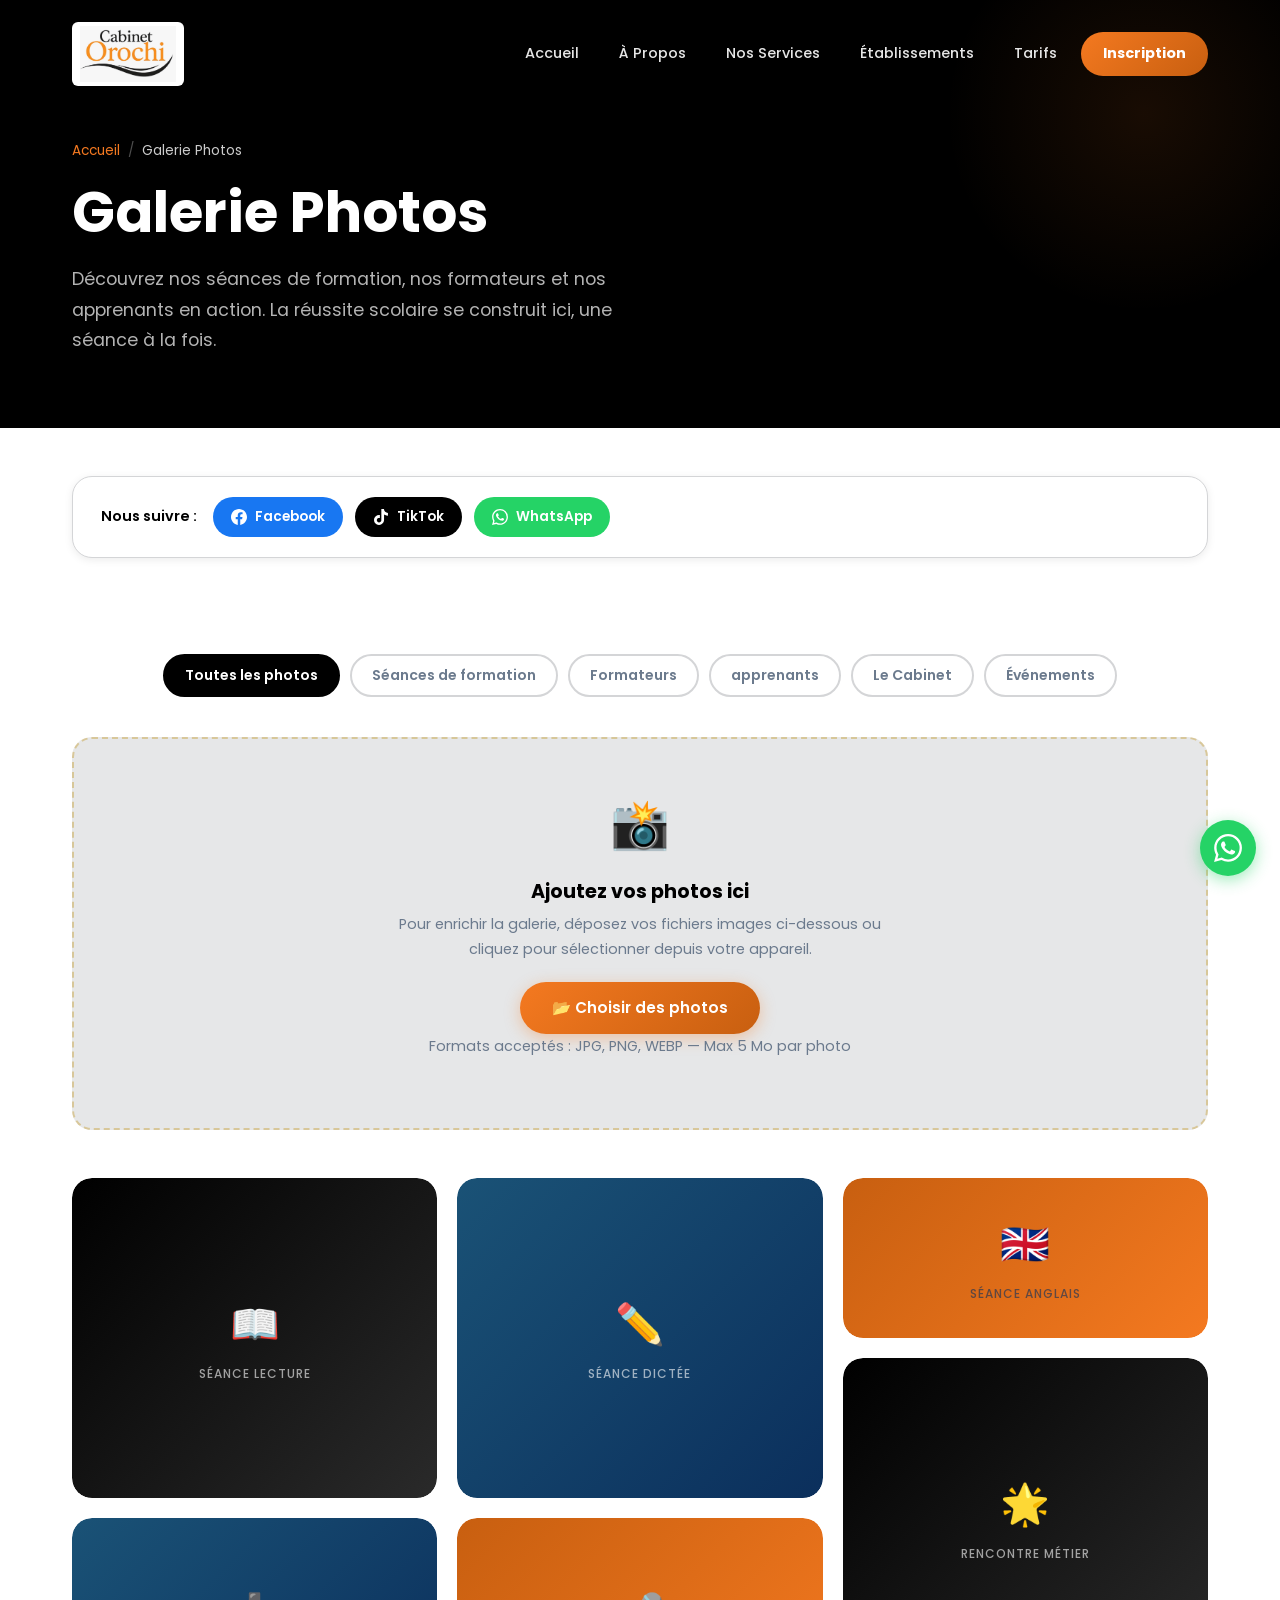
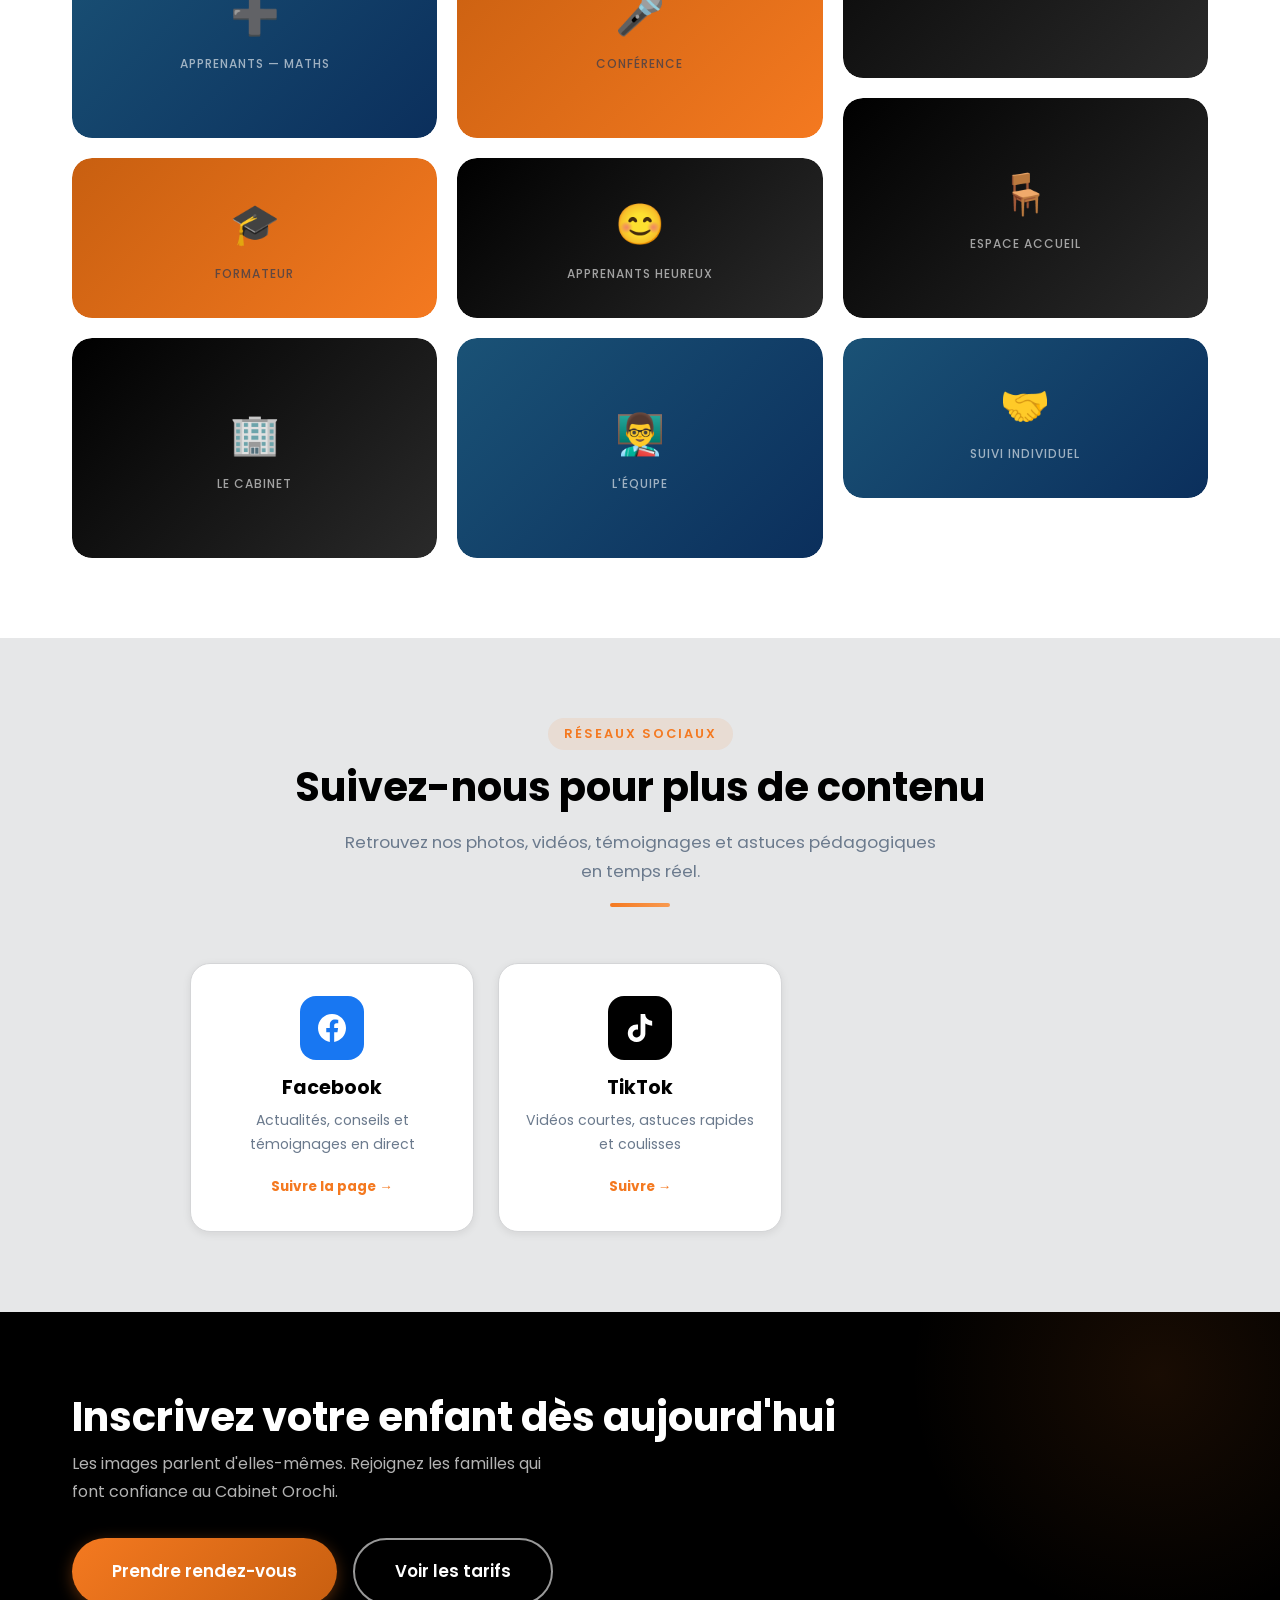
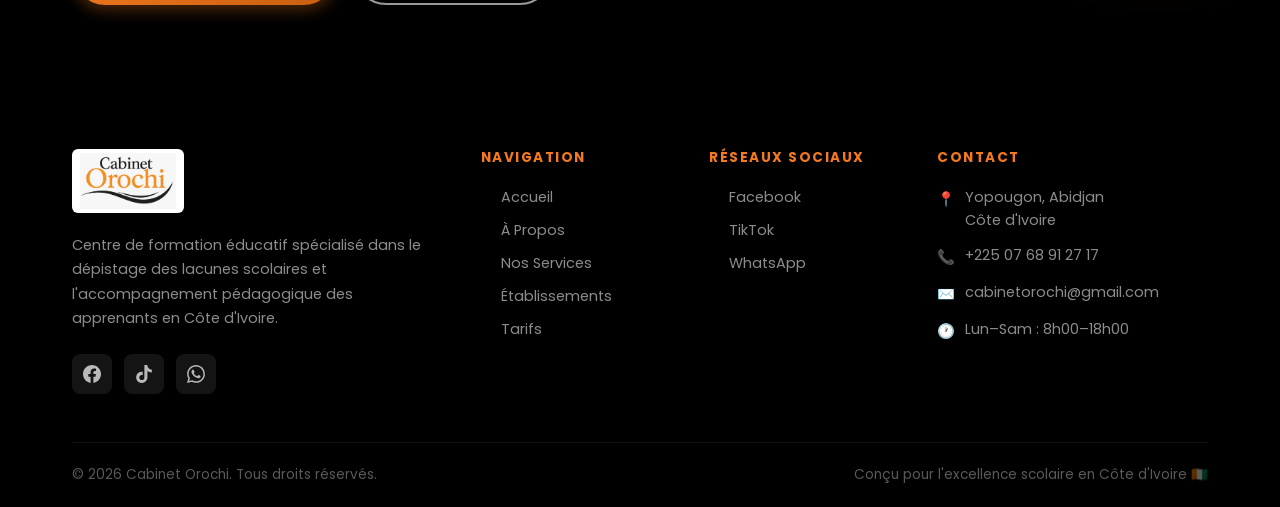
<file: gallery.html>
<!DOCTYPE html>
<html lang="fr">
  <head>
    <meta charset="UTF-8" />
    <link rel="icon" href="assets/images/logo-new.jpg" type="image/jpeg" />
    <meta name="viewport" content="width=device-width, initial-scale=1.0" />
    <meta name="description" content="Galerie photos du Cabinet Orochi — Découvrez nos séances de formation, nos formateurs et nos apprenants en action à Yopougon et Abidjan." />
    <title>Galerie Photos — Cabinet Orochi</title>
    <link rel="canonical" href="https://www.cabinetorochi.ci/gallery.html" />
    <meta name="robots" content="index, follow" />
    <meta name="author" content="Cabinet Orochi" />
    <meta property="og:type" content="website" />
    <meta property="og:site_name" content="Cabinet Orochi" />
    <meta property="og:title" content="Galerie Photos — Cabinet Orochi" />
    <meta property="og:description" content="Découvrez nos séances de formation, nos formateurs et nos apprenants en action à Yopougon et Abidjan." />
    <meta property="og:url" content="https://www.cabinetorochi.ci/gallery.html" />
    <meta property="og:locale" content="fr_CI" />
    <meta name="twitter:card" content="summary_large_image" />
    <meta name="twitter:title" content="Galerie Photos — Cabinet Orochi" />
    <meta name="twitter:description" content="Découvrez nos séances de formation, nos formateurs et nos apprenants en action." />
    <link rel="stylesheet" href="css/style.css" />
    <link rel="stylesheet" href="css/responsive.css" />
    <style>
      /* =============================================
         GALLERY PAGE STYLES
         ============================================= */

      /* ---- Category Filter ---- */
      .gallery-filter {
        display: flex;
        gap: 10px;
        flex-wrap: wrap;
        justify-content: center;
        margin-bottom: 40px;
      }
      .filter-btn {
        padding: 9px 20px;
        border-radius: 50px;
        font-size: 0.88rem;
        font-weight: 600;
        color: var(--gray);
        background: var(--white);
        border: 2px solid var(--light-gray);
        cursor: pointer;
        transition: var(--transition);
        font-family: var(--font-main);
      }
      .filter-btn:hover, .filter-btn.active {
        background: var(--primary);
        color: var(--white);
        border-color: var(--primary);
      }

      /* ---- Masonry / Grid ---- */
      .gallery-grid {
        columns: 3;
        column-gap: 20px;
      }
      .gallery-item {
        break-inside: avoid;
        margin-bottom: 20px;
        border-radius: var(--radius-lg);
        overflow: hidden;
        cursor: pointer;
        position: relative;
        display: block;
      }
      .gallery-item:hover .gallery-overlay { opacity: 1; }
      .gallery-item:hover .gallery-img-inner { transform: scale(1.04); }

      .gallery-img-inner {
        width: 100%;
        display: block;
        transition: transform 0.4s ease;
        border-radius: var(--radius-lg);
        overflow: hidden;
      }

      /* Placeholder image block (used when no real photo) */
      .gallery-placeholder {
        background: linear-gradient(135deg, var(--primary), var(--primary-light));
        display: flex;
        flex-direction: column;
        align-items: center;
        justify-content: center;
        color: var(--white);
        font-size: 2.5rem;
        gap: 8px;
        border-radius: var(--radius-lg);
        transition: transform 0.4s ease;
      }
      .gallery-placeholder span { font-size: 0.75rem; color: rgba(255,255,255,0.6); font-weight: 500; letter-spacing: 1px; text-transform: uppercase; }
      .gallery-placeholder.tall { height: 320px; }
      .gallery-placeholder.medium { height: 220px; }
      .gallery-placeholder.short { height: 160px; }
      .gallery-placeholder.alt { background: linear-gradient(135deg, #1a5276, #0B2F5C); }
      .gallery-placeholder.gold-bg { background: linear-gradient(135deg, var(--gold-dark), var(--gold)); }
      .gallery-placeholder.gold-bg span { color: rgba(11,47,92,0.6); }

      .gallery-overlay {
        position: absolute;
        inset: 0;
        background: rgba(11,47,92,0.65);
        display: flex;
        align-items: center;
        justify-content: center;
        opacity: 0;
        transition: opacity 0.3s ease;
        border-radius: var(--radius-lg);
        flex-direction: column;
        gap: 8px;
      }
      .overlay-icon { font-size: 2rem; color: var(--white); }
      .overlay-label { font-size: 0.75rem; color: rgba(255,255,255,0.8); font-weight: 600; letter-spacing: 1px; text-transform: uppercase; }

      .gallery-caption {
        padding: 10px 14px 0;
        font-size: 0.82rem;
        color: var(--gray);
        font-style: italic;
      }

      /* ---- Upload Banner ---- */
      .upload-banner {
        background: var(--off-white);
        border: 2px dashed rgba(201,168,76,0.5);
        border-radius: var(--radius-lg);
        padding: 48px 32px;
        text-align: center;
        margin-bottom: 48px;
        transition: var(--transition);
      }
      .upload-banner:hover { border-color: var(--gold); background: rgba(201,168,76,0.04); }
      .upload-icon { font-size: 3rem; margin-bottom: 16px; }
      .upload-banner h4 { color: var(--primary); margin-bottom: 8px; }
      .upload-banner p { font-size: 0.9rem; max-width: 500px; margin: 0 auto 20px; }
      .upload-note { font-size: 0.78rem; color: var(--gray); margin-top: 10px; }

      /* ---- Lightbox ---- */
      .lightbox {
        display: none;
        position: fixed;
        inset: 0;
        background: rgba(0,0,0,0.92);
        z-index: 9000;
        align-items: center;
        justify-content: center;
        padding: 24px;
      }
      .lightbox.open { display: flex; }
      .lightbox-inner {
        position: relative;
        max-width: 900px;
        width: 100%;
        max-height: 90vh;
        display: flex;
        flex-direction: column;
        align-items: center;
        gap: 16px;
      }
      .lightbox-close {
        position: absolute;
        top: -44px;
        right: 0;
        background: none;
        border: none;
        color: var(--white);
        font-size: 2rem;
        cursor: pointer;
        line-height: 1;
        transition: var(--transition);
      }
      .lightbox-close:hover { color: var(--gold); transform: rotate(90deg); }
      .lightbox-content {
        width: 100%;
        border-radius: var(--radius-lg);
        overflow: hidden;
        display: flex;
        align-items: center;
        justify-content: center;
        background: var(--primary-dark);
        min-height: 300px;
        max-height: 70vh;
      }
      .lightbox-content img {
        max-width: 100%;
        max-height: 70vh;
        object-fit: contain;
        display: block;
      }
      .lightbox-content .lb-placeholder {
        display: flex; flex-direction: column; align-items: center; justify-content: center;
        color: var(--white); font-size: 4rem; gap: 12px; padding: 60px;
        width: 100%;
      }
      .lightbox-content .lb-placeholder p { color: rgba(255,255,255,0.6); font-size: 0.9rem; text-align: center; }
      .lightbox-caption { color: rgba(255,255,255,0.75); font-size: 0.9rem; text-align: center; }
      .lightbox-nav {
        display: flex; gap: 16px; align-items: center;
      }
      .lb-nav-btn {
        background: rgba(255,255,255,0.1); border: 1px solid rgba(255,255,255,0.2);
        color: var(--white); width: 44px; height: 44px; border-radius: 50%;
        display: flex; align-items: center; justify-content: center; cursor: pointer;
        transition: var(--transition); font-size: 1.1rem;
      }
      .lb-nav-btn:hover { background: var(--gold); color: var(--primary-dark); border-color: var(--gold); }
      .lb-counter { color: rgba(255,255,255,0.5); font-size: 0.85rem; min-width: 60px; text-align: center; }

      /* ---- Social Share Strip ---- */
      .social-share-strip {
        display: flex; gap: 12px; align-items: center; flex-wrap: wrap;
        background: var(--white); border-radius: var(--radius-lg);
        padding: 20px 28px; box-shadow: var(--shadow-sm);
        border: 1px solid var(--light-gray);
        margin-bottom: 48px;
      }
      .share-label { font-size: 0.9rem; font-weight: 600; color: var(--primary); margin-right: 4px; }
      .share-btn {
        display: inline-flex; align-items: center; gap: 8px;
        padding: 9px 18px; border-radius: 50px; font-size: 0.85rem; font-weight: 600;
        text-decoration: none; transition: var(--transition); border: none; cursor: pointer;
        font-family: var(--font-main);
      }
      .share-btn.facebook { background: #1877F2; color: #fff; }
      .share-btn.facebook:hover { background: #1558b0; transform: translateY(-1px); }
      .share-btn.tiktok { background: #000; color: #fff; }
      .share-btn.tiktok:hover { background: #111; transform: translateY(-1px); }
      .share-btn.instagram { background: linear-gradient(45deg, #f09433 0%, #e6683c 25%, #dc2743 50%, #cc2366 75%, #bc1888 100%); color: #fff; }
      .share-btn.instagram:hover { opacity: 0.9; transform: translateY(-1px); }
      .share-btn.whatsapp { background: #25D366; color: #fff; }
      .share-btn.whatsapp:hover { background: #1ebe5a; transform: translateY(-1px); }

      /* ---- Responsive ---- */
      @media (max-width: 992px) {
        .gallery-grid { columns: 2; }
      }
      @media (max-width: 576px) {
        .gallery-grid { columns: 1; }
        .social-share-strip { justify-content: center; }
        .share-label { width: 100%; text-align: center; }
      }
    </style>
  </head>
  <body>

    <!-- HEADER -->
    <header id="header">
      <div class="container">
        <nav class="nav-inner">
          <a href="index.html" class="logo"><img src="assets/images/logo-new.jpg" alt="Cabinet Orochi" style="height:64px;width:auto;border-radius:6px;" /></a>
          <div class="nav-links">
            <a href="index.html">Accueil</a>
            <a href="about.html">À Propos</a>
            <a href="services.html">Nos Services</a>
            <a href="for-schools.html">Établissements</a>
            <a href="pricing.html">Tarifs</a>
            <!-- <a href="activites.html">Activités</a> -->
            <!-- <a href="gallery.html" class="active">Galerie</a>
            <a href="videos.html">Vidéos</a>
            <a href="blog.html">Blog</a> -->
            <a href="contact.html" class="nav-cta btn">Inscription</a>
          </div>
          <button class="hamburger" aria-label="Menu"><span></span><span></span><span></span></button>
        </nav>
      </div>
    </header>
    <nav class="mobile-menu" role="dialog">
      <button class="mobile-menu-close">✕</button>
      <a href="index.html">Accueil</a>
      <a href="about.html">À Propos</a>
      <a href="services.html">Nos Services</a>
      <a href="pricing.html">Tarifs</a>
      <!-- <a href="activites.html">Activités</a> -->
      <!-- <a href="gallery.html">Galerie</a>
      <a href="videos.html">Vidéos</a>
      <a href="blog.html">Blog</a> -->
      <a href="contact.html" style="color:var(--gold);font-weight:700;">Inscription</a>
    </nav>

    <!-- PAGE HEADER -->
    <section class="page-header">
      <div class="container page-header-inner">
        <div class="breadcrumb">
          <a href="index.html">Accueil</a><span>/</span>
          <span style="color:rgba(255,255,255,0.8);">Galerie Photos</span>
        </div>
        <h1>Galerie Photos</h1>
        <p>Découvrez nos séances de formation, nos formateurs et nos apprenants en action. La réussite scolaire se construit ici, une séance à la fois.</p>
      </div>
    </section>

    <!-- SOCIAL SHARE -->
    <section class="section-sm">
      <div class="container">
        <div class="social-share-strip fade-in">
          <span class="share-label">Nous suivre :</span>
          <a href="https://www.facebook.com/share/1FKTWK6uzf/" target="_blank" rel="noopener" class="share-btn facebook">
            <svg width="16" height="16" viewBox="0 0 24 24" fill="currentColor"><path d="M24 12.073c0-6.627-5.373-12-12-12s-12 5.373-12 12c0 5.99 4.388 10.954 10.125 11.854v-8.385H7.078v-3.47h3.047V9.43c0-3.007 1.792-4.669 4.533-4.669 1.312 0 2.686.235 2.686.235v2.953H15.83c-1.491 0-1.956.925-1.956 1.874v2.25h3.328l-.532 3.47h-2.796v8.385C19.612 23.027 24 18.062 24 12.073z"/></svg>
            Facebook
          </a>
          <a href="https://www.tiktok.com/@cabinetorochi" target="_blank" rel="noopener" class="share-btn tiktok">
            <svg width="16" height="16" viewBox="0 0 24 24" fill="currentColor"><path d="M12.525.02c1.31-.02 2.61-.01 3.91-.02.08 1.53.63 3.09 1.75 4.17 1.12 1.11 2.7 1.62 4.24 1.79v4.03c-1.44-.05-2.89-.35-4.2-.97-.57-.26-1.1-.59-1.62-.93-.01 2.92.01 5.84-.02 8.75-.08 1.4-.54 2.79-1.35 3.94-1.31 1.92-3.58 3.17-5.91 3.21-1.43.08-2.86-.31-4.08-1.03-2.02-1.19-3.44-3.37-3.65-5.71-.02-.5-.03-1-.01-1.49.18-1.9 1.12-3.72 2.58-4.96 1.66-1.44 3.98-2.13 6.15-1.72.02 1.48-.04 2.96-.04 4.44-.99-.32-2.15-.23-3.02.37-.63.41-1.11 1.04-1.36 1.75-.21.51-.15 1.07-.14 1.61.24 1.64 1.82 3.02 3.5 2.87 1.12-.01 2.19-.66 2.77-1.61.19-.33.4-.67.41-1.06.1-1.79.06-3.57.07-5.36.01-4.03-.01-8.05.02-12.07z"/></svg>
            TikTok
          </a>
          
          <a href="https://wa.me/2250768912717" target="_blank" rel="noopener" class="share-btn whatsapp">
            <svg width="16" height="16" viewBox="0 0 24 24" fill="currentColor"><path d="M17.472 14.382c-.297-.149-1.758-.867-2.03-.967-.273-.099-.471-.148-.67.15-.197.297-.767.966-.94 1.164-.173.199-.347.223-.644.075-.297-.15-1.255-.463-2.39-1.475-.883-.788-1.48-1.761-1.653-2.059-.173-.297-.018-.458.13-.606.134-.133.298-.347.446-.52.149-.174.198-.298.298-.497.099-.198.05-.371-.025-.52-.075-.149-.669-1.612-.916-2.207-.242-.579-.487-.5-.669-.51-.173-.008-.371-.01-.57-.01-.198 0-.52.074-.792.372-.272.297-1.04 1.016-1.04 2.479 0 1.462 1.065 2.875 1.213 3.074.149.198 2.096 3.2 5.077 4.487.709.306 1.262.489 1.694.625.712.227 1.36.195 1.871.118.571-.085 1.758-.719 2.006-1.413.248-.694.248-1.289.173-1.413-.074-.124-.272-.198-.57-.347m-5.421 7.403h-.004a9.87 9.87 0 01-5.031-1.378l-.361-.214-3.741.982.998-3.648-.235-.374a9.86 9.86 0 01-1.51-5.26c.001-5.45 4.436-9.884 9.888-9.884 2.64 0 5.122 1.03 6.988 2.898a9.825 9.825 0 012.893 6.994c-.003 5.45-4.437 9.884-9.885 9.884m8.413-18.297A11.815 11.815 0 0012.05 0C5.495 0 .16 5.335.157 11.892c0 2.096.547 4.142 1.588 5.945L.057 24l6.305-1.654a11.882 11.882 0 005.683 1.448h.005c6.554 0 11.89-5.335 11.893-11.893a11.821 11.821 0 00-3.48-8.413z"/></svg>
            WhatsApp
          </a>
        </div>
      </div>
    </section>

    <!-- GALLERY SECTION -->
    <section class="section" style="padding-top:0;">
      <div class="container">

        <!-- Filter -->
        <div class="gallery-filter fade-in">
          <button class="filter-btn active" data-filter="all">Toutes les photos</button>
          <button class="filter-btn" data-filter="sessions">Séances de formation</button>
          <button class="filter-btn" data-filter="formateurs">Formateurs</button>
          <button class="filter-btn" data-filter="eleves">apprenants</button>
          <button class="filter-btn" data-filter="cabinet">Le Cabinet</button>
          <button class="filter-btn" data-filter="evenements">Événements</button>
        </div>

        <!-- Add Photo Banner -->
        <div class="upload-banner fade-in" id="upload-zone">
          <div class="upload-icon">📸</div>
          <h4>Ajoutez vos photos ici</h4>
          <p>Pour enrichir la galerie, déposez vos fichiers images ci-dessous ou cliquez pour sélectionner depuis votre appareil.</p>
          <label for="photo-upload" class="btn btn-primary" style="cursor:pointer;">
            📂 Choisir des photos
          </label>
          <input type="file" id="photo-upload" accept="image/*" multiple style="display:none;" />
          <p class="upload-note">Formats acceptés : JPG, PNG, WEBP — Max 5 Mo par photo</p>
        </div>

        <!-- Gallery Grid -->
        <div class="gallery-grid" id="gallery-grid">

          <!-- Sessions -->
          <div class="gallery-item" data-cat="sessions" data-caption="Séance de formation en lecture — Yopougon" data-index="0">
            <div class="gallery-placeholder tall">📖<span>Séance lecture</span></div>
            <div class="gallery-overlay"><span class="overlay-icon">🔍</span><span class="overlay-label">Voir en grand</span></div>
          </div>

          <div class="gallery-item" data-cat="eleves" data-caption="apprenants en pleine concentration lors d'un exercice de maths" data-index="1">
            <div class="gallery-placeholder medium alt">➕<span>apprenants — Maths</span></div>
            <div class="gallery-overlay"><span class="overlay-icon">🔍</span><span class="overlay-label">Voir en grand</span></div>
          </div>

          <div class="gallery-item" data-cat="formateurs" data-caption="Un formateur explique les techniques d'étude" data-index="2">
            <div class="gallery-placeholder short gold-bg">🎓<span>Formateur</span></div>
            <div class="gallery-overlay"><span class="overlay-icon">🔍</span><span class="overlay-label">Voir en grand</span></div>
          </div>

          <div class="gallery-item" data-cat="cabinet" data-caption="La salle principale du Cabinet Orochi à Yopougon" data-index="3">
            <div class="gallery-placeholder medium">🏢<span>Le Cabinet</span></div>
            <div class="gallery-overlay"><span class="overlay-icon">🔍</span><span class="overlay-label">Voir en grand</span></div>
          </div>

          <div class="gallery-item" data-cat="sessions" data-caption="Séance de dictée — perfectionnement en français" data-index="4">
            <div class="gallery-placeholder tall alt">✏️<span>Séance dictée</span></div>
            <div class="gallery-overlay"><span class="overlay-icon">🔍</span><span class="overlay-label">Voir en grand</span></div>
          </div>

          <div class="gallery-item" data-cat="evenements" data-caption="Conférence de conscientisation — parents et apprenants réunis" data-index="5">
            <div class="gallery-placeholder medium gold-bg">🎤<span>Conférence</span></div>
            <div class="gallery-overlay"><span class="overlay-icon">🔍</span><span class="overlay-label">Voir en grand</span></div>
          </div>

          <div class="gallery-item" data-cat="eleves" data-caption="apprenants après une séance de dépistage — sourires et soulagement" data-index="6">
            <div class="gallery-placeholder short">😊<span>apprenants heureux</span></div>
            <div class="gallery-overlay"><span class="overlay-icon">🔍</span><span class="overlay-label">Voir en grand</span></div>
          </div>

          <div class="gallery-item" data-cat="formateurs" data-caption="Notre équipe de formateurs certifiés" data-index="7">
            <div class="gallery-placeholder medium alt">👨‍🏫<span>L'équipe</span></div>
            <div class="gallery-overlay"><span class="overlay-icon">🔍</span><span class="overlay-label">Voir en grand</span></div>
          </div>

          <div class="gallery-item" data-cat="sessions" data-caption="Séance d'anglais — apprentissage par la pratique" data-index="8">
            <div class="gallery-placeholder short gold-bg">🇬🇧<span>Séance anglais</span></div>
            <div class="gallery-overlay"><span class="overlay-icon">🔍</span><span class="overlay-label">Voir en grand</span></div>
          </div>

          <div class="gallery-item" data-cat="evenements" data-caption="Rencontre du métier de rêve — découverte des professions" data-index="9">
            <div class="gallery-placeholder tall">🌟<span>Rencontre métier</span></div>
            <div class="gallery-overlay"><span class="overlay-icon">🔍</span><span class="overlay-label">Voir en grand</span></div>
          </div>

          <div class="gallery-item" data-cat="cabinet" data-caption="Espace d'accueil et d'inscription du Cabinet" data-index="10">
            <div class="gallery-placeholder medium">🪑<span>Espace accueil</span></div>
            <div class="gallery-overlay"><span class="overlay-icon">🔍</span><span class="overlay-label">Voir en grand</span></div>
          </div>

          <div class="gallery-item" data-cat="sessions" data-caption="Suivi individuel — formateur et apprenant en tête-à-tête" data-index="11">
            <div class="gallery-placeholder short alt">🤝<span>Suivi individuel</span></div>
            <div class="gallery-overlay"><span class="overlay-icon">🔍</span><span class="overlay-label">Voir en grand</span></div>
          </div>

        </div>

        <!-- Empty state for filtered results -->
        <div id="gallery-empty" style="display:none;text-align:center;padding:60px 20px;">
          <div style="font-size:3rem;margin-bottom:16px;">📷</div>
          <h4 style="color:var(--primary);margin-bottom:8px;">Aucune photo dans cette catégorie</h4>
          <p style="font-size:0.9rem;">Les photos de cette catégorie seront ajoutées très prochainement.</p>
        </div>

      </div>
    </section>

    <!-- FOLLOW US -->
    <section class="section bg-off-white">
      <div class="container">
        <div class="section-header fade-in">
          <span class="eyebrow">Réseaux Sociaux</span>
          <h2>Suivez-nous pour plus de contenu</h2>
          <p>Retrouvez nos photos, vidéos, témoignages et astuces pédagogiques en temps réel.</p>
          <div class="divider"></div>
        </div>
        <div class="grid-3" style="gap:24px;max-width:900px;margin:0 auto;">
          <a href="https://www.facebook.com/share/1FKTWK6uzf/" target="_blank" rel="noopener" class="social-page-card fade-in fade-in-delay-1">
            <div class="spc-icon" style="background:#1877F2;">
              <svg width="28" height="28" viewBox="0 0 24 24" fill="white"><path d="M24 12.073c0-6.627-5.373-12-12-12s-12 5.373-12 12c0 5.99 4.388 10.954 10.125 11.854v-8.385H7.078v-3.47h3.047V9.43c0-3.007 1.792-4.669 4.533-4.669 1.312 0 2.686.235 2.686.235v2.953H15.83c-1.491 0-1.956.925-1.956 1.874v2.25h3.328l-.532 3.47h-2.796v8.385C19.612 23.027 24 18.062 24 12.073z"/></svg>
            </div>
            <h4>Facebook</h4>
            <p>Actualités, conseils et témoignages en direct</p>
            <span class="spc-cta">Suivre la page →</span>
          </a>
          <a href="https://www.tiktok.com/@cabinetorochi" target="_blank" rel="noopener" class="social-page-card fade-in fade-in-delay-2">
            <div class="spc-icon" style="background:#000;">
              <svg width="28" height="28" viewBox="0 0 24 24" fill="white"><path d="M12.525.02c1.31-.02 2.61-.01 3.91-.02.08 1.53.63 3.09 1.75 4.17 1.12 1.11 2.7 1.62 4.24 1.79v4.03c-1.44-.05-2.89-.35-4.2-.97-.57-.26-1.1-.59-1.62-.93-.01 2.92.01 5.84-.02 8.75-.08 1.4-.54 2.79-1.35 3.94-1.31 1.92-3.58 3.17-5.91 3.21-1.43.08-2.86-.31-4.08-1.03-2.02-1.19-3.44-3.37-3.65-5.71-.02-.5-.03-1-.01-1.49.18-1.9 1.12-3.72 2.58-4.96 1.66-1.44 3.98-2.13 6.15-1.72.02 1.48-.04 2.96-.04 4.44-.99-.32-2.15-.23-3.02.37-.63.41-1.11 1.04-1.36 1.75-.21.51-.15 1.07-.14 1.61.24 1.64 1.82 3.02 3.5 2.87 1.12-.01 2.19-.66 2.77-1.61.19-.33.4-.67.41-1.06.1-1.79.06-3.57.07-5.36.01-4.03-.01-8.05.02-12.07z"/></svg>
            </div>
            <h4>TikTok</h4>
            <p>Vidéos courtes, astuces rapides et coulisses</p>
            <span class="spc-cta">Suivre →</span>
          </a>
          
        </div>
      </div>
    </section>

    <!-- CTA -->
    <section class="cta-band">
      <div class="container">
        <div class="cta-band-inner">
          <div class="fade-in">
            <h2>Inscrivez votre enfant dès aujourd'hui</h2>
            <p>Les images parlent d'elles-mêmes. Rejoignez les familles qui font confiance au Cabinet Orochi.</p>
          </div>
          <div class="cta-band-btns fade-in fade-in-delay-2">
            <a href="contact.html" class="btn btn-primary btn-lg">Prendre rendez-vous</a>
            <a href="pricing.html" class="btn btn-outline-white btn-lg">Voir les tarifs</a>
          </div>
        </div>
      </div>
    </section>

    <!-- FOOTER -->
    <footer id="footer">
      <div class="container">
        <div class="footer-grid">
          <div>
            <a href="index.html" class="logo"><img src="assets/images/logo-new.jpg" alt="Cabinet Orochi" style="height:64px;width:auto;border-radius:6px;" /></a>
            <p class="footer-desc">Centre de formation éducatif spécialisé dans le dépistage des lacunes scolaires et l'accompagnement pédagogique des apprenants en Côte d'Ivoire.</p>
            <div class="footer-social">
              <a href="https://www.facebook.com/share/1FKTWK6uzf/" target="_blank" rel="noopener" class="social-btn" aria-label="Facebook" title="Facebook">
                <svg width="18" height="18" viewBox="0 0 24 24" fill="currentColor"><path d="M24 12.073c0-6.627-5.373-12-12-12s-12 5.373-12 12c0 5.99 4.388 10.954 10.125 11.854v-8.385H7.078v-3.47h3.047V9.43c0-3.007 1.792-4.669 4.533-4.669 1.312 0 2.686.235 2.686.235v2.953H15.83c-1.491 0-1.956.925-1.956 1.874v2.25h3.328l-.532 3.47h-2.796v8.385C19.612 23.027 24 18.062 24 12.073z"/></svg>
              </a>
              <a href="https://www.tiktok.com/@cabinetorochi" target="_blank" rel="noopener" class="social-btn" aria-label="TikTok" title="TikTok">
                <svg width="18" height="18" viewBox="0 0 24 24" fill="currentColor"><path d="M12.525.02c1.31-.02 2.61-.01 3.91-.02.08 1.53.63 3.09 1.75 4.17 1.12 1.11 2.7 1.62 4.24 1.79v4.03c-1.44-.05-2.89-.35-4.2-.97-.57-.26-1.1-.59-1.62-.93-.01 2.92.01 5.84-.02 8.75-.08 1.4-.54 2.79-1.35 3.94-1.31 1.92-3.58 3.17-5.91 3.21-1.43.08-2.86-.31-4.08-1.03-2.02-1.19-3.44-3.37-3.65-5.71-.02-.5-.03-1-.01-1.49.18-1.9 1.12-3.72 2.58-4.96 1.66-1.44 3.98-2.13 6.15-1.72.02 1.48-.04 2.96-.04 4.44-.99-.32-2.15-.23-3.02.37-.63.41-1.11 1.04-1.36 1.75-.21.51-.15 1.07-.14 1.61.24 1.64 1.82 3.02 3.5 2.87 1.12-.01 2.19-.66 2.77-1.61.19-.33.4-.67.41-1.06.1-1.79.06-3.57.07-5.36.01-4.03-.01-8.05.02-12.07z"/></svg>
              </a>
              
              <a href="https://wa.me/2250768912717" target="_blank" rel="noopener" class="social-btn" aria-label="WhatsApp" title="WhatsApp">
                <svg width="18" height="18" viewBox="0 0 24 24" fill="currentColor"><path d="M17.472 14.382c-.297-.149-1.758-.867-2.03-.967-.273-.099-.471-.148-.67.15-.197.297-.767.966-.94 1.164-.173.199-.347.223-.644.075-.297-.15-1.255-.463-2.39-1.475-.883-.788-1.48-1.761-1.653-2.059-.173-.297-.018-.458.13-.606.134-.133.298-.347.446-.52.149-.174.198-.298.298-.497.099-.198.05-.371-.025-.52-.075-.149-.669-1.612-.916-2.207-.242-.579-.487-.5-.669-.51-.173-.008-.371-.01-.57-.01-.198 0-.52.074-.792.372-.272.297-1.04 1.016-1.04 2.479 0 1.462 1.065 2.875 1.213 3.074.149.198 2.096 3.2 5.077 4.487.709.306 1.262.489 1.694.625.712.227 1.36.195 1.871.118.571-.085 1.758-.719 2.006-1.413.248-.694.248-1.289.173-1.413-.074-.124-.272-.198-.57-.347m-5.421 7.403h-.004a9.87 9.87 0 01-5.031-1.378l-.361-.214-3.741.982.998-3.648-.235-.374a9.86 9.86 0 01-1.51-5.26c.001-5.45 4.436-9.884 9.888-9.884 2.64 0 5.122 1.03 6.988 2.898a9.825 9.825 0 012.893 6.994c-.003 5.45-4.437 9.884-9.885 9.884m8.413-18.297A11.815 11.815 0 0012.05 0C5.495 0 .16 5.335.157 11.892c0 2.096.547 4.142 1.588 5.945L.057 24l6.305-1.654a11.882 11.882 0 005.683 1.448h.005c6.554 0 11.89-5.335 11.893-11.893a11.821 11.821 0 00-3.48-8.413z"/></svg>
              </a>
            </div>
          </div>
          <div class="footer-col">
            <h5>Navigation</h5>
            <nav class="footer-links">
              <a href="index.html">Accueil</a>
              <a href="about.html">À Propos</a>
              <a href="services.html">Nos Services</a>
              <a href="for-schools.html">Établissements</a>
              <a href="pricing.html">Tarifs</a>
              <!-- <a href="activites.html">Activités</a> -->
              <!-- <a href="gallery.html">Galerie</a>
              <a href="videos.html">Vidéos</a>
              <a href="blog.html">Blog</a> -->
            </nav>
          </div>
          <div class="footer-col">
            <h5>Réseaux sociaux</h5>
            <nav class="footer-links">
              <a href="https://www.facebook.com/share/1FKTWK6uzf/" target="_blank" rel="noopener">Facebook</a>
              <a href="https://www.tiktok.com/@cabinetorochi" target="_blank" rel="noopener">TikTok</a>
              
              <a href="https://wa.me/2250768912717" target="_blank" rel="noopener">WhatsApp</a>
            </nav>
          </div>
          <div class="footer-col">
            <h5>Contact</h5>
            <div class="footer-contact-item"><span class="icon">📍</span><span>Yopougon, Abidjan<br>Côte d'Ivoire</span></div>
            <div class="footer-contact-item"><span class="icon">📞</span><span>+225 07 68 91 27 17</span></div>
            <div class="footer-contact-item"><span class="icon">✉️</span><span>cabinetorochi@gmail.com</span></div>
            <div class="footer-contact-item"><span class="icon">🕐</span><span>Lun–Sam : 8h00–18h00</span></div>
          </div>
        </div>
        <div class="footer-bottom">
          <p>© 2026 Cabinet Orochi. Tous droits réservés.</p>
          <p>Conçu pour l'excellence scolaire en Côte d'Ivoire 🇨🇮</p>
        </div>
      </div>
    </footer>

    <!-- LIGHTBOX -->
    <div class="lightbox" id="lightbox" role="dialog" aria-modal="true">
      <div class="lightbox-inner">
        <button class="lightbox-close" id="lb-close" aria-label="Fermer">✕</button>
        <div class="lightbox-content" id="lb-content">
          <div class="lb-placeholder">📸<p>Photo</p></div>
        </div>
        <p class="lightbox-caption" id="lb-caption"></p>
        <div class="lightbox-nav">
          <button class="lb-nav-btn" id="lb-prev" aria-label="Précédent">‹</button>
          <span class="lb-counter" id="lb-counter">1 / 12</span>
          <button class="lb-nav-btn" id="lb-next" aria-label="Suivant">›</button>
        </div>
      </div>
    </div>

    <!-- SOCIAL PAGE CARD STYLES -->
    <style>
      .social-page-card {
        background: var(--white); border-radius: var(--radius-lg);
        padding: 32px 24px; text-align: center; box-shadow: var(--shadow-sm);
        border: 1px solid var(--light-gray); transition: var(--transition);
        text-decoration: none; display: block;
      }
      .social-page-card:hover { box-shadow: var(--shadow-md); transform: translateY(-4px); border-color: rgba(201,168,76,0.3); }
      .spc-icon {
        width: 64px; height: 64px; border-radius: 16px;
        display: flex; align-items: center; justify-content: center;
        margin: 0 auto 16px;
      }
      .social-page-card h4 { color: var(--primary); margin-bottom: 8px; }
      .social-page-card p { font-size: 0.88rem; color: var(--gray); margin-bottom: 16px; }
      .spc-cta { font-size: 0.85rem; font-weight: 700; color: var(--gold); }
      .back-to-top.visible { display: flex !important; }
    </style>
    <button class="back-to-top" aria-label="Retour en haut"
      style="position:fixed;bottom:90px;right:24px;width:44px;height:44px;border-radius:50%;
             background:var(--primary);color:var(--white);font-size:1.2rem;display:none;
             align-items:center;justify-content:center;box-shadow:var(--shadow-md);
             transition:var(--transition);z-index:900;border:none;cursor:pointer;">↑</button>

    <script src="js/main.js"></script>
    <script>
      /* ---- Filter ---- */
      const items = document.querySelectorAll('.gallery-item');
      document.querySelectorAll('.filter-btn').forEach(btn => {
        btn.addEventListener('click', function() {
          document.querySelectorAll('.filter-btn').forEach(b => b.classList.remove('active'));
          this.classList.add('active');
          const f = this.dataset.filter;
          let visible = 0;
          items.forEach(item => {
            const show = f === 'all' || item.dataset.cat === f;
            item.style.display = show ? '' : 'none';
            if (show) visible++;
          });
          document.getElementById('gallery-empty').style.display = visible === 0 ? 'block' : 'none';
        });
      });

      /* ---- Lightbox ---- */
      const lightbox = document.getElementById('lightbox');
      const lbContent = document.getElementById('lb-content');
      const lbCaption = document.getElementById('lb-caption');
      const lbCounter = document.getElementById('lb-counter');
      let currentIndex = 0;

      function getVisibleItems() {
        return Array.from(items).filter(i => i.style.display !== 'none');
      }

      function openLightbox(index) {
        const visible = getVisibleItems();
        if (!visible[index]) return;
        currentIndex = index;
        const item = visible[index];
        const emoji = item.querySelector('.gallery-placeholder').textContent.trim().charAt(0);
        const caption = item.dataset.caption || '';
        lbContent.innerHTML = `<div class="lb-placeholder">${emoji}<p>${caption}</p></div>`;
        if (item.dataset.src) {
          lbContent.innerHTML = `<img src="${item.dataset.src}" alt="${caption}" />`;
        }
        lbCaption.textContent = caption;
        lbCounter.textContent = `${index + 1} / ${visible.length}`;
        lightbox.classList.add('open');
        document.body.style.overflow = 'hidden';
      }

      function closeLightbox() {
        lightbox.classList.remove('open');
        document.body.style.overflow = '';
      }

      items.forEach((item, i) => {
        item.addEventListener('click', () => {
          const visible = getVisibleItems();
          const idx = visible.indexOf(item);
          openLightbox(idx >= 0 ? idx : 0);
        });
      });

      document.getElementById('lb-close').addEventListener('click', closeLightbox);
      document.getElementById('lb-prev').addEventListener('click', () => {
        const visible = getVisibleItems();
        openLightbox((currentIndex - 1 + visible.length) % visible.length);
      });
      document.getElementById('lb-next').addEventListener('click', () => {
        const visible = getVisibleItems();
        openLightbox((currentIndex + 1) % visible.length);
      });
      lightbox.addEventListener('click', e => { if (e.target === lightbox) closeLightbox(); });
      document.addEventListener('keydown', e => {
        if (!lightbox.classList.contains('open')) return;
        if (e.key === 'Escape') closeLightbox();
        if (e.key === 'ArrowLeft') document.getElementById('lb-prev').click();
        if (e.key === 'ArrowRight') document.getElementById('lb-next').click();
      });

      /* ---- Photo Upload ---- */
      document.getElementById('photo-upload').addEventListener('change', function() {
        const files = Array.from(this.files);
        const grid = document.getElementById('gallery-grid');
        files.forEach((file, i) => {
          if (!file.type.startsWith('image/')) return;
          const reader = new FileReader();
          reader.onload = e => {
            const item = document.createElement('div');
            item.className = 'gallery-item';
            item.dataset.cat = 'sessions';
            item.dataset.caption = file.name.replace(/\.[^.]+$/, '');
            item.dataset.src = e.target.result;
            item.innerHTML = `
              <div class="gallery-img-inner">
                <img src="${e.target.result}" alt="${item.dataset.caption}" style="width:100%;height:auto;display:block;border-radius:var(--radius-lg);" />
              </div>
              <div class="gallery-overlay"><span class="overlay-icon">🔍</span><span class="overlay-label">Voir en grand</span></div>
            `;
            item.addEventListener('click', () => {
              const visible = getVisibleItems();
              const idx = visible.indexOf(item);
              openLightbox(idx >= 0 ? idx : 0);
            });
            grid.appendChild(item);
          };
          reader.readAsDataURL(file);
        });
        document.getElementById('upload-zone').style.display = 'none';
      });
    </script>
      <!-- WhatsApp Floating Button -->
    <a href="https://wa.me/2250768912717" target="_blank" rel="noopener"
       class="whatsapp-float" aria-label="Contacter sur WhatsApp" title="WhatsApp">
      <svg width="28" height="28" viewBox="0 0 24 24" fill="currentColor"><path d="M17.472 14.382c-.297-.149-1.758-.867-2.03-.967-.273-.099-.471-.148-.67.15-.197.297-.767.966-.94 1.164-.173.199-.347.223-.644.075-.297-.15-1.255-.463-2.39-1.475-.883-.788-1.48-1.761-1.653-2.059-.173-.297-.018-.458.13-.606.134-.133.298-.347.446-.52.149-.174.198-.298.298-.497.099-.198.05-.371-.025-.52-.075-.149-.669-1.612-.916-2.207-.242-.579-.487-.5-.669-.51-.173-.008-.371-.01-.57-.01-.198 0-.52.074-.792.372-.272.297-1.04 1.016-1.04 2.479 0 1.462 1.065 2.875 1.213 3.074.149.198 2.096 3.2 5.077 4.487.709.306 1.262.489 1.694.625.712.227 1.36.195 1.871.118.571-.085 1.758-.719 2.006-1.413.248-.694.248-1.289.173-1.413-.074-.124-.272-.198-.57-.347m-5.421 7.403h-.004a9.87 9.87 0 01-5.031-1.378l-.361-.214-3.741.982.998-3.648-.235-.374a9.86 9.86 0 01-1.51-5.26c.001-5.45 4.436-9.884 9.888-9.884 2.64 0 5.122 1.03 6.988 2.898a9.825 9.825 0 012.893 6.994c-.003 5.45-4.437 9.884-9.885 9.884m8.413-18.297A11.815 11.815 0 0012.05 0C5.495 0 .16 5.335.157 11.892c0 2.096.547 4.142 1.588 5.945L.057 24l6.305-1.654a11.882 11.882 0 005.683 1.448h.005c6.554 0 11.89-5.335 11.893-11.893a11.821 11.821 0 00-3.48-8.413z"/></svg>
    </a>
  </body>
</html>
</file>
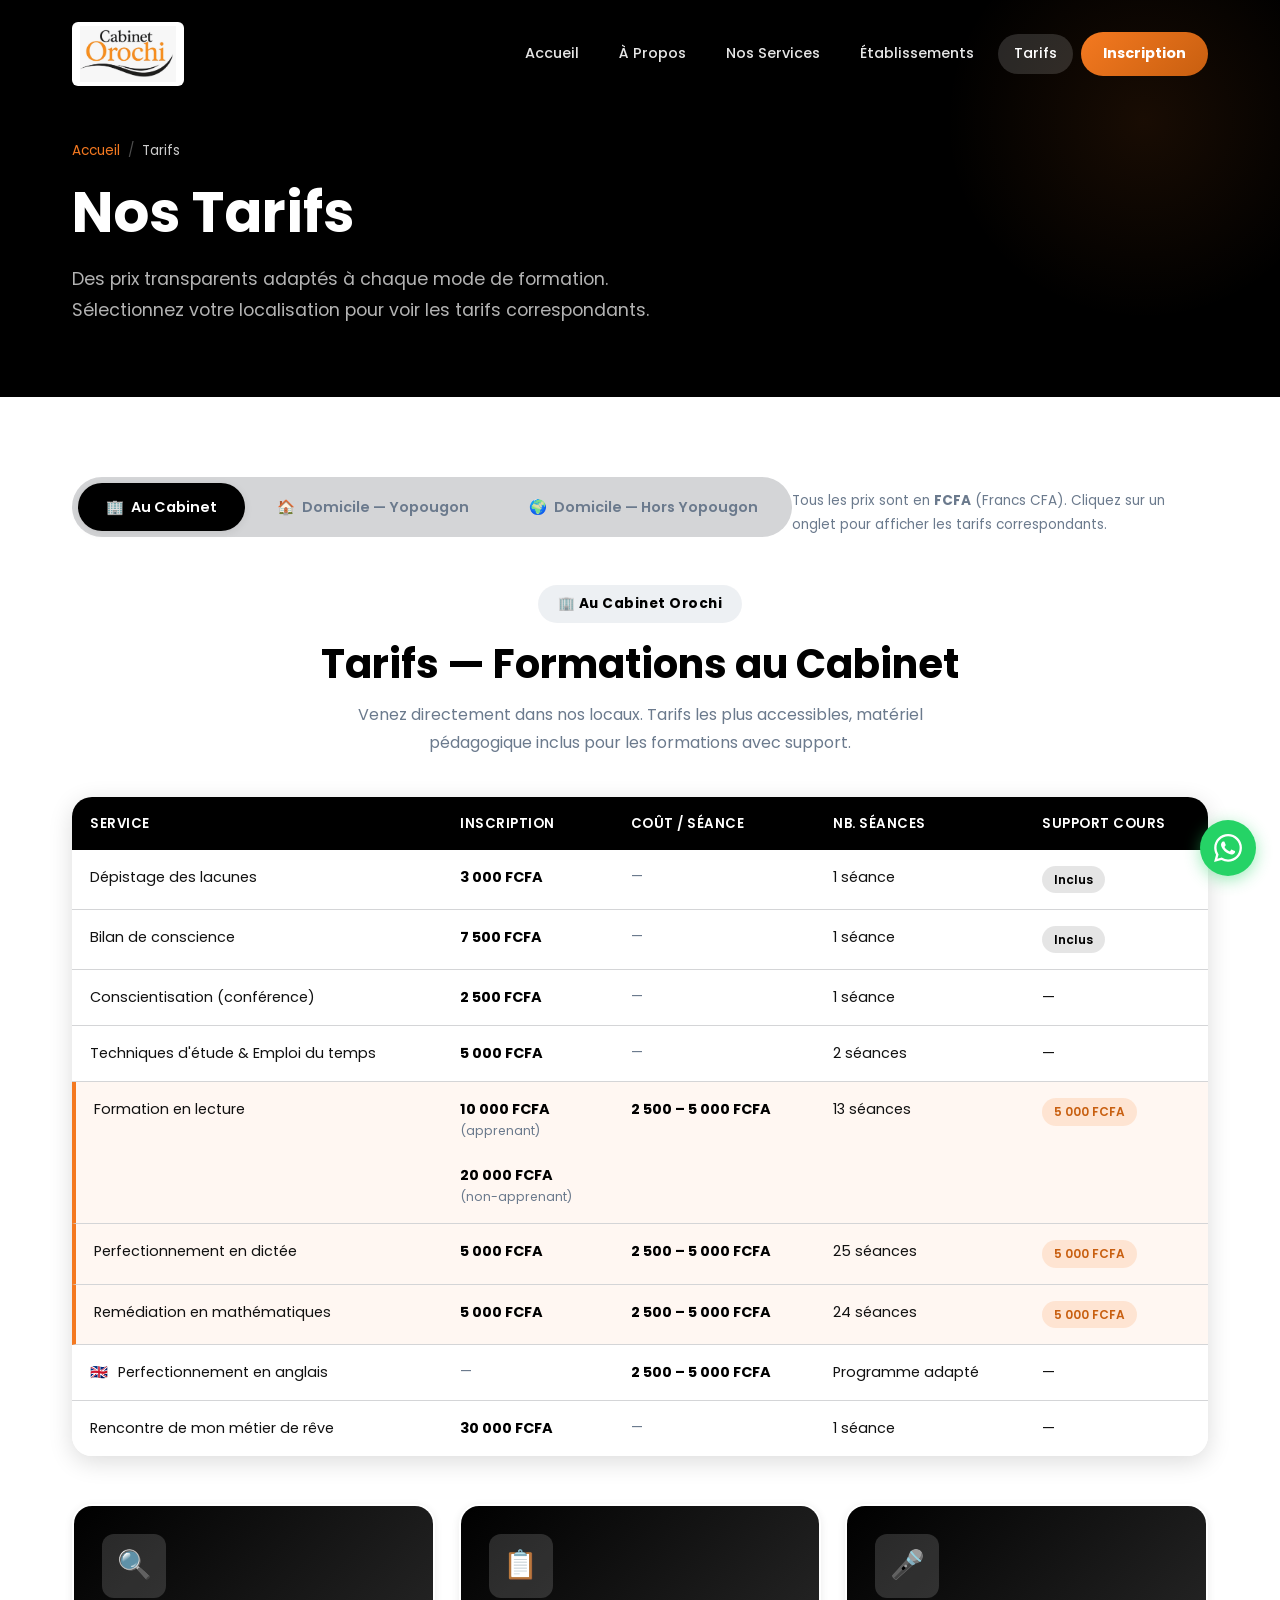
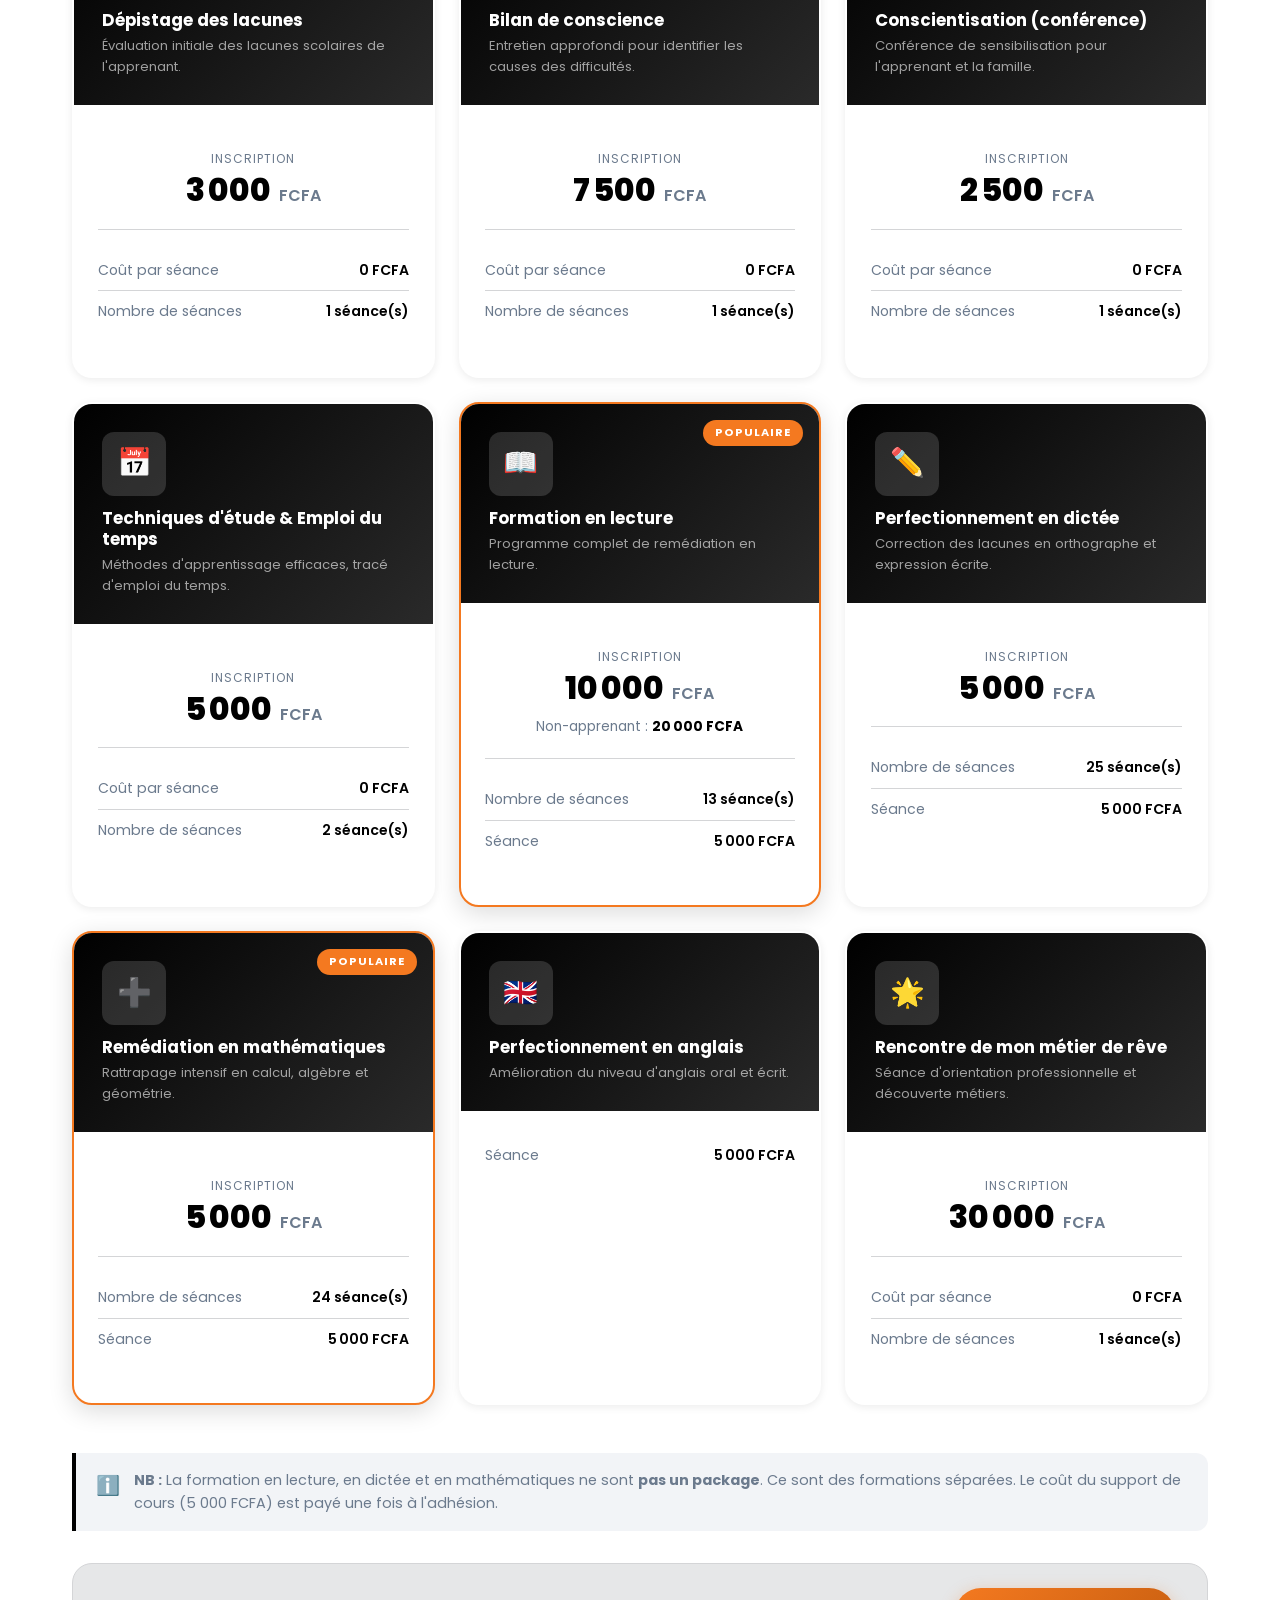
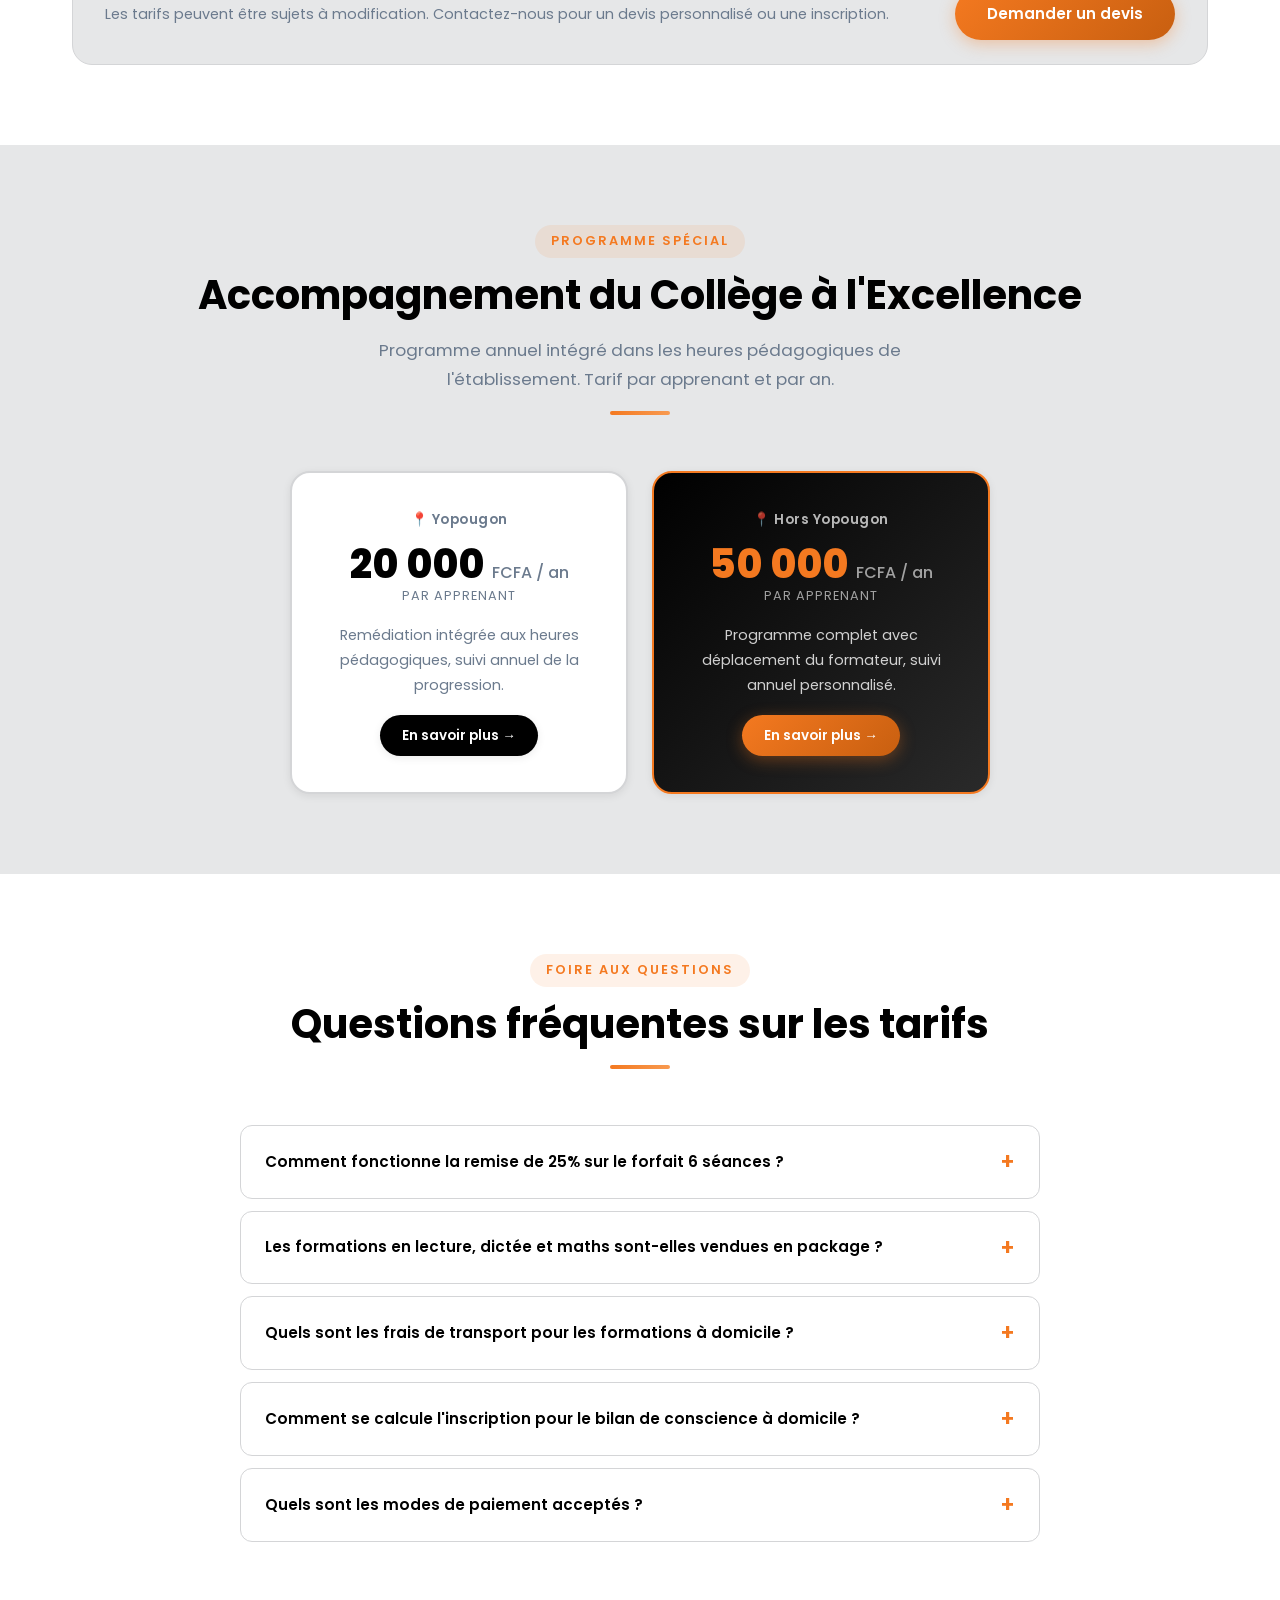
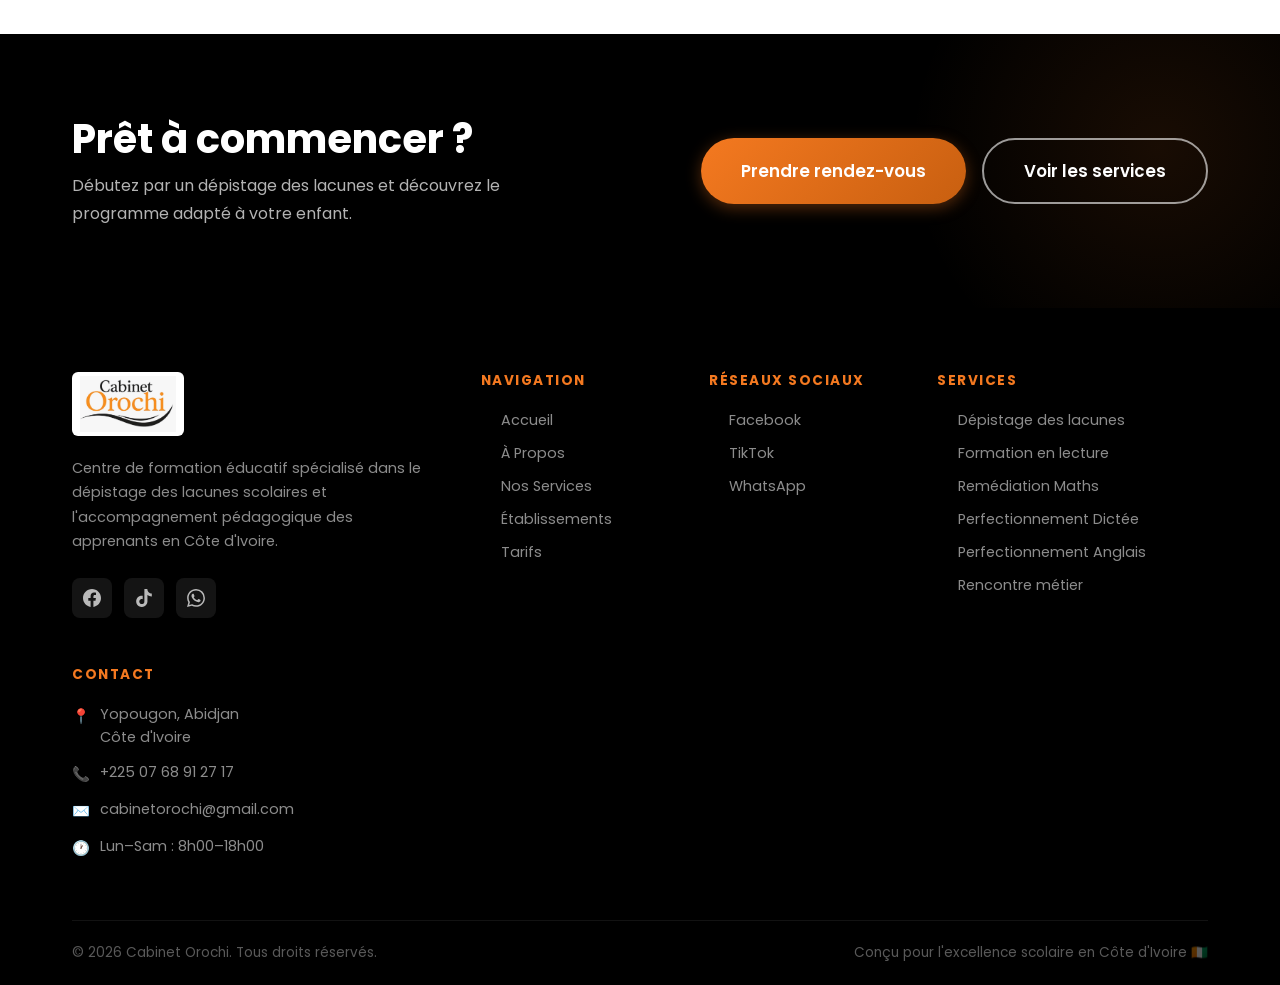
<file: pricing.html>
<!DOCTYPE html>
<html lang="fr">
  <head>
    <meta charset="UTF-8" />
    <link rel="icon" href="assets/images/logo-new.jpg" type="image/jpeg" />
    <meta name="viewport" content="width=device-width, initial-scale=1.0" />
    <meta name="description" content="Tarifs du Cabinet Orochi — Consultez nos grilles de prix par localisation : Au Cabinet, À Domicile Yopougon, À Domicile Hors Yopougon." />
    <title>Tarifs — Cabinet Orochi</title>
    <link rel="canonical" href="https://www.cabinetorochi.ci/pricing.html" />
    <meta name="robots" content="index, follow" />
    <meta name="author" content="Cabinet Orochi" />
    <meta name="keywords" content="tarifs cabinet orochi, prix formation scolaire Abidjan, coût dépistage lacunes, FCFA Yopougon, prix accompagnement scolaire" />
    <meta property="og:type" content="website" />
    <meta property="og:site_name" content="Cabinet Orochi" />
    <meta property="og:title" content="Tarifs — Cabinet Orochi" />
    <meta property="og:description" content="Grilles de tarifs du Cabinet Orochi par localisation : Au Cabinet, À Domicile Yopougon et Hors Yopougon. Prix en FCFA." />
    <meta property="og:url" content="https://www.cabinetorochi.ci/pricing.html" />
    <meta property="og:locale" content="fr_CI" />
    <meta name="twitter:card" content="summary_large_image" />
    <meta name="twitter:title" content="Tarifs — Cabinet Orochi" />
    <meta name="twitter:description" content="Grilles de tarifs du Cabinet Orochi par localisation : Au Cabinet, À Domicile Yopougon et Hors Yopougon. Prix en FCFA." />
    <script type="application/ld+json">{"@context":"https://schema.org","@type":"WebPage","name":"Tarifs — Cabinet Orochi","url":"https://www.cabinetorochi.ci/pricing.html","description":"Grilles de tarifs par localisation en FCFA."}</script>
    <link rel="stylesheet" href="css/style.css" />
    <link rel="stylesheet" href="css/pricing-table.css" />
    <link rel="stylesheet" href="css/responsive.css" />
  </head>
  <body>

    <!-- HEADER -->
    <header id="header">
      <div class="container">
        <nav class="nav-inner">
          <a href="index.html" class="logo"><img src="assets/images/logo-new.jpg" alt="Cabinet Orochi" style="height:64px;width:auto;border-radius:6px;" /></a>
          <div class="nav-links">
            <a href="index.html">Accueil</a>
            <a href="about.html">À Propos</a>
            <a href="services.html">Nos Services</a>
            <a href="for-schools.html">Établissements</a>
            <a href="pricing.html" class="active">Tarifs</a>
            <!-- <a href="activites.html">Activités</a> -->
            <!-- <a href="gallery.html">Galerie</a>
            <a href="videos.html">Vidéos</a>
            <a href="blog.html">Blog</a> -->
            <a href="contact.html" class="nav-cta btn">Inscription</a>
          </div>
          <button class="hamburger" aria-label="Menu"><span></span><span></span><span></span></button>
        </nav>
      </div>
    </header>
    <nav class="mobile-menu" role="dialog">
      <button class="mobile-menu-close">✕</button>
      <a href="index.html">Accueil</a>
      <a href="about.html">À Propos</a>
      <a href="services.html">Nos Services</a>
      <a href="for-schools.html">Établissements</a>
      <a href="pricing.html">Tarifs</a>
      <!-- <a href="activites.html">Activités</a> -->
      <!-- <a href="blog.html">Blog</a> -->
      <a href="contact.html" style="color:var(--gold);font-weight:700;">Inscription</a>
    </nav>

    <!-- PAGE HEADER -->
    <section class="page-header">
      <div class="container page-header-inner">
        <div class="breadcrumb">
          <a href="index.html">Accueil</a><span>/</span>
          <span style="color:rgba(255,255,255,0.8);">Tarifs</span>
        </div>
        <h1>Nos Tarifs</h1>
        <p>Des prix transparents adaptés à chaque mode de formation. Sélectionnez votre localisation pour voir les tarifs correspondants.</p>
      </div>
    </section>

    <!-- PRICING TOGGLE -->
    <section class="section" id="pricing-top">
      <div class="container">

        <!-- Toggle Tabs -->
        <div class="pricing-toggle-wrap fade-in">
          <div class="pricing-toggle">
            <button class="toggle-btn" data-target="panel-cabinet">
              <span class="toggle-icon">🏢</span>
              <span>Au Cabinet</span>
            </button>
            <button class="toggle-btn" data-target="panel-yopougon">
              <span class="toggle-icon">🏠</span>
              <span>Domicile — Yopougon</span>
            </button>
            <button class="toggle-btn" data-target="panel-hors">
              <span class="toggle-icon">🌍</span>
              <span>Domicile — Hors Yopougon</span>
            </button>
          </div>
          <p class="toggle-note">Tous les prix sont en <strong>FCFA</strong> (Francs CFA). Cliquez sur un onglet pour afficher les tarifs correspondants.</p>
        </div>

        <!-- PANEL: AU CABINET -->
        <div class="pricing-panel" id="panel-cabinet">
          <div class="panel-intro fade-in">
            <div class="panel-badge">🏢 Au Cabinet Orochi</div>
            <h2>Tarifs — Formations au Cabinet</h2>
            <p>Venez directement dans nos locaux. Tarifs les plus accessibles, matériel pédagogique inclus pour les formations avec support.</p>
          </div>

          <!-- Quick comparison table -->
          <div class="price-table-wrap fade-in">
            <table class="price-table">
              <thead>
                <tr>
                  <th>Service</th>
                  <th>Inscription</th>
                  <th>Coût / Séance</th>
                  <th>Nb. Séances</th>
                  <th>Support cours</th>
                </tr>
              </thead>
              <tbody>
                <tr>
                  <td>Dépistage des lacunes</td>
                  <td class="price">3 000 FCFA</td>
                  <td class="muted">—</td>
                  <td>1 séance</td>
                  <td><span class="badge badge-primary">Inclus</span></td>
                </tr>
                <tr>
                  <td>Bilan de conscience</td>
                  <td class="price">7 500 FCFA</td>
                  <td class="muted">—</td>
                  <td>1 séance</td>
                  <td><span class="badge badge-primary">Inclus</span></td>
                </tr>
                <tr>
                  <td>Conscientisation (conférence)</td>
                  <td class="price">2 500 FCFA</td>
                  <td class="muted">—</td>
                  <td>1 séance</td>
                  <td>—</td>
                </tr>
                <tr>
                  <td>Techniques d'étude & Emploi du temps</td>
                  <td class="price">5 000 FCFA</td>
                  <td class="muted">—</td>
                  <td>2 séances</td>
                  <td>—</td>
                </tr>
                <tr class="highlight-row">
                  <td>Formation en lecture</td>
                  <td class="price">10 000 FCFA <span class="price-note">(apprenant)</span><br>20 000 FCFA <span class="price-note">(non-apprenant)</span></td>
                  <td class="price">2 500 – 5 000 FCFA</td>
                  <td>13 séances</td>
                  <td><span class="badge badge-gold">5 000 FCFA</span></td>
                </tr>
                <tr class="highlight-row">
                  <td>Perfectionnement en dictée</td>
                  <td class="price">5 000 FCFA</td>
                  <td class="price">2 500 – 5 000 FCFA</td>
                  <td>25 séances</td>
                  <td><span class="badge badge-gold">5 000 FCFA</span></td>
                </tr>
                <tr class="highlight-row">
                  <td>Remédiation en mathématiques</td>
                  <td class="price">5 000 FCFA</td>
                  <td class="price">2 500 – 5 000 FCFA</td>
                  <td>24 séances</td>
                  <td><span class="badge badge-gold">5 000 FCFA</span></td>
                </tr>
                <tr>
                  <td><span class="svc-icon">🇬🇧</span> Perfectionnement en anglais</td>
                  <td class="muted">—</td>
                  <td class="price">2 500 – 5 000 FCFA</td>
                  <td>Programme adapté</td>
                  <td>—</td>
                </tr>
                <tr>
                  <td>Rencontre de mon métier de rêve</td>
                  <td class="price">30 000 FCFA</td>
                  <td class="muted">—</td>
                  <td>1 séance</td>
                  <td>—</td>
                </tr>
              </tbody>
            </table>
          </div>

          <!-- Pricing Cards (generated by JS) -->
          <div class="pricing-cards-grid" id="cards-cabinet"></div>

          <div class="panel-note fade-in">
            <div class="note-icon">ℹ️</div>
            <div>
              <strong>NB :</strong> La formation en lecture, en dictée et en mathématiques ne sont <strong>pas un package</strong>. Ce sont des formations séparées.
              Le coût du support de cours (5 000 FCFA) est payé une fois à l'adhésion.
            </div>
          </div>
        </div>

        <!-- PANEL: YOPOUGON -->
        <div class="pricing-panel" id="panel-yopougon">
          <div class="panel-intro fade-in">
            <div class="panel-badge">🏠 À Domicile — Yopougon</div>
            <h2>Tarifs — Formations à Domicile (Yopougon)</h2>
            <p>Nos formateurs se déplacent chez vous à Yopougon. Les frais de transport sont inclus dans les tarifs indiqués.</p>
          </div>

          <!-- Transport note -->
          <div class="transport-banner fade-in">
            
            <div>
              <strong>Frais de transport inclus dans tous les tarifs.</strong>
              Séance standard : coût pédagogique + 5 000 FCFA de transport.
              Forfait 6 séances = <span class="highlight-text">−25% sur le coût pédagogique</span>.
            </div>
          </div>

          <div class="price-table-wrap fade-in">
            <table class="price-table">
              <thead>
                <tr>
                  <th>Service</th>
                  <th>Inscription</th>
                  <th>Séance normale</th>
                  <th>Forfait 6 séances</th>
                  <th>Transport / séance</th>
                  <th>Nb. Séances</th>
                </tr>
              </thead>
              <tbody>
                <tr>
                  <td>Dépistage des lacunes</td>
                  <td class="price">10 000 FCFA</td>
                  <td class="muted">—</td>
                  <td class="muted">—</td>
                  <td>5 000 FCFA</td>
                  <td>1 séance</td>
                </tr>
                <tr>
                  <td>Bilan de conscience</td>
                  <td class="price">20 000 FCFA<br><span class="price-note">+ 10 000 / apprenant supp.</span></td>
                  <td class="muted">—</td>
                  <td class="muted">—</td>
                  <td>5 000 FCFA</td>
                  <td>2 séances</td>
                </tr>
                <tr>
                  <td>Conscientisation (conférence)</td>
                  <td class="price">30 000 FCFA<br><span class="price-note">+ 15 000 / apprenant supp.</span></td>
                  <td class="muted">—</td>
                  <td class="muted">—</td>
                  <td>10 000 FCFA</td>
                  <td>1 séance</td>
                </tr>
                <tr>
                  <td>Techniques d'étude & Emploi du temps</td>
                  <td class="price">30 000 FCFA<br><span class="price-note">+ 15 000 / apprenant supp.</span></td>
                  <td class="muted">—</td>
                  <td class="muted">—</td>
                  <td>5 000 FCFA</td>
                  <td>2 séances</td>
                </tr>
                <tr class="highlight-row">
                  <td>Formation en lecture</td>
                  <td class="price">20 000 FCFA</td>
                  <td class="price">15 000 FCFA<br><span class="price-note">(10 000 + 5 000 transport)</span></td>
                  <td><span class="discount-badge">12 500 FCFA/séance<br><small>−25% sur le coût pédagogique</small></span></td>
                  <td>5 000 FCFA</td>
                  <td>13 séances</td>
                </tr>
                <tr class="highlight-row">
                  <td>Perfectionnement en dictée</td>
                  <td class="price">20 000 FCFA</td>
                  <td class="price">15 000 FCFA<br><span class="price-note">(10 000 + 5 000 transport)</span></td>
                  <td><span class="discount-badge">12 500 FCFA/séance<br><small>−25% sur le coût pédagogique</small></span></td>
                  <td>5 000 FCFA</td>
                  <td>25 séances</td>
                </tr>
                <tr class="highlight-row">
                  <td>Remédiation en mathématiques</td>
                  <td class="price">20 000 FCFA</td>
                  <td class="price">15 000 FCFA<br><span class="price-note">(10 000 + 5 000 transport)</span></td>
                  <td><span class="discount-badge">12 500 FCFA/séance<br><small>−25% sur le coût pédagogique</small></span></td>
                  <td>5 000 FCFA</td>
                  <td>24 séances</td>
                </tr>
              </tbody>
            </table>
          </div>

          <div class="pricing-cards-grid" id="cards-yopougon"></div>

          <div class="forfait-explainer fade-in">
            <!-- <div class="fe-icon">🎁</div> -->
            <div>
              <h4>Comment fonctionne le forfait 6 séances ?</h4>
              <p>Pour les formations en lecture, dictée et maths à domicile : si vous souscrivez à un forfait de <strong>6 séances d'affilée</strong>, vous bénéficiez automatiquement d'une <strong>remise de 25%</strong> sur le coût pédagogique (hors transport).</p>
              <p style="margin-top:8px;"><strong>Exemple (Lecture, Yopougon) :</strong> Prix normal = 15 000 FCFA/séance → Avec forfait = 12 500 FCFA/séance. Économie de 2 500 FCFA par séance.</p>
            </div>
          </div>
        </div>

        <!-- PANEL: HORS YOPOUGON -->
        <div class="pricing-panel" id="panel-hors">
          <div class="panel-intro fade-in">
            <div class="panel-badge">🌍 À Domicile — Hors Yopougon</div>
            <h2>Tarifs — Formations à Domicile (Hors Yopougon)</h2>
            <p>Disponibles dans toute l'agglomération d'Abidjan hors Yopougon. Frais de transport majorés de 10 000 FCFA par séance.</p>
          </div>

          <div class="transport-banner fade-in">
            
            <div>
              <strong>Frais de transport inclus dans tous les tarifs.</strong>
              Séance standard : coût pédagogique + 10 000 FCFA de transport.
              Forfait 6 séances = <span class="highlight-text">−25% sur le coût pédagogique</span>.
            </div>
          </div>

          <div class="price-table-wrap fade-in">
            <table class="price-table">
              <thead>
                <tr>
                  <th>Service</th>
                  <th>Inscription</th>
                  <th>Séance normale</th>
                  <th>Forfait 6 séances</th>
                  <th>Transport / séance</th>
                  <th>Nb. Séances</th>
                </tr>
              </thead>
              <tbody>
                <tr>
                  <td>Dépistage des lacunes</td>
                  <td class="price">20 000 FCFA</td>
                  <td class="muted">—</td>
                  <td class="muted">—</td>
                  <td>10 000 FCFA</td>
                  <td>1 séance</td>
                </tr>
                <tr>
                  <td>Bilan de conscience</td>
                  <td class="price">30 000 FCFA<br><span class="price-note">+ 15 000 / apprenant supp.</span></td>
                  <td class="muted">—</td>
                  <td class="muted">—</td>
                  <td>10 000 FCFA</td>
                  <td>2 séances</td>
                </tr>
                <tr>
                  <td>Conscientisation (conférence)</td>
                  <td class="price">50 000 FCFA<br><span class="price-note">+ 25 000 / apprenant supp.</span></td>
                  <td class="muted">—</td>
                  <td class="muted">—</td>
                  <td>20 000 FCFA</td>
                  <td>1 séance</td>
                </tr>
                <tr>
                  <td>Techniques d'étude & Emploi du temps</td>
                  <td class="price">50 000 FCFA<br><span class="price-note">+ 25 000 / apprenant supp.</span></td>
                  <td class="muted">—</td>
                  <td class="muted">—</td>
                  <td>10 000 FCFA</td>
                  <td>2 séances</td>
                </tr>
                <tr class="highlight-row">
                  <td> Formation en lecture</td>
                  <td class="price">20 000 FCFA</td>
                  <td class="price">30 000 FCFA<br><span class="price-note">(20 000 + 10 000 transport)</span></td>
                  <td><span class="discount-badge">25 000 FCFA/séance<br><small>−25% sur le coût pédagogique</small></span></td>
                  <td>10 000 FCFA</td>
                  <td>13 séances</td>
                </tr>
                <tr class="highlight-row">
                  <td>Perfectionnement en dictée</td>
                  <td class="price">20 000 FCFA</td>
                  <td class="price">30 000 FCFA<br><span class="price-note">(20 000 + 10 000 transport)</span></td>
                  <td><span class="discount-badge">25 000 FCFA/séance<br><small>−25% sur le coût pédagogique</small></span></td>
                  <td>10 000 FCFA</td>
                  <td>25 séances</td>
                </tr>
                <tr class="highlight-row">
                  <td>Remédiation en mathématiques</td>
                  <td class="price">20 000 FCFA</td>
                  <td class="price">30 000 FCFA<br><span class="price-note">(20 000 + 10 000 transport)</span></td>
                  <td><span class="discount-badge">25 000 FCFA/séance<br><small>−25% sur le coût pédagogique</small></span></td>
                  <td>10 000 FCFA</td>
                  <td>24 séances</td>
                </tr>
              </tbody>
            </table>
          </div>

          <div class="pricing-cards-grid" id="cards-hors"></div>

          <div class="forfait-explainer fade-in">
            <!-- <div class="fe-icon">🎁</div> -->
            <div>
              <h4>Forfait 6 séances — Hors Yopougon</h4>
              <p>Pour les formations en lecture, dictée et maths : souscrivez à 6 séances et bénéficiez de <strong>−25% sur le coût pédagogique</strong> (le transport reste à 10 000 FCFA/séance).</p>
              <p style="margin-top:8px;"><strong>Exemple (Lecture, Hors Yopougon) :</strong> Prix normal = 30 000 FCFA/séance → Avec forfait = 25 000 FCFA/séance. Économie de 5 000 FCFA par séance.</p>
            </div>
          </div>
        </div>

        <!-- Disclaimer -->
        <div class="pricing-disclaimer fade-in">
          <p>Les tarifs peuvent être sujets à modification. Contactez-nous pour un devis personnalisé ou une inscription.</p>
          <a href="contact.html" class="btn btn-primary">Demander un devis</a>
        </div>

      </div>
    </section>

    <!-- PROGRAMME EXCELLENCE SECTION -->
    <section class="section bg-off-white">
      <div class="container">
        <div class="section-header fade-in">
          <span class="eyebrow">Programme Spécial</span>
          <h2>Accompagnement du Collège à l'Excellence</h2>
          <p>Programme annuel intégré dans les heures pédagogiques de l'établissement. Tarif par apprenant et par an.</p>
          <div class="divider"></div>
        </div>
        <div class="grid-2" style="max-width:700px;margin:0 auto;gap:24px;">
          <div class="excellence-card fade-in fade-in-delay-1">
            <div class="ec-location">📍 Yopougon</div>
            <div class="ec-price">20 000 <span>FCFA / an</span></div>
            <div class="ec-per">par apprenant</div>
            <p>Remédiation intégrée aux heures pédagogiques, suivi annuel de la progression.</p>
            <a href="for-schools.html" class="btn btn-secondary btn-sm" style="margin-top:16px;">En savoir plus →</a>
          </div>
          <div class="excellence-card excellence-card-gold fade-in fade-in-delay-2">
            <div class="ec-location">📍 Hors Yopougon</div>
            <div class="ec-price">50 000 <span>FCFA / an</span></div>
            <div class="ec-per">par apprenant</div>
            <p>Programme complet avec déplacement du formateur, suivi annuel personnalisé.</p>
            <a href="for-schools.html" class="btn btn-primary btn-sm" style="margin-top:16px;">En savoir plus →</a>
          </div>
        </div>
      </div>
    </section>

    <!-- FAQ -->
    <section class="section">
      <div class="container">
        <div class="section-header fade-in">
          <span class="eyebrow">Foire Aux Questions</span>
          <h2>Questions fréquentes sur les tarifs</h2>
          <div class="divider"></div>
        </div>
        <div class="faq-list" style="max-width:800px;margin:0 auto;">
          <details class="faq-item fade-in">
            <summary>Comment fonctionne la remise de 25% sur le forfait 6 séances ?</summary>
            <div class="faq-body">
              <p>Lorsque vous souscrivez à un forfait de 6 séances consécutives (pour les formations en lecture, dictée ou mathématiques à domicile), vous bénéficiez d'une remise de 25% sur le coût pédagogique de la séance. Les frais de transport ne sont pas remisés. La remise s'applique à chaque séance du forfait.</p>
            </div>
          </details>
          <details class="faq-item fade-in fade-in-delay-1">
            <summary>Les formations en lecture, dictée et maths sont-elles vendues en package ?</summary>
            <div class="faq-body">
              <p>Non. Ce sont des formations distinctes et indépendantes. Chaque formation nécessite une inscription séparée. L'apprenant peut s'inscrire à l'une ou plusieurs d'entre elles selon ses besoins identifiés lors du dépistage.</p>
            </div>
          </details>
          <details class="faq-item fade-in fade-in-delay-2">
            <summary>Quels sont les frais de transport pour les formations à domicile ?</summary>
            <div class="faq-body">
              <p>Les frais de transport sont de <strong>5 000 FCFA/séance à Yopougon</strong> et de <strong>10 000 FCFA/séance hors Yopougon</strong>. Ces frais couvrent le déplacement aller-retour du formateur.</p>
            </div>
          </details>
          <details class="faq-item fade-in fade-in-delay-1">
            <summary>Comment se calcule l'inscription pour le bilan de conscience à domicile ?</summary>
            <div class="faq-body">
              <p>Pour le bilan de conscience à domicile, l'inscription est de <strong>20 000 FCFA pour le premier apprenant</strong> (Yopougon) ou <strong>30 000 FCFA</strong> . Pour chaque apprenant supplémentaire dans le même foyer, un supplément s'applique (10 000 FCFA à Yopougon, 15 000 FCFA hors Yopougon).</p>
            </div>
          </details>
          <details class="faq-item fade-in fade-in-delay-2">
            <summary>Quels sont les modes de paiement acceptés ?</summary>
            <div class="faq-body">
              <p>Nous acceptons les paiements en espèces, par mobile money (Wave, Orange Money, MTN MoMo). Pour les établissements scolaires, des facilités de paiement peuvent être négociées lors du devis.</p>
            </div>
          </details>
        </div>
      </div>
    </section>

    <!-- CTA -->
    <section class="cta-band">
      <div class="container">
        <div class="cta-band-inner">
          <div class="fade-in">
            <h2>Prêt à commencer ?</h2>
            <p>Débutez par un dépistage des lacunes et découvrez le programme adapté à votre enfant.</p>
          </div>
          <div class="cta-band-btns fade-in fade-in-delay-2">
            <a href="contact.html" class="btn btn-primary btn-lg">Prendre rendez-vous</a>
            <a href="services.html" class="btn btn-outline-white btn-lg">Voir les services</a>
          </div>
        </div>
      </div>
    </section>

    <!-- FOOTER -->
    <footer id="footer">
      <div class="container">
        <div class="footer-grid">
          <div>
            <a href="index.html" class="logo"><img src="assets/images/logo-new.jpg" alt="Cabinet Orochi" style="height:64px;width:auto;border-radius:6px;" /></a>
            <p class="footer-desc">Centre de formation éducatif spécialisé dans le dépistage des lacunes scolaires et l'accompagnement pédagogique des apprenants en Côte d'Ivoire.</p>
                        <div class="footer-social">
              <a href="https://www.facebook.com/share/1FKTWK6uzf/" target="_blank" rel="noopener" class="social-btn" aria-label="Facebook" title="Facebook"><svg width="18" height="18" viewBox="0 0 24 24" fill="currentColor"><path d="M24 12.073c0-6.627-5.373-12-12-12s-12 5.373-12 12c0 5.99 4.388 10.954 10.125 11.854v-8.385H7.078v-3.47h3.047V9.43c0-3.007 1.792-4.669 4.533-4.669 1.312 0 2.686.235 2.686.235v2.953H15.83c-1.491 0-1.956.925-1.956 1.874v2.25h3.328l-.532 3.47h-2.796v8.385C19.612 23.027 24 18.062 24 12.073z"/></svg></a>
              <a href="https://www.tiktok.com/@cabinetorochi" target="_blank" rel="noopener" class="social-btn" aria-label="TikTok" title="TikTok"><svg width="18" height="18" viewBox="0 0 24 24" fill="currentColor"><path d="M12.525.02c1.31-.02 2.61-.01 3.91-.02.08 1.53.63 3.09 1.75 4.17 1.12 1.11 2.7 1.62 4.24 1.79v4.03c-1.44-.05-2.89-.35-4.2-.97-.57-.26-1.1-.59-1.62-.93-.01 2.92.01 5.84-.02 8.75-.08 1.4-.54 2.79-1.35 3.94-1.31 1.92-3.58 3.17-5.91 3.21-1.43.08-2.86-.31-4.08-1.03-2.02-1.19-3.44-3.37-3.65-5.71-.02-.5-.03-1-.01-1.49.18-1.9 1.12-3.72 2.58-4.96 1.66-1.44 3.98-2.13 6.15-1.72.02 1.48-.04 2.96-.04 4.44-.99-.32-2.15-.23-3.02.37-.63.41-1.11 1.04-1.36 1.75-.21.51-.15 1.07-.14 1.61.24 1.64 1.82 3.02 3.5 2.87 1.12-.01 2.19-.66 2.77-1.61.19-.33.4-.67.41-1.06.1-1.79.06-3.57.07-5.36.01-4.03-.01-8.05.02-12.07z"/></svg></a>
              
              <a href="https://wa.me/2250768912717" target="_blank" rel="noopener" class="social-btn" aria-label="WhatsApp" title="WhatsApp"><svg width="18" height="18" viewBox="0 0 24 24" fill="currentColor"><path d="M17.472 14.382c-.297-.149-1.758-.867-2.03-.967-.273-.099-.471-.148-.67.15-.197.297-.767.966-.94 1.164-.173.199-.347.223-.644.075-.297-.15-1.255-.463-2.39-1.475-.883-.788-1.48-1.761-1.653-2.059-.173-.297-.018-.458.13-.606.134-.133.298-.347.446-.52.149-.174.198-.298.298-.497.099-.198.05-.371-.025-.52-.075-.149-.669-1.612-.916-2.207-.242-.579-.487-.5-.669-.51-.173-.008-.371-.01-.57-.01-.198 0-.52.074-.792.372-.272.297-1.04 1.016-1.04 2.479 0 1.462 1.065 2.875 1.213 3.074.149.198 2.096 3.2 5.077 4.487.709.306 1.262.489 1.694.625.712.227 1.36.195 1.871.118.571-.085 1.758-.719 2.006-1.413.248-.694.248-1.289.173-1.413-.074-.124-.272-.198-.57-.347m-5.421 7.403h-.004a9.87 9.87 0 01-5.031-1.378l-.361-.214-3.741.982.998-3.648-.235-.374a9.86 9.86 0 01-1.51-5.26c.001-5.45 4.436-9.884 9.888-9.884 2.64 0 5.122 1.03 6.988 2.898a9.825 9.825 0 012.893 6.994c-.003 5.45-4.437 9.884-9.885 9.884m8.413-18.297A11.815 11.815 0 0012.05 0C5.495 0 .16 5.335.157 11.892c0 2.096.547 4.142 1.588 5.945L.057 24l6.305-1.654a11.882 11.882 0 005.683 1.448h.005c6.554 0 11.89-5.335 11.893-11.893a11.821 11.821 0 00-3.48-8.413z"/></svg></a>
            </div>
          </div>
                      <div class="footer-col">
            <h5>Navigation</h5>
            <nav class="footer-links">
              <a href="index.html">Accueil</a>
              <a href="about.html">À Propos</a>
              <a href="services.html">Nos Services</a>
              <a href="for-schools.html">Établissements</a>
              <a href="pricing.html">Tarifs</a>
              <!-- <a href="activites.html">Activités</a> -->
              <!-- <a href="gallery.html">Galerie</a>
              <a href="videos.html">Vidéos</a>
              <a href="blog.html">Blog / Ressources</a> -->
            </nav>
          </div>
          <div class="footer-col">
            <h5>Réseaux sociaux</h5>
            <nav class="footer-links">
              <a href="https://www.facebook.com/share/1FKTWK6uzf/" target="_blank" rel="noopener">Facebook</a>
              <a href="https://www.tiktok.com/@cabinetorochi" target="_blank" rel="noopener">TikTok</a>
              
              <a href="https://wa.me/2250768912717" target="_blank" rel="noopener">WhatsApp</a>
            </nav>
          </div>
          <div class="footer-col">
            <h5>Services</h5>
            <nav class="footer-links">
              <a href="services.html#depistage">Dépistage des lacunes</a>
              <a href="services.html#lecture">Formation en lecture</a>
              <a href="services.html#maths">Remédiation Maths</a>
              <a href="services.html#dictee">Perfectionnement Dictée</a>
              <a href="services.html#anglais">Perfectionnement Anglais</a>
              <a href="services.html#metier">Rencontre métier</a>
            </nav>
          </div>
          <div class="footer-col">
            <h5>Contact</h5>
            <div class="footer-contact-item"><span class="icon">📍</span><span>Yopougon, Abidjan<br>Côte d'Ivoire</span></div>
            <div class="footer-contact-item"><span class="icon">📞</span><span>+225 07 68 91 27 17</span></div>
            <div class="footer-contact-item"><span class="icon">✉️</span><span>cabinetorochi@gmail.com</span></div>
            <div class="footer-contact-item"><span class="icon">🕐</span><span>Lun–Sam : 8h00–18h00</span></div>
          </div>
        </div>
        <div class="footer-bottom">
          <p>© 2026 Cabinet Orochi. Tous droits réservés.</p>
          <p>Conçu pour l'excellence scolaire en Côte d'Ivoire 🇨🇮</p>
        </div>
      </div>
    </footer>

    <button class="back-to-top" aria-label="Retour en haut"
      style="position:fixed;bottom:90px;right:24px;width:44px;height:44px;border-radius:50%;
             background:var(--primary);color:var(--white);font-size:1.2rem;display:none;
             align-items:center;justify-content:center;box-shadow:var(--shadow-md);
             transition:var(--transition);z-index:900;border:none;cursor:pointer;">↑</button>
    <style>.back-to-top.visible{display:flex!important;}</style>

    <script src="js/main.js"></script>
    <script src="js/pricing-toggle.js"></script>
    <script src="js/discount-calculator.js"></script>
      <!-- WhatsApp Floating Button -->
    <a href="https://wa.me/2250768912717" target="_blank" rel="noopener"
       class="whatsapp-float" aria-label="Contacter sur WhatsApp" title="WhatsApp">
      <svg width="28" height="28" viewBox="0 0 24 24" fill="currentColor"><path d="M17.472 14.382c-.297-.149-1.758-.867-2.03-.967-.273-.099-.471-.148-.67.15-.197.297-.767.966-.94 1.164-.173.199-.347.223-.644.075-.297-.15-1.255-.463-2.39-1.475-.883-.788-1.48-1.761-1.653-2.059-.173-.297-.018-.458.13-.606.134-.133.298-.347.446-.52.149-.174.198-.298.298-.497.099-.198.05-.371-.025-.52-.075-.149-.669-1.612-.916-2.207-.242-.579-.487-.5-.669-.51-.173-.008-.371-.01-.57-.01-.198 0-.52.074-.792.372-.272.297-1.04 1.016-1.04 2.479 0 1.462 1.065 2.875 1.213 3.074.149.198 2.096 3.2 5.077 4.487.709.306 1.262.489 1.694.625.712.227 1.36.195 1.871.118.571-.085 1.758-.719 2.006-1.413.248-.694.248-1.289.173-1.413-.074-.124-.272-.198-.57-.347m-5.421 7.403h-.004a9.87 9.87 0 01-5.031-1.378l-.361-.214-3.741.982.998-3.648-.235-.374a9.86 9.86 0 01-1.51-5.26c.001-5.45 4.436-9.884 9.888-9.884 2.64 0 5.122 1.03 6.988 2.898a9.825 9.825 0 012.893 6.994c-.003 5.45-4.437 9.884-9.885 9.884m8.413-18.297A11.815 11.815 0 0012.05 0C5.495 0 .16 5.335.157 11.892c0 2.096.547 4.142 1.588 5.945L.057 24l6.305-1.654a11.882 11.882 0 005.683 1.448h.005c6.554 0 11.89-5.335 11.893-11.893a11.821 11.821 0 00-3.48-8.413z"/></svg>
    </a>
  </body>
</html>
</file>
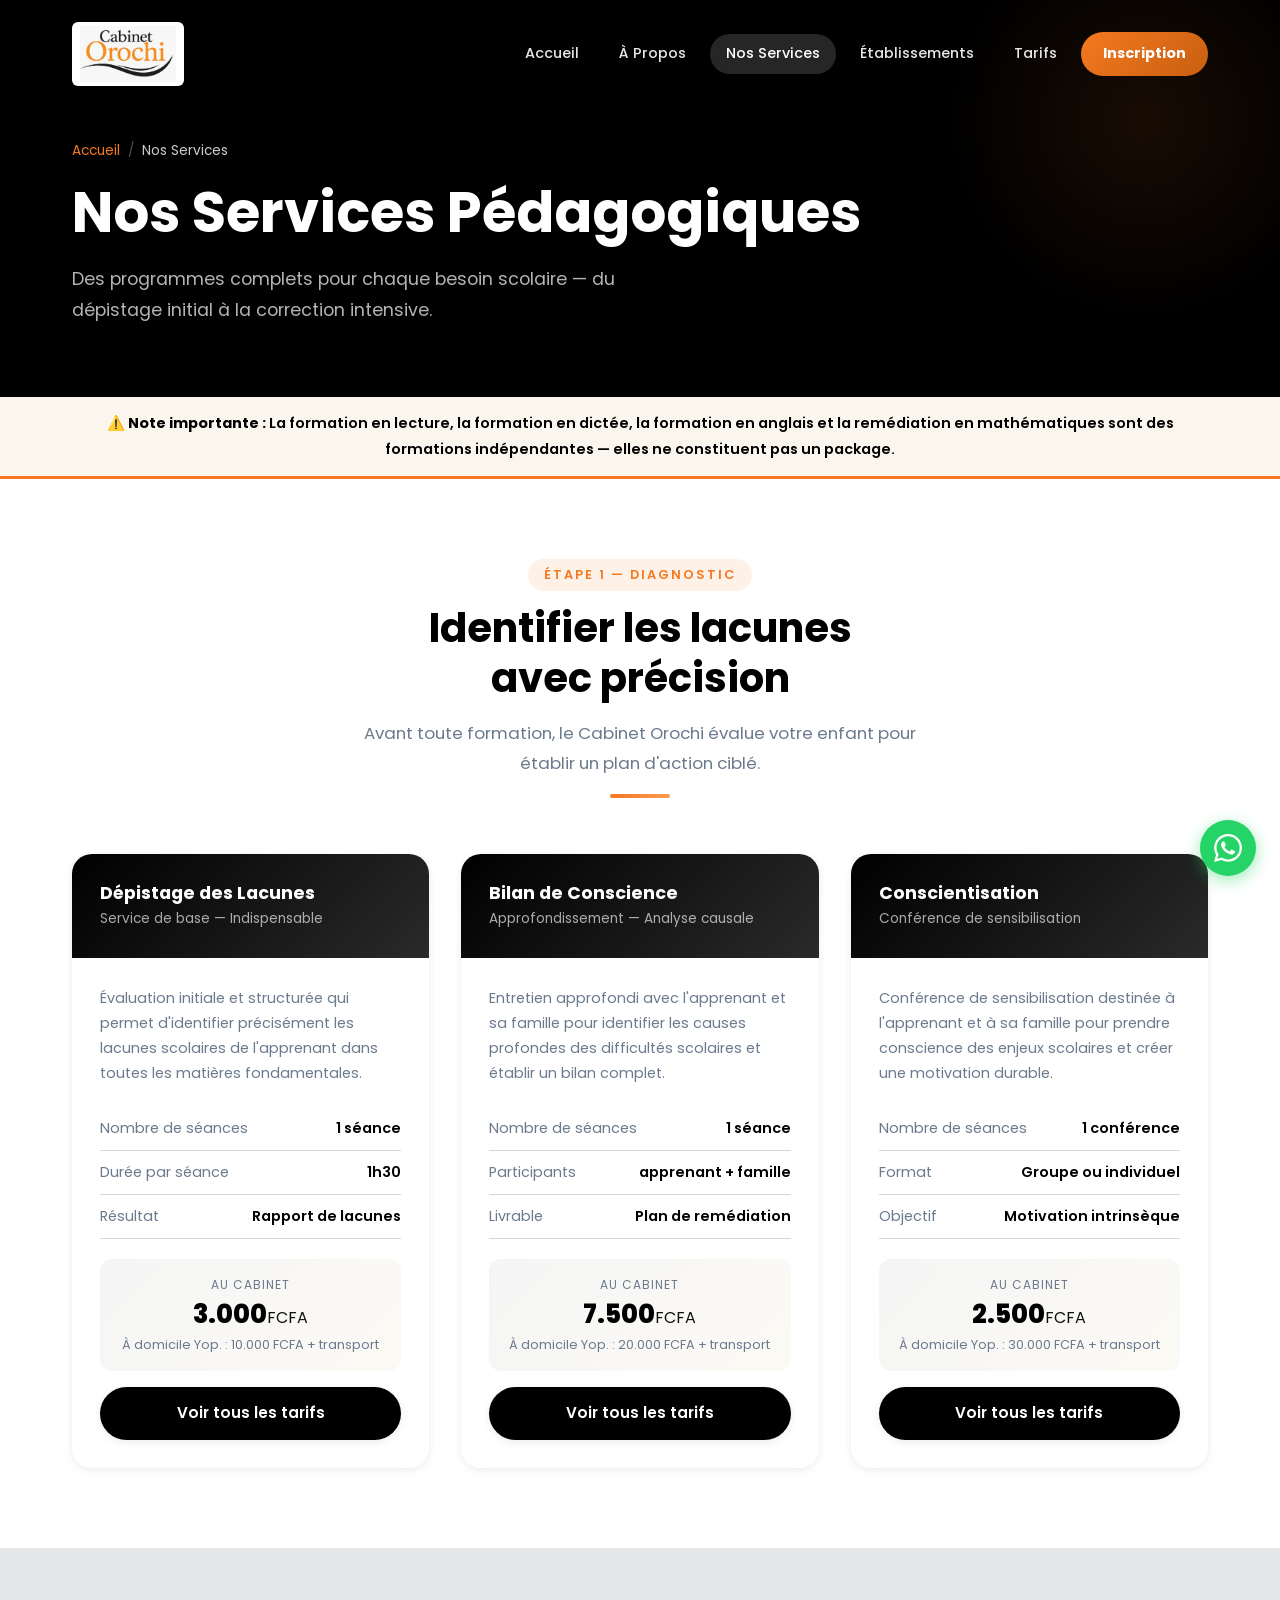
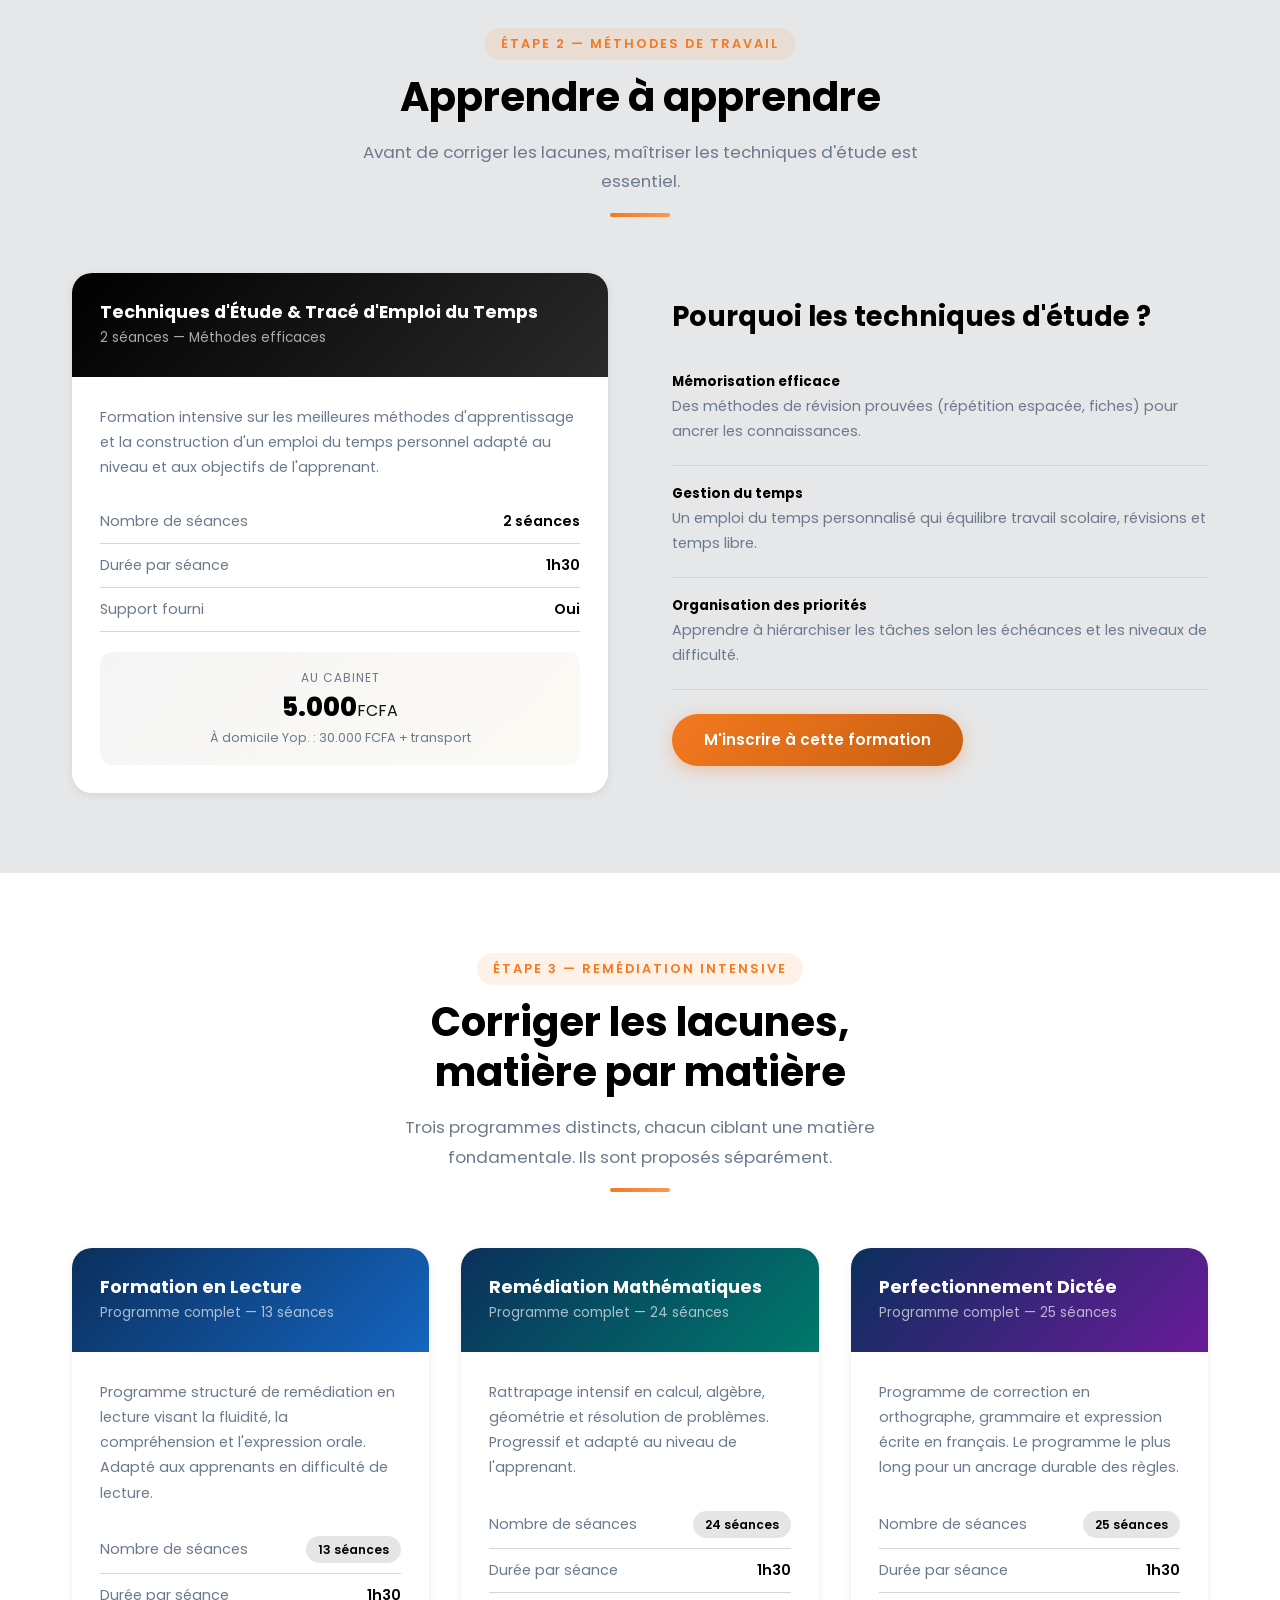
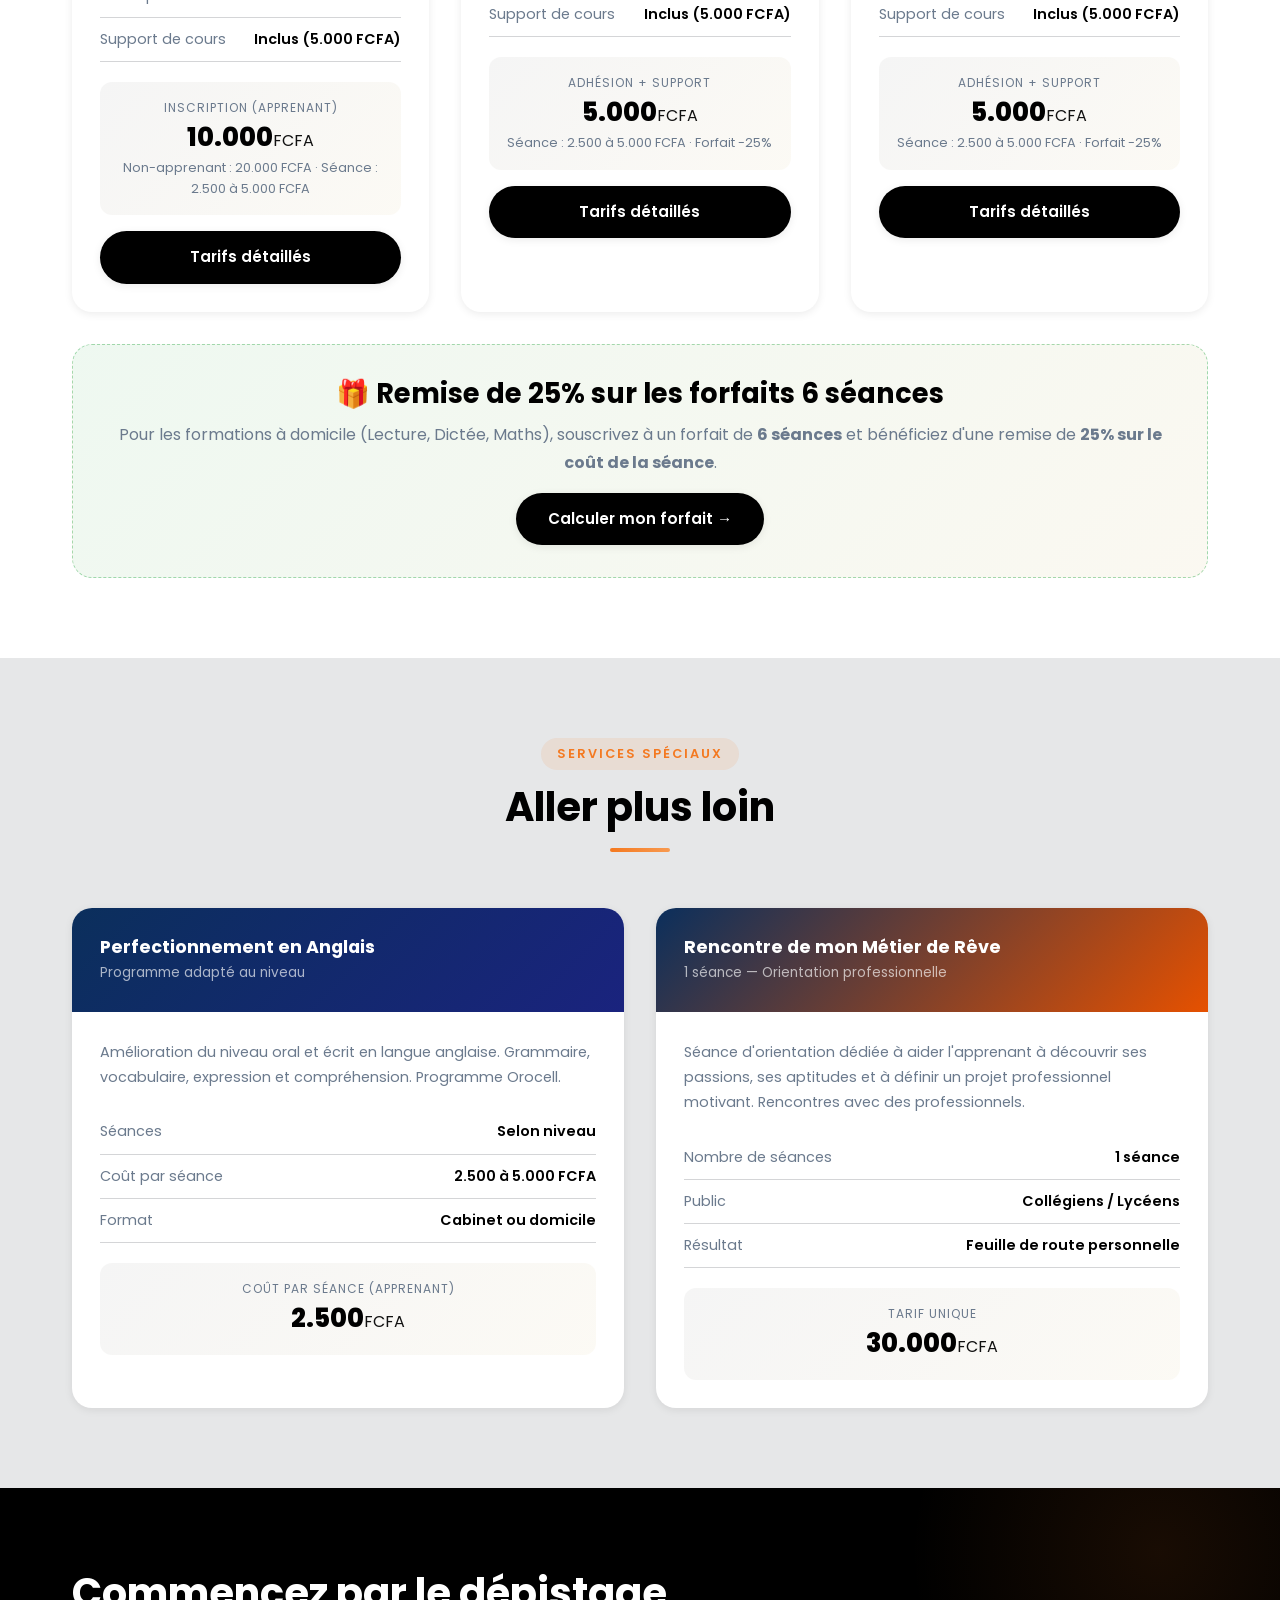
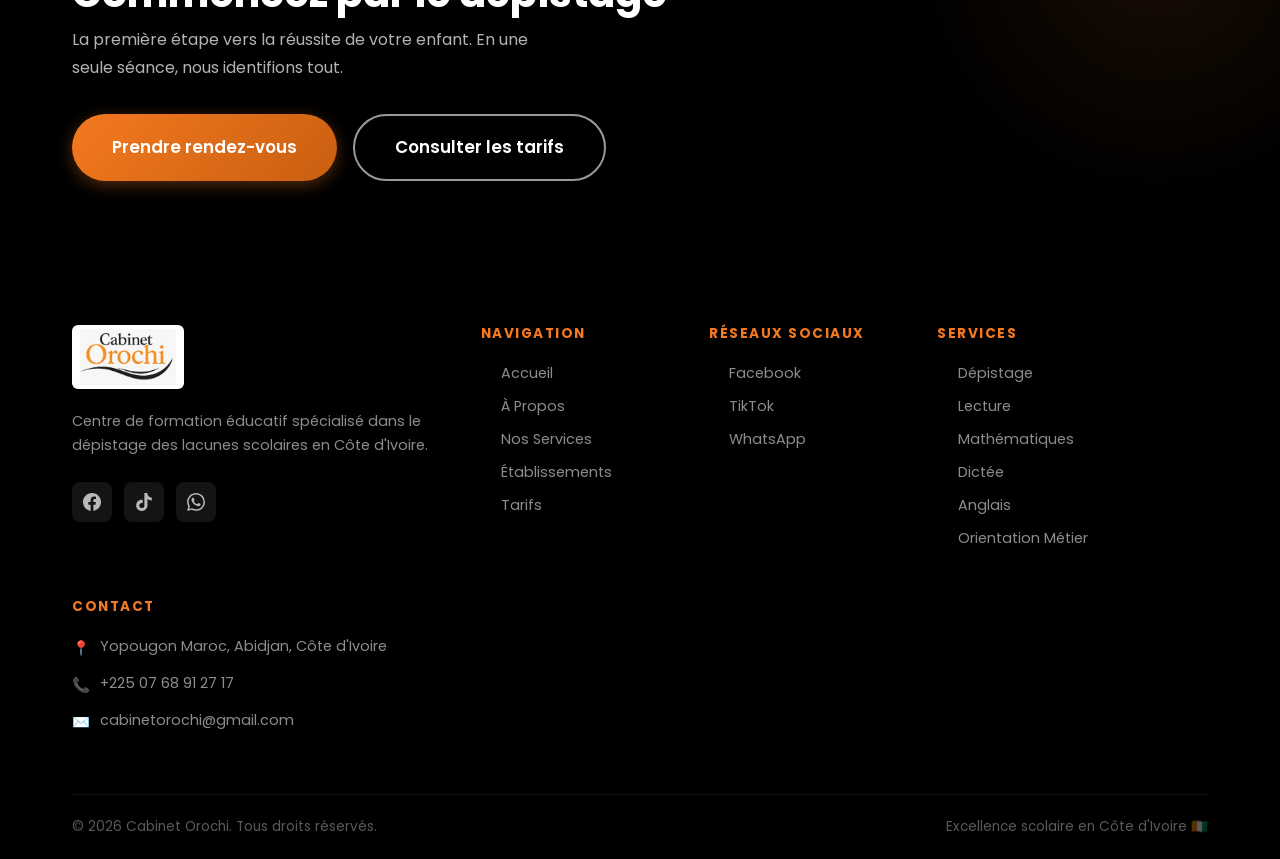
<file: services.html>
<!DOCTYPE html>
<html lang="fr">
  <head>
    <meta charset="UTF-8" />
    <link rel="icon" href="assets/images/logo-new.jpg" type="image/jpeg" />
    <meta name="viewport" content="width=device-width, initial-scale=1.0" />
    <meta name="description" content="Tous les services du Cabinet Orochi : Dépistage, Bilan, Conscientisation, Lecture, Maths, Dictée, Anglais, Orientation Métier." />
    <title>Nos Services — Cabinet Orochi</title>
    <link rel="canonical" href="https://www.cabinetorochi.ci/services.html" />
    <meta name="robots" content="index, follow" />
    <meta name="author" content="Cabinet Orochi" />
    <meta name="keywords" content="dépistage lacunes, bilan scolaire, formation lecture, remédiation maths, perfectionnement dictée, anglais scolaire, orientation métier, Abidjan" />
    <meta property="og:type" content="website" />
    <meta property="og:site_name" content="Cabinet Orochi" />
    <meta property="og:title" content="Nos Services — Cabinet Orochi" />
    <meta property="og:description" content="Tous les services du Cabinet Orochi : Dépistage, Bilan, Conscientisation, Lecture, Maths, Dictée, Anglais, Orientation Métier." />
    <meta property="og:url" content="https://www.cabinetorochi.ci/services.html" />
    <meta property="og:locale" content="fr_CI" />
    <meta name="twitter:card" content="summary_large_image" />
    <meta name="twitter:title" content="Nos Services — Cabinet Orochi" />
    <meta name="twitter:description" content="Tous les services du Cabinet Orochi : Dépistage, Bilan, Conscientisation, Lecture, Maths, Dictée, Anglais, Orientation Métier." />
    <script type="application/ld+json">{"@context":"https://schema.org","@type":"Service","name":"Services Cabinet Orochi","url":"https://www.cabinetorochi.ci/services.html","provider":{"@type":"EducationalOrganization","name":"Cabinet Orochi"}}</script>
    <link rel="stylesheet" href="css/style.css" />
    <link rel="stylesheet" href="css/responsive.css" />
  </head>
  <body>

    <!-- HEADER -->
    <header id="header">
      <div class="container">
        <nav class="nav-inner">
          <a href="index.html" class="logo"><img src="assets/images/logo-new.jpg" alt="Cabinet Orochi" style="height:64px;width:auto;border-radius:6px;" /></a>
          <div class="nav-links">
            <a href="index.html">Accueil</a>
            <a href="about.html">À Propos</a>
            <a href="services.html" class="active">Nos Services</a>
            <a href="for-schools.html">Établissements</a>
            <a href="pricing.html">Tarifs</a>
            <!-- <a href="activites.html">Activités</a> -->
            <!-- <a href="gallery.html">Galerie</a>
            <a href="videos.html">Vidéos</a>
            <a href="blog.html">Blog</a> -->
            <a href="contact.html" class="nav-cta btn">Inscription</a>
          </div>
          <button class="hamburger" aria-label="Menu"><span></span><span></span><span></span></button>
        </nav>
      </div>
    </header>
    <nav class="mobile-menu" role="dialog">
      <button class="mobile-menu-close">✕</button>
      <a href="index.html">Accueil</a>
      <a href="about.html">À Propos</a>
      <a href="services.html">Nos Services</a>
      <a href="for-schools.html">Établissements</a>
      <a href="pricing.html">Tarifs</a>
      <!-- <a href="activites.html">Activités</a> -->
      <!-- <a href="blog.html">Blog</a> -->
      <a href="contact.html" style="color:var(--gold);font-weight:700;">Inscription</a>
    </nav>

    <!-- PAGE HEADER -->
    <section class="page-header">
      <div class="container page-header-inner">
        <div class="breadcrumb"><a href="index.html">Accueil</a><span>/</span><span style="color:rgba(255,255,255,0.8);">Nos Services</span></div>
        <h1>Nos Services Pédagogiques</h1>
        <p>Des programmes complets pour chaque besoin scolaire — du dépistage initial à la correction intensive.</p>
      </div>
    </section>

    <!-- IMPORTANT NOTE -->
    <div style="background:rgba(201,168,76,0.1);border-bottom:3px solid var(--gold);padding:14px 0;">
      <div class="container">
        <p style="text-align:center;font-size:0.9rem;color:var(--primary);font-weight:600;margin:0;">
          ⚠️ <strong>Note importante :</strong> La formation en lecture, la formation en dictée, la formation en anglais et la remédiation en mathématiques sont des formations indépendantes — elles ne constituent pas un package.
        </p>
      </div>
    </div>

    <!-- DIAGNOSTIC SERVICES -->
    <section class="section" id="depistage">
      <div class="container">
        <div class="section-header fade-in">
          <span class="eyebrow">Étape 1 — Diagnostic</span>
          <h2>Identifier les lacunes<br>avec précision</h2>
          <p>Avant toute formation, le Cabinet Orochi évalue votre enfant pour établir un plan d'action ciblé.</p>
          <div class="divider"></div>
        </div>

        <div class="grid-3">
          <!-- Dépistage -->
          <div class="service-detail-card fade-in fade-in-delay-1">
            <div class="service-card-header">
              <!-- <div class="icon-box icon-box-white" style="margin-bottom:12px;">🔍</div> -->
              <h3>Dépistage des Lacunes</h3>
              <div class="sub">Service de base — Indispensable</div>
            </div>
            <div class="service-card-body">
              <p>Évaluation initiale et structurée qui permet d'identifier précisément les lacunes scolaires de l'apprenant dans toutes les matières fondamentales.</p>
              <div class="info-row"><span class="label">Nombre de séances</span><span class="value">1 séance</span></div>
              <div class="info-row"><span class="label">Durée par séance</span><span class="value">1h30</span></div>
              <div class="info-row"><span class="label">Résultat</span><span class="value">Rapport de lacunes</span></div>
              <div class="service-price-box">
                <div class="price-from">Au Cabinet</div>
                <div><span class="price-main">3.000</span><span class="price-currency">FCFA</span></div>
                <div class="price-unit">À domicile Yop. : 10.000 FCFA + transport</div>
              </div>
              <a href="pricing.html" class="btn btn-secondary" style="width:100%;justify-content:center;margin-top:16px;">Voir tous les tarifs</a>
            </div>
          </div>

          <!-- Bilan -->
          <div class="service-detail-card fade-in fade-in-delay-2" id="bilan">
            <div class="service-card-header">
              <!-- <div class="icon-box icon-box-white" style="margin-bottom:12px;">📋</div> -->
              <h3>Bilan de Conscience</h3>
              <div class="sub">Approfondissement — Analyse causale</div>
            </div>
            <div class="service-card-body">
              <p>Entretien approfondi avec l'apprenant et sa famille pour identifier les causes profondes des difficultés scolaires et établir un bilan complet.</p>
              <div class="info-row"><span class="label">Nombre de séances</span><span class="value">1 séance</span></div>
              <div class="info-row"><span class="label">Participants</span><span class="value">apprenant + famille</span></div>
              <div class="info-row"><span class="label">Livrable</span><span class="value">Plan de remédiation</span></div>
              <div class="service-price-box">
                <div class="price-from">Au Cabinet</div>
                <div><span class="price-main">7.500</span><span class="price-currency">FCFA</span></div>
                <div class="price-unit">À domicile Yop. : 20.000 FCFA + transport</div>
              </div>
              <a href="pricing.html" class="btn btn-secondary" style="width:100%;justify-content:center;margin-top:16px;">Voir tous les tarifs</a>
            </div>
          </div>

          <!-- Conscientisation -->
          <div class="service-detail-card fade-in fade-in-delay-3" id="conscientisation">
            <div class="service-card-header">
              <!-- <div class="icon-box icon-box-white" style="margin-bottom:12px;">🎤</div> -->
              <h3>Conscientisation</h3>
              <div class="sub">Conférence de sensibilisation</div>
            </div>
            <div class="service-card-body">
              <p>Conférence de sensibilisation destinée à l'apprenant et à sa famille pour prendre conscience des enjeux scolaires et créer une motivation durable.</p>
              <div class="info-row"><span class="label">Nombre de séances</span><span class="value">1 conférence</span></div>
              <div class="info-row"><span class="label">Format</span><span class="value">Groupe ou individuel</span></div>
              <div class="info-row"><span class="label">Objectif</span><span class="value">Motivation intrinsèque</span></div>
              <div class="service-price-box">
                <div class="price-from">Au Cabinet</div>
                <div><span class="price-main">2.500</span><span class="price-currency">FCFA</span></div>
                <div class="price-unit">À domicile Yop. : 30.000 FCFA + transport</div>
              </div>
              <a href="pricing.html" class="btn btn-secondary" style="width:100%;justify-content:center;margin-top:16px;">Voir tous les tarifs</a>
            </div>
          </div>
        </div>
      </div>
    </section>

    <!-- TECHNIQUES -->
    <section class="section bg-off-white" id="techniques">
      <div class="container">
        <div class="section-header fade-in">
          <span class="eyebrow">Étape 2 — Méthodes de Travail</span>
          <h2>Apprendre à apprendre</h2>
          <p>Avant de corriger les lacunes, maîtriser les techniques d'étude est essentiel.</p>
          <div class="divider"></div>
        </div>

        <div class="grid-2" style="align-items:center;gap:64px;">
          <div class="fade-in">
            <div class="service-detail-card">
              <div class="service-card-header">
                <!-- <div class="icon-box icon-box-white" style="margin-bottom:12px;">📅</div> -->
                <h3>Techniques d'Étude & Tracé d'Emploi du Temps</h3>
                <div class="sub">2 séances — Méthodes efficaces</div>
              </div>
              <div class="service-card-body">
                <p>Formation intensive sur les meilleures méthodes d'apprentissage et la construction d'un emploi du temps personnel adapté au niveau et aux objectifs de l'apprenant.</p>
                <div class="info-row"><span class="label">Nombre de séances</span><span class="value">2 séances</span></div>
                <div class="info-row"><span class="label">Durée par séance</span><span class="value">1h30</span></div>
                <div class="info-row"><span class="label">Support fourni</span><span class="value">Oui</span></div>
                <div class="service-price-box">
                  <div class="price-from">Au Cabinet</div>
                  <div><span class="price-main">5.000</span><span class="price-currency">FCFA</span></div>
                  <div class="price-unit">À domicile Yop. : 30.000 FCFA + transport</div>
                </div>
              </div>
            </div>
          </div>
          <div class="fade-in fade-in-delay-2">
            <h3 style="color:var(--primary);margin-bottom:20px;">Pourquoi les techniques d'étude ?</h3>
            <div class="value-item">
              <!-- <div class="value-icon">🧠</div> -->
              <div><h5>Mémorisation efficace</h5><p>Des méthodes de révision prouvées (répétition espacée, fiches) pour ancrer les connaissances.</p></div>
            </div>
            <div class="value-item">
              <!-- <div class="value-icon">⏰</div> -->
              <div><h5>Gestion du temps</h5><p>Un emploi du temps personnalisé qui équilibre travail scolaire, révisions et temps libre.</p></div>
            </div>
            <div class="value-item">
              <!-- <div class="value-icon">📊</div> -->
              <div><h5>Organisation des priorités</h5><p>Apprendre à hiérarchiser les tâches selon les échéances et les niveaux de difficulté.</p></div>
            </div>
            <a href="contact.html" class="btn btn-primary" style="margin-top:24px;">M'inscrire à cette formation</a>
          </div>
        </div>
      </div>
    </section>

    <!-- REMEDIATION INTENSIVE -->
    <section class="section" id="remediation">
      <div class="container">
        <div class="section-header fade-in">
          <span class="eyebrow">Étape 3 — Remédiation Intensive</span>
          <h2>Corriger les lacunes,<br>matière par matière</h2>
          <p>Trois programmes distincts, chacun ciblant une matière fondamentale. Ils sont proposés séparément.</p>
          <div class="divider"></div>
        </div>

        <div class="grid-3">
          <!-- Lecture -->
          <div class="service-detail-card fade-in fade-in-delay-1" id="lecture">
            <div class="service-card-header" style="background:linear-gradient(135deg,#0B2F5C,#1565c0);">
              <!-- <div class="icon-box icon-box-white" style="margin-bottom:12px;">📖</div> -->
              <h3>Formation en Lecture</h3>
              <div class="sub">Programme complet — 13 séances</div>
            </div>
            <div class="service-card-body">
              <p>Programme structuré de remédiation en lecture visant la fluidité, la compréhension et l'expression orale. Adapté aux apprenants en difficulté de lecture.</p>
              <div class="info-row"><span class="label">Nombre de séances</span><span class="value badge badge-primary">13 séances</span></div>
              <div class="info-row"><span class="label">Durée par séance</span><span class="value">1h30</span></div>
              <div class="info-row"><span class="label">Support de cours</span><span class="value">Inclus (5.000 FCFA)</span></div>
              <div class="service-price-box">
                <div class="price-from">Inscription (apprenant)</div>
                <div><span class="price-main">10.000</span><span class="price-currency">FCFA</span></div>
                <div class="price-unit">Non-apprenant : 20.000 FCFA · Séance : 2.500 à 5.000 FCFA</div>
              </div>
              <a href="pricing.html" class="btn btn-secondary" style="width:100%;justify-content:center;margin-top:16px;">Tarifs détaillés</a>
            </div>
          </div>

          <!-- Maths -->
          <div class="service-detail-card fade-in fade-in-delay-2" id="maths">
            <div class="service-card-header" style="background:linear-gradient(135deg,#0B2F5C,#00796b);">
              <!-- <div class="icon-box icon-box-white" style="margin-bottom:12px;">➕</div> -->
              <h3>Remédiation Mathématiques</h3>
              <div class="sub">Programme complet — 24 séances</div>
            </div>
            <div class="service-card-body">
              <p>Rattrapage intensif en calcul, algèbre, géométrie et résolution de problèmes. Progressif et adapté au niveau de l'apprenant.</p>
              <div class="info-row"><span class="label">Nombre de séances</span><span class="value badge badge-primary">24 séances</span></div>
              <div class="info-row"><span class="label">Durée par séance</span><span class="value">1h30</span></div>
              <div class="info-row"><span class="label">Support de cours</span><span class="value">Inclus (5.000 FCFA)</span></div>
              <div class="service-price-box">
                <div class="price-from">Adhésion + support</div>
                <div><span class="price-main">5.000</span><span class="price-currency">FCFA</span></div>
                <div class="price-unit">Séance : 2.500 à 5.000 FCFA · Forfait -25%</div>
              </div>
              <a href="pricing.html" class="btn btn-secondary" style="width:100%;justify-content:center;margin-top:16px;">Tarifs détaillés</a>
            </div>
          </div>

          <!-- Dictée -->
          <div class="service-detail-card fade-in fade-in-delay-3" id="dictee">
            <div class="service-card-header" style="background:linear-gradient(135deg,#0B2F5C,#6a1b9a);">
              <!-- <div class="icon-box icon-box-white" style="margin-bottom:12px;">✏️</div> -->
              <h3>Perfectionnement Dictée</h3>
              <div class="sub">Programme complet — 25 séances</div>
            </div>
            <div class="service-card-body">
              <p>Programme de correction en orthographe, grammaire et expression écrite en français. Le programme le plus long pour un ancrage durable des règles.</p>
              <div class="info-row"><span class="label">Nombre de séances</span><span class="value badge badge-primary">25 séances</span></div>
              <div class="info-row"><span class="label">Durée par séance</span><span class="value">1h30</span></div>
              <div class="info-row"><span class="label">Support de cours</span><span class="value">Inclus (5.000 FCFA)</span></div>
              <div class="service-price-box">
                <div class="price-from">Adhésion + support</div>
                <div><span class="price-main">5.000</span><span class="price-currency">FCFA</span></div>
                <div class="price-unit">Séance : 2.500 à 5.000 FCFA · Forfait -25%</div>
              </div>
              <a href="pricing.html" class="btn btn-secondary" style="width:100%;justify-content:center;margin-top:16px;">Tarifs détaillés</a>
            </div>
          </div>
        </div>

        <!-- Forfait callout -->
        <div class="fade-in" style="margin-top:32px;background:linear-gradient(135deg,rgba(40,167,69,0.08),rgba(201,168,76,0.08));border:1px dashed rgba(40,167,69,0.4);border-radius:var(--radius-lg);padding:32px;text-align:center;">
          <h3 style="color:var(--primary);margin-bottom:10px;">🎁 Remise de 25% sur les forfaits 6 séances</h3>
          <p>Pour les formations à domicile (Lecture, Dictée, Maths), souscrivez à un forfait de <strong>6 séances</strong> et bénéficiez d'une remise de <strong>25% sur le coût de la séance</strong>.</p>
          <a href="pricing.html#yopougon" class="btn btn-secondary" style="margin-top:16px;">Calculer mon forfait →</a>
        </div>
      </div>
    </section>

    <!-- SPECIAL SERVICES -->
    <section class="section bg-off-white">
      <div class="container">
        <div class="section-header fade-in">
          <span class="eyebrow">Services Spéciaux</span>
          <h2>Aller plus loin</h2>
          <div class="divider"></div>
        </div>
        <div class="grid-2">
          <!-- Anglais -->
          <div class="service-detail-card fade-in fade-in-delay-1" id="anglais">
            <div class="service-card-header" style="background:linear-gradient(135deg,#0B2F5C,#1a237e);">
              <!-- <div class="icon-box icon-box-white" style="margin-bottom:12px;">🇬🇧</div> -->
              <h3>Perfectionnement en Anglais</h3>
              <div class="sub">Programme adapté au niveau</div>
            </div>
            <div class="service-card-body">
              <p>Amélioration du niveau oral et écrit en langue anglaise. Grammaire, vocabulaire, expression et compréhension. Programme Orocell.</p>
              <div class="info-row"><span class="label">Séances</span><span class="value">Selon niveau</span></div>
              <div class="info-row"><span class="label">Coût par séance</span><span class="value">2.500 à 5.000 FCFA</span></div>
              <div class="info-row"><span class="label">Format</span><span class="value">Cabinet ou domicile</span></div>
              <div class="service-price-box">
                <div class="price-from">Coût par séance (apprenant)</div>
                <div><span class="price-main">2.500</span><span class="price-currency">FCFA</span></div>
              </div>
            </div>
          </div>

          <!-- Métier -->
          <div class="service-detail-card fade-in fade-in-delay-2" id="metier">
            <div class="service-card-header" style="background:linear-gradient(135deg,#0B2F5C,#e65100);">
              <!-- <div class="icon-box icon-box-white" style="margin-bottom:12px;">🌟</div> -->
              <h3>Rencontre de mon Métier de Rêve</h3>
              <div class="sub">1 séance — Orientation professionnelle</div>
            </div>
            <div class="service-card-body">
              <p>Séance d'orientation dédiée à aider l'apprenant à découvrir ses passions, ses aptitudes et à définir un projet professionnel motivant. Rencontres avec des professionnels.</p>
              <div class="info-row"><span class="label">Nombre de séances</span><span class="value">1 séance</span></div>
              <div class="info-row"><span class="label">Public</span><span class="value">Collégiens / Lycéens</span></div>
              <div class="info-row"><span class="label">Résultat</span><span class="value">Feuille de route personnelle</span></div>
              <div class="service-price-box">
                <div class="price-from">Tarif unique</div>
                <div><span class="price-main">30.000</span><span class="price-currency">FCFA</span></div>
              </div>
            </div>
          </div>
        </div>
      </div>
    </section>

    <!-- CTA -->
    <section class="cta-band">
      <div class="container">
        <div class="cta-band-inner">
          <div class="fade-in">
            <h2>Commencez par le dépistage</h2>
            <p>La première étape vers la réussite de votre enfant. En une seule séance, nous identifions tout.</p>
          </div>
          <div class="cta-band-btns fade-in fade-in-delay-2">
            <a href="contact.html" class="btn btn-primary btn-lg">Prendre rendez-vous</a>
            <a href="pricing.html" class="btn btn-outline-white btn-lg">Consulter les tarifs</a>
          </div>
        </div>
      </div>
    </section>

    <!-- FOOTER -->
    <footer id="footer">
      <div class="container">
        <div class="footer-grid">
          <div>
            <a href="index.html" class="logo"><img src="assets/images/logo-new.jpg" alt="Cabinet Orochi" style="height:64px;width:auto;border-radius:6px;" /></a>
            <p class="footer-desc">Centre de formation éducatif spécialisé dans le dépistage des lacunes scolaires en Côte d'Ivoire.</p>
                        <div class="footer-social">
              <a href="https://www.facebook.com/share/1FKTWK6uzf/" target="_blank" rel="noopener" class="social-btn" aria-label="Facebook" title="Facebook"><svg width="18" height="18" viewBox="0 0 24 24" fill="currentColor"><path d="M24 12.073c0-6.627-5.373-12-12-12s-12 5.373-12 12c0 5.99 4.388 10.954 10.125 11.854v-8.385H7.078v-3.47h3.047V9.43c0-3.007 1.792-4.669 4.533-4.669 1.312 0 2.686.235 2.686.235v2.953H15.83c-1.491 0-1.956.925-1.956 1.874v2.25h3.328l-.532 3.47h-2.796v8.385C19.612 23.027 24 18.062 24 12.073z"/></svg></a>
              <a href="https://www.tiktok.com/@cabinetorochi" target="_blank" rel="noopener" class="social-btn" aria-label="TikTok" title="TikTok"><svg width="18" height="18" viewBox="0 0 24 24" fill="currentColor"><path d="M12.525.02c1.31-.02 2.61-.01 3.91-.02.08 1.53.63 3.09 1.75 4.17 1.12 1.11 2.7 1.62 4.24 1.79v4.03c-1.44-.05-2.89-.35-4.2-.97-.57-.26-1.1-.59-1.62-.93-.01 2.92.01 5.84-.02 8.75-.08 1.4-.54 2.79-1.35 3.94-1.31 1.92-3.58 3.17-5.91 3.21-1.43.08-2.86-.31-4.08-1.03-2.02-1.19-3.44-3.37-3.65-5.71-.02-.5-.03-1-.01-1.49.18-1.9 1.12-3.72 2.58-4.96 1.66-1.44 3.98-2.13 6.15-1.72.02 1.48-.04 2.96-.04 4.44-.99-.32-2.15-.23-3.02.37-.63.41-1.11 1.04-1.36 1.75-.21.51-.15 1.07-.14 1.61.24 1.64 1.82 3.02 3.5 2.87 1.12-.01 2.19-.66 2.77-1.61.19-.33.4-.67.41-1.06.1-1.79.06-3.57.07-5.36.01-4.03-.01-8.05.02-12.07z"/></svg></a>
              
              <a href="https://wa.me/2250768912717" target="_blank" rel="noopener" class="social-btn" aria-label="WhatsApp" title="WhatsApp"><svg width="18" height="18" viewBox="0 0 24 24" fill="currentColor"><path d="M17.472 14.382c-.297-.149-1.758-.867-2.03-.967-.273-.099-.471-.148-.67.15-.197.297-.767.966-.94 1.164-.173.199-.347.223-.644.075-.297-.15-1.255-.463-2.39-1.475-.883-.788-1.48-1.761-1.653-2.059-.173-.297-.018-.458.13-.606.134-.133.298-.347.446-.52.149-.174.198-.298.298-.497.099-.198.05-.371-.025-.52-.075-.149-.669-1.612-.916-2.207-.242-.579-.487-.5-.669-.51-.173-.008-.371-.01-.57-.01-.198 0-.52.074-.792.372-.272.297-1.04 1.016-1.04 2.479 0 1.462 1.065 2.875 1.213 3.074.149.198 2.096 3.2 5.077 4.487.709.306 1.262.489 1.694.625.712.227 1.36.195 1.871.118.571-.085 1.758-.719 2.006-1.413.248-.694.248-1.289.173-1.413-.074-.124-.272-.198-.57-.347m-5.421 7.403h-.004a9.87 9.87 0 01-5.031-1.378l-.361-.214-3.741.982.998-3.648-.235-.374a9.86 9.86 0 01-1.51-5.26c.001-5.45 4.436-9.884 9.888-9.884 2.64 0 5.122 1.03 6.988 2.898a9.825 9.825 0 012.893 6.994c-.003 5.45-4.437 9.884-9.885 9.884m8.413-18.297A11.815 11.815 0 0012.05 0C5.495 0 .16 5.335.157 11.892c0 2.096.547 4.142 1.588 5.945L.057 24l6.305-1.654a11.882 11.882 0 005.683 1.448h.005c6.554 0 11.89-5.335 11.893-11.893a11.821 11.821 0 00-3.48-8.413z"/></svg></a>
            </div>
          </div>
                      <div class="footer-col">
            <h5>Navigation</h5>
            <nav class="footer-links">
              <a href="index.html">Accueil</a>
              <a href="about.html">À Propos</a>
              <a href="services.html">Nos Services</a>
              <a href="for-schools.html">Établissements</a>
              <a href="pricing.html">Tarifs</a>
              <!-- <a href="activites.html">Activités</a> -->
              <!-- <a href="gallery.html">Galerie</a>
              <a href="videos.html">Vidéos</a>
              <a href="blog.html">Blog / Ressources</a> -->
            </nav>
          </div>
          <div class="footer-col">
            <h5>Réseaux sociaux</h5>
            <nav class="footer-links">
              <a href="https://www.facebook.com/share/1FKTWK6uzf/" target="_blank" rel="noopener">Facebook</a>
              <a href="https://www.tiktok.com/@cabinetorochi" target="_blank" rel="noopener">TikTok</a>
              
              <a href="https://wa.me/2250768912717" target="_blank" rel="noopener">WhatsApp</a>
            </nav>
          </div>
          <div class="footer-col"><h5>Services</h5><nav class="footer-links"><a href="#depistage">Dépistage</a><a href="#lecture">Lecture</a><a href="#maths">Mathématiques</a><a href="#dictee">Dictée</a><a href="#anglais">Anglais</a><a href="#metier">Orientation Métier</a></nav></div>
          <div class="footer-col"><h5>Contact</h5><div class="footer-contact-item"><span class="icon">📍</span><span>Yopougon Maroc, Abidjan, Côte d'Ivoire</span></div><div class="footer-contact-item"><span class="icon">📞</span><span>+225 07 68 91 27 17</span></div><div class="footer-contact-item"><span class="icon">✉️</span><span>cabinetorochi@gmail.com</span></div></div>
        </div>
        <div class="footer-bottom"><p>© 2026 Cabinet Orochi. Tous droits réservés.</p><p>Excellence scolaire en Côte d'Ivoire 🇨🇮</p></div>
      </div>
    </footer>
    <style>.back-to-top.visible{display:flex!important;}</style>
    <button class="back-to-top" aria-label="Retour en haut" style="position:fixed;bottom:90px;right:24px;width:44px;height:44px;border-radius:50%;background:var(--primary);color:var(--white);font-size:1.2rem;display:none;align-items:center;justify-content:center;box-shadow:var(--shadow-md);transition:var(--transition);z-index:900;border:none;cursor:pointer;">↑</button>
    <script src="js/main.js"></script>
      <!-- WhatsApp Floating Button -->
    <a href="https://wa.me/2250768912717" target="_blank" rel="noopener"
       class="whatsapp-float" aria-label="Contacter sur WhatsApp" title="WhatsApp">
      <svg width="28" height="28" viewBox="0 0 24 24" fill="currentColor"><path d="M17.472 14.382c-.297-.149-1.758-.867-2.03-.967-.273-.099-.471-.148-.67.15-.197.297-.767.966-.94 1.164-.173.199-.347.223-.644.075-.297-.15-1.255-.463-2.39-1.475-.883-.788-1.48-1.761-1.653-2.059-.173-.297-.018-.458.13-.606.134-.133.298-.347.446-.52.149-.174.198-.298.298-.497.099-.198.05-.371-.025-.52-.075-.149-.669-1.612-.916-2.207-.242-.579-.487-.5-.669-.51-.173-.008-.371-.01-.57-.01-.198 0-.52.074-.792.372-.272.297-1.04 1.016-1.04 2.479 0 1.462 1.065 2.875 1.213 3.074.149.198 2.096 3.2 5.077 4.487.709.306 1.262.489 1.694.625.712.227 1.36.195 1.871.118.571-.085 1.758-.719 2.006-1.413.248-.694.248-1.289.173-1.413-.074-.124-.272-.198-.57-.347m-5.421 7.403h-.004a9.87 9.87 0 01-5.031-1.378l-.361-.214-3.741.982.998-3.648-.235-.374a9.86 9.86 0 01-1.51-5.26c.001-5.45 4.436-9.884 9.888-9.884 2.64 0 5.122 1.03 6.988 2.898a9.825 9.825 0 012.893 6.994c-.003 5.45-4.437 9.884-9.885 9.884m8.413-18.297A11.815 11.815 0 0012.05 0C5.495 0 .16 5.335.157 11.892c0 2.096.547 4.142 1.588 5.945L.057 24l6.305-1.654a11.882 11.882 0 005.683 1.448h.005c6.554 0 11.89-5.335 11.893-11.893a11.821 11.821 0 00-3.48-8.413z"/></svg>
    </a>
  </body>
</html>
</file>
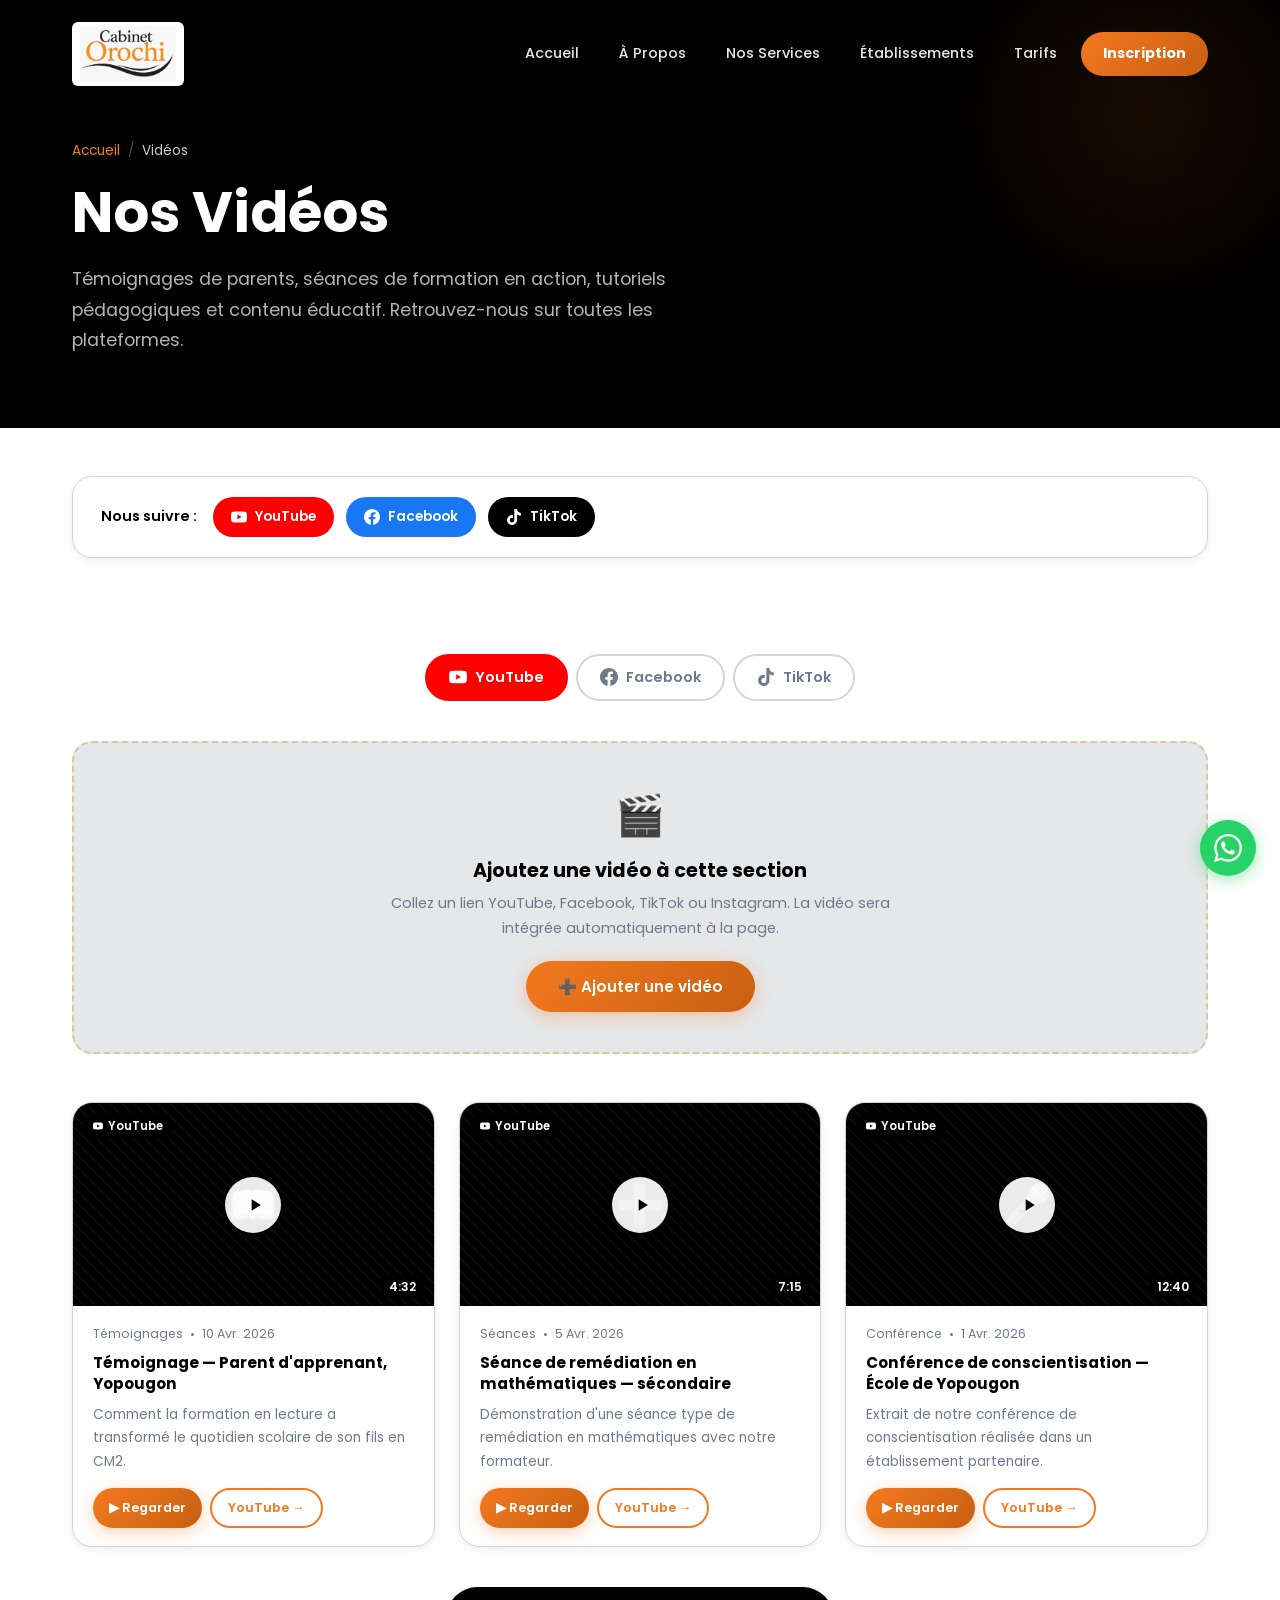
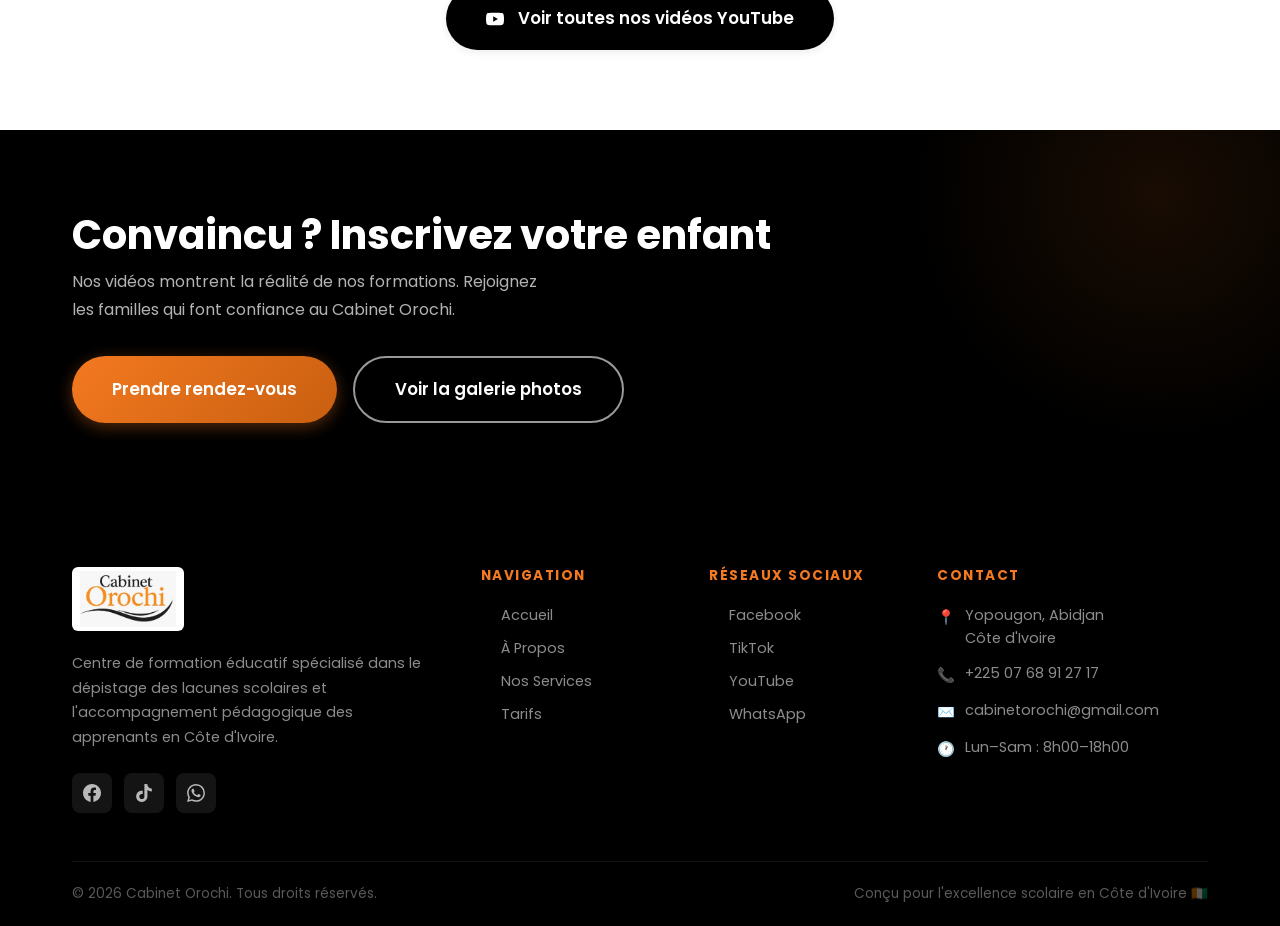
<file: videos.html>
<!DOCTYPE html>
<html lang="fr">
  <head>
    <meta charset="UTF-8" />
    <link rel="icon" href="assets/images/logo-new.jpg" type="image/jpeg" />
    <meta name="viewport" content="width=device-width, initial-scale=1.0" />
    <meta name="description" content="Vidéos du Cabinet Orochi — Témoignages, séances de formation, tutoriels pédagogiques et contenu éducatif en Côte d'Ivoire." />
    <title>Vidéos — Cabinet Orochi</title>
    <link rel="canonical" href="https://www.cabinetorochi.ci/videos.html" />
    <meta name="robots" content="index, follow" />
    <meta name="author" content="Cabinet Orochi" />
    <meta property="og:type" content="website" />
    <meta property="og:site_name" content="Cabinet Orochi" />
    <meta property="og:title" content="Vidéos — Cabinet Orochi" />
    <meta property="og:description" content="Témoignages, séances de formation et tutoriels pédagogiques du Cabinet Orochi." />
    <meta property="og:url" content="https://www.cabinetorochi.ci/videos.html" />
    <meta property="og:locale" content="fr_CI" />
    <meta name="twitter:card" content="summary_large_image" />
    <meta name="twitter:title" content="Vidéos — Cabinet Orochi" />
    <meta name="twitter:description" content="Témoignages, séances de formation et tutoriels pédagogiques." />
    <link rel="stylesheet" href="css/style.css" />
    <link rel="stylesheet" href="css/responsive.css" />
    <style>
      /* =============================================
         VIDEOS PAGE STYLES
         ============================================= */

      /* ---- Platform Tabs ---- */
      .platform-tabs {
        display: flex;
        gap: 8px;
        flex-wrap: wrap;
        justify-content: center;
        margin-bottom: 40px;
      }
      .platform-tab {
        display: inline-flex;
        align-items: center;
        gap: 8px;
        padding: 11px 22px;
        border-radius: 50px;
        font-size: 0.9rem;
        font-weight: 600;
        cursor: pointer;
        border: 2px solid var(--light-gray);
        background: var(--white);
        color: var(--gray);
        transition: var(--transition);
        font-family: var(--font-main);
      }
      .platform-tab svg { flex-shrink: 0; }
      .platform-tab.active.youtube { background: #FF0000; color: #fff; border-color: #FF0000; }
      .platform-tab.active.facebook { background: #1877F2; color: #fff; border-color: #1877F2; }
      .platform-tab.active.tiktok  { background: #000; color: #fff; border-color: #000; }
      .platform-tab.active.instagram { background: linear-gradient(45deg,#f09433,#e6683c,#dc2743,#cc2366,#bc1888); color: #fff; border-color: transparent; }
      .platform-tab:not(.active):hover { color: var(--primary); border-color: var(--primary); }

      /* ---- Video Grid ---- */
      .videos-panel { display: none; }
      .videos-panel.active { display: block; }

      .video-grid {
        display: grid;
        grid-template-columns: repeat(3, 1fr);
        gap: 24px;
        margin-bottom: 40px;
      }

      /* ---- Video Card ---- */
      .video-card {
        background: var(--white);
        border-radius: var(--radius-lg);
        overflow: hidden;
        box-shadow: var(--shadow-sm);
        transition: var(--transition);
        border: 1px solid var(--light-gray);
      }
      .video-card:hover { box-shadow: var(--shadow-md); transform: translateY(-4px); }

      .video-thumb {
        position: relative;
        background: linear-gradient(135deg, var(--primary-dark), var(--primary));
        aspect-ratio: 16/9;
        display: flex;
        align-items: center;
        justify-content: center;
        cursor: pointer;
        overflow: hidden;
      }
      .video-thumb .bg-pattern {
        position: absolute; inset: 0; opacity: 0.05;
        background-image: repeating-linear-gradient(45deg,var(--white) 0,var(--white) 1px,transparent 0,transparent 50%);
        background-size: 12px 12px;
      }
      .video-thumb .thumb-emoji { font-size: 2.5rem; position: relative; z-index: 1; }
      .video-thumb img {
        width: 100%; height: 100%; object-fit: cover;
        position: absolute; inset: 0;
      }
      .play-btn {
        position: absolute; inset: 0;
        display: flex; align-items: center; justify-content: center;
        z-index: 2;
      }
      .play-circle {
        width: 56px; height: 56px; border-radius: 50%;
        background: rgba(255,255,255,0.92);
        display: flex; align-items: center; justify-content: center;
        transition: var(--transition);
        box-shadow: 0 4px 16px rgba(0,0,0,0.25);
      }
      .play-circle svg { color: var(--primary); margin-left: 4px; }
      .video-thumb:hover .play-circle { transform: scale(1.1); background: var(--gold); }
      .video-thumb:hover .play-circle svg { color: var(--primary-dark); }

      .video-platform-badge {
        position: absolute; top: 10px; left: 10px; z-index: 3;
        display: flex; align-items: center; gap: 5px;
        background: rgba(0,0,0,0.6); backdrop-filter: blur(4px);
        color: #fff; padding: 4px 10px; border-radius: 50px;
        font-size: 0.72rem; font-weight: 600;
      }
      .video-duration {
        position: absolute; bottom: 8px; right: 10px; z-index: 3;
        background: rgba(0,0,0,0.7); color: #fff;
        padding: 2px 8px; border-radius: 4px; font-size: 0.75rem; font-weight: 600;
      }

      .video-body { padding: 18px 20px; }
      .video-meta {
        display: flex; align-items: center; gap: 8px;
        font-size: 0.78rem; color: var(--gray); margin-bottom: 8px;
      }
      .video-meta .dot { width: 3px; height: 3px; border-radius: 50%; background: var(--gray); }
      .video-body h4 { color: var(--primary); font-size: 0.95rem; margin-bottom: 8px; line-height: 1.4; }
      .video-body p { font-size: 0.85rem; color: var(--gray); margin-bottom: 14px; }
      .video-actions { display: flex; gap: 8px; }
      .video-actions .btn { font-size: 0.8rem; padding: 8px 16px; }

      /* ---- Add Video Banner ---- */
      .add-video-banner {
        background: var(--off-white);
        border: 2px dashed rgba(201,168,76,0.5);
        border-radius: var(--radius-lg);
        padding: 40px 32px;
        text-align: center;
        margin-bottom: 48px;
        transition: var(--transition);
      }
      .add-video-banner:hover { border-color: var(--gold); background: rgba(201,168,76,0.04); }
      .add-video-banner h4 { color: var(--primary); margin: 12px 0 8px; }
      .add-video-banner p { font-size: 0.9rem; max-width: 560px; margin: 0 auto 20px; }

      /* ---- Add Video Form ---- */
      .add-video-form {
        background: var(--white); border-radius: var(--radius-lg);
        padding: 32px; box-shadow: var(--shadow-sm);
        border: 1px solid var(--light-gray); margin-bottom: 48px;
        display: none;
      }
      .add-video-form.open { display: block; }
      .add-video-form h4 { color: var(--primary); margin-bottom: 20px; }
      .url-preview {
        background: var(--off-white); border-radius: var(--radius);
        padding: 20px; text-align: center; margin-top: 16px;
        border: 1px solid var(--light-gray); display: none;
      }
      .url-preview iframe { width: 100%; max-width: 560px; aspect-ratio: 16/9; border: none; border-radius: 8px; }
      .url-preview.show { display: block; }

      /* ---- Social Blocks ---- */
      .social-embed-row {
        display: grid;
        grid-template-columns: repeat(3, 1fr);
        gap: 24px;
        margin-bottom: 48px;
      }
      .embed-card {
        background: var(--white); border-radius: var(--radius-lg);
        padding: 28px 24px; text-align: center;
        box-shadow: var(--shadow-sm); border: 1px solid var(--light-gray);
        transition: var(--transition);
      }
      .embed-card:hover { box-shadow: var(--shadow-md); transform: translateY(-3px); }
      .embed-card-icon {
        width: 56px; height: 56px; border-radius: 14px;
        display: flex; align-items: center; justify-content: center;
        margin: 0 auto 14px;
      }
      .embed-card h4 { color: var(--primary); margin-bottom: 6px; font-size: 1rem; }
      .embed-card p { font-size: 0.85rem; color: var(--gray); margin-bottom: 16px; }

      /* ---- Share strip ---- */
      .social-share-strip {
        display: flex; gap: 12px; align-items: center; flex-wrap: wrap;
        background: var(--white); border-radius: var(--radius-lg);
        padding: 20px 28px; box-shadow: var(--shadow-sm);
        border: 1px solid var(--light-gray); margin-bottom: 48px;
      }
      .share-label { font-size: 0.9rem; font-weight: 600; color: var(--primary); margin-right: 4px; }
      .share-btn {
        display: inline-flex; align-items: center; gap: 8px;
        padding: 9px 18px; border-radius: 50px; font-size: 0.85rem; font-weight: 600;
        text-decoration: none; transition: var(--transition); border: none; cursor: pointer;
        font-family: var(--font-main);
      }
      .share-btn.youtube  { background: #FF0000; color: #fff; }
      .share-btn.youtube:hover  { background: #cc0000; transform: translateY(-1px); }
      .share-btn.facebook { background: #1877F2; color: #fff; }
      .share-btn.facebook:hover { background: #1558b0; transform: translateY(-1px); }
      .share-btn.tiktok   { background: #000; color: #fff; }
      .share-btn.tiktok:hover   { background: #222; transform: translateY(-1px); }
      .share-btn.instagram { background: linear-gradient(45deg,#f09433,#e6683c,#dc2743,#cc2366,#bc1888); color: #fff; }
      .share-btn.instagram:hover { opacity: 0.9; transform: translateY(-1px); }

      /* ---- Video Modal ---- */
      .video-modal {
        display: none;
        position: fixed; inset: 0;
        background: rgba(0,0,0,0.92);
        z-index: 9000;
        align-items: center; justify-content: center;
        padding: 24px;
      }
      .video-modal.open { display: flex; }
      .video-modal-inner {
        position: relative; max-width: 840px; width: 100%;
      }
      .video-modal-close {
        position: absolute; top: -44px; right: 0;
        background: none; border: none; color: var(--white);
        font-size: 2rem; cursor: pointer; transition: var(--transition); line-height:1;
      }
      .video-modal-close:hover { color: var(--gold); transform: rotate(90deg); }
      .video-modal-content { width: 100%; aspect-ratio: 16/9; border-radius: var(--radius-lg); overflow: hidden; }
      .video-modal-content iframe { width: 100%; height: 100%; border: none; }

      /* ---- Responsive ---- */
      @media (max-width: 992px) {
        .video-grid { grid-template-columns: repeat(2,1fr); }
        .social-embed-row { grid-template-columns: 1fr; }
      }
      @media (max-width: 576px) {
        .video-grid { grid-template-columns: 1fr; }
        .social-share-strip { justify-content: center; }
        .share-label { width: 100%; text-align: center; }
        .platform-tabs { gap: 6px; }
        .platform-tab { padding: 9px 14px; font-size: 0.82rem; }
      }
    </style>
  </head>
  <body>

    <!-- HEADER -->
    <header id="header">
      <div class="container">
        <nav class="nav-inner">
          <a href="index.html" class="logo"><img src="assets/images/logo-new.jpg" alt="Cabinet Orochi" style="height:64px;width:auto;border-radius:6px;" /></a>
          <div class="nav-links">
            <a href="index.html">Accueil</a>
            <a href="about.html">À Propos</a>
            <a href="services.html">Nos Services</a>
            <a href="for-schools.html">Établissements</a>
            <a href="pricing.html">Tarifs</a>
            <!-- <a href="activites.html">Activités</a> -->
            <!-- <a href="gallery.html">Galerie</a>
            <a href="videos.html" class="active">Vidéos</a>
            <a href="blog.html">Blog</a> -->
            <a href="contact.html" class="nav-cta btn">Inscription</a>
          </div>
          <button class="hamburger" aria-label="Menu"><span></span><span></span><span></span></button>
        </nav>
      </div>
    </header>
    <nav class="mobile-menu" role="dialog">
      <button class="mobile-menu-close">✕</button>
      <a href="index.html">Accueil</a>
      <a href="about.html">À Propos</a>
      <a href="services.html">Nos Services</a>
      <a href="pricing.html">Tarifs</a>
      <!-- <a href="activites.html">Activités</a> -->
      <!-- <a href="gallery.html">Galerie</a>
      <a href="videos.html">Vidéos</a>
      <a href="blog.html">Blog</a> -->
      <a href="contact.html" style="color:var(--gold);font-weight:700;">Inscription</a>
    </nav>

    <!-- PAGE HEADER -->
    <section class="page-header">
      <div class="container page-header-inner">
        <div class="breadcrumb">
          <a href="index.html">Accueil</a><span>/</span>
          <span style="color:rgba(255,255,255,0.8);">Vidéos</span>
        </div>
        <h1>Nos Vidéos</h1>
        <p>Témoignages de parents, séances de formation en action, tutoriels pédagogiques et contenu éducatif. Retrouvez-nous sur toutes les plateformes.</p>
      </div>
    </section>

    <!-- FOLLOW STRIP -->
    <section class="section-sm">
      <div class="container">
        <div class="social-share-strip fade-in">
          <span class="share-label">Nous suivre :</span>
          <a href="https://www.youtube.com/@cabinetorochi" target="_blank" rel="noopener" class="share-btn youtube">
            <svg width="16" height="16" viewBox="0 0 24 24" fill="currentColor"><path d="M23.495 6.205a3.007 3.007 0 0 0-2.088-2.088c-1.87-.501-9.396-.501-9.396-.501s-7.507-.01-9.396.501A3.007 3.007 0 0 0 .527 6.205a31.247 31.247 0 0 0-.522 5.805 31.247 31.247 0 0 0 .522 5.783 3.007 3.007 0 0 0 2.088 2.088c1.868.502 9.396.502 9.396.502s7.506 0 9.396-.502a3.007 3.007 0 0 0 2.088-2.088 31.247 31.247 0 0 0 .5-5.783 31.247 31.247 0 0 0-.5-5.805zM9.609 15.601V8.408l6.264 3.602z"/></svg>
            YouTube
          </a>
          <a href="https://www.facebook.com/share/1FKTWK6uzf/" target="_blank" rel="noopener" class="share-btn facebook">
            <svg width="16" height="16" viewBox="0 0 24 24" fill="currentColor"><path d="M24 12.073c0-6.627-5.373-12-12-12s-12 5.373-12 12c0 5.99 4.388 10.954 10.125 11.854v-8.385H7.078v-3.47h3.047V9.43c0-3.007 1.792-4.669 4.533-4.669 1.312 0 2.686.235 2.686.235v2.953H15.83c-1.491 0-1.956.925-1.956 1.874v2.25h3.328l-.532 3.47h-2.796v8.385C19.612 23.027 24 18.062 24 12.073z"/></svg>
            Facebook
          </a>
          <a href="https://www.tiktok.com/@cabinetorochi" target="_blank" rel="noopener" class="share-btn tiktok">
            <svg width="16" height="16" viewBox="0 0 24 24" fill="currentColor"><path d="M12.525.02c1.31-.02 2.61-.01 3.91-.02.08 1.53.63 3.09 1.75 4.17 1.12 1.11 2.7 1.62 4.24 1.79v4.03c-1.44-.05-2.89-.35-4.2-.97-.57-.26-1.1-.59-1.62-.93-.01 2.92.01 5.84-.02 8.75-.08 1.4-.54 2.79-1.35 3.94-1.31 1.92-3.58 3.17-5.91 3.21-1.43.08-2.86-.31-4.08-1.03-2.02-1.19-3.44-3.37-3.65-5.71-.02-.5-.03-1-.01-1.49.18-1.9 1.12-3.72 2.58-4.96 1.66-1.44 3.98-2.13 6.15-1.72.02 1.48-.04 2.96-.04 4.44-.99-.32-2.15-.23-3.02.37-.63.41-1.11 1.04-1.36 1.75-.21.51-.15 1.07-.14 1.61.24 1.64 1.82 3.02 3.5 2.87 1.12-.01 2.19-.66 2.77-1.61.19-.33.4-.67.41-1.06.1-1.79.06-3.57.07-5.36.01-4.03-.01-8.05.02-12.07z"/></svg>
            TikTok
          </a>
          
        </div>
      </div>
    </section>

    <!-- PLATFORM TABS & VIDEO PANELS -->
    <section class="section" style="padding-top:0;">
      <div class="container">

        <!-- Platform Tabs -->
        <div class="platform-tabs fade-in">
          <button class="platform-tab active youtube" data-platform="youtube">
            <svg width="18" height="18" viewBox="0 0 24 24" fill="currentColor"><path d="M23.495 6.205a3.007 3.007 0 0 0-2.088-2.088c-1.87-.501-9.396-.501-9.396-.501s-7.507-.01-9.396.501A3.007 3.007 0 0 0 .527 6.205a31.247 31.247 0 0 0-.522 5.805 31.247 31.247 0 0 0 .522 5.783 3.007 3.007 0 0 0 2.088 2.088c1.868.502 9.396.502 9.396.502s7.506 0 9.396-.502a3.007 3.007 0 0 0 2.088-2.088 31.247 31.247 0 0 0 .5-5.783 31.247 31.247 0 0 0-.5-5.805zM9.609 15.601V8.408l6.264 3.602z"/></svg>
            YouTube
          </button>
          <button class="platform-tab facebook" data-platform="facebook">
            <svg width="18" height="18" viewBox="0 0 24 24" fill="currentColor"><path d="M24 12.073c0-6.627-5.373-12-12-12s-12 5.373-12 12c0 5.99 4.388 10.954 10.125 11.854v-8.385H7.078v-3.47h3.047V9.43c0-3.007 1.792-4.669 4.533-4.669 1.312 0 2.686.235 2.686.235v2.953H15.83c-1.491 0-1.956.925-1.956 1.874v2.25h3.328l-.532 3.47h-2.796v8.385C19.612 23.027 24 18.062 24 12.073z"/></svg>
            Facebook
          </button>
          <button class="platform-tab tiktok" data-platform="tiktok">
            <svg width="18" height="18" viewBox="0 0 24 24" fill="currentColor"><path d="M12.525.02c1.31-.02 2.61-.01 3.91-.02.08 1.53.63 3.09 1.75 4.17 1.12 1.11 2.7 1.62 4.24 1.79v4.03c-1.44-.05-2.89-.35-4.2-.97-.57-.26-1.1-.59-1.62-.93-.01 2.92.01 5.84-.02 8.75-.08 1.4-.54 2.79-1.35 3.94-1.31 1.92-3.58 3.17-5.91 3.21-1.43.08-2.86-.31-4.08-1.03-2.02-1.19-3.44-3.37-3.65-5.71-.02-.5-.03-1-.01-1.49.18-1.9 1.12-3.72 2.58-4.96 1.66-1.44 3.98-2.13 6.15-1.72.02 1.48-.04 2.96-.04 4.44-.99-.32-2.15-.23-3.02.37-.63.41-1.11 1.04-1.36 1.75-.21.51-.15 1.07-.14 1.61.24 1.64 1.82 3.02 3.5 2.87 1.12-.01 2.19-.66 2.77-1.61.19-.33.4-.67.41-1.06.1-1.79.06-3.57.07-5.36.01-4.03-.01-8.05.02-12.07z"/></svg>
            TikTok
          </button>
  
        </div>

        <!-- Add Video Banner -->
        <div class="add-video-banner fade-in" id="add-video-zone">
          <div style="font-size:2.5rem;">🎬</div>
          <h4>Ajoutez une vidéo à cette section</h4>
          <p>Collez un lien YouTube, Facebook, TikTok ou Instagram. La vidéo sera intégrée automatiquement à la page.</p>
          <button class="btn btn-primary" id="show-add-form">➕ Ajouter une vidéo</button>
        </div>

        <!-- Add Video Form -->
        <div class="add-video-form" id="add-video-form">
          <h4>🔗 Coller le lien de votre vidéo</h4>
          <div class="form-row">
            <div class="form-group" style="grid-column:1/-1;">
              <label for="video-url">URL de la vidéo <span style="color:var(--gold);">*</span></label>
              <input type="url" id="video-url" class="form-control" placeholder="https://www.youtube.com/watch?v=... ou https://www.tiktok.com/..." />
            </div>
          </div>
          <div class="form-row">
            <div class="form-group">
              <label for="video-title">Titre de la vidéo</label>
              <input type="text" id="video-title" class="form-control" placeholder="Ex : Témoignage parent — Résultats en 3 mois" />
            </div>
            <div class="form-group">
              <label for="video-cat">Catégorie</label>
              <select id="video-cat" class="form-control">
                <option>Témoignages</option>
                <option>Séances de formation</option>
                <option>Tutoriels pédagogiques</option>
                <option>Événements</option>
                <option>Présentations</option>
              </select>
            </div>
          </div>
          <button class="btn btn-secondary" id="preview-video-btn" style="margin-bottom:16px;">👁 Aperçu</button>
          <div class="url-preview" id="url-preview"></div>
          <div style="display:flex;gap:12px;margin-top:20px;flex-wrap:wrap;">
            <button class="btn btn-primary" id="add-video-btn">✓ Ajouter la vidéo</button>
            <button class="btn btn-outline" id="cancel-add-btn">Annuler</button>
          </div>
        </div>

        <!-- ---- YOUTUBE PANEL ---- -->
        <div class="videos-panel active" id="panel-youtube">
          <div class="video-grid">

            <div class="video-card fade-in fade-in-delay-1">
              <div class="video-thumb" data-embed="https://www.youtube.com/embed/dQw4w9WgXcQ">
                <div class="bg-pattern"></div>
                <span class="thumb-emoji">📖</span>
                <div class="play-btn"><div class="play-circle"><svg width="20" height="20" viewBox="0 0 24 24" fill="currentColor"><path d="M8 5v14l11-7z"/></svg></div></div>
                <div class="video-platform-badge"><svg width="10" height="10" viewBox="0 0 24 24" fill="white"><path d="M23.495 6.205a3.007 3.007 0 0 0-2.088-2.088c-1.87-.501-9.396-.501-9.396-.501s-7.507-.01-9.396.501A3.007 3.007 0 0 0 .527 6.205a31.247 31.247 0 0 0-.522 5.805 31.247 31.247 0 0 0 .522 5.783 3.007 3.007 0 0 0 2.088 2.088c1.868.502 9.396.502 9.396.502s7.506 0 9.396-.502a3.007 3.007 0 0 0 2.088-2.088 31.247 31.247 0 0 0 .5-5.783 31.247 31.247 0 0 0-.5-5.805zM9.609 15.601V8.408l6.264 3.602z"/></svg> YouTube</div>
                <div class="video-duration">4:32</div>
              </div>
              <div class="video-body">
                <div class="video-meta"><span>Témoignages</span><span class="dot"></span><span>10 Avr. 2026</span></div>
                <h4>Témoignage — Parent d'apprenant, Yopougon</h4>
                <p>Comment la formation en lecture a transformé le quotidien scolaire de son fils en CM2.</p>
                <div class="video-actions">
                  <button class="btn btn-primary btn-sm" onclick="openVideoModal('https://www.youtube.com/embed/dQw4w9WgXcQ')">▶ Regarder</button>
                  <a href="https://www.youtube.com/@cabinetorochi" target="_blank" rel="noopener" class="btn btn-outline btn-sm">YouTube →</a>
                </div>
              </div>
            </div>

            <div class="video-card fade-in fade-in-delay-2">
              <div class="video-thumb" data-embed="https://www.youtube.com/embed/dQw4w9WgXcQ">
                <div class="bg-pattern"></div>
                <span class="thumb-emoji">➕</span>
                <div class="play-btn"><div class="play-circle"><svg width="20" height="20" viewBox="0 0 24 24" fill="currentColor"><path d="M8 5v14l11-7z"/></svg></div></div>
                <div class="video-platform-badge"><svg width="10" height="10" viewBox="0 0 24 24" fill="white"><path d="M23.495 6.205a3.007 3.007 0 0 0-2.088-2.088c-1.87-.501-9.396-.501-9.396-.501s-7.507-.01-9.396.501A3.007 3.007 0 0 0 .527 6.205a31.247 31.247 0 0 0-.522 5.805 31.247 31.247 0 0 0 .522 5.783 3.007 3.007 0 0 0 2.088 2.088c1.868.502 9.396.502 9.396.502s7.506 0 9.396-.502a3.007 3.007 0 0 0 2.088-2.088 31.247 31.247 0 0 0 .5-5.783 31.247 31.247 0 0 0-.5-5.805zM9.609 15.601V8.408l6.264 3.602z"/></svg> YouTube</div>
                <div class="video-duration">7:15</div>
              </div>
              <div class="video-body">
                <div class="video-meta"><span>Séances</span><span class="dot"></span><span>5 Avr. 2026</span></div>
                <h4>Séance de remédiation en mathématiques — sécondaire</h4>
                <p>Démonstration d'une séance type de remédiation en mathématiques avec notre formateur.</p>
                <div class="video-actions">
                  <button class="btn btn-primary btn-sm" onclick="openVideoModal('https://www.youtube.com/embed/dQw4w9WgXcQ')">▶ Regarder</button>
                  <a href="https://www.youtube.com/@cabinetorochi" target="_blank" rel="noopener" class="btn btn-outline btn-sm">YouTube →</a>
                </div>
              </div>
            </div>

            <div class="video-card fade-in fade-in-delay-3">
              <div class="video-thumb" data-embed="https://www.youtube.com/embed/dQw4w9WgXcQ">
                <div class="bg-pattern"></div>
                <span class="thumb-emoji">🎤</span>
                <div class="play-btn"><div class="play-circle"><svg width="20" height="20" viewBox="0 0 24 24" fill="currentColor"><path d="M8 5v14l11-7z"/></svg></div></div>
                <div class="video-platform-badge"><svg width="10" height="10" viewBox="0 0 24 24" fill="white"><path d="M23.495 6.205a3.007 3.007 0 0 0-2.088-2.088c-1.87-.501-9.396-.501-9.396-.501s-7.507-.01-9.396.501A3.007 3.007 0 0 0 .527 6.205a31.247 31.247 0 0 0-.522 5.805 31.247 31.247 0 0 0 .522 5.783 3.007 3.007 0 0 0 2.088 2.088c1.868.502 9.396.502 9.396.502s7.506 0 9.396-.502a3.007 3.007 0 0 0 2.088-2.088 31.247 31.247 0 0 0 .5-5.783 31.247 31.247 0 0 0-.5-5.805zM9.609 15.601V8.408l6.264 3.602z"/></svg> YouTube</div>
                <div class="video-duration">12:40</div>
              </div>
              <div class="video-body">
                <div class="video-meta"><span>Conférence</span><span class="dot"></span><span>1 Avr. 2026</span></div>
                <h4>Conférence de conscientisation — École de Yopougon</h4>
                <p>Extrait de notre conférence de conscientisation réalisée dans un établissement partenaire.</p>
                <div class="video-actions">
                  <button class="btn btn-primary btn-sm" onclick="openVideoModal('https://www.youtube.com/embed/dQw4w9WgXcQ')">▶ Regarder</button>
                  <a href="https://www.youtube.com/@cabinetorochi" target="_blank" rel="noopener" class="btn btn-outline btn-sm">YouTube →</a>
                </div>
              </div>
            </div>

          </div>
          <div class="text-center">
            <a href="https://www.youtube.com/@cabinetorochi" target="_blank" rel="noopener" class="btn btn-secondary btn-lg">
              <svg width="18" height="18" viewBox="0 0 24 24" fill="currentColor" style="margin-right:6px;"><path d="M23.495 6.205a3.007 3.007 0 0 0-2.088-2.088c-1.87-.501-9.396-.501-9.396-.501s-7.507-.01-9.396.501A3.007 3.007 0 0 0 .527 6.205a31.247 31.247 0 0 0-.522 5.805 31.247 31.247 0 0 0 .522 5.783 3.007 3.007 0 0 0 2.088 2.088c1.868.502 9.396.502 9.396.502s7.506 0 9.396-.502a3.007 3.007 0 0 0 2.088-2.088 31.247 31.247 0 0 0 .5-5.783 31.247 31.247 0 0 0-.5-5.805zM9.609 15.601V8.408l6.264 3.602z"/></svg>
              Voir toutes nos vidéos YouTube
            </a>
          </div>
        </div>

        <!-- ---- FACEBOOK PANEL ---- -->
        <div class="videos-panel" id="panel-facebook">
          <div class="social-embed-row fade-in">
            <div class="embed-card">
              <div class="embed-card-icon" style="background:#1877F2;">
                <svg width="28" height="28" viewBox="0 0 24 24" fill="white"><path d="M24 12.073c0-6.627-5.373-12-12-12s-12 5.373-12 12c0 5.99 4.388 10.954 10.125 11.854v-8.385H7.078v-3.47h3.047V9.43c0-3.007 1.792-4.669 4.533-4.669 1.312 0 2.686.235 2.686.235v2.953H15.83c-1.491 0-1.956.925-1.956 1.874v2.25h3.328l-.532 3.47h-2.796v8.385C19.612 23.027 24 18.062 24 12.073z"/></svg>
              </div>
              <h4>Page Facebook</h4>
              <p>Retrouvez toutes nos vidéos, événements et actualités pédagogiques directement sur notre page.</p>
              <a href="https://www.facebook.com/share/1FKTWK6uzf/" target="_blank" rel="noopener" class="btn btn-primary btn-sm" style="background:#1877F2;border-color:#1877F2;">Ouvrir la page →</a>
            </div>
            <div class="embed-card" style="grid-column:span 2;">
              <div style="font-size:2rem;margin-bottom:12px;">📱</div>
              <h4>Vidéos Facebook à venir</h4>
              <p style="max-width:480px;margin:0 auto 16px;">Nos vidéos Facebook seront intégrées ici dès la publication. Rejoignez notre communauté et activez les notifications pour ne rien manquer.</p>
              <a href="https://www.facebook.com/share/1FKTWK6uzf/" target="_blank" rel="noopener" class="btn btn-secondary">Suivre sur Facebook</a>
            </div>
          </div>
        </div>

        <!-- ---- TIKTOK PANEL ---- -->
        <div class="videos-panel" id="panel-tiktok">
          <div class="social-embed-row fade-in">
            <div class="embed-card">
              <div class="embed-card-icon" style="background:#000;">
                <svg width="28" height="28" viewBox="0 0 24 24" fill="white"><path d="M12.525.02c1.31-.02 2.61-.01 3.91-.02.08 1.53.63 3.09 1.75 4.17 1.12 1.11 2.7 1.62 4.24 1.79v4.03c-1.44-.05-2.89-.35-4.2-.97-.57-.26-1.1-.59-1.62-.93-.01 2.92.01 5.84-.02 8.75-.08 1.4-.54 2.79-1.35 3.94-1.31 1.92-3.58 3.17-5.91 3.21-1.43.08-2.86-.31-4.08-1.03-2.02-1.19-3.44-3.37-3.65-5.71-.02-.5-.03-1-.01-1.49.18-1.9 1.12-3.72 2.58-4.96 1.66-1.44 3.98-2.13 6.15-1.72.02 1.48-.04 2.96-.04 4.44-.99-.32-2.15-.23-3.02.37-.63.41-1.11 1.04-1.36 1.75-.21.51-.15 1.07-.14 1.61.24 1.64 1.82 3.02 3.5 2.87 1.12-.01 2.19-.66 2.77-1.61.19-.33.4-.67.41-1.06.1-1.79.06-3.57.07-5.36.01-4.03-.01-8.05.02-12.07z"/></svg>
              </div>
              <h4>@cabinetorochi</h4>
              <p>Astuces d'étude en 60 secondes, avant/après résultats et coulisses de nos formations.</p>
              <a href="https://www.tiktok.com/@cabinetorochi" target="_blank" rel="noopener" class="btn btn-primary btn-sm" style="background:#000;">Suivre sur TikTok →</a>
            </div>
            <div class="embed-card" style="grid-column:span 2;">
              <div style="font-size:2rem;margin-bottom:12px;">🎵</div>
              <h4>Nos TikToks éducatifs</h4>
              <p style="max-width:480px;margin:0 auto 16px;">Nos vidéos TikTok apparaîtront ici automatiquement. Suivez notre compte pour recevoir nos courtes vidéos pédagogiques quotidiennes.</p>
              <a href="https://www.tiktok.com/@cabinetorochi" target="_blank" rel="noopener" class="btn btn-secondary">Suivre sur TikTok</a>
            </div>
          </div>
        </div>

      </div>
    </section>

    <!-- CTA -->
    <section class="cta-band">
      <div class="container">
        <div class="cta-band-inner">
          <div class="fade-in">
            <h2>Convaincu ? Inscrivez votre enfant</h2>
            <p>Nos vidéos montrent la réalité de nos formations. Rejoignez les familles qui font confiance au Cabinet Orochi.</p>
          </div>
          <div class="cta-band-btns fade-in fade-in-delay-2">
            <a href="contact.html" class="btn btn-primary btn-lg">Prendre rendez-vous</a>
            <a href="gallery.html" class="btn btn-outline-white btn-lg">Voir la galerie photos</a>
          </div>
        </div>
      </div>
    </section>

    <!-- FOOTER (matching gallery.html with SVG socials) -->
    <footer id="footer">
      <div class="container">
        <div class="footer-grid">
          <div>
            <a href="index.html" class="logo"><img src="assets/images/logo-new.jpg" alt="Cabinet Orochi" style="height:64px;width:auto;border-radius:6px;" /></a>
            <p class="footer-desc">Centre de formation éducatif spécialisé dans le dépistage des lacunes scolaires et l'accompagnement pédagogique des apprenants en Côte d'Ivoire.</p>
            <div class="footer-social">
              <a href="https://www.facebook.com/share/1FKTWK6uzf/" target="_blank" rel="noopener" class="social-btn" aria-label="Facebook" title="Facebook">
                <svg width="18" height="18" viewBox="0 0 24 24" fill="currentColor"><path d="M24 12.073c0-6.627-5.373-12-12-12s-12 5.373-12 12c0 5.99 4.388 10.954 10.125 11.854v-8.385H7.078v-3.47h3.047V9.43c0-3.007 1.792-4.669 4.533-4.669 1.312 0 2.686.235 2.686.235v2.953H15.83c-1.491 0-1.956.925-1.956 1.874v2.25h3.328l-.532 3.47h-2.796v8.385C19.612 23.027 24 18.062 24 12.073z"/></svg>
              </a>
              <a href="https://www.tiktok.com/@cabinetorochi" target="_blank" rel="noopener" class="social-btn" aria-label="TikTok" title="TikTok">
                <svg width="18" height="18" viewBox="0 0 24 24" fill="currentColor"><path d="M12.525.02c1.31-.02 2.61-.01 3.91-.02.08 1.53.63 3.09 1.75 4.17 1.12 1.11 2.7 1.62 4.24 1.79v4.03c-1.44-.05-2.89-.35-4.2-.97-.57-.26-1.1-.59-1.62-.93-.01 2.92.01 5.84-.02 8.75-.08 1.4-.54 2.79-1.35 3.94-1.31 1.92-3.58 3.17-5.91 3.21-1.43.08-2.86-.31-4.08-1.03-2.02-1.19-3.44-3.37-3.65-5.71-.02-.5-.03-1-.01-1.49.18-1.9 1.12-3.72 2.58-4.96 1.66-1.44 3.98-2.13 6.15-1.72.02 1.48-.04 2.96-.04 4.44-.99-.32-2.15-.23-3.02.37-.63.41-1.11 1.04-1.36 1.75-.21.51-.15 1.07-.14 1.61.24 1.64 1.82 3.02 3.5 2.87 1.12-.01 2.19-.66 2.77-1.61.19-.33.4-.67.41-1.06.1-1.79.06-3.57.07-5.36.01-4.03-.01-8.05.02-12.07z"/></svg>
              </a>
      
              <a href="https://wa.me/2250768912717" target="_blank" rel="noopener" class="social-btn" aria-label="WhatsApp" title="WhatsApp">
                <svg width="18" height="18" viewBox="0 0 24 24" fill="currentColor"><path d="M17.472 14.382c-.297-.149-1.758-.867-2.03-.967-.273-.099-.471-.148-.67.15-.197.297-.767.966-.94 1.164-.173.199-.347.223-.644.075-.297-.15-1.255-.463-2.39-1.475-.883-.788-1.48-1.761-1.653-2.059-.173-.297-.018-.458.13-.606.134-.133.298-.347.446-.52.149-.174.198-.298.298-.497.099-.198.05-.371-.025-.52-.075-.149-.669-1.612-.916-2.207-.242-.579-.487-.5-.669-.51-.173-.008-.371-.01-.57-.01-.198 0-.52.074-.792.372-.272.297-1.04 1.016-1.04 2.479 0 1.462 1.065 2.875 1.213 3.074.149.198 2.096 3.2 5.077 4.487.709.306 1.262.489 1.694.625.712.227 1.36.195 1.871.118.571-.085 1.758-.719 2.006-1.413.248-.694.248-1.289.173-1.413-.074-.124-.272-.198-.57-.347m-5.421 7.403h-.004a9.87 9.87 0 01-5.031-1.378l-.361-.214-3.741.982.998-3.648-.235-.374a9.86 9.86 0 01-1.51-5.26c.001-5.45 4.436-9.884 9.888-9.884 2.64 0 5.122 1.03 6.988 2.898a9.825 9.825 0 012.893 6.994c-.003 5.45-4.437 9.884-9.885 9.884m8.413-18.297A11.815 11.815 0 0012.05 0C5.495 0 .16 5.335.157 11.892c0 2.096.547 4.142 1.588 5.945L.057 24l6.305-1.654a11.882 11.882 0 005.683 1.448h.005c6.554 0 11.89-5.335 11.893-11.893a11.821 11.821 0 00-3.48-8.413z"/></svg>
              </a>
            </div>
          </div>
          <div class="footer-col">
            <h5>Navigation</h5>
            <nav class="footer-links">
              <a href="index.html">Accueil</a>
              <a href="about.html">À Propos</a>
              <a href="services.html">Nos Services</a>
              <a href="pricing.html">Tarifs</a>
              <!-- <a href="activites.html">Activités</a> -->
              <!-- <a href="gallery.html">Galerie</a>
              <a href="videos.html">Vidéos</a>
              <a href="blog.html">Blog</a> -->
            </nav>
          </div>
          <div class="footer-col">
            <h5>Réseaux sociaux</h5>
            <nav class="footer-links">
              <a href="https://www.facebook.com/share/1FKTWK6uzf/" target="_blank" rel="noopener">Facebook</a>
              <a href="https://www.tiktok.com/@cabinetorochi" target="_blank" rel="noopener">TikTok</a>
              
              <a href="https://www.youtube.com/@cabinetorochi" target="_blank" rel="noopener">YouTube</a>
              <a href="https://wa.me/2250768912717" target="_blank" rel="noopener">WhatsApp</a>
            </nav>
          </div>
          <div class="footer-col">
            <h5>Contact</h5>
            <div class="footer-contact-item"><span class="icon">📍</span><span>Yopougon, Abidjan<br>Côte d'Ivoire</span></div>
            <div class="footer-contact-item"><span class="icon">📞</span><span>+225 07 68 91 27 17</span></div>
            <div class="footer-contact-item"><span class="icon">✉️</span><span>cabinetorochi@gmail.com</span></div>
            <div class="footer-contact-item"><span class="icon">🕐</span><span>Lun–Sam : 8h00–18h00</span></div>
          </div>
        </div>
        <div class="footer-bottom">
          <p>© 2026 Cabinet Orochi. Tous droits réservés.</p>
          <p>Conçu pour l'excellence scolaire en Côte d'Ivoire 🇨🇮</p>
        </div>
      </div>
    </footer>

    <!-- VIDEO MODAL -->
    <div class="video-modal" id="video-modal">
      <div class="video-modal-inner">
        <button class="video-modal-close" id="vm-close" aria-label="Fermer">✕</button>
        <div class="video-modal-content" id="vm-content"></div>
      </div>
    </div>

    <style>.back-to-top.visible{display:flex!important;}</style>
    <button class="back-to-top" aria-label="Retour en haut"
      style="position:fixed;bottom:90px;right:24px;width:44px;height:44px;border-radius:50%;
             background:var(--primary);color:var(--white);font-size:1.2rem;display:none;
             align-items:center;justify-content:center;box-shadow:var(--shadow-md);
             transition:var(--transition);z-index:900;border:none;cursor:pointer;">↑</button>

    <script src="js/main.js"></script>
    <script>
      /* ---- Platform tab switching ---- */
      document.querySelectorAll('.platform-tab').forEach(tab => {
        tab.addEventListener('click', function() {
          document.querySelectorAll('.platform-tab').forEach(t => {
            t.classList.remove('active', 'youtube', 'facebook', 'tiktok', 'instagram');
            t.classList.add(t.dataset.platform);
          });
          this.classList.add('active', this.dataset.platform);
          document.querySelectorAll('.videos-panel').forEach(p => p.classList.remove('active'));
          const panel = document.getElementById('panel-' + this.dataset.platform);
          if (panel) panel.classList.add('active');
        });
      });
      // Re-apply platform classes on init
      document.querySelectorAll('.platform-tab').forEach(t => t.classList.add(t.dataset.platform));

      /* ---- Video Modal ---- */
      function openVideoModal(embedUrl) {
        const modal = document.getElementById('video-modal');
        const content = document.getElementById('vm-content');
        content.innerHTML = `<iframe src="${embedUrl}?autoplay=1" allow="autoplay; fullscreen" allowfullscreen></iframe>`;
        modal.classList.add('open');
        document.body.style.overflow = 'hidden';
      }
      document.getElementById('vm-close').addEventListener('click', () => {
        document.getElementById('video-modal').classList.remove('open');
        document.getElementById('vm-content').innerHTML = '';
        document.body.style.overflow = '';
      });
      document.getElementById('video-modal').addEventListener('click', e => {
        if (e.target === document.getElementById('video-modal')) {
          document.getElementById('vm-close').click();
        }
      });
      document.addEventListener('keydown', e => {
        if (e.key === 'Escape') document.getElementById('vm-close').click();
      });

      /* ---- Video thumb click ---- */
      document.querySelectorAll('.video-thumb[data-embed]').forEach(thumb => {
        thumb.addEventListener('click', () => openVideoModal(thumb.dataset.embed));
      });

      /* ---- Add video form ---- */
      document.getElementById('show-add-form').addEventListener('click', () => {
        document.getElementById('add-video-form').classList.add('open');
        document.getElementById('add-video-zone').style.display = 'none';
        document.getElementById('add-video-form').scrollIntoView({ behavior: 'smooth', block: 'start' });
      });
      document.getElementById('cancel-add-btn').addEventListener('click', () => {
        document.getElementById('add-video-form').classList.remove('open');
        document.getElementById('add-video-zone').style.display = '';
        document.getElementById('video-url').value = '';
        document.getElementById('url-preview').innerHTML = '';
        document.getElementById('url-preview').classList.remove('show');
      });
      document.getElementById('preview-video-btn').addEventListener('click', () => {
        const url = document.getElementById('video-url').value.trim();
        const preview = document.getElementById('url-preview');
        if (!url) { preview.innerHTML = '<p style="color:#dc3545;">Veuillez saisir une URL.</p>'; preview.classList.add('show'); return; }
        let embedUrl = '';
        const ytMatch = url.match(/(?:youtube\.com\/watch\?v=|youtu\.be\/)([^&?]+)/);
        if (ytMatch) embedUrl = `https://www.youtube.com/embed/${ytMatch[1]}`;
        if (embedUrl) {
          preview.innerHTML = `<iframe src="${embedUrl}" allowfullscreen></iframe>`;
          preview.classList.add('show');
        } else {
          preview.innerHTML = '<p style="color:var(--gray);">Aperçu non disponible (URL Facebook/TikTok/Instagram). La vidéo sera ajoutée comme lien direct.</p>';
          preview.classList.add('show');
        }
      });
      document.getElementById('add-video-btn').addEventListener('click', () => {
        const url = document.getElementById('video-url').value.trim();
        const title = document.getElementById('video-title').value.trim() || 'Nouvelle vidéo';
        if (!url) return;
        alert(`✓ Vidéo "${title}" ajoutée avec succès ! Pour un affichage permanent, intégrez ce lien dans le code HTML de la page.`);
        document.getElementById('cancel-add-btn').click();
      });
    </script>
      <!-- WhatsApp Floating Button -->
    <a href="https://wa.me/2250768912717" target="_blank" rel="noopener"
       class="whatsapp-float" aria-label="Contacter sur WhatsApp" title="WhatsApp">
      <svg width="28" height="28" viewBox="0 0 24 24" fill="currentColor"><path d="M17.472 14.382c-.297-.149-1.758-.867-2.03-.967-.273-.099-.471-.148-.67.15-.197.297-.767.966-.94 1.164-.173.199-.347.223-.644.075-.297-.15-1.255-.463-2.39-1.475-.883-.788-1.48-1.761-1.653-2.059-.173-.297-.018-.458.13-.606.134-.133.298-.347.446-.52.149-.174.198-.298.298-.497.099-.198.05-.371-.025-.52-.075-.149-.669-1.612-.916-2.207-.242-.579-.487-.5-.669-.51-.173-.008-.371-.01-.57-.01-.198 0-.52.074-.792.372-.272.297-1.04 1.016-1.04 2.479 0 1.462 1.065 2.875 1.213 3.074.149.198 2.096 3.2 5.077 4.487.709.306 1.262.489 1.694.625.712.227 1.36.195 1.871.118.571-.085 1.758-.719 2.006-1.413.248-.694.248-1.289.173-1.413-.074-.124-.272-.198-.57-.347m-5.421 7.403h-.004a9.87 9.87 0 01-5.031-1.378l-.361-.214-3.741.982.998-3.648-.235-.374a9.86 9.86 0 01-1.51-5.26c.001-5.45 4.436-9.884 9.888-9.884 2.64 0 5.122 1.03 6.988 2.898a9.825 9.825 0 012.893 6.994c-.003 5.45-4.437 9.884-9.885 9.884m8.413-18.297A11.815 11.815 0 0012.05 0C5.495 0 .16 5.335.157 11.892c0 2.096.547 4.142 1.588 5.945L.057 24l6.305-1.654a11.882 11.882 0 005.683 1.448h.005c6.554 0 11.89-5.335 11.893-11.893a11.821 11.821 0 00-3.48-8.413z"/></svg>
    </a>
  </body>
</html>
</file>
<file: css/style.css>
/* =============================================
   CABINET OROCHI — MAIN STYLESHEET
   Colors: ISU Bengal Black #000000, Roarange #F47920, Light Gray #E6E7E8
   ============================================= */

/* ---- Google Fonts Import ---- */
@import url('https://fonts.googleapis.com/css2?family=Poppins:wght@300;400;500;600;700;800&family=Playfair+Display:wght@600;700&display=swap');

/* ---- CSS Variables ---- */
:root {
  --primary: #000000;
  --primary-light: #2a2a2a;
  --primary-dark: #000000;
  --gold: #F47920;
  --gold-light: #f89a50;
  --gold-dark: #c85f10;
  --white: #FFFFFF;
  --off-white: #E6E7E8;
  --light-gray: #d4d5d7;
  --gray: #6B7A8D;
  --dark: #111111;
  --success: #28A745;
  --danger: #DC3545;
  --warning: #FFC107;

  --font-main: 'Poppins', sans-serif;
  --font-display: 'Playfair Display', serif;

  --shadow-sm: 0 2px 8px rgba(0,0,0,0.08);
  --shadow-md: 0 6px 24px rgba(0,0,0,0.14);
  --shadow-lg: 0 16px 48px rgba(0,0,0,0.20);
  --radius: 12px;
  --radius-lg: 20px;
  --transition: all 0.3s ease;
}

/* ---- Reset & Base ---- */
*, *::before, *::after { box-sizing: border-box; margin: 0; padding: 0; }

html { scroll-behavior: smooth; font-size: 16px; }

body {
  font-family: var(--font-main);
  color: var(--dark);
  background: var(--white);
  line-height: 1.6;
  overflow-x: hidden;
}

img { max-width: 100%; height: auto; display: block; }
a { text-decoration: none; color: inherit; }
ul { list-style: none; }
button { cursor: pointer; border: none; background: none; font-family: var(--font-main); }

/* ---- Typography ---- */
h1, h2, h3, h4, h5 { font-weight: 700; line-height: 1.25; }
h1 { font-size: clamp(2rem, 5vw, 3.5rem); }
h2 { font-size: clamp(1.6rem, 3.5vw, 2.5rem); }
h3 { font-size: clamp(1rem, 2.5vw, 1.70rem); }
h4 { font-size: 1.2rem; }
p { font-size: 1rem; color: var(--gray); line-height: 1.75; }

.text-gold { color: var(--gold); }
.text-primary { color: var(--primary); }
.text-white { color: var(--white); }
.text-center { text-align: center; }
.font-display { font-family: var(--font-display); }

/* ---- Layout Helpers ---- */
.container { max-width: 1200px; margin: 0 auto; padding: 0 24px; }
.section { padding: 80px 0; }
.section-sm { padding: 48px 0; }

.grid-2 { display: grid; grid-template-columns: repeat(2, 1fr); gap: 32px; }
.grid-3 { display: grid; grid-template-columns: repeat(3, 1fr); gap: 32px; }
.grid-4 { display: grid; grid-template-columns: repeat(4, 1fr); gap: 24px; }

.flex { display: flex; }
.flex-center { display: flex; align-items: center; justify-content: center; }
.flex-between { display: flex; align-items: center; justify-content: space-between; }
.gap-12 { gap: 12px; }
.gap-16 { gap: 16px; }
.gap-24 { gap: 24px; }

/* ---- Section Header ---- */
.section-header { text-align: center; margin-bottom: 56px; }
.section-header .eyebrow {
  display: inline-block;
  font-size: 0.8rem;
  font-weight: 600;
  letter-spacing: 2px;
  text-transform: uppercase;
  color: var(--gold);
  background: rgba(244,121,32,0.1);
  padding: 6px 16px;
  border-radius: 50px;
  margin-bottom: 12px;
}
.section-header h2 { color: var(--primary); margin-bottom: 16px; }
.section-header p { max-width: 600px; margin: 0 auto; font-size: 1.05rem; }
.divider {
  width: 60px;
  height: 4px;
  background: linear-gradient(90deg, var(--gold), var(--gold-light));
  border-radius: 2px;
  margin: 16px auto 0;
}

/* ---- Buttons ---- */
.btn {
  display: inline-flex;
  align-items: center;
  gap: 8px;
  padding: 14px 32px;
  border-radius: 50px;
  font-weight: 600;
  font-size: 0.95rem;
  transition: var(--transition);
  white-space: nowrap;
}

.btn-primary {
  background: linear-gradient(135deg, var(--gold), var(--gold-dark));
  color: var(--white);
  box-shadow: 0 4px 16px rgba(244,121,32,0.35);
}
.btn-primary:hover {
  background: linear-gradient(135deg, var(--gold-light), var(--gold));
  transform: translateY(-2px);
  box-shadow: 0 8px 24px rgba(244,121,32,0.45);
}

.btn-secondary {
  background: var(--primary);
  color: var(--white);
  box-shadow: var(--shadow-sm);
}
.btn-secondary:hover {
  background: var(--primary-light);
  transform: translateY(-2px);
  box-shadow: var(--shadow-md);
}

.btn-outline {
  border: 2px solid var(--gold);
  color: var(--gold);
  background: transparent;
}
.btn-outline:hover {
  background: var(--gold);
  color: var(--primary-dark);
}

.btn-outline-white {
  border: 2px solid rgba(255,255,255,0.6);
  color: var(--white);
  background: transparent;
}
.btn-outline-white:hover {
  background: rgba(255,255,255,0.15);
  border-color: var(--white);
}

.btn-lg { padding: 18px 40px; font-size: 1.05rem; }
.btn-sm { padding: 10px 22px; font-size: 0.85rem; }

/* ---- Cards ---- */
.card {
  background: var(--white);
  border-radius: var(--radius-lg);
  padding: 32px;
  box-shadow: var(--shadow-sm);
  transition: var(--transition);
  border: 1px solid rgba(0,0,0,0.06);
}
.card:hover {
  box-shadow: var(--shadow-md);
  transform: translateY(-4px);
}

.card-gold {
  border-top: 4px solid var(--gold);
}
.card-primary {
  background: var(--primary);
  color: var(--white);
}
.card-primary p { color: rgba(255,255,255,0.8); }

/* ---- Badge ---- */
.badge {
  display: inline-flex;
  align-items: center;
  padding: 4px 12px;
  border-radius: 50px;
  font-size: 0.75rem;
  font-weight: 600;
}
.badge-gold { background: rgba(244,121,32,0.15); color: var(--gold-dark); }
.badge-primary { background: rgba(0,0,0,0.1); color: var(--primary); }
.badge-success { background: rgba(40,167,69,0.1); color: var(--success); }

/* ---- Icon Box ---- */
.icon-box {
  width: 64px;
  height: 64px;
  border-radius: var(--radius);
  display: flex;
  align-items: center;
  justify-content: center;
  font-size: 1.75rem;
  margin-bottom: 20px;
  flex-shrink: 0;
}
.icon-box-gold { background: rgba(244,121,32,0.12); color: var(--gold); }
.icon-box-primary { background: rgba(0,0,0,0.08); color: var(--primary); }
.icon-box-white { background: rgba(255,255,255,0.15); color: var(--white); }
.icon-box-lg { width: 80px; height: 80px; font-size: 2.2rem; }

/* ---- ======== HEADER / NAV ======== ---- */
#header {
  position: fixed;
  top: 0;
  left: 0;
  width: 100%;
  z-index: 1100;
  padding: 22px 0;
  transition: var(--transition);
}
#header.scrolled {
  background: var(--white);
  box-shadow: var(--shadow-sm);
  padding: 14px 0;
}

.nav-inner { display: flex; align-items: center; justify-content: space-between; }

.logo {
  display: flex;
  align-items: center;
  gap: 12px;
  font-weight: 800;
  font-size: 1.35rem;
  color: var(--white);
}
.logo img {
  height: 64px;
  width: auto;
  max-height: 64px;
  border-radius: 6px;
  flex-shrink: 0;
  object-fit: contain;
  background: var(--white);
  padding: 4px 8px;
}
.logo-icon {
  width: 44px;
  height: 44px;
  background: linear-gradient(135deg, var(--gold), var(--gold-dark));
  border-radius: 10px;
  display: flex;
  align-items: center;
  justify-content: center;
  font-size: 1.4rem;
  flex-shrink: 0;
}
#header.scrolled .logo { color: var(--primary); }

.nav-links { display: flex; align-items: center; gap: 8px; }
.nav-links a {
  padding: 8px 16px;
  border-radius: 50px;
  font-weight: 500;
  font-size: 0.9rem;
  color: rgba(255,255,255,0.9);
  transition: var(--transition);
}
.nav-links a:hover, .nav-links a.active {
  background: rgba(255,255,255,0.15);
  color: var(--white);
}
#header.scrolled .nav-links a { color: var(--primary); }
#header.scrolled .nav-links a:hover,
#header.scrolled .nav-links a.active {
  background: rgba(0,0,0,0.07);
  color: var(--primary);
}

.nav-cta {
  background: linear-gradient(135deg, var(--gold), var(--gold-dark)) !important;
  color: var(--white) !important;
  font-weight: 700 !important;
  padding: 10px 22px !important;
}
.nav-cta:hover {
  background: linear-gradient(135deg, var(--gold-light), var(--gold)) !important;
  transform: translateY(-1px);
}

.hamburger {
  display: none;
  flex-direction: column;
  gap: 5px;
  padding: 8px;
  cursor: pointer;
}
.hamburger span {
  display: block;
  width: 24px;
  height: 2.5px;
  background: var(--white);
  border-radius: 2px;
  transition: var(--transition);
}
#header.scrolled .hamburger span { background: var(--primary); }

.mobile-menu {
  display: none;
  position: fixed;
  top: 0;
  left: 0;
  width: 100%;
  height: 100vh;
  background: var(--primary-dark);
  z-index: 1200;
  flex-direction: column;
  align-items: center;
  justify-content: center;
  gap: 12px;
}
.mobile-menu.open { display: flex !important; }
.mobile-menu a {
  font-size: 1.3rem;
  font-weight: 600;
  color: var(--white);
  padding: 14px 40px;
  border-radius: var(--radius);
  transition: var(--transition);
  text-align: center;
}
.mobile-menu a:hover { background: rgba(255,255,255,0.1); color: var(--gold); }
.mobile-menu-close {
  position: absolute;
  top: 20px;
  right: 24px;
  font-size: 1.8rem;
  color: var(--white);
  cursor: pointer;
  background: none;
  border: none;
  z-index: 1201;
  padding: 8px;
  line-height: 1;
}

/* ---- ======== HERO ======== ---- */
.hero {
  min-height: 100vh;
  background: linear-gradient(135deg, var(--primary-dark) 0%, var(--primary) 50%, #2a2a2a 100%);
  display: flex;
  align-items: center;
  position: relative;
  overflow: hidden;
}
.hero::before {
  content: '';
  position: absolute;
  top: -20%;
  right: -10%;
  width: 600px;
  height: 600px;
  background: radial-gradient(circle, rgba(244,121,32,0.12) 0%, transparent 70%);
  border-radius: 50%;
}
.hero::after {
  content: '';
  position: absolute;
  bottom: -10%;
  left: -5%;
  width: 400px;
  height: 400px;
  background: radial-gradient(circle, rgba(255,255,255,0.05) 0%, transparent 70%);
  border-radius: 50%;
}

.hero-content { position: relative; z-index: 2; }
.hero-grid { display: grid; grid-template-columns: 1fr 1fr; gap: 64px; align-items: center; }

.hero-eyebrow {
  display: inline-flex;
  align-items: center;
  gap: 8px;
  font-size: 0.8rem;
  font-weight: 600;
  letter-spacing: 2px;
  text-transform: uppercase;
  color: var(--gold);
  margin-bottom: 20px;
}
.hero-eyebrow::before {
  content: '';
  display: block;
  width: 32px;
  height: 2px;
  background: var(--gold);
}

.hero h1 { color: var(--white); margin-bottom: 20px; }
.hero h1 span { color: var(--gold); display: block; }
.hero-desc {
  color: rgba(255,255,255,0.8);
  font-size: 1.1rem;
  margin-bottom: 36px;
  max-width: 480px;
}
.hero-desc strong { color: var(--gold-light); }

.hero-btns { display: flex; gap: 16px; flex-wrap: wrap; }

.hero-stats {
  display: flex;
  gap: 32px;
  margin-top: 48px;
  padding-top: 32px;
  border-top: 1px solid rgba(255,255,255,0.1);
}
.stat-item { text-align: center; }
.stat-number {
  font-size: 1.75rem;
  font-weight: 800;
  color: var(--gold);
  display: block;
}
.stat-label { font-size: 0.8rem; color: rgba(255,255,255,0.6); }

.hero-visual { position: relative; }
.hero-card-stack { position: relative; }

.hero-main-card {
  background: rgba(255,255,255,0.1);
  backdrop-filter: blur(16px);
  border: 1px solid rgba(255,255,255,0.15);
  border-radius: var(--radius-lg);
  padding: 36px;
  color: var(--white);
}
.hero-main-card h3 { color: var(--gold); margin-bottom: 16px; font-size: 1.1rem; }

.offer-item {
  display: flex;
  align-items: center;
  gap: 12px;
  padding: 12px 0;
  border-bottom: 1px solid rgba(255,255,255,0.08);
}
.offer-item:last-child { border-bottom: none; }
.offer-icon {
  width: 40px;
  height: 40px;
  border-radius: 8px;
  background: rgba(244,121,32,0.2);
  display: flex;
  align-items: center;
  justify-content: center;
  font-size: 1.1rem;
  flex-shrink: 0;
}
.offer-item span { font-size: 0.9rem; color: rgba(255,255,255,0.85); }

.hero-floating-badge {
  position: absolute;
  top: -20px;
  right: -20px;
  background: linear-gradient(135deg, var(--gold), var(--gold-dark));
  border-radius: var(--radius);
  padding: 16px 20px;
  text-align: center;
  box-shadow: var(--shadow-lg);
}
.hero-floating-badge .badge-num {
  display: block;
  font-size: 1.5rem;
  font-weight: 800;
  color: var(--white);
}
.hero-floating-badge .badge-txt {
  font-size: 0.7rem;
  font-weight: 600;
  color: var(--white);
  text-transform: uppercase;
  letter-spacing: 1px;
}

/* ---- Scroll indicator ---- */
.scroll-indicator {
  position: absolute;
  bottom: 32px;
  left: 50%;
  transform: translateX(-50%);
  display: flex;
  flex-direction: column;
  align-items: center;
  gap: 8px;
  color: rgba(255,255,255,0.5);
  font-size: 0.75rem;
  animation: bounce 2s infinite;
}
.scroll-indicator::after {
  content: '';
  width: 1px;
  height: 40px;
  background: rgba(255,255,255,0.3);
}

@keyframes bounce {
  0%, 100% { transform: translateX(-50%) translateY(0); }
  50% { transform: translateX(-50%) translateY(-8px); }
}

/* ---- ======== CORE OFFERS SECTION ======== ---- */
.offers-section { background: var(--off-white); }

.offer-card {
  background: var(--white);
  border-radius: var(--radius-lg);
  padding: 40px 32px;
  text-align: center;
  box-shadow: var(--shadow-sm);
  transition: var(--transition);
  border: 2px solid transparent;
  position: relative;
  overflow: hidden;
}
.offer-card::before {
  content: '';
  position: absolute;
  top: 0; left: 0; right: 0;
  height: 4px;
  background: linear-gradient(90deg, var(--gold), var(--gold-light));
}
.offer-card:hover {
  border-color: var(--gold);
  box-shadow: var(--shadow-lg);
  transform: translateY(-8px);
}
.offer-card .icon-box { margin: 0 auto 24px; }
.offer-card h3 { color: var(--primary); margin-bottom: 12px; }
.offer-card p { margin-bottom: 24px; font-size: 0.95rem; }
.offer-card ul { text-align: left; margin-bottom: 28px; }
.offer-card ul li {
  display: flex;
  align-items: flex-start;
  gap: 8px;
  padding: 6px 0;
  font-size: 0.9rem;
  color: var(--gray);
}
.offer-card ul li::before {
  content: '✓';
  color: var(--gold);
  font-weight: 700;
  flex-shrink: 0;
}

/* ---- ======== PROCESS SECTION ======== ---- */
.process-section { background: var(--primary); }
.process-section .section-header h2 { color: var(--white); }
.process-section .section-header p { color: rgba(255,255,255,0.7); }
.process-section .eyebrow { color: var(--gold); }

.process-steps { display: flex; gap: 0; align-items: stretch; }
.process-step {
  flex: 1;
  padding: 36px 28px;
  text-align: center;
  position: relative;
  border-right: 1px solid rgba(255,255,255,0.08);
}
.process-step:last-child { border-right: none; }

.step-num {
  width: 56px;
  height: 56px;
  border-radius: 50%;
  background: rgba(244,121,32,0.15);
  border: 2px solid var(--gold);
  color: var(--gold);
  font-weight: 800;
  font-size: 1.2rem;
  display: flex;
  align-items: center;
  justify-content: center;
  margin: 0 auto 20px;
}
.process-step .icon-box { margin: 0 auto 20px; background: rgba(255,255,255,0.08); color: var(--gold); }
.process-step h4 { color: var(--white); margin-bottom: 10px; }
.process-step p { color: rgba(255,255,255,0.65); font-size: 0.9rem; }

.process-arrow {
  position: absolute;
  right: -16px;
  top: 50%;
  transform: translateY(-50%);
  width: 32px;
  height: 32px;
  background: var(--gold);
  border-radius: 50%;
  display: flex;
  align-items: center;
  justify-content: center;
  color: var(--primary-dark);
  font-size: 0.9rem;
  z-index: 1;
}

/* ---- ======== STATS BANNER ======== ---- */
.stats-banner { background: linear-gradient(135deg, var(--gold-dark), var(--gold)); }
.stats-banner .stat-item { padding: 16px 24px; }
.stats-banner .stat-number { color: var(--white); }
.stats-banner .stat-label { color: rgba(0,0,0,0.7); font-weight: 600; }

/* ---- ======== SERVICES PREVIEW ======== ---- */
.service-card {
  background: var(--white);
  border-radius: var(--radius-lg);
  padding: 28px;
  box-shadow: var(--shadow-sm);
  transition: var(--transition);
  border-left: 4px solid transparent;
}
.service-card:hover {
  box-shadow: var(--shadow-md);
  border-left-color: var(--gold);
  transform: translateX(4px);
}
.service-card .service-meta {
  display: flex;
  align-items: center;
  gap: 8px;
  margin-top: 16px;
  padding-top: 16px;
  border-top: 1px solid var(--light-gray);
}
.service-card .service-price {
  font-weight: 700;
  color: var(--primary);
  font-size: 0.95rem;
}
.service-card .service-sessions {
  font-size: 0.8rem;
  color: var(--gray);
  margin-left: auto;
}

/* ---- ======== CTA BAND ======== ---- */
.cta-band {
  background: linear-gradient(135deg, var(--primary-dark), var(--primary));
  padding: 80px 0;
  position: relative;
  overflow: hidden;
}
.cta-band::before {
  content: '';
  position: absolute;
  top: -50%;
  right: -10%;
  width: 500px;
  height: 500px;
  background: radial-gradient(circle, rgba(244,121,32,0.1) 0%, transparent 70%);
  border-radius: 50%;
}
.cta-band-inner {
  display: flex;
  align-items: center;
  justify-content: space-between;
  gap: 32px;
  flex-wrap: wrap;
  position: relative;
  z-index: 1;
}
.cta-band h2 { color: var(--white); margin-bottom: 8px; }
.cta-band p { color: rgba(255,255,255,0.7); max-width: 480px; }
.cta-band-btns { display: flex; gap: 16px; flex-shrink: 0; }

/* ---- ======== TESTIMONIALS ======== ---- */
.testimonial-card {
  background: var(--white);
  border-radius: var(--radius-lg);
  padding: 32px;
  box-shadow: var(--shadow-sm);
  position: relative;
}
.testimonial-card::before {
  content: '"';
  font-family: var(--font-display);
  font-size: 5rem;
  color: var(--gold);
  opacity: 0.2;
  position: absolute;
  top: 8px;
  left: 24px;
  line-height: 1;
}
.testimonial-text { font-size: 0.95rem; color: var(--gray); margin-bottom: 20px; font-style: italic; }
.testimonial-author { display: flex; align-items: center; gap: 12px; }
.author-avatar {
  width: 48px;
  height: 48px;
  border-radius: 50%;
  background: var(--primary);
  display: flex;
  align-items: center;
  justify-content: center;
  color: var(--white);
  font-weight: 700;
  font-size: 1.1rem;
  flex-shrink: 0;
}
.author-name { font-weight: 700; color: var(--primary); font-size: 0.95rem; }
.author-role { font-size: 0.8rem; color: var(--gray); }
.stars { color: var(--gold); font-size: 0.9rem; }

/* ---- ======== FOOTER ======== ---- */
#footer {
  background: var(--primary-dark);
  color: rgba(255,255,255,0.8);
  padding: 64px 0 0;
}
.footer-grid { display: grid; grid-template-columns: 2fr 1fr 1fr 1.5fr; gap: 48px; }

#footer .logo { color: var(--white); margin-bottom: 20px; }
.footer-desc { font-size: 0.9rem; color: rgba(255,255,255,0.55); line-height: 1.7; margin-bottom: 24px; }

.footer-social { display: flex; gap: 12px; }
.social-btn {
  width: 40px;
  height: 40px;
  border-radius: 8px;
  background: rgba(255,255,255,0.08);
  display: flex;
  align-items: center;
  justify-content: center;
  color: rgba(255,255,255,0.7);
  font-size: 1rem;
  transition: var(--transition);
  text-decoration: none;
}
.social-btn:hover { background: var(--gold); color: var(--primary-dark); }

.footer-col h5 {
  font-size: 0.85rem;
  font-weight: 700;
  letter-spacing: 1.5px;
  text-transform: uppercase;
  color: var(--gold);
  margin-bottom: 20px;
}
.footer-links { display: flex; flex-direction: column; gap: 10px; }
.footer-links a {
  font-size: 0.9rem;
  color: rgba(255,255,255,0.55);
  transition: var(--transition);
  display: flex;
  align-items: center;
  gap: 6px;
}
.footer-links a:hover { color: var(--gold); padding-left: 4px; }
.footer-links a::before { content: '→'; opacity: 0; transition: var(--transition); }
.footer-links a:hover::before { opacity: 1; }

.footer-contact-item {
  display: flex;
  align-items: flex-start;
  gap: 10px;
  margin-bottom: 12px;
  font-size: 0.9rem;
  color: rgba(255,255,255,0.55);
}
.footer-contact-item .icon { color: var(--gold); flex-shrink: 0; margin-top: 2px; }

.footer-bottom {
  border-top: 1px solid rgba(255,255,255,0.07);
  padding: 20px 0;
  margin-top: 48px;
  display: flex;
  align-items: center;
  justify-content: space-between;
  flex-wrap: wrap;
  gap: 12px;
}
.footer-bottom p { font-size: 0.85rem; color: rgba(255,255,255,0.35); }

/* ---- ======== PAGE HEADER ======== ---- */
.page-header {
  background: linear-gradient(135deg, var(--primary-dark), var(--primary));
  padding: 140px 0 72px;
  position: relative;
  overflow: hidden;
}
.page-header::before {
  content: '';
  position: absolute;
  top: -20%;
  right: -5%;
  width: 400px;
  height: 400px;
  background: radial-gradient(circle, rgba(244,121,32,0.1) 0%, transparent 70%);
  border-radius: 50%;
}
.page-header-inner { position: relative; z-index: 1; }
.breadcrumb {
  display: flex;
  align-items: center;
  gap: 8px;
  font-size: 0.85rem;
  color: rgba(255,255,255,0.5);
  margin-bottom: 16px;
}
.breadcrumb a { color: var(--gold); }
.breadcrumb span { color: rgba(255,255,255,0.3); }
.page-header h1 { color: var(--white); margin-bottom: 16px; }
.page-header p { color: rgba(255,255,255,0.7); font-size: 1.1rem; max-width: 600px; }

/* ---- ======== ABOUT PAGE ======== ---- */
.about-mission-grid { display: grid; grid-template-columns: 1fr 1fr; gap: 64px; align-items: center; }
.about-visual {
  position: relative;
  background: linear-gradient(135deg, var(--primary), var(--primary-light));
  border-radius: var(--radius-lg);
  padding: 48px 40px;
  color: var(--white);
}
.about-visual-inner h3 { color: var(--gold); margin-bottom: 24px; }
.about-stat-row { display: flex; gap: 24px; margin-top: 32px; }
.about-stat {
  flex: 1;
  text-align: center;
  background: rgba(255,255,255,0.08);
  padding: 20px 12px;
  border-radius: var(--radius);
}
.about-stat .num { font-size: 2rem; font-weight: 800; color: var(--gold); display: block; }
.about-stat .lbl { font-size: 0.75rem; color: rgba(255,255,255,0.6); }

.value-item {
  display: flex;
  align-items: flex-start;
  gap: 16px;
  padding: 20px 0;
  border-bottom: 1px solid var(--light-gray);
}
.value-item:last-child { border-bottom: none; }
.value-icon {
  width: 48px;
  height: 48px;
  border-radius: 10px;
  background: rgba(244,121,32,0.1);
  display: flex;
  align-items: center;
  justify-content: center;
  font-size: 1.3rem;
  flex-shrink: 0;
}
.value-item h5 { color: var(--primary); margin-bottom: 4px; }
.value-item p { font-size: 0.9rem; }

/* ---- ======== SERVICES PAGE ======== ---- */
.service-detail-card {
  background: var(--white);
  border-radius: var(--radius-lg);
  overflow: hidden;
  box-shadow: var(--shadow-sm);
  transition: var(--transition);
  height: 100%;
}
.service-detail-card:hover { box-shadow: var(--shadow-md); transform: translateY(-4px); }

.service-card-header {
  background: linear-gradient(135deg, var(--primary), var(--primary-light));
  padding: 28px;
  position: relative;
}
.service-card-header .icon-box { background: rgba(255,255,255,0.15); color: var(--gold); }
.service-card-header h3 { color: var(--white); margin-bottom: 4px; font-size: 1.1rem; }
.service-card-header .sub { color: rgba(255,255,255,0.65); font-size: 0.85rem; }

.service-card-body { padding: 28px; }
.service-card-body p { font-size: 0.9rem; margin-bottom: 20px; }

.info-row {
  display: flex;
  align-items: center;
  justify-content: space-between;
  padding: 10px 0;
  border-bottom: 1px solid var(--light-gray);
  font-size: 0.9rem;
}
.info-row:last-child { border-bottom: none; }
.info-row .label { color: var(--gray); }
.info-row .value { font-weight: 600; color: var(--primary); }

.service-price-box {
  background: linear-gradient(135deg, rgba(0,0,0,0.04), rgba(201,168,76,0.06));
  border-radius: var(--radius);
  padding: 16px;
  margin-top: 20px;
  text-align: center;
}
.price-from { font-size: 0.75rem; color: var(--gray); text-transform: uppercase; letter-spacing: 1px; }
.price-main { font-size: 1.6rem; font-weight: 800; color: var(--primary); }
.price-unit { font-size: 0.8rem; color: var(--gray); }

/* ---- ======== FOR SCHOOLS PAGE ======== ---- */
.school-hero-bg { background: linear-gradient(135deg, #111111, #000000); }

.rule-card {
  background: var(--white);
  border-radius: var(--radius-lg);
  padding: 28px;
  box-shadow: var(--shadow-sm);
  border-left: 5px solid var(--gold);
  margin-bottom: 20px;
}
.rule-card .rule-icon { font-size: 2rem; margin-bottom: 12px; }
.rule-card h4 { color: var(--primary); margin-bottom: 8px; }
.rule-card p { font-size: 0.9rem; }

.commission-banner {
  background: linear-gradient(135deg, var(--gold), var(--gold-dark));
  border-radius: var(--radius-lg);
  padding: 40px;
  text-align: center;
}
.commission-banner .pct { font-size: 4rem; font-weight: 800; color: var(--white); line-height: 1; }
.commission-banner h3 { color: var(--white); margin: 8px 0; }
.commission-banner p { color: rgba(0,0,0,0.7); font-size: 0.95rem; }

.school-pricing-table { width: 100%; border-collapse: separate; border-spacing: 0; margin-top: 24px; }
.school-pricing-table th {
  background: var(--primary);
  color: var(--white);
  padding: 14px 18px;
  text-align: left;
  font-size: 0.85rem;
  font-weight: 600;
}
.school-pricing-table th:first-child { border-radius: 10px 0 0 0; }
.school-pricing-table th:last-child { border-radius: 0 10px 0 0; }
.school-pricing-table td {
  padding: 14px 18px;
  border-bottom: 1px solid var(--light-gray);
  font-size: 0.9rem;
  color: var(--dark);
}
.school-pricing-table tr:last-child td { border-bottom: none; }
.school-pricing-table tr:hover td { background: var(--off-white); }
.school-pricing-table td.price { font-weight: 700; color: var(--primary); }

/* ---- ======== CONTACT PAGE ======== ---- */
.contact-form {
  background: var(--white);
  border-radius: var(--radius-lg);
  padding: 40px;
  box-shadow: var(--shadow-md);
}
.form-group { margin-bottom: 20px; }
.form-group label {
  display: block;
  font-weight: 600;
  font-size: 0.9rem;
  color: var(--primary);
  margin-bottom: 8px;
}
.form-group label .req { color: var(--gold); }

.form-control {
  width: 100%;
  padding: 13px 16px;
  border: 2px solid var(--light-gray);
  border-radius: var(--radius);
  font-family: var(--font-main);
  font-size: 0.95rem;
  color: var(--dark);
  background: var(--white);
  transition: var(--transition);
  outline: none;
}
.form-control:focus {
  border-color: var(--gold);
  box-shadow: 0 0 0 4px rgba(244,121,32,0.1);
}
.form-control::placeholder { color: rgba(107,122,141,0.5); }
select.form-control { cursor: pointer; }
textarea.form-control { resize: vertical; min-height: 120px; }

.form-row { display: grid; grid-template-columns: 1fr 1fr; gap: 16px; }

.contact-info-card {
  background: var(--primary);
  border-radius: var(--radius-lg);
  padding: 40px;
  color: var(--white);
  height: 100%;
}
.contact-info-card h3 { color: var(--gold); margin-bottom: 24px; }
.contact-item {
  display: flex;
  align-items: flex-start;
  gap: 14px;
  margin-bottom: 20px;
  padding-bottom: 20px;
  border-bottom: 1px solid rgba(255,255,255,0.1);
}
.contact-item:last-child { border-bottom: none; margin-bottom: 0; padding-bottom: 0; }
.contact-item .c-icon {
  width: 44px;
  height: 44px;
  border-radius: 8px;
  background: rgba(244,121,32,0.15);
  display: flex;
  align-items: center;
  justify-content: center;
  color: var(--gold);
  font-size: 1.1rem;
  flex-shrink: 0;
}
.contact-item .c-label { font-size: 0.75rem; color: rgba(255,255,255,0.5); text-transform: uppercase; letter-spacing: 1px; }
.contact-item .c-value { font-weight: 600; color: var(--white); font-size: 0.95rem; margin-top: 2px; }

.form-submit-row { display: flex; align-items: center; justify-content: space-between; gap: 16px; flex-wrap: wrap; margin-top: 8px; }
.form-note { font-size: 0.8rem; color: var(--gray); }

.alert {
  padding: 14px 18px;
  border-radius: var(--radius);
  font-size: 0.9rem;
  margin-bottom: 20px;
  display: none;
}
.alert-success { background: rgba(40,167,69,0.1); border: 1px solid rgba(40,167,69,0.3); color: #155724; }
.alert-error { background: rgba(220,53,69,0.1); border: 1px solid rgba(220,53,69,0.3); color: #721c24; }
.alert.show { display: block; }

/* ---- ======== BLOG PAGE ======== ---- */
.blog-card {
  background: var(--white);
  border-radius: var(--radius-lg);
  overflow: hidden;
  box-shadow: var(--shadow-sm);
  transition: var(--transition);
}
.blog-card:hover { box-shadow: var(--shadow-md); transform: translateY(-4px); }
.blog-card-img {
  height: 220px;
  background: linear-gradient(135deg, var(--primary), var(--primary-light));
  display: flex;
  align-items: center;
  justify-content: center;
  font-size: 4rem;
  position: relative;
  overflow: hidden;
}
.blog-card-img .bg-pattern {
  position: absolute;
  inset: 0;
  opacity: 0.05;
  background-image: repeating-linear-gradient(45deg, var(--white) 0, var(--white) 1px, transparent 0, transparent 50%);
  background-size: 12px 12px;
}
.blog-card-body { padding: 24px; }
.blog-meta {
  display: flex;
  align-items: center;
  gap: 12px;
  font-size: 0.8rem;
  color: var(--gray);
  margin-bottom: 12px;
}
.blog-meta .dot { width: 4px; height: 4px; border-radius: 50%; background: var(--gray); }
.blog-card-body h4 { color: var(--primary); margin-bottom: 10px; font-size: 1.05rem; }
.blog-card-body p { font-size: 0.9rem; margin-bottom: 16px; }
.read-more {
  display: inline-flex;
  align-items: center;
  gap: 6px;
  font-size: 0.85rem;
  font-weight: 600;
  color: var(--gold);
  transition: var(--transition);
}
.read-more:hover { gap: 10px; }

/* ---- Utility ---- */
.mb-0 { margin-bottom: 0 !important; }
.mb-8 { margin-bottom: 8px; }
.mb-16 { margin-bottom: 16px; }
.mb-24 { margin-bottom: 24px; }
.mb-32 { margin-bottom: 32px; }
.mb-48 { margin-bottom: 48px; }
.mt-8 { margin-top: 8px; }
.mt-16 { margin-top: 16px; }
.mt-24 { margin-top: 24px; }
.mt-32 { margin-top: 32px; }
.mt-48 { margin-top: 48px; }

.bg-white { background: var(--white); }
.bg-off-white { background: var(--off-white); }
.bg-primary { background: var(--primary); }
.bg-dark { background: var(--primary-dark); }

.rounded { border-radius: var(--radius); }
.rounded-lg { border-radius: var(--radius-lg); }
.shadow { box-shadow: var(--shadow-sm); }
.shadow-md { box-shadow: var(--shadow-md); }

.sr-only { position: absolute; width: 1px; height: 1px; overflow: hidden; clip: rect(0,0,0,0); }

/* ---- Back to top button ---- */
.back-to-top {
  position: fixed;
  bottom: 90px;
  right: 24px;
  width: 44px;
  height: 44px;
  border-radius: 50%;
  background: var(--primary);
  color: var(--white);
  font-size: 1.2rem;
  display: none;
  align-items: center;
  justify-content: center;
  box-shadow: var(--shadow-md);
  transition: var(--transition);
  z-index: 900;
  border: none;
  cursor: pointer;
}
.back-to-top.visible { display: flex !important; }

/* ---- ======== WHATSAPP FLOATING BUTTON ======== ---- */
a.whatsapp-float,
.whatsapp-float {
  position: fixed !important;
  bottom: 24px !important;
  right: 24px !important;
  z-index: 9999 !important;
  width: 56px !important;
  height: 56px !important;
  background: #25D366 !important;
  border-radius: 50% !important;
  display: flex !important;
  align-items: center !important;
  justify-content: center !important;
  box-shadow: 0 4px 16px rgba(37,211,102,0.45) !important;
  transition: transform 0.3s ease, box-shadow 0.3s ease;
  text-decoration: none !important;
  color: #fff !important;
  font-size: 1.6rem;
  animation: wa-pulse 2.5s infinite;
}
a.whatsapp-float:hover,
.whatsapp-float:hover {
  transform: scale(1.12) !important;
  box-shadow: 0 6px 24px rgba(37,211,102,0.65) !important;
}
@keyframes wa-pulse {
  0%   { box-shadow: 0 0 0 0 rgba(37,211,102,0.55); }
  70%  { box-shadow: 0 0 0 14px rgba(37,211,102,0); }
  100% { box-shadow: 0 0 0 0 rgba(37,211,102,0); }
}

/* ---- ======== TABLE OVERFLOW FIX ======== ---- */
.school-pricing-table-wrap {
  overflow-x: auto;
  -webkit-overflow-scrolling: touch;
}
.school-pricing-table {
  min-width: 480px;
  width: 100%;
}

/* ---- Animate on scroll ---- */
.fade-in {
  opacity: 0;
  transform: translateY(24px);
  transition: opacity 0.6s ease, transform 0.6s ease;
}
.fade-in.visible { opacity: 1; transform: translateY(0); }
.fade-in-delay-1 { transition-delay: 0.1s; }
.fade-in-delay-2 { transition-delay: 0.2s; }
.fade-in-delay-3 { transition-delay: 0.3s; }
</file>
<file: css/responsive.css>
/* =============================================
   CABINET OROCHI — RESPONSIVE STYLESHEET
   Breakpoints: 1200px | 992px | 768px | 576px
   ============================================= */

/* ---- Large Desktop (1200px+) ---- */
@media (min-width: 1200px) {
  .container { padding: 0 32px; }
}

/* ---- Desktop (992px - 1199px) ---- */
@media (max-width: 1199px) {
  .footer-grid { grid-template-columns: 1.5fr 1fr 1fr 1.5fr; gap: 32px; }
  .hero-stats { gap: 24px; }
}

/* ---- Tablet Landscape (992px and below) ---- */
@media (max-width: 992px) {
  .section { padding: 64px 0; }
  .grid-4 { grid-template-columns: repeat(2, 1fr); }

  .nav-links, .nav-actions { display: none; }
  .hamburger { display: flex; }

  .hero-grid { grid-template-columns: 1fr; gap: 48px; }
  .hero-visual { display: none; }
  .hero { min-height: 90vh; }
  .hero h1 { font-size: clamp(1.8rem, 5vw, 2.8rem); }

  .process-steps { flex-direction: column; }
  .process-step { border-right: none; border-bottom: 1px solid rgba(255,255,255,0.08); }
  .process-step:last-child { border-bottom: none; }
  .process-arrow { display: none; }

  .about-mission-grid { grid-template-columns: 1fr; gap: 40px; }

  .footer-grid { grid-template-columns: 1fr 1fr; gap: 32px; }
  .footer-grid > :first-child { grid-column: 1 / -1; }

  .cta-band-inner { flex-direction: column; text-align: center; }
  .cta-band-btns { justify-content: center; }

  .stats-banner .flex-between { flex-wrap: wrap; justify-content: center; }

  .contact-form { padding: 28px; }
}

/* ---- Tablet Portrait (768px and below) ---- */
@media (max-width: 768px) {
  .section { padding: 48px 0; }
  .section-header { margin-bottom: 40px; }

  .grid-2 { grid-template-columns: 1fr; }
  .grid-3 { grid-template-columns: 1fr; }

  .hero { min-height: 85vh; padding-top: 80px; }
  .hero h1 { font-size: clamp(1.6rem, 6vw, 2.5rem); }
  .hero-desc { font-size: 1rem; }
  .hero-btns { flex-direction: column; align-items: flex-start; }
  .hero-stats { flex-direction: row; flex-wrap: wrap; justify-content: center; gap: 16px; }

  .offer-card { padding: 28px 24px; }
  .btn-lg { padding: 14px 28px; font-size: 0.95rem; }

  .page-header { padding: 120px 0 56px; }
  .page-header h1 { font-size: clamp(1.6rem, 5vw, 2.2rem); }

  .footer-grid { grid-template-columns: 1fr 1fr; }
  .footer-grid > :first-child { grid-column: 1 / -1; }
  .footer-bottom { flex-direction: column; text-align: center; }

  .about-stat-row { flex-wrap: wrap; }
  .about-stat { min-width: calc(50% - 12px); }

  .form-row { grid-template-columns: 1fr; }

  .school-pricing-table { font-size: 0.85rem; }
  .school-pricing-table th, .school-pricing-table td { padding: 10px 12px; }

  .commission-banner { padding: 28px; }
  .commission-banner .pct { font-size: 3rem; }
}

/* ---- Mobile (576px and below) ---- */
@media (max-width: 576px) {
  .container { padding: 0 16px; }
  .section { padding: 40px 0; }
  .logo img { height: 52px; max-height: 52px; }

  .hero { padding-top: 72px; }
  .hero h1 { font-size: 1.75rem; }
  .hero-desc { font-size: 0.95rem; }
  .hero-btns .btn { width: 100%; justify-content: center; }
  .hero-stats { gap: 12px; }
  .stat-number { font-size: 1.4rem; }

  .section-header h2 { font-size: 1.5rem; }
  .grid-4 { grid-template-columns: 1fr; }

  .offer-card { padding: 24px 20px; }
  .card { padding: 24px; }

  .contact-form { padding: 24px 20px; }
  .contact-info-card { padding: 28px 24px; }

  .footer-grid { grid-template-columns: 1fr; }
  .footer-grid > :first-child { grid-column: auto; }

  .cta-band { padding: 56px 0; }
  .cta-band h2 { font-size: 1.5rem; }
  .cta-band-btns { flex-direction: column; width: 100%; }
  .cta-band-btns .btn { width: 100%; justify-content: center; }

  .process-step { padding: 28px 24px; }

  .about-stat-row { gap: 12px; }
  .about-stat { min-width: calc(50% - 6px); }

  .service-card-header, .service-card-body { padding: 22px; }

  .blog-card-img { height: 180px; }
  .blog-card-body { padding: 20px; }

  .btn { padding: 12px 24px; font-size: 0.9rem; }
  .btn-sm { padding: 9px 18px; }
  .btn-lg { padding: 14px 24px; font-size: 0.95rem; }

  .school-pricing-table-wrap { overflow-x: auto; }
  .school-pricing-table { min-width: 500px; }
}

/* ---- Extra small (400px and below) ---- */
@media (max-width: 400px) {
  .hero h1 { font-size: 1.5rem; }
  h2 { font-size: 1.4rem; }
  .about-stat-row { flex-direction: column; }
  .about-stat { min-width: 100%; }
}

/* ---- Print ---- */
@media print {
  #header, #footer, .hero-btns, .cta-band, .scroll-indicator { display: none !important; }
  body { font-size: 12pt; }
  .container { max-width: 100%; padding: 0; }
  .page-header { padding: 24px 0; background: none; }
  .page-header h1 { color: #000; }
  .card, .offer-card { box-shadow: none; border: 1px solid #ddd; }
}
</file>
<file: css/pricing-table.css>
/* =============================================
   CABINET OROCHI — PRICING TABLE STYLESHEET
   ============================================= */

/* ---- Location Toggle ---- */
.pricing-toggle-wrap {
  display: flex;
  justify-content: center;
  margin-bottom: 48px;
}

.pricing-toggle {
  display: inline-flex;
  background: var(--light-gray);
  border-radius: 50px;
  padding: 6px;
  gap: 4px;
}

.toggle-btn {
  padding: 12px 28px;
  border-radius: 50px;
  font-weight: 600;
  font-size: 0.9rem;
  color: var(--gray);
  transition: var(--transition);
  cursor: pointer;
  border: none;
  background: none;
  font-family: var(--font-main);
  white-space: nowrap;
}

.toggle-btn.active {
  background: var(--primary);
  color: var(--white);
  box-shadow: var(--shadow-sm);
}

.toggle-btn:hover:not(.active) {
  color: var(--primary);
  background: rgba(0, 0, 0, 0.06);
}

/* ---- Pricing Panel ---- */
.pricing-panel { display: none; }
.pricing-panel.active { display: block; }

/* ---- Pricing Cards Grid ---- */
.pricing-cards-grid {
  display: grid;
  grid-template-columns: repeat(auto-fill, minmax(320px, 1fr));
  gap: 24px;
  margin-bottom: 48px;
}

/* ---- Pricing Card ---- */
.pricing-card {
  background: var(--white);
  border-radius: var(--radius-lg);
  overflow: hidden;
  box-shadow: var(--shadow-sm);
  transition: var(--transition);
  border: 2px solid transparent;
  display: flex;
  flex-direction: column;
}

.pricing-card:hover {
  border-color: var(--gold);
  box-shadow: var(--shadow-lg);
  transform: translateY(-6px);
}

.pricing-card.featured {
  border-color: var(--gold);
  box-shadow: var(--shadow-md);
  position: relative;
}

.pricing-card.featured::before {
  content: 'Populaire';
  position: absolute;
  top: 16px;
  right: 16px;
  background: var(--gold);
  color: var(--white);
  font-size: 0.7rem;
  font-weight: 700;
  padding: 4px 12px;
  border-radius: 50px;
  text-transform: uppercase;
  letter-spacing: 1px;
}

.pricing-card-header {
  background: linear-gradient(135deg, var(--primary), var(--primary-light));
  padding: 28px;
  color: var(--white);
}

.pricing-card-header .service-icon {
  font-size: 2rem;
  margin-bottom: 12px;
}

.pricing-card-header h3 {
  color: var(--white);
  font-size: 1.05rem;
  margin-bottom: 4px;
}

.pricing-card-header .service-sub {
  color: rgba(255, 255, 255, 0.6);
  font-size: 0.82rem;
}

.pricing-card-body {
  padding: 24px;
  flex: 1;
  display: flex;
  flex-direction: column;
}

/* ---- Price Display ---- */
.price-block {
  text-align: center;
  padding: 20px 0;
  border-bottom: 1px solid var(--light-gray);
  margin-bottom: 20px;
}

.price-label {
  font-size: 0.75rem;
  text-transform: uppercase;
  letter-spacing: 1px;
  color: var(--gray);
  margin-bottom: 6px;
  display: block;
}

.price-amount {
  font-size: 2rem;
  font-weight: 800;
  color: var(--primary);
  line-height: 1;
}

.price-currency {
  font-size: 1rem;
  font-weight: 600;
  color: var(--gray);
  margin-left: 4px;
}

.price-secondary {
  margin-top: 10px;
  font-size: 0.85rem;
  color: var(--gray);
}

.price-secondary strong { color: var(--primary); }

/* ---- Discount Badge ---- */
.discount-badge {
  display: inline-flex;
  align-items: center;
  gap: 6px;
  background: rgba(40, 167, 69, 0.1);
  border: 1px solid rgba(40, 167, 69, 0.25);
  border-radius: 50px;
  padding: 5px 12px;
  font-size: 0.78rem;
  font-weight: 600;
  color: var(--success);
  margin-top: 10px;
}

.discount-badge .discount-icon { font-size: 0.9rem; }

/* ---- Forfait Discount Section ---- */
.forfait-section {
  background: linear-gradient(135deg, rgba(40,167,69,0.05), rgba(244,121,32,0.08));
  border-radius: var(--radius);
  padding: 16px;
  border: 1px dashed rgba(40,167,69,0.3);
  margin-bottom: 20px;
}

.forfait-section h5 {
  font-size: 0.8rem;
  color: var(--success);
  text-transform: uppercase;
  letter-spacing: 1px;
  margin-bottom: 10px;
}

.forfait-row {
  display: flex;
  align-items: center;
  justify-content: space-between;
  font-size: 0.85rem;
}

.forfait-row .before {
  text-decoration: line-through;
  color: var(--gray);
}

.forfait-row .after {
  font-weight: 700;
  color: var(--success);
  font-size: 1rem;
}

.forfait-row .saving-tag {
  background: var(--success);
  color: var(--white);
  font-size: 0.7rem;
  font-weight: 700;
  padding: 3px 8px;
  border-radius: 50px;
}

/* ---- Pricing Details List ---- */
.pricing-details {
  flex: 1;
  margin-bottom: 20px;
}

.pricing-detail-item {
  display: flex;
  align-items: flex-start;
  justify-content: space-between;
  padding: 9px 0;
  font-size: 0.88rem;
  border-bottom: 1px solid var(--light-gray);
  gap: 8px;
}

.pricing-detail-item:last-child { border-bottom: none; }
.pricing-detail-item .d-label { color: var(--gray); flex-shrink: 0; }
.pricing-detail-item .d-value {
  font-weight: 600;
  color: var(--primary);
  text-align: right;
}

/* ---- Transport badge ---- */
.transport-note {
  display: flex;
  align-items: center;
  gap: 6px;
  background: rgba(11,47,92,0.04);
  border-radius: 8px;
  padding: 10px 14px;
  font-size: 0.82rem;
  color: var(--gray);
  margin-bottom: 16px;
}
.transport-note .t-icon { font-size: 1rem; }
.transport-note strong { color: var(--primary); }

/* ---- Table Layout (for comparison) ---- */
.pricing-comparison-table {
  width: 100%;
  border-collapse: separate;
  border-spacing: 0;
  font-size: 0.9rem;
  margin-top: 16px;
}

.pricing-comparison-table caption {
  caption-side: top;
  text-align: left;
  font-size: 0.8rem;
  color: var(--gray);
  padding: 8px 0;
  font-weight: 600;
}

.pricing-comparison-table thead th {
  background: var(--primary);
  color: var(--white);
  padding: 14px 16px;
  font-size: 0.8rem;
  font-weight: 600;
  text-align: left;
  position: sticky;
  top: 0;
}

.pricing-comparison-table thead th:first-child { border-radius: 10px 0 0 0; }
.pricing-comparison-table thead th:last-child { border-radius: 0 10px 0 0; }

.pricing-comparison-table tbody tr:nth-child(even) td {
  background: var(--off-white);
}

.pricing-comparison-table tbody td {
  padding: 13px 16px;
  border-bottom: 1px solid var(--light-gray);
  color: var(--dark);
  vertical-align: middle;
}

.pricing-comparison-table tbody tr:hover td { background: rgba(244,121,32,0.05); }

.pricing-comparison-table tbody td.service-name {
  font-weight: 600;
  color: var(--primary);
}

.pricing-comparison-table tbody td.price-cell {
  font-weight: 700;
  color: var(--primary);
  white-space: nowrap;
}

.pricing-comparison-table tbody td.sessions-cell {
  color: var(--gray);
  font-size: 0.85rem;
}

.pricing-comparison-table tbody td.discount-cell {
  color: var(--success);
  font-size: 0.85rem;
  font-weight: 600;
}

.pricing-comparison-table tfoot td {
  padding: 10px 16px;
  font-size: 0.8rem;
  color: var(--gray);
  background: var(--off-white);
  font-style: italic;
  border-top: 2px solid var(--light-gray);
}

/* ---- Pricing Notes ---- */
.pricing-notes {
  background: rgba(11,47,92,0.03);
  border-radius: var(--radius);
  padding: 24px;
  margin-top: 24px;
  border-left: 4px solid var(--gold);
}

.pricing-notes h5 {
  color: var(--primary);
  font-size: 0.9rem;
  margin-bottom: 12px;
}

.pricing-notes ul { padding-left: 0; }
.pricing-notes li {
  display: flex;
  align-items: flex-start;
  gap: 8px;
  font-size: 0.88rem;
  color: var(--gray);
  padding: 5px 0;
}
.pricing-notes li::before {
  content: '•';
  color: var(--gold);
  font-weight: 700;
  flex-shrink: 0;
  margin-top: 1px;
}

/* ---- Panel Intro ---- */
.panel-intro {
  text-align: center;
  margin-bottom: 40px;
}
.panel-badge {
  display: inline-flex;
  align-items: center;
  gap: 8px;
  background: rgba(11,47,92,0.07);
  color: var(--primary);
  padding: 8px 20px;
  border-radius: 50px;
  font-size: 0.85rem;
  font-weight: 700;
  letter-spacing: 0.5px;
  margin-bottom: 16px;
}
.panel-intro h2 { color: var(--primary); margin-bottom: 12px; }
.panel-intro p { max-width: 600px; margin: 0 auto; }

/* ---- Price Table (simple HTML table) ---- */
.price-table-wrap {
  overflow-x: auto;
  border-radius: var(--radius-lg);
  box-shadow: var(--shadow-md);
  margin-bottom: 48px;
}
.price-table {
  width: 100%;
  border-collapse: separate;
  border-spacing: 0;
  background: var(--white);
  min-width: 600px;
}
.price-table thead tr { background: var(--primary); }
.price-table th {
  padding: 16px 18px;
  text-align: left;
  color: var(--white);
  font-size: 0.83rem;
  font-weight: 600;
  letter-spacing: 0.5px;
  text-transform: uppercase;
  white-space: nowrap;
}
.price-table th:first-child { border-radius: 12px 0 0 0; }
.price-table th:last-child { border-radius: 0 12px 0 0; }
.price-table td {
  padding: 16px 18px;
  font-size: 0.9rem;
  color: var(--dark);
  border-bottom: 1px solid var(--light-gray);
  vertical-align: top;
  line-height: 1.6;
}
.price-table tr:last-child td { border-bottom: none; }
.price-table tr:hover td { background: rgba(11,47,92,0.02); }
.price-table td.price { font-weight: 700; color: var(--primary); }
.price-table td.muted { color: var(--gray); font-size: 0.85rem; }
.price-note { font-weight: 400; font-size: 0.78rem; color: var(--gray); display: block; }
.svc-icon { margin-right: 6px; }
.price-table .highlight-row td { background: rgba(244,121,32,0.06); }
.price-table .highlight-row td:first-child { border-left: 4px solid var(--gold); }
.price-table .highlight-row:hover td { background: rgba(244,121,32,0.1); }

/* Discount badge in table */
.discount-badge {
  display: inline-block;
  background: linear-gradient(135deg, rgba(244,121,32,0.15), rgba(244,121,32,0.25));
  border: 1px solid var(--gold);
  color: var(--primary);
  font-weight: 700;
  padding: 6px 10px;
  border-radius: 8px;
  font-size: 0.85rem;
  line-height: 1.5;
}
.discount-badge small { font-weight: 400; color: var(--gold-dark); display: block; }

/* ---- Transport banner ---- */
.transport-banner {
  display: flex;
  align-items: center;
  gap: 14px;
  background: rgba(244,121,32,0.08);
  border: 1px solid rgba(244,121,32,0.3);
  border-radius: var(--radius-lg);
  padding: 18px 24px;
  font-size: 0.9rem;
  color: var(--primary);
  margin-bottom: 32px;
}
.tb-icon { font-size: 1.5rem; flex-shrink: 0; }
.transport-banner .highlight-text { color: var(--gold-dark); font-weight: 700; }

/* ---- Forfait explainer ---- */
.forfait-explainer {
  display: flex;
  align-items: flex-start;
  gap: 16px;
  background: var(--white);
  border-radius: var(--radius-lg);
  border: 1px solid var(--light-gray);
  padding: 28px;
  box-shadow: var(--shadow-sm);
  margin-top: 8px;
  margin-bottom: 24px;
}
.fe-icon { font-size: 2rem; flex-shrink: 0; margin-top: 2px; }
.forfait-explainer h4 { color: var(--primary); margin-bottom: 8px; }
.forfait-explainer p { font-size: 0.9rem; }

/* ---- Panel Note ---- */
.panel-note {
  display: flex;
  align-items: flex-start;
  gap: 14px;
  background: rgba(11,47,92,0.05);
  border-left: 4px solid var(--primary);
  border-radius: 0 var(--radius) var(--radius) 0;
  padding: 16px 20px;
  font-size: 0.9rem;
  color: var(--gray);
  margin-bottom: 24px;
}
.note-icon { font-size: 1.2rem; flex-shrink: 0; margin-top: 2px; }

/* ---- Pricing Disclaimer ---- */
.pricing-disclaimer {
  display: flex;
  align-items: center;
  justify-content: space-between;
  flex-wrap: wrap;
  gap: 16px;
  background: var(--off-white);
  border-radius: var(--radius-lg);
  padding: 24px 32px;
  margin-top: 32px;
  border: 1px solid var(--light-gray);
}
.pricing-disclaimer p { font-size: 0.9rem; color: var(--gray); margin: 0; }

/* ---- Excellence Cards ---- */
.excellence-card {
  background: var(--white);
  border-radius: var(--radius-lg);
  padding: 36px 32px;
  text-align: center;
  box-shadow: var(--shadow-sm);
  border: 2px solid var(--light-gray);
  transition: var(--transition);
}
.excellence-card:hover { box-shadow: var(--shadow-md); transform: translateY(-4px); border-color: rgba(244,121,32,0.4); }
.excellence-card-gold {
  border-color: var(--gold);
  background: linear-gradient(135deg, var(--primary), var(--primary-light));
}
.excellence-card-gold .ec-location { color: rgba(255,255,255,0.7); }
.excellence-card-gold p { color: rgba(255,255,255,0.8); }
.excellence-card-gold .ec-price { color: var(--gold); }
.excellence-card-gold .ec-price span { color: rgba(255,255,255,0.6); }
.excellence-card-gold .ec-per { color: rgba(255,255,255,0.6); }
.ec-location { font-size: 0.85rem; font-weight: 600; color: var(--gray); letter-spacing: 0.5px; margin-bottom: 12px; }
.ec-price { font-size: 2.5rem; font-weight: 800; color: var(--primary); line-height: 1.1; }
.ec-price span { font-size: 1rem; font-weight: 500; color: var(--gray); }
.ec-per { font-size: 0.8rem; color: var(--gray); margin-bottom: 16px; text-transform: uppercase; letter-spacing: 1px; }
.excellence-card p { font-size: 0.9rem; }

/* ---- FAQ (pricing page) ---- */
.faq-item {
  background: var(--white);
  border-radius: var(--radius);
  border: 1px solid var(--light-gray);
  margin-bottom: 12px;
  overflow: hidden;
}
.faq-item summary {
  padding: 18px 24px;
  font-weight: 600;
  color: var(--primary);
  cursor: pointer;
  list-style: none;
  display: flex;
  align-items: center;
  justify-content: space-between;
  font-size: 0.95rem;
  font-family: var(--font-main);
}
.faq-item summary::-webkit-details-marker { display: none; }
.faq-item summary::after { content: '+'; font-size: 1.4rem; color: var(--gold); flex-shrink: 0; margin-left: 16px; }
.faq-item[open] summary::after { content: '−'; }
.faq-item[open] { border-color: var(--gold); }
.faq-body { padding: 0 24px 20px; }
.faq-body p { font-size: 0.9rem; }

/* ---- Toggle icon support ---- */
.toggle-icon { margin-right: 4px; }
.toggle-note { font-size: 0.85rem; color: var(--gray); margin-top: 12px; }

/* ---- Responsive ---- */
@media (max-width: 992px) {
  .pricing-toggle { flex-direction: column; border-radius: var(--radius-lg); width: 100%; max-width: 400px; }
  .toggle-btn { justify-content: center; border-radius: var(--radius); }
  .pricing-disclaimer { flex-direction: column; text-align: center; }
  .forfait-explainer { flex-direction: column; }
  .transport-banner { flex-direction: column; }
}

@media (max-width: 768px) {
  .pricing-toggle { flex-wrap: wrap; justify-content: center; border-radius: var(--radius); }
  .toggle-btn { padding: 10px 18px; font-size: 0.85rem; }
  .pricing-cards-grid { grid-template-columns: 1fr; }
  .price-amount { font-size: 1.75rem; }
  .excellence-card { padding: 28px 24px; }
  .ec-price { font-size: 2rem; }
}

@media (max-width: 576px) {
  .pricing-toggle-wrap { padding: 0 8px; }
  .toggle-btn { padding: 9px 14px; font-size: 0.82rem; }
  .pricing-card-header, .pricing-card-body { padding: 20px; }
  .price-table th, .price-table td { padding: 12px 10px; font-size: 0.82rem; }
  .pricing-disclaimer { padding: 20px; }
  .forfait-explainer { padding: 20px; }
  .faq-item summary { padding: 14px 18px; font-size: 0.88rem; }
}
</file>
